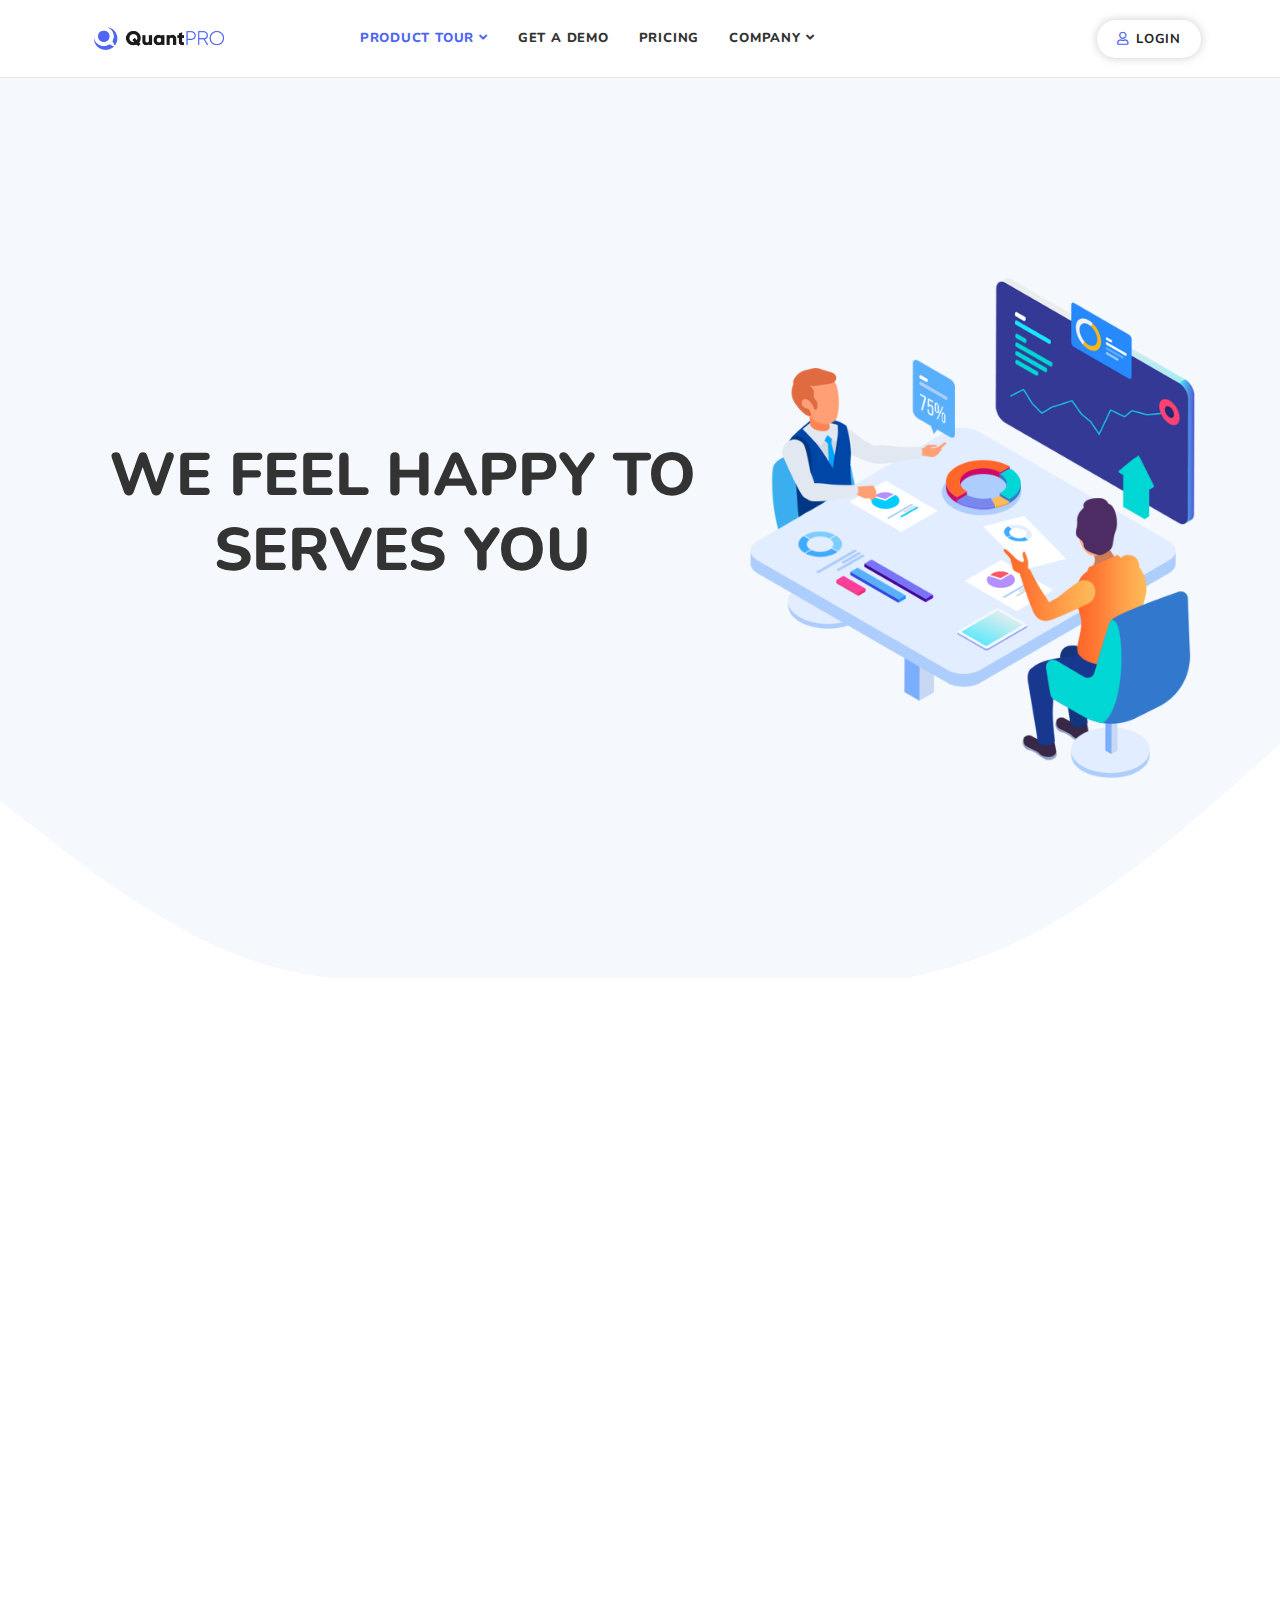
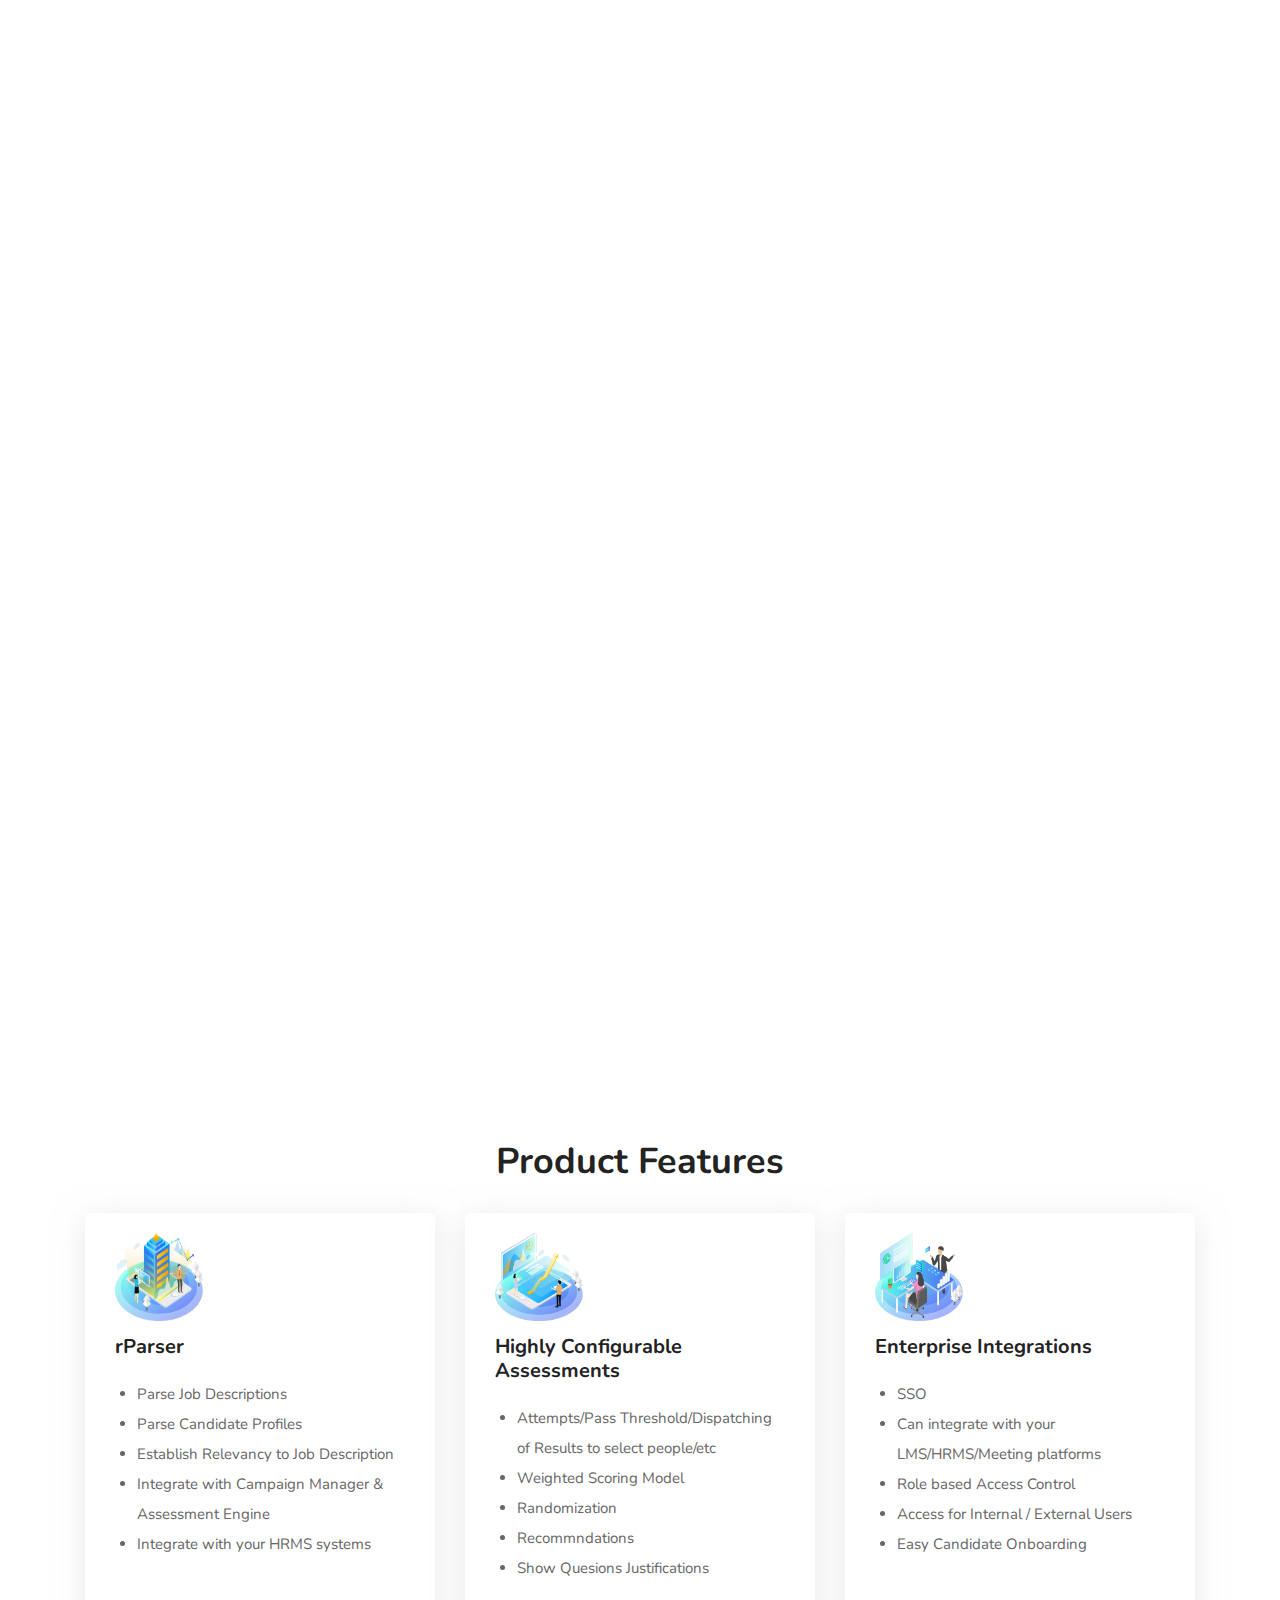
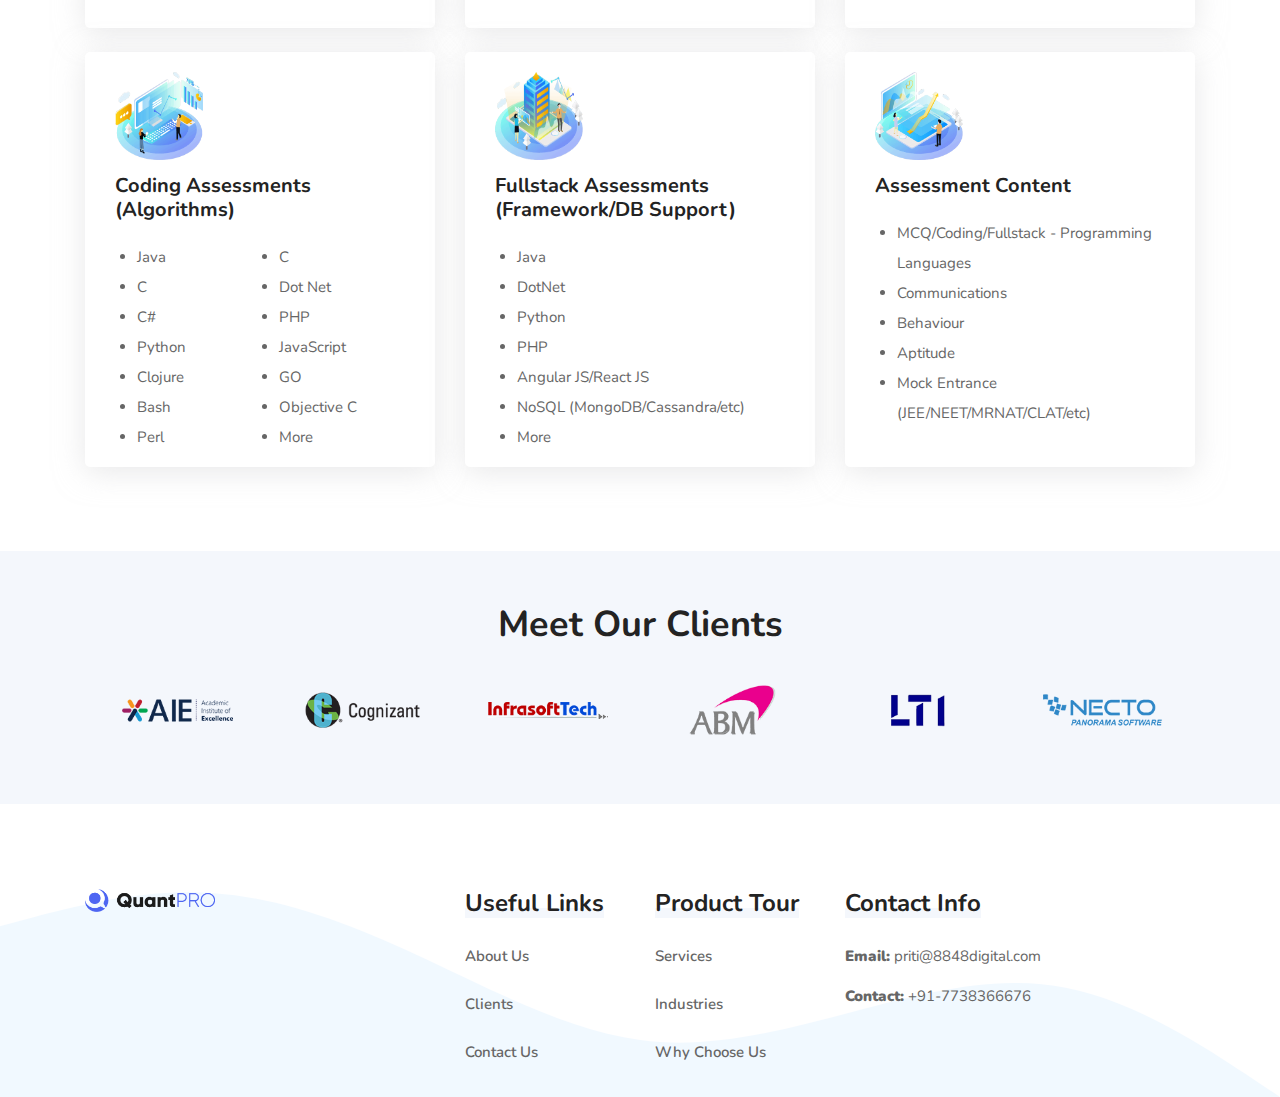
<file: index.html>
<!DOCTYPE html>
<html lang="en">

<head>
    <meta charset="utf-8">
    <meta http-equiv="X-UA-Compatible" content="IE=edge">
    <meta name="viewport" content="width=device-width, initial-scale=1">
    <title>Quantpro</title>
    <link rel="shortcut icon" href="assets/img/favicon.png" type="image/x-icon">
    <link href="assets/css/bootstrap.min.css" rel="stylesheet" />
    <link href="assets/css/font-awesome.min.css" rel="stylesheet" />
    <link href="assets/css/owl.carousel.min.css" rel="stylesheet" />
    <link href="assets/css/bootsnav.css" rel="stylesheet" />
    <link href="assets/css/style.css" rel="stylesheet">
    <link href="assets/css/responsive.css" rel="stylesheet" />
</head>

<body>
    <!-- End Header -->
    <header id="home">
        <nav class="navbar navbar-default transparent navbar-fixed navbar-transparent white bootsnav">
            <div class="container-full">
                <div class="attr-nav button">
                    <ul>
                        <li><a href="login.html"><i class="fas fa-user"></i> login</a></li>
                    </ul>
                </div>
                <div class="navbar-header">
                    <button type="button" class="navbar-toggle" data-toggle="collapse" data-target="#navbar-menu">
                        <i class="fa fa-bars"></i>
                    </button>
                    <a class="navbar-brand" href="index.html">
                        <img src="assets/img/logo.png" class="logo" alt="Logo">
                    </a>
                </div>
                <div class="collapse navbar-collapse" id="navbar-menu">
                    <ul class="nav navbar-nav navbar-right" data-in="fadeInDown" data-out="fadeOutUp">
                        <li class="dropdown">
                            <a href="#" class="dropdown-toggle active" data-toggle="dropdown">Product Tour</a>
                            <ul class="dropdown-menu">
                                <li>
                                    <a class="smooth-menu" href="services.html">Services</a>
                                </li>
                                <li>
                                    <a class="smooth-menu" href="industries.html">Industries</a>
                                </li>
                              
                                <li>
                                    <a class="smooth-menu" href="why-choose-us.html">Why Choose Us</a>
                                </li>
                            </ul>
                        </li>
                        <li>
                            <a class="smooth-menu" href="get-a-demo.html">Get A Demo</a>
                        </li>
                         <!-- <li>
                        <a class="smooth-menu" href="javascript:void(0);">Free Trial</a>
                    </li> -->
                    <li>
                        <a class="smooth-menu" href="contact-us.html">Pricing</a>
                    </li>
                        <li class="dropdown">
                            <a href="#" class="dropdown-toggle" data-toggle="dropdown">Company</a>
                            <ul class="dropdown-menu">
                                <li><a href="about-us.html">About Us</a></li>
                                <li><a href="clients.html">Clients</a></li>
                                <li><a href="contact-us.html">Contact Us</a></li>
                            </ul>
                        </li>
                    </ul>
                </div>
            </div>
        </nav>
    </header>
    <!-- End Header -->


    <!-- Start Banner -->
    <div class="banner-area text-combo multi-heading bottom-shape top-pad-35-mobile gradient-bg text-light">
        <div class="item">
            <div class="box-table">
                <div class="box-cell">
                    <div class="container">
                        <div class="row align-items-center">
                            <!-- <div class="double-items"> -->
                                <div class="col-lg-7 info">
                                    <h2 class="wow fadeInDown" data-wow-duration="1s">WE FEEL HAPPY TO SERVES YOU</h2>
                                    <!-- <p class="wow fadeInLeft" data-wow-duration="1.5s">
                                        Lorem ipsum dolor sit amet consectetur adipisicing elit. Doloribus, veniam
                                        maiores distinctio quisquam voluptates consectetur.
                                    </p> -->
                                </div>
                                <div class="col-lg-5 thumb wow fadeInDown" data-wow-duration="1s">
                                    <img src="assets/img/illustration/20.png" alt="Thumb">
                                </div>
                            <!-- </div> -->
                        </div>
                    </div>
                    <div class="wavesshape">
                        <img src="assets/img/shape/4.svg" alt="Shape">
                    </div>
                </div>
            </div>
        </div>
    </div>

    <!-- Start About -->
    <div id="about" class="about-area1 about-area_img about-area default-padding">
        <div class="container">
            <div class="items-box">
                <div class="row align-items-center">
                    <div class="col-lg-6 thumb wow fadeInDown" style="visibility: visible; animation-name: fadeInDown;">
                        <img src="assets/img/illustration/10.png" alt="Thumb" class="w-100 rounded">
                    </div>

                    <div class="col-lg-6 info wow fadeInRight" data-wow-duration="1.3s"
                        style="visibility: visible; animation-duration: 1.3s; animation-name: fadeInRight;">
                        <h2>Assessment Platform</h2>

                        <ul>
                            <li>
                                <h5>Conduct MCQ/Coding/Fullstack/Video assessments for Internal/External Employees to
                                    measure effectiveness of your Learning Programs/Recruitment</h5>
                            </li>
                            <li>
                                <h5>Create Highly Configurable Assessments to suit your needs</h5>
                            </li>
                            <li>
                                <h5>Supports Coding assessments for - Java/DotNet/C/C++/Python up to 20 Programming
                                    languages</h5>
                            </li>
                            <li>
                                <h5>Huge Content Repository - (Programming
                                    Languages/Communication/Aptitude/Reasoning/Competitive Exams/more)</h5>
                            </li>
                            <li>
                                <h5>Secured Assessments - Detects attempts to move away from Test Screen, identifies
                                    suspicious video patterns</h5>
                            </li>
                            <li>
                                <h5>Has an inbuild Skill Recommendation Engine</h5>
                            </li>
                            <li>
                                <h5>Can Integrate with your exisitng LMS/HRMS systems</h5>
                            </li>
                        </ul>
                    </div>
                </div>
            </div>
        </div>
    </div>

    <div class="about-area about-area2 about-area_img default-padding">
        <div class="container">
            <div class="items-box">
                <div class="row align-items-center">
                    <div class="col-lg-6 info wow fadeInRight" data-wow-duration="1.3s"
                        style="visibility: visible; animation-duration: 1.3s; animation-name: fadeInRight;">
                        <h2>Candidate Profile Scanner & Management</h2>

                        <ul>
                            <li>
                                <h5>Centralized Repository of Job descriptions/Job Applications</h5>
                            </li>
                            <li>
                                <h5>Manage External Recruitment Vendors</h5>
                            </li>
                            <li>
                                <h5>Skill Repository for Candidates appearing for positions</h5>
                            </li>
                            <li>
                                <h5>Centralized storage of Interviewer Feedback</h5>
                            </li>
                            <li>
                                <h5>360 degree view of Applications right from sourcing to assessmment/interview stage.
                                </h5>
                            </li>
                            <li>
                                <h5>Multiple Stakeholders login - Talent Professional/HR/Vendor/Interviewer</h5>
                            </li>
                            <li>
                                <h5>Use AI/ML to transalate Profiles to a set of objective parameters and establish
                                    relevancy to job descriptions</h5>
                            </li>
                        </ul>
                    </div>
                    <div class="col-lg-6 thumb wow fadeInDown" style="visibility: visible; animation-name: fadeInDown;">
                        <img src="assets/img/illustration/9.png" alt="Thumb" class="w-100 rounded">
                    </div>
                </div>
            </div>
        </div>
    </div>

    <div id="about" class="about-area about-area_img about-area3 default-padding">
        <div class="container">
            <div class="items-box">
                <div class="row">
                    <div class="col-lg-6 thumb wow fadeInDown" style="visibility: visible; animation-name: fadeInDown;">
                        <img src="assets/img/illustration/8.png" alt="Thumb" class="w-100 rounded">
                    </div>

                    <div class="col-lg-6 info wow fadeInRight" data-wow-duration="1.3s"
                        style="visibility: visible; animation-duration: 1.3s; animation-name: fadeInRight;">
                        <h2>Camping Manager</h2>

                        <ul>
                            <li>
                                <h5>Orchestrate multiple rounds of assessments(MCQ/Coding) with Candidates</h5>
                            </li>
                            <li>
                                <h5>Generate Skill profile for Candidates based on assessment feedback through
                                    automation</h5>
                            </li>
                            <li>
                                <h5>Integrate with your Meeting platforms to conduct one-on-one meetings with candidates
                                </h5>
                            </li>
                            <li>
                                <h5>Access of Candidate's Skill Profile with Interviewer when conducting interview</h5>
                            </li>
                            <li>
                                <h5>Subjective Candidate feedback input by Interviewer for subsequent decesions</h5>
                            </li>
                        </ul>
                    </div>
                </div>
            </div>
        </div>
    </div>
    <!-- End About -->

    <div id="services" class="services-area  default-padding bottom-less">
        <div class="container">
            <div class="heading-left">
                <div class="row">
                    <div class="col-lg-8 offset-lg-2">
                        <div class="site-heading text-center">
                            <h2>Product Features</h2>
                        </div>
                    </div>
                </div>
            </div>
            <div class="services-items">
                <div class="row">

                    <div class="single-item col-lg-4 col-md-6 mb-4">
                        <div class="item">
                            <img src="assets/img/icon/1.png" alt="Thumb">
                            <h4>rParser</h4>
                            <ul>
                                <li>Parse Job Descriptions</li>
                                <li>Parse Candidate Profiles</li>
                                <li>Establish Relevancy to Job Description</li>
                                <li>Integrate with Campaign Manager & Assessment Engine</li>
                                <li>Integrate with your HRMS systems</li>
                            </ul>
                        </div>
                    </div>


                    <div class="single-item col-lg-4 col-md-6 mb-4">
                        <div class="item">
                            <img src="assets/img/icon/2.png" alt="Thumb">
                            <h4>Highly Configurable Assessments</h4>
                            <ul>
                                <li>Attempts/Pass Threshold/Dispatching of Results to select people/etc</li>
                                <li>Weighted Scoring Model</li>
                                <li>Randomization</li>
                                <li>Recommndations</li>
                                <li>Show Quesions Justifications</li>
                            </ul>
                        </div>
                    </div>


                    <div class="single-item col-lg-4 col-md-6 mb-4">
                        <div class="item">
                            <img src="assets/img/icon/3.png" alt="Thumb">
                            <h4>Enterprise Integrations</h4>
                            <ul>
                                <li>SSO</li>
                                <li>Can integrate with your LMS/HRMS/Meeting platforms</li>
                                <li>Role based Access Control</li>
                                <li>Access for Internal / External Users</li>
                                <li>Easy Candidate Onboarding</li>
                            </ul>
                        </div>
                    </div>


                    <div class="single-item col-lg-4 col-md-6 mb-4">
                        <div class="item">
                            <img src="assets/img/icon/4.png" alt="Thumb">
                            <h4>Coding Assessments (Algorithms)</h4>
                            <ul class="coading_box">
                                <li>Java</li>
                                <li>C</li>
                                <li>C#</li>
                                <li>Python</li>
                                <li>Clojure</li>

                                <li>Bash</li>
                                <li>Perl</li>
                                <li>C</li>
                                <li>Dot Net</li>
                                <li>PHP</li>
                                <li>JavaScript</li>
                                <li>GO</li>
                                <li>Objective C</li>
                                <li>More</li>
                            </ul>
                        </div>
                    </div>

                    <div class="single-item col-lg-4 col-md-6 mb-4">
                        <div class="item">
                            <img src="assets/img/icon/1.png" alt="Thumb">
                            <h4>Fullstack Assessments (Framework/DB Support)</h4>
                            <ul>
                                <li>Java</li>
                                <li>DotNet</li>
                                <li>Python</li>
                                <li>PHP</li>
                                <li>Angular JS/React JS</li>
                                <li>NoSQL (MongoDB/Cassandra/etc)</li>
                                <li>More</li>
                            </ul>
                        </div>
                    </div>

                    <div class="single-item col-lg-4 col-md-6 mb-4">
                        <div class="item">
                            <img src="assets/img/icon/2.png" alt="Thumb">
                            <h4>Assessment Content</h4>
                            <ul>
                                <li>MCQ/Coding/Fullstack - Programming Languages</li>
                                <li>Communications</li>
                                <li>Behaviour</li>
                                <li>Aptitude</li>
                                <li>Mock Entrance (JEE/NEET/MRNAT/CLAT/etc)</li>
                            </ul>
                        </div>
                    </div>



                </div>
            </div>
        </div>
    </div>

    <div id="OurClients" class="companies-area bg-gray  default-padding-bottom">
        <div class="container">
            <div class="heading-left">
                <div class="row">
                    <div class="col-lg-8 offset-lg-2">
                        <div class="site-heading text-center">
                            <h2>Meet Our Clients</h2>
                        </div>
                    </div>
                </div>
            </div>
            <section class="customer-logos slider">
                <div class="slide"><img src="assets/img/1.png"></div>
                <div class="slide"><img src="assets/img/2.png"></div>
                <div class="slide"><img src="assets/img/3.png"></div>
                <div class="slide"><img src="assets/img/4.png"></div>
                <div class="slide"><img src="assets/img/5.png"></div>
                <div class="slide"><img src="assets/img/6.png"></div>
                <div class="slide"><img src="assets/img/7.png"></div>
            </section>
        </div>
    </div>

 <!-- ----------Footer Code Start------------ -->
 <footer>
    <div class="container">
        <div class="f-items default-padding" style="padding-bottom: 30px;">
            <div class="row">
                <div class="equal-height col-lg-4 col-md-6 item">
                    <div class="f-item about">
                        <img src="assets/img/logo.png" alt="Logo">
                        <!-- <p>Lorem ipsum, dolor sit amet consectetur adipisicing elit. Quae consequuntur facere praesentium nihil provident.</p> -->
                    </div>
                </div>

                <div class="equal-height col-lg-2 col-md-6 item" >
                    <div class="f-item link">
                        <h4 class="widget-title">Useful Links</h4>
                        <ul class="address">
                            <li>
                                <a href="about-us.html">About Us</a>
                            </li>
                            <li>
                                <a href="clients.html">Clients</a>
                            </li>
                          
                            <li>
                                <a href="contact-us.html">Contact Us</a>
                            </li>
                        </ul>
                    </div>
                </div>

                <div class="equal-height col-lg-2 col-md-6 item">
                    <div class="f-item link">
                        <h4 class="widget-title">Product Tour</h4>
                        <ul class="address">
                            <li>
                                <a href="services.html">Services</a>
                            </li>
                            <li>
                                <a href="industries.html">Industries</a>
                            </li>
                           
                            <li>
                                <a href="why-choose-us.html">Why Choose Us</a>
                            </li>
                        </ul>
                    </div>
                </div>

                <div class="equal-height col-lg-4 col-md-6 item">
                    <div class="f-item contact">
                        <h4 class="widget-title">Contact Info</h4>
                        <div class="address">
                            <ul>
                                <li>
                                    <strong>Email:</strong>  priti@8848digital.com
                                </li>
                                <li>
                                    <strong>Contact:</strong> +91-7738366676
                                </li>
                            </ul>
                        </div>
                        <!-- <ul class="social">
                            <li class="youtube">
                                <a href="https://www.youtube.com/channel/UCViRq-7wQyjgU2eGSoQwfiQ" target="_blank"><i class="fab fa-youtube"></i></a>
                            </li>
                            <li class="twitter">
                                <a href="https://www.linkedin.com/company/cygone-tech" target="_blank"><i class="fab fa-linkedin"></i></a>
                            </li>
                        </ul> -->
                    </div>
                </div>
            </div>
        </div>
        <!-- <div class="footer-bottom">
            <div class="row">
                <div class="col-lg-12 text-center">
                    <p>© Copyright 2022. All Rights Reserved by <a href="#">Cygone Tech Private Limited</a></p>
                </div>
            </div>
        </div> -->
    </div>
    <div class="footer-shape" style="background-image: url(assets/img/shape/1.svg);background-size: cover;"></div>
</footer>


<script src="assets/js/jquery-1.12.4.min.js"></script>
<script src="assets/js/slick.js"></script>
<script src="assets/js/bootstrap.min.js"></script>
<script src="assets/js/jquery.easing.min.js"></script>
<script src="assets/js/owl.carousel.min.js"></script>
<script src="assets/js/wow.min.js"></script>
<script src="assets/js/bootsnav.js"></script>
<script src="assets/js/main.js"></script>
</body>
</html>
</file>
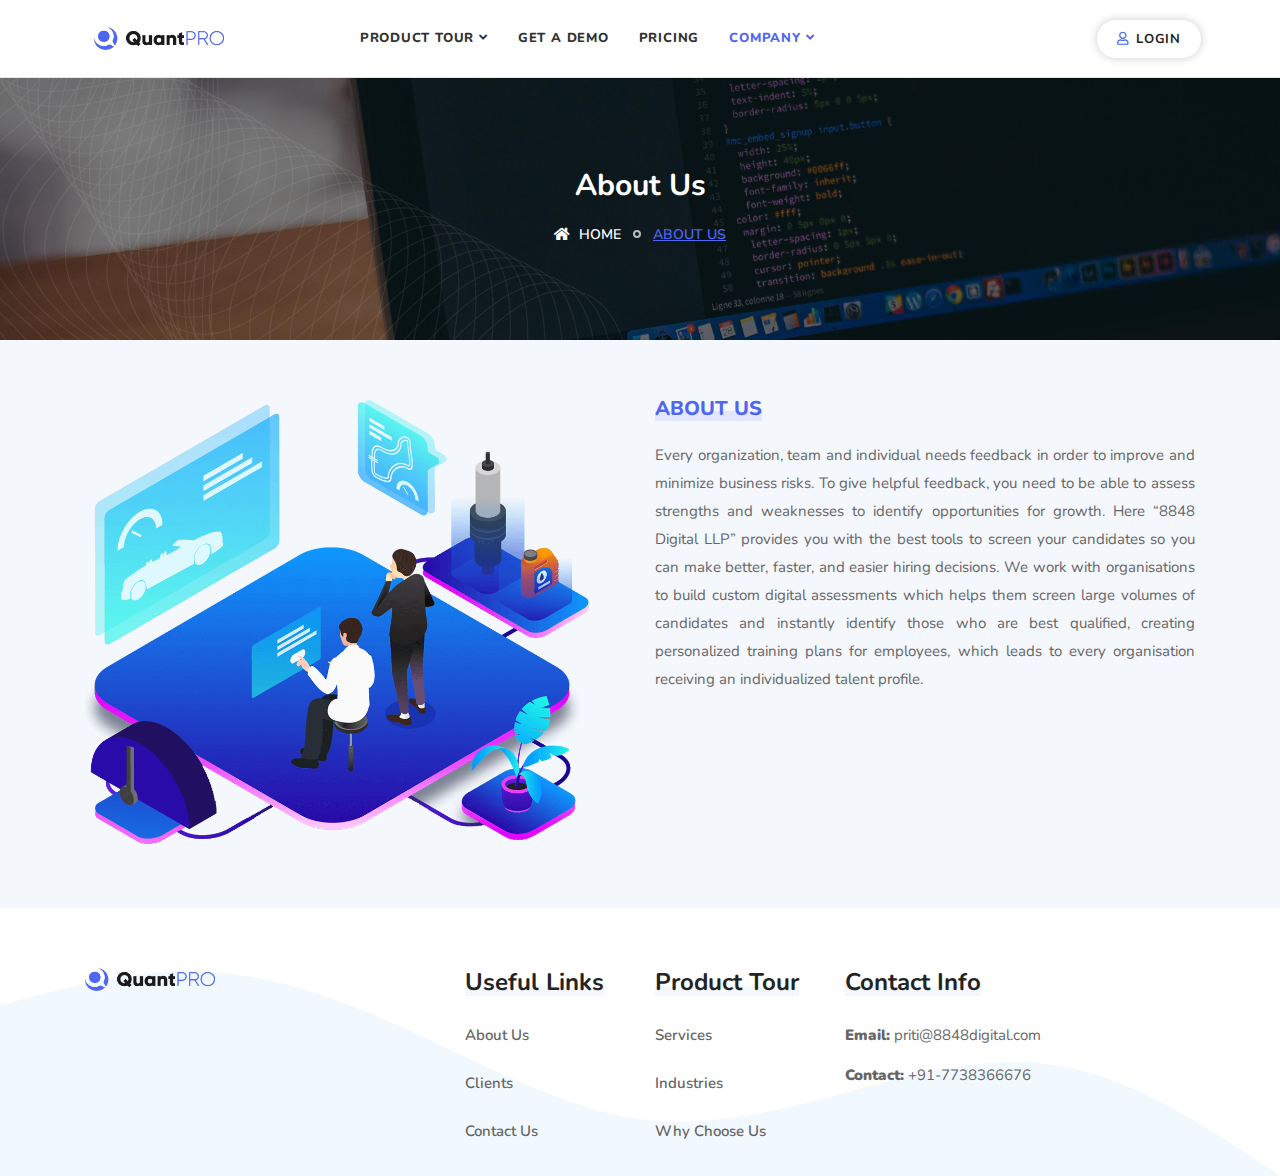
<file: about-us.html>
<!DOCTYPE html>
<html lang="en">
<head>
    <meta charset="utf-8">
    <meta http-equiv="X-UA-Compatible" content="IE=edge">
    <meta name="viewport" content="width=device-width, initial-scale=1">
    <title>Quantpro</title>
    <link rel="shortcut icon" href="assets/img/favicon.png" type="image/x-icon">
    <link href="assets/css/bootstrap.min.css" rel="stylesheet" />
    <link href="assets/css/font-awesome.min.css" rel="stylesheet" />
    <link href="assets/css/owl.carousel.min.css" rel="stylesheet" />
    <link href="assets/css/bootsnav.css" rel="stylesheet" />
    <link href="assets/css/style.css" rel="stylesheet">
    <link href="assets/css/responsive.css" rel="stylesheet" />
</head>
<body>
  <!-- End Header-new -->
  <header id="home">
    <nav class="navbar navbar-default transparent navbar-fixed navbar-transparent white bootsnav">
        <div class="container-full">
            <div class="attr-nav button">
                <ul>
                    <li><a href="login.html"><i class="fas fa-user"></i> login</a></li>
                </ul>
            </div>
            <div class="navbar-header">
                <button type="button" class="navbar-toggle" data-toggle="collapse" data-target="#navbar-menu">
                    <i class="fa fa-bars"></i>
                </button>
                <a class="navbar-brand" href="index.html">
                    <img src="assets/img/logo.png" class="logo" alt="Logo">
                </a>
            </div>
            <div class="collapse navbar-collapse" id="navbar-menu">
                <ul class="nav navbar-nav navbar-right" data-in="fadeInDown" data-out="fadeOutUp">
                    <li class="dropdown">
                        <a href="#" class="dropdown-toggle" data-toggle="dropdown">Product Tour</a>
                        <ul class="dropdown-menu">
                            <li>
                                <a class="smooth-menu" href="services.html">Services</a>
                            </li>
                            <li>
                                <a class="smooth-menu" href="industries.html">Industries</a>
                            </li>
                           
                            <li>
                                <a class="smooth-menu" href="why-choose-us.html">Why Choose Us</a>
                            </li>
                        </ul>
                    </li>
                    <li>
                        <a class="smooth-menu" href="get-a-demo.html">Get A Demo</a>
                    </li>
                    <!-- <li>
                        <a class="smooth-menu" href="javascript:void(0);">Free Trial</a>
                    </li> -->
                    <li>
                        <a class="smooth-menu" href="contact-us.html">Pricing</a>
                    </li>
                    <li class="dropdown">
                        <a href="#" class="dropdown-toggle active" data-toggle="dropdown">Company</a>
                        <ul class="dropdown-menu">
                            <li><a href="about-us.html">About Us</a></li>
                            <li><a href="clients.html">Clients</a></li>
                            <li><a href="contact-us.html">Contact Us</a></li>
                        </ul>
                    </li>
                </ul>
            </div>
        </div>
    </nav>
</header>
<!-- End Header -->

    <div class="breadcrumb-area gradient-bg text-light text-center">
        <div class="fixed-bg" style="background-image: url(assets/img/shape/1.png);"></div>
        <div class="container">
            <div class="row">
                <div class="col-lg-8 offset-lg-2">
                    <h1>About Us</h1>
                    <ul class="breadcrumb">
                        <li><a href="index.html"><i class="fas fa-home"></i> Home</a></li>
                        <li class="active">About Us</li>
                    </ul>
                </div>
            </div>
        </div>
    </div>


    <div class="about-area Services_section bg-gray  default-padding-bottom">
        <div class="container">
            <div class="items-box">
                <div class="row">
                    <div class="col-lg-6 thumb wow fadeInDown animated" style="visibility: visible; animation-name: fadeInDown;">
                        <img src="assets/img/illustration/10.png" alt="Thumb">
                    </div>
                    <div class="col-lg-6 info wow fadeInRight animated" data-wow-duration="1.3s" style="visibility: visible; animation-duration: 1.3s; animation-name: fadeInRight;">

                        <div class="heading">
                            <h4>About Us</h4>
                        </div>

                        <!-- <p><b>Build stronger candidate pools and make smarter
                                hiring decisions.</b> </p> -->
    
                        <p>Every organization, team and individual needs feedback in order to improve and minimize
                            business risks. To give helpful feedback, you need to be able to assess strengths and
                            weaknesses to identify opportunities for growth. Here “8848 Digital LLP” provides you with the
                            best tools to screen your candidates so you can make better, faster, and easier hiring decisions.
                            We work with organisations to build custom digital assessments which helps them screen large
                            volumes of candidates and instantly identify those who are best qualified, creating personalized
                            training plans for employees, which leads to every organisation receiving an individualized talent
                            profile.</p>


                    </div>
                </div>
            </div>
        </div>
    </div>


    <footer>
        <div class="container">
            <div class="f-items default-padding" style="padding-bottom: 30px;">
                <div class="row">
                    <div class="equal-height col-lg-4 col-md-6 item">
                        <div class="f-item about">
                            <img src="assets/img/logo.png" alt="Logo">
                            <!-- <p>Lorem ipsum, dolor sit amet consectetur adipisicing elit. Quae consequuntur facere praesentium nihil provident.</p> -->
                        </div>
                    </div>
    
                    <div class="equal-height col-lg-2 col-md-6 item" >
                        <div class="f-item link">
                            <h4 class="widget-title">Useful Links</h4>
                            <ul class="address">
                                <li>
                                    <a href="about-us.html">About Us</a>
                                </li>
                                <li>
                                    <a href="clients.html">Clients</a>
                                </li>
                              
                                <li>
                                    <a href="contact-us.html">Contact Us</a>
                                </li>
                            </ul>
                        </div>
                    </div>
    
                    <div class="equal-height col-lg-2 col-md-6 item">
                        <div class="f-item link">
                            <h4 class="widget-title">Product Tour</h4>
                            <ul class="address">
                                <li>
                                    <a href="services.html">Services</a>
                                </li>
                                <li>
                                    <a href="industries.html">Industries</a>
                                </li>
                               
                                <li>
                                    <a href="why-choose-us.html">Why Choose Us</a>
                                </li>
                            </ul>
                        </div>
                    </div>
    
                    <div class="equal-height col-lg-4 col-md-6 item">
                        <div class="f-item contact">
                            <h4 class="widget-title">Contact Info</h4>
                            <div class="address">
                                <ul>
                                    <li>
                                        <strong>Email:</strong>  priti@8848digital.com
                                    </li>
                                    <li>
                                        <strong>Contact:</strong> +91-7738366676
                                    </li>
                                </ul>
                            </div>
                            <!-- <ul class="social">
                                <li class="youtube">
                                    <a href="https://www.youtube.com/channel/UCViRq-7wQyjgU2eGSoQwfiQ" target="_blank"><i class="fab fa-youtube"></i></a>
                                </li>
                                <li class="twitter">
                                    <a href="https://www.linkedin.com/company/cygone-tech" target="_blank"><i class="fab fa-linkedin"></i></a>
                                </li>
                            </ul> -->
                        </div>
                    </div>
                </div>
            </div>
            <!-- <div class="footer-bottom">
                <div class="row">
                    <div class="col-lg-12 text-center">
                        <p>© Copyright 2022. All Rights Reserved by <a href="#">Cygone Tech Private Limited</a></p>
                    </div>
                </div>
            </div> -->
        </div>
        <div class="footer-shape" style="background-image: url(assets/img/shape/1.svg);background-size: cover;"></div>
    </footer>


    <script src="assets/js/jquery-1.12.4.min.js"></script>
    <script src="assets/js/slick.js"></script>
    <script src="assets/js/bootstrap.min.js"></script>
    <script src="assets/js/jquery.easing.min.js"></script>
    <script src="assets/js/owl.carousel.min.js"></script>
    <script src="assets/js/wow.min.js"></script>
    <script src="assets/js/bootsnav.js"></script>
    <script src="assets/js/main.js"></script>
</body>
</html>
</file>
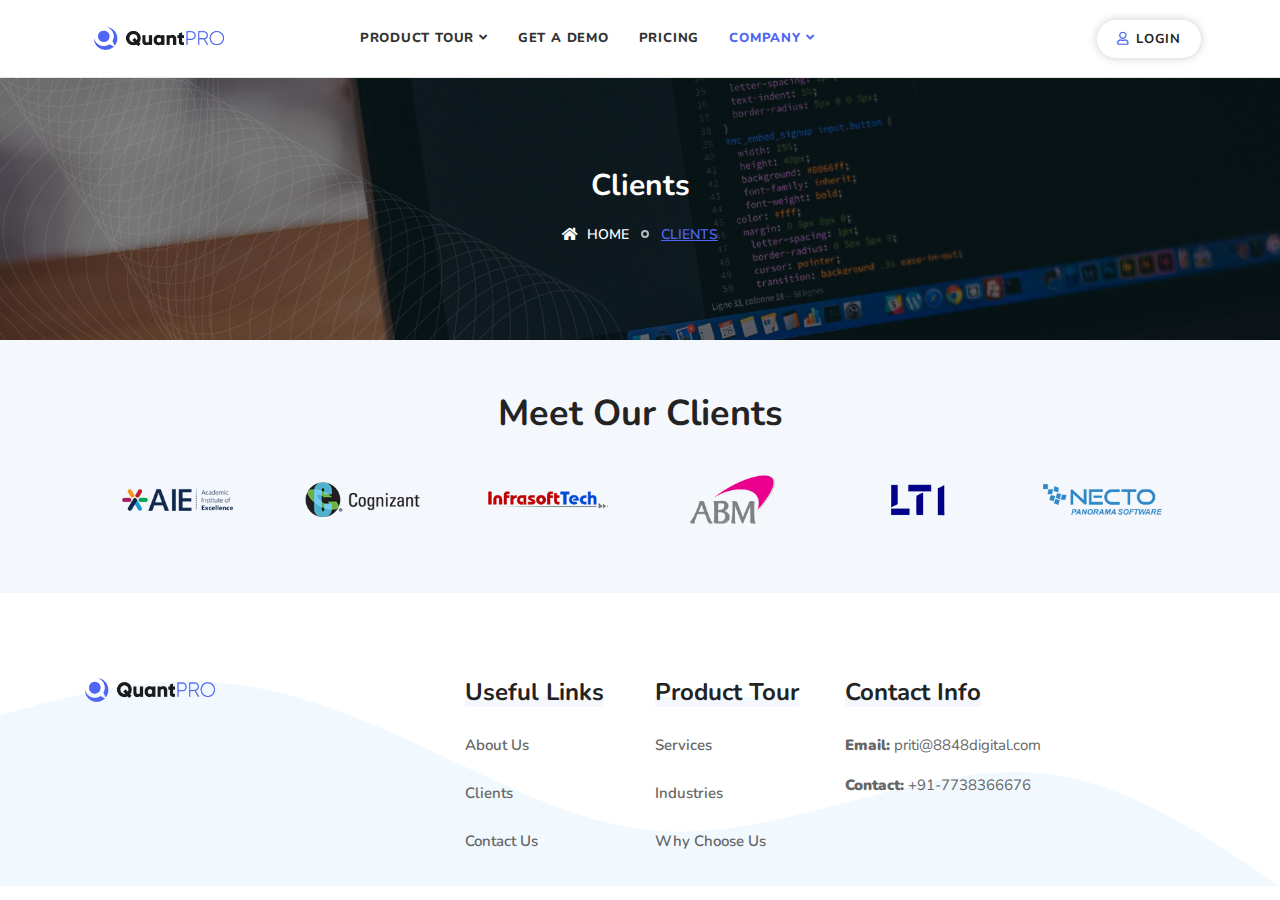
<file: clients.html>
<!DOCTYPE html>
<html lang="en">
<head>
    <meta charset="utf-8">
    <meta http-equiv="X-UA-Compatible" content="IE=edge">
    <meta name="viewport" content="width=device-width, initial-scale=1">
    <title>Quantpro</title>
    <link rel="shortcut icon" href="assets/img/favicon.png" type="image/x-icon">
    <link href="assets/css/bootstrap.min.css" rel="stylesheet" />
    <link href="assets/css/font-awesome.min.css" rel="stylesheet" />
    <link href="assets/css/owl.carousel.min.css" rel="stylesheet" />
    <link href="assets/css/bootsnav.css" rel="stylesheet" />
    <link href="assets/css/style.css" rel="stylesheet">
    <link href="assets/css/responsive.css" rel="stylesheet" />
</head>
<body>
   <!-- End Header -->
   <header id="home">
    <nav class="navbar navbar-default transparent navbar-fixed navbar-transparent white bootsnav">
        <div class="container-full">
            <div class="attr-nav button">
                <ul>
                    <li><a href="login.html"><i class="fas fa-user"></i> login</a></li>
                </ul>
            </div>
            <div class="navbar-header">
                <button type="button" class="navbar-toggle" data-toggle="collapse" data-target="#navbar-menu">
                    <i class="fa fa-bars"></i>
                </button>
                <a class="navbar-brand" href="index.html">
                    <img src="assets/img/logo.png" class="logo" alt="Logo">
                </a>
            </div>
            <div class="collapse navbar-collapse" id="navbar-menu">
                <ul class="nav navbar-nav navbar-right" data-in="fadeInDown" data-out="fadeOutUp">
                    <li class="dropdown">
                        <a href="#" class="dropdown-toggle" data-toggle="dropdown">Product Tour</a>
                        <ul class="dropdown-menu">
                            <li>
                                <a class="smooth-menu" href="services.html">Services</a>
                            </li>
                            <li>
                                <a class="smooth-menu" href="industries.html">Industries</a>
                            </li>
                           
                            <li>
                                <a class="smooth-menu" href="why-choose-us.html">Why Choose Us</a>
                            </li>
                        </ul>
                    </li>
                    <li>
                        <a class="smooth-menu" href="get-a-demo.html">Get A Demo</a>
                    </li>
                     <!-- <li>
                        <a class="smooth-menu" href="javascript:void(0);">Free Trial</a>
                    </li> -->
                    <li>
                        <a class="smooth-menu" href="contact-us.html">Pricing</a>
                    </li>
                    <li class="dropdown">
                        <a href="#" class="dropdown-toggle active" data-toggle="dropdown">Company</a>
                        <ul class="dropdown-menu">
                            <li><a href="about-us.html">About Us</a></li>
                            <li><a href="clients.html">Clients</a></li>
                            <li><a href="contact-us.html">Contact Us</a></li>
                        </ul>
                    </li>
                </ul>
            </div>
        </div>
    </nav>
</header>
<!-- End Header -->


    <div class="breadcrumb-area gradient-bg text-light text-center">
        <div class="fixed-bg" style="background-image: url(assets/img/shape/1.png);"></div>
        <div class="container">
            <div class="row">
                <div class="col-lg-8 offset-lg-2">
                    <h1>Clients</h1>
                    <ul class="breadcrumb">
                        <li><a href="index.html"><i class="fas fa-home"></i> Home</a></li>
                        <li class="active">Clients</li>
                    </ul>
                </div>
            </div>
        </div>
    </div>




    <div id="OurClients" class="companies-area bg-gray  default-padding-bottom">
        <div class="container">
            <div class="heading-left">
                <div class="row">
                    <div class="col-lg-8 offset-lg-2">
                        <div class="site-heading text-center">
                            <h2>Meet Our Clients</h2>
                        </div>
                    </div>
                </div>
            </div>
            <section class="customer-logos slider">
                <div class="slide"><img src="assets/img/1.png"></div>
                <div class="slide"><img src="assets/img/2.png"></div>
                <div class="slide"><img src="assets/img/3.png"></div>
                <div class="slide"><img src="assets/img/4.png"></div>
                <div class="slide"><img src="assets/img/5.png"></div>
                <div class="slide"><img src="assets/img/6.png"></div>
                <div class="slide"><img src="assets/img/7.png"></div>
            </section>
        </div>
    </div>




    <footer>
        <div class="container">
            <div class="f-items default-padding" style="padding-bottom: 30px;">
                <div class="row">
                    <div class="equal-height col-lg-4 col-md-6 item">
                        <div class="f-item about">
                            <img src="assets/img/logo.png" alt="Logo">
                            <!-- <p>Lorem ipsum, dolor sit amet consectetur adipisicing elit. Quae consequuntur facere praesentium nihil provident.</p> -->
                        </div>
                    </div>
    
                    <div class="equal-height col-lg-2 col-md-6 item" >
                        <div class="f-item link">
                            <h4 class="widget-title">Useful Links</h4>
                            <ul class="address">
                                <li>
                                    <a href="about-us.html">About Us</a>
                                </li>
                                <li>
                                    <a href="clients.html">Clients</a>
                                </li>
                              
                                <li>
                                    <a href="contact-us.html">Contact Us</a>
                                </li>
                            </ul>
                        </div>
                    </div>
    
                    <div class="equal-height col-lg-2 col-md-6 item">
                        <div class="f-item link">
                            <h4 class="widget-title">Product Tour</h4>
                            <ul class="address">
                                <li>
                                    <a href="services.html">Services</a>
                                </li>
                                <li>
                                    <a href="industries.html">Industries</a>
                                </li>
                               
                                <li>
                                    <a href="why-choose-us.html">Why Choose Us</a>
                                </li>
                            </ul>
                        </div>
                    </div>
    
                    <div class="equal-height col-lg-4 col-md-6 item">
                        <div class="f-item contact">
                            <h4 class="widget-title">Contact Info</h4>
                            <div class="address">
                                <ul>
                                    <li>
                                        <strong>Email:</strong>  priti@8848digital.com
                                    </li>
                                    <li>
                                        <strong>Contact:</strong> +91-7738366676
                                    </li>
                                </ul>
                            </div>
                            <!-- <ul class="social">
                                <li class="youtube">
                                    <a href="https://www.youtube.com/channel/UCViRq-7wQyjgU2eGSoQwfiQ" target="_blank"><i class="fab fa-youtube"></i></a>
                                </li>
                                <li class="twitter">
                                    <a href="https://www.linkedin.com/company/cygone-tech" target="_blank"><i class="fab fa-linkedin"></i></a>
                                </li>
                            </ul> -->
                        </div>
                    </div>
                </div>
            </div>
            <!-- <div class="footer-bottom">
                <div class="row">
                    <div class="col-lg-12 text-center">
                        <p>© Copyright 2022. All Rights Reserved by <a href="#">Cygone Tech Private Limited</a></p>
                    </div>
                </div>
            </div> -->
        </div>
        <div class="footer-shape" style="background-image: url(assets/img/shape/1.svg);background-size: cover;"></div>
    </footer>
    <script src="assets/js/jquery-1.12.4.min.js"></script>
    <script src="assets/js/slick.js"></script>
    <script src="assets/js/bootstrap.min.js"></script>
    <script src="assets/js/jquery.easing.min.js"></script>
    <script src="assets/js/owl.carousel.min.js"></script>
    <script src="assets/js/wow.min.js"></script>
    <script src="assets/js/bootsnav.js"></script>
    <script src="assets/js/main.js"></script>
</body>
</html>
</file>
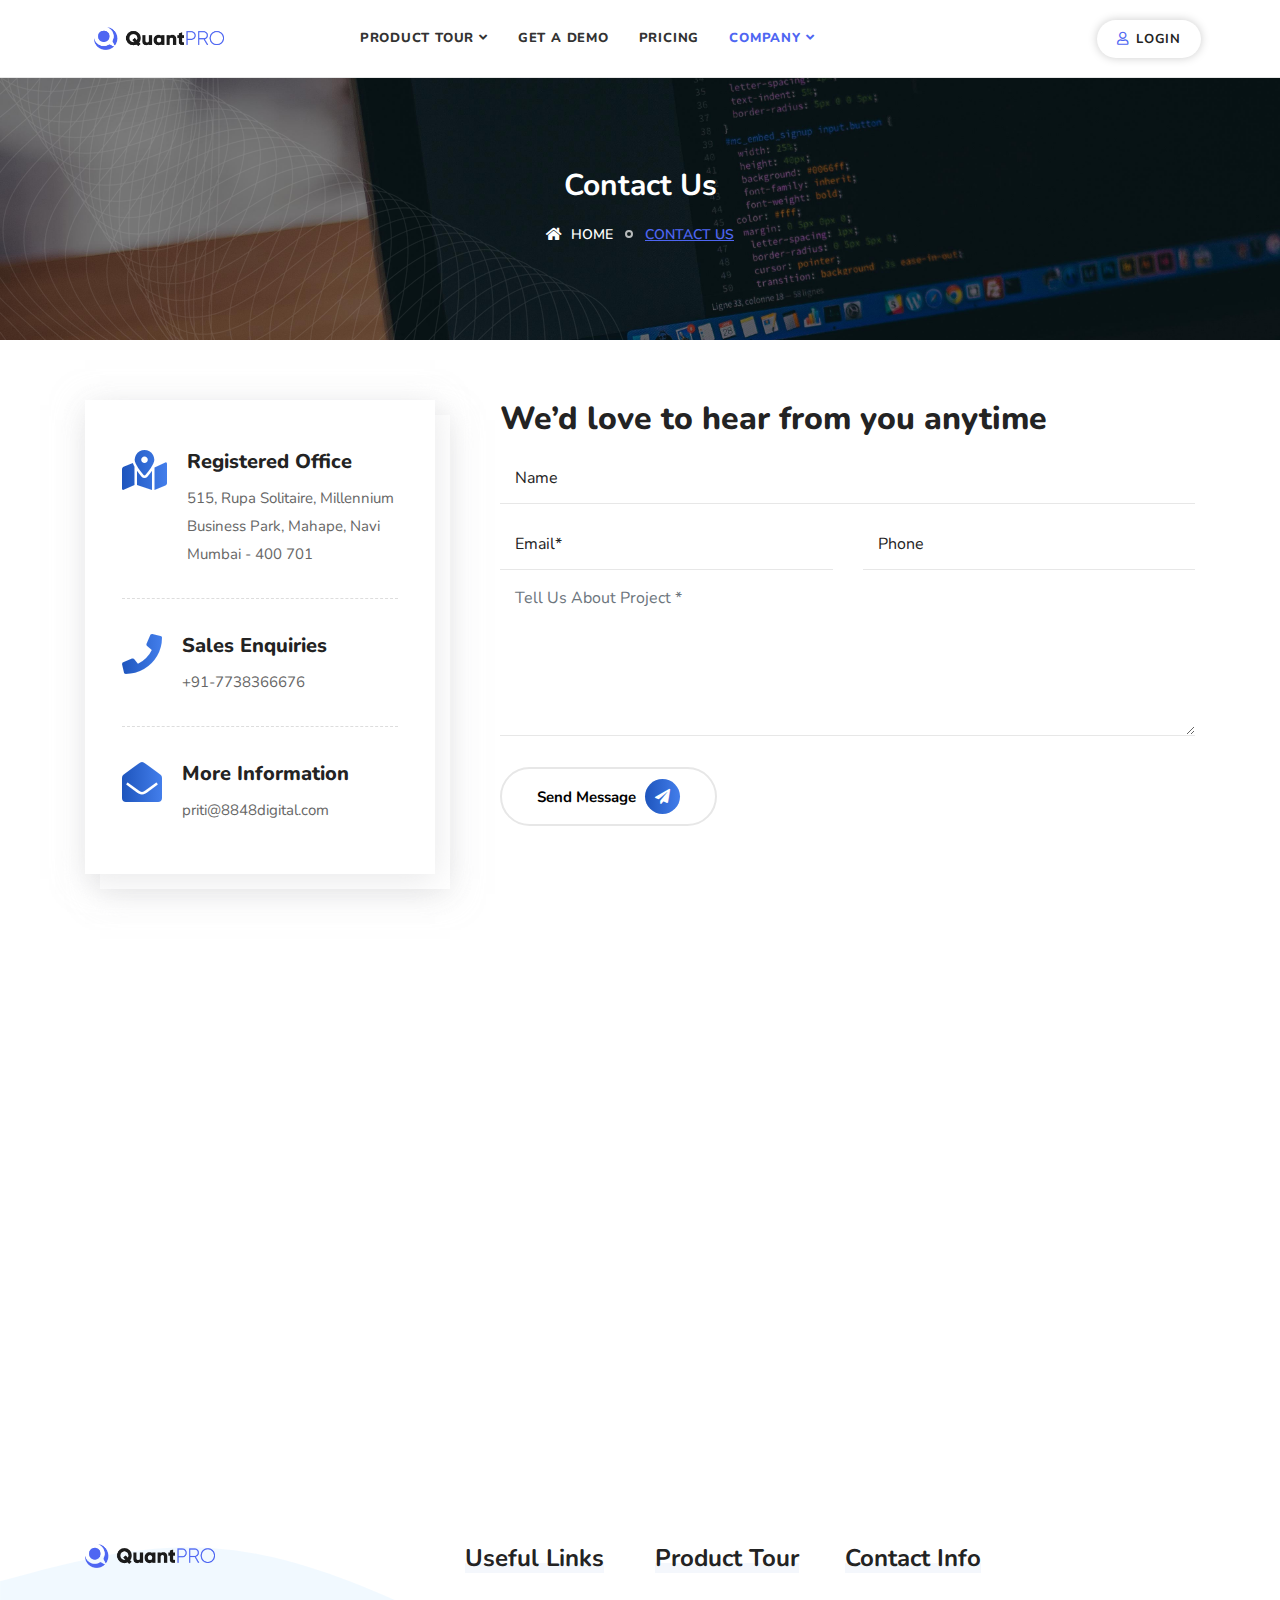
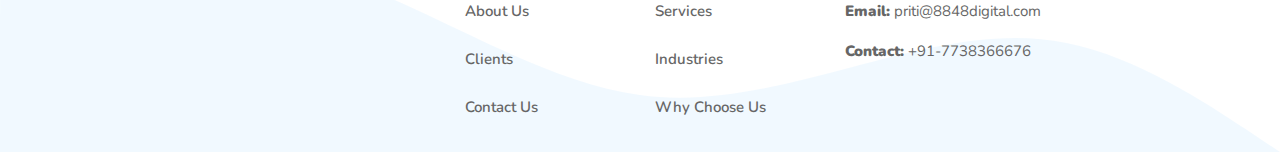
<file: contact-us.html>
<!DOCTYPE html>
<html lang="en">
<head>
    <meta charset="utf-8">
    <meta http-equiv="X-UA-Compatible" content="IE=edge">
    <meta name="viewport" content="width=device-width, initial-scale=1">
    <title>Quantpro</title>
    <link rel="shortcut icon" href="assets/img/favicon.png" type="image/x-icon">
    <link href="assets/css/bootstrap.min.css" rel="stylesheet" />
    <link href="assets/css/font-awesome.min.css" rel="stylesheet" />
    <link href="assets/css/owl.carousel.min.css" rel="stylesheet" />
    <link href="assets/css/bootsnav.css" rel="stylesheet" />
    <link href="assets/css/style.css" rel="stylesheet">
    <link href="assets/css/responsive.css" rel="stylesheet" />
</head>
<body>
    <!-- End Header -->
    <header id="home">
        <nav class="navbar navbar-default transparent navbar-fixed navbar-transparent white bootsnav">
            <div class="container-full">
                <div class="attr-nav button">
                    <ul>
                        <li><a href="login.html"><i class="fas fa-user"></i> login</a></li>
                    </ul>
                </div>
                <div class="navbar-header">
                    <button type="button" class="navbar-toggle" data-toggle="collapse" data-target="#navbar-menu">
                        <i class="fa fa-bars"></i>
                    </button>
                    <a class="navbar-brand" href="index.html">
                        <img src="assets/img/logo.png" class="logo" alt="Logo">
                    </a>
                </div>
                <div class="collapse navbar-collapse" id="navbar-menu">
                    <ul class="nav navbar-nav navbar-right" data-in="fadeInDown" data-out="fadeOutUp">
                        <li class="dropdown">
                            <a href="#" class="dropdown-toggle" data-toggle="dropdown">Product Tour</a>
                            <ul class="dropdown-menu">
                                <li>
                                    <a class="smooth-menu" href="services.html">Services</a>
                                </li>
                                <li>
                                    <a class="smooth-menu" href="industries.html">Industries</a>
                                </li>
                                
                                <li>
                                    <a class="smooth-menu" href="why-choose-us.html">Why Choose Us</a>
                                </li>
                            </ul>
                        </li>
                        <li>
                            <a class="smooth-menu" href="get-a-demo.html">Get A Demo</a>
                        </li>
                         <!-- <li>
                        <a class="smooth-menu" href="javascript:void(0);">Free Trial</a>
                    </li> -->
                    <li>
                        <a class="smooth-menu" href="contact-us.html">Pricing</a>
                    </li>
                        <li class="dropdown">
                            <a href="#" class="dropdown-toggle active" data-toggle="dropdown">Company</a>
                            <ul class="dropdown-menu">
                                <li><a href="about-us.html">About Us</a></li>
                                <li><a href="clients.html">Clients</a></li>
                                <li><a href="contact-us.html">Contact Us</a></li>
                            </ul>
                        </li>
                    </ul>
                </div>
            </div>
        </nav>
    </header>
    <!-- End Header -->


    <div class="breadcrumb-area gradient-bg text-light text-center">
        <div class="fixed-bg" style="background-image: url(assets/img/shape/1.png);"></div>
        <div class="container">
            <div class="row">
                <div class="col-lg-8 offset-lg-2">
                    <h1>Contact Us</h1>
                    <ul class="breadcrumb">
                        <li><a href="index.html"><i class="fas fa-home"></i> Home</a></li>
                        <li class="active">Contact Us</li>
                    </ul>
                </div>
            </div>
        </div>
    </div>



    <div class="contact-area default-padding">
        <div class="container">
            <div class="contact-items">
                <div class="row">
                    <div class="col-lg-4 left-item">
                        <div class="info-items">
                            <!-- Single Item -->
                            <div class="item">
                                <div class="icon">
                                    <i class="fas fa-map-marked-alt"></i>
                                </div>
                                <div class="info">
                                    <h5>Registered Office</h5>
                                    <p>
                                        515, Rupa Solitaire, Millennium Business Park, Mahape, Navi Mumbai - 400 701
                                    </p>
                                </div>
                            </div>
                            <!-- End Single Item -->
                            <!-- Single Item -->
                            <div class="item">
                                <div class="icon">
                                    <i class="fas fa-phone"></i>
                                </div>
                                <div class="info">
                                    <h5>Sales enquiries</h5>
                                    <p>
                                        +91-7738366676
                                    </p>
                                </div>
                            </div>
                            <!-- End Single Item -->
                            <!-- Single Item -->
                            <div class="item">
                                <div class="icon">
                                    <i class="fas fa-envelope-open"></i>
                                </div>
                                <div class="info">
                                    <h5>More information</h5>
                                    <p>
                                        priti@8848digital.com
                                    </p>
                                </div>
                            </div>
                         
                        </div>
                    </div>
                    <div class="col-lg-8 right-item">
                        <h2>We’d love to hear from you anytime</h2>
                        <form action="#" method="POST" class="contact-form">
                            <div class="row">
                                <div class="col-lg-12">
                                    <div class="form-group">
                                        <input class="form-control" id="name" name="name" placeholder="Name" type="text">
                                        <span class="alert-error"></span>
                                    </div>
                                </div>
                            </div>
                            <div class="row">
                                <div class="col-lg-6">
                                    <div class="form-group">
                                        <input class="form-control" id="email" name="email" placeholder="Email*" type="email">
                                        <span class="alert-error"></span>
                                    </div>
                                </div>
                                <div class="col-lg-6">
                                    <div class="form-group">
                                        <input class="form-control" id="phone" name="phone" placeholder="Phone" type="text">
                                        <span class="alert-error"></span>
                                    </div>
                                </div>
                            </div>
                            <div class="row">
                                <div class="col-lg-12">
                                    <div class="form-group comments">
                                        <textarea class="form-control" id="comments" name="comments" placeholder="Tell Us About Project *"></textarea>
                                    </div>
                                </div>
                            </div>
                            <div class="row">
                                <div class="col-lg-12">
                                    <button type="submit" name="submit" id="submit">
                                        Send Message <i class="fa fa-paper-plane"></i>
                                    </button>
                                </div>
                            </div>
                            <div class="col-lg-12 alert-notification">
                                <div id="message" class="alert-msg"></div>
                            </div>
                        </form>
                    </div>
                </div>
            </div>
        </div>
    </div>





    <div class="maps-area">
        <div class="google-maps">
            <iframe src="https://www.google.com/maps/embed?pb=!1m18!1m12!1m3!1d241317.11609915126!2d72.74109912256536!3d19.082197838951807!2m3!1f0!2f0!3f0!3m2!1i1024!2i768!4f13.1!3m3!1m2!1s0x3be7c6306644edc1%3A0x5da4ed8f8d648c69!2sMumbai%2C%20Maharashtra!5e0!3m2!1sen!2sin!4v1653111590859!5m2!1sen!2sin"  allowfullscreen="" loading="lazy" referrerpolicy="no-referrer-when-downgrade"></iframe>
          
        </div>
    </div>

    <footer>
        <div class="container">
            <div class="f-items default-padding" style="padding-bottom: 30px;">
                <div class="row">
                    <div class="equal-height col-lg-4 col-md-6 item">
                        <div class="f-item about">
                            <img src="assets/img/logo.png" alt="Logo">
                            <!-- <p>Lorem ipsum, dolor sit amet consectetur adipisicing elit. Quae consequuntur facere praesentium nihil provident.</p> -->
                        </div>
                    </div>
    
                    <div class="equal-height col-lg-2 col-md-6 item" >
                        <div class="f-item link">
                            <h4 class="widget-title">Useful Links</h4>
                            <ul class="address">
                                <li>
                                    <a href="about-us.html">About Us</a>
                                </li>
                                <li>
                                    <a href="clients.html">Clients</a>
                                </li>
                              
                                <li>
                                    <a href="contact-us.html">Contact Us</a>
                                </li>
                            </ul>
                        </div>
                    </div>
    
                    <div class="equal-height col-lg-2 col-md-6 item">
                        <div class="f-item link">
                            <h4 class="widget-title">Product Tour</h4>
                            <ul class="address">
                                <li>
                                    <a href="services.html">Services</a>
                                </li>
                                <li>
                                    <a href="industries.html">Industries</a>
                                </li>
                               
                                <li>
                                    <a href="why-choose-us.html">Why Choose Us</a>
                                </li>
                            </ul>
                        </div>
                    </div>
    
                    <div class="equal-height col-lg-4 col-md-6 item">
                        <div class="f-item contact">
                            <h4 class="widget-title">Contact Info</h4>
                            <div class="address">
                                <ul>
                                    <li>
                                        <strong>Email:</strong>  priti@8848digital.com
                                    </li>
                                    <li>
                                        <strong>Contact:</strong> +91-7738366676
                                    </li>
                                </ul>
                            </div>
                            <!-- <ul class="social">
                                <li class="youtube">
                                    <a href="https://www.youtube.com/channel/UCViRq-7wQyjgU2eGSoQwfiQ" target="_blank"><i class="fab fa-youtube"></i></a>
                                </li>
                                <li class="twitter">
                                    <a href="https://www.linkedin.com/company/cygone-tech" target="_blank"><i class="fab fa-linkedin"></i></a>
                                </li>
                            </ul> -->
                        </div>
                    </div>
                </div>
            </div>
            <!-- <div class="footer-bottom">
                <div class="row">
                    <div class="col-lg-12 text-center">
                        <p>© Copyright 2022. All Rights Reserved by <a href="#">Cygone Tech Private Limited</a></p>
                    </div>
                </div>
            </div> -->
        </div>
        <div class="footer-shape" style="background-image: url(assets/img/shape/1.svg);background-size: cover;"></div>
    </footer>

    <script src="assets/js/jquery-1.12.4.min.js"></script>
    <script src="assets/js/slick.js"></script>
    <script src="assets/js/bootstrap.min.js"></script>
    <script src="assets/js/jquery.easing.min.js"></script>
    <script src="assets/js/owl.carousel.min.js"></script>
    <script src="assets/js/wow.min.js"></script>
    <script src="assets/js/bootsnav.js"></script>
    <script src="assets/js/main.js"></script>
</body>
</html>
</file>
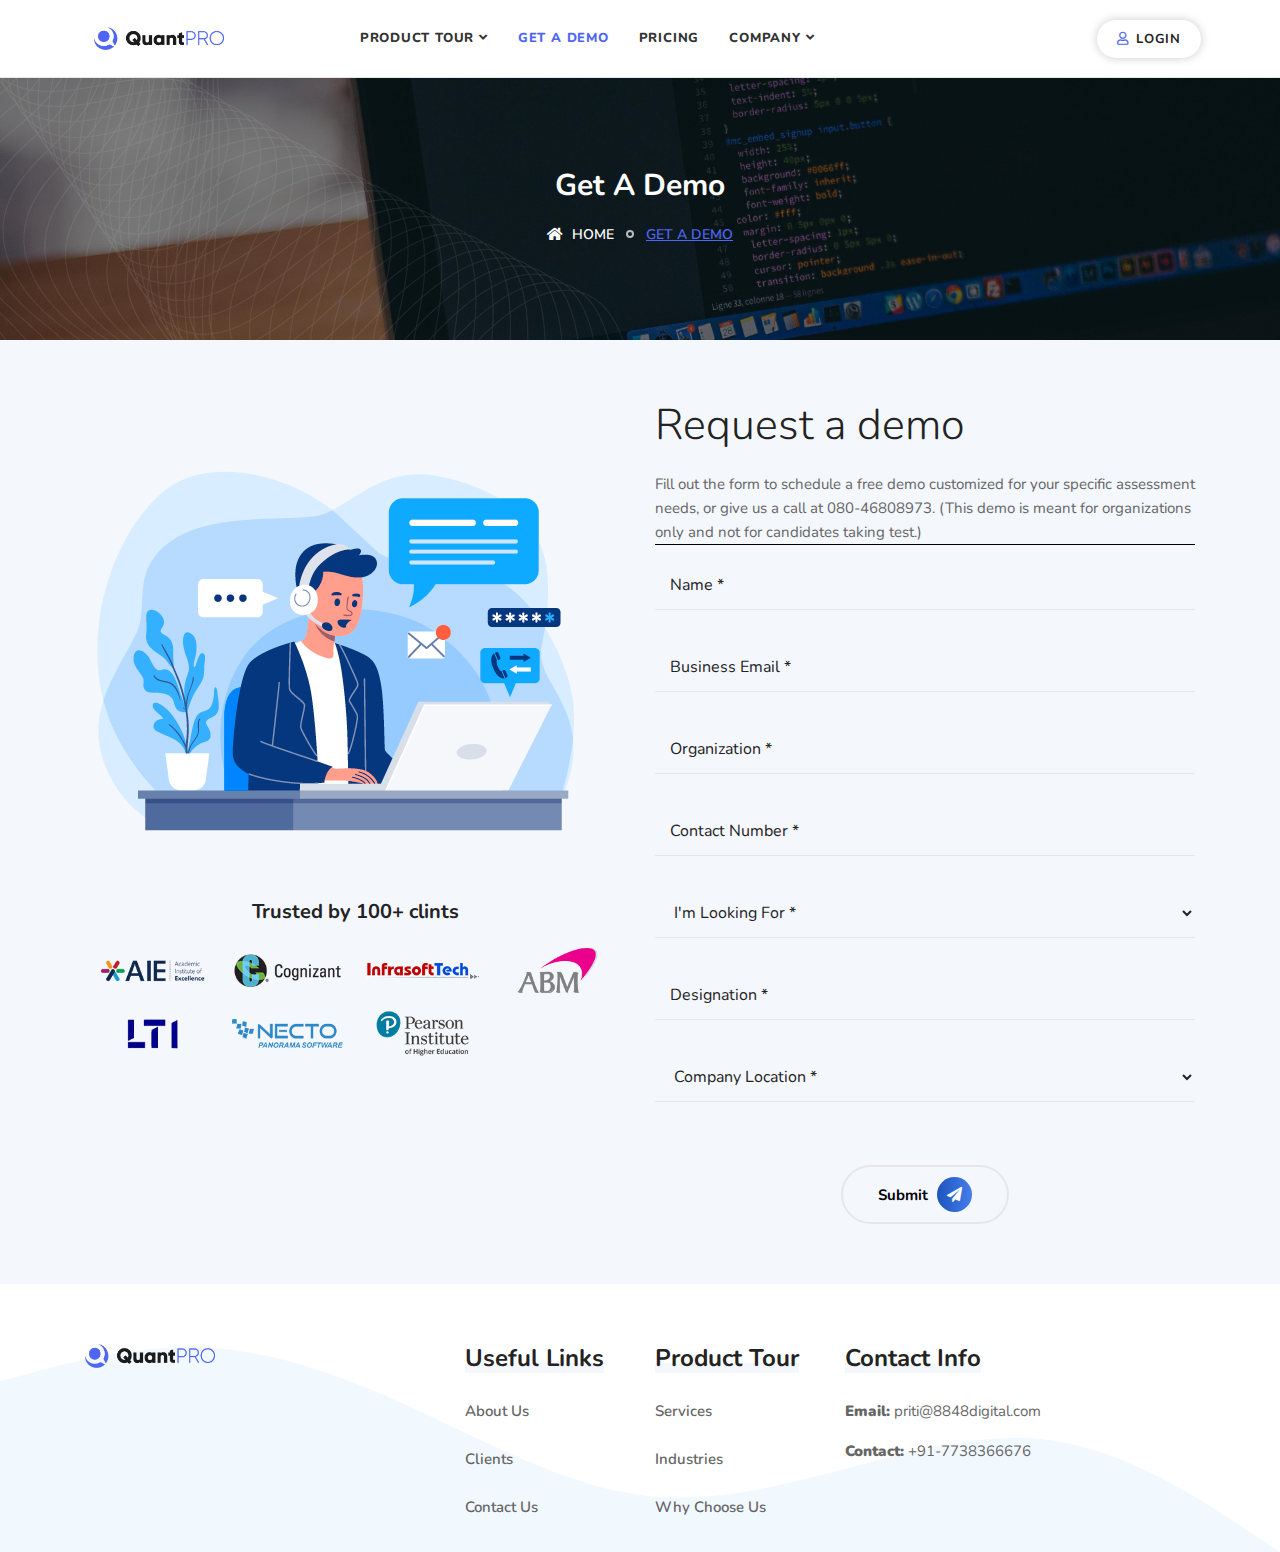
<file: get-a-demo.html>
<!DOCTYPE html>
<html lang="en">
<head>
    <meta charset="utf-8">
    <meta http-equiv="X-UA-Compatible" content="IE=edge">
    <meta name="viewport" content="width=device-width, initial-scale=1">
    <title>Quantpro</title>
    <link rel="shortcut icon" href="assets/img/favicon.png" type="image/x-icon">
    <link href="assets/css/bootstrap.min.css" rel="stylesheet" />
    <link href="assets/css/font-awesome.min.css" rel="stylesheet" />
    <link href="assets/css/owl.carousel.min.css" rel="stylesheet" />
    <link href="assets/css/bootsnav.css" rel="stylesheet" />
    <link href="assets/css/style.css" rel="stylesheet">
    <link href="assets/css/responsive.css" rel="stylesheet" />
</head>
<body>
    <!-- End Header -->
    <header id="home">
        <nav class="navbar navbar-default transparent navbar-fixed navbar-transparent white bootsnav">
            <div class="container-full">
                <div class="attr-nav button">
                    <ul>
                        <li><a href="login.html"><i class="fas fa-user"></i> login</a></li>
                    </ul>
                </div>
                <div class="navbar-header">
                    <button type="button" class="navbar-toggle" data-toggle="collapse" data-target="#navbar-menu">
                        <i class="fa fa-bars"></i>
                    </button>
                    <a class="navbar-brand" href="index.html">
                        <img src="assets/img/logo.png" class="logo" alt="Logo">
                    </a>
                </div>
                <div class="collapse navbar-collapse" id="navbar-menu">
                    <ul class="nav navbar-nav navbar-right" data-in="fadeInDown" data-out="fadeOutUp">
                        <li class="dropdown">
                            <a href="#" class="dropdown-toggle" data-toggle="dropdown">Product Tour</a>
                            <ul class="dropdown-menu">
                                <li>
                                    <a class="smooth-menu" href="services.html">Services</a>
                                </li>
                                <li>
                                    <a class="smooth-menu" href="industries.html">Industries</a>
                                </li>
                                
                                <li>
                                    <a class="smooth-menu" href="why-choose-us.html">Why Choose Us</a>
                                </li>
                            </ul>
                        </li>
                        <li>
                            <a class="smooth-menu active" href="get-a-demo.html">Get A Demo</a>
                        </li>
                         <!-- <li>
                        <a class="smooth-menu" href="javascript:void(0);">Free Trial</a>
                    </li> -->
                    <li>
                        <a class="smooth-menu" href="contact-us.html">Pricing</a>
                    </li>
                        <li class="dropdown">
                            <a href="#" class="dropdown-toggle " data-toggle="dropdown">Company</a>
                            <ul class="dropdown-menu">
                                <li><a href="about-us.html">About Us</a></li>
                                <li><a href="clients.html">Clients</a></li>
                                <li><a href="contact-us.html">Contact Us</a></li>
                            </ul>
                        </li>
                    </ul>
                </div>
            </div>
        </nav>
    </header>
    <!-- End Header -->


    <div class="breadcrumb-area gradient-bg text-light text-center">
        <div class="fixed-bg" style="background-image: url(assets/img/shape/1.png);"></div>
        <div class="container">
            <div class="row">
                <div class="col-lg-8 offset-lg-2">
                    <h1>Get A Demo</h1>
                    <ul class="breadcrumb">
                        <li><a href="index.html"><i class="fas fa-home"></i> Home</a></li>
                        <li class="active">Get A Demo</li>
                    </ul>
                </div>
            </div>
        </div>
    </div>


    <div class="contact-area bg-gray default-padding">
        <div class="container">
            <div class="contact-items">
                <div class="row ">
                    <div class="col-lg-6 Left-item">
                        <div class="robotic-image">
                             <img src="assets/img/illustration/contact-us.png">
                        </div>
                        <div >
                             <h2 class="company-logo-title">Trusted by 100+ clints</h2>
                        </div>
                        <div class="logo-items">
                            <div class="slide"><img src="assets/img/1.png"></div>
                            <div class="slide"><img src="assets/img/2.png"></div>
                            <div class="slide"><img src="assets/img/3.png"></div>
                            <div class="slide"><img src="assets/img/4.png"></div>
                            <div class="slide"><img src="assets/img/5.png"></div>
                            <div class="slide"><img src="assets/img/6.png"></div>
                            <div class="slide"><img src="assets/img/7.png"></div>

                        </div>


                    </div>
                    <div class="demo-wrapper col-lg-6 Right-item">
                        <h2 class="text">Request a demo</h2>
                        <p class="text-summary">Fill out the form to schedule a free demo customized for your specific assessment needs, or give us a call at 080-46808973. (This demo is meant for organizations only and not for candidates taking test.)</p>

                        <form action="#" method="POST" class="contact-form">
                            <div class="row">
                                <div class="col-lg-12 mb-3">
                                    <div class="form-group">
                                        <input class="form-control"  name="name" placeholder="Name *" type="text">
                                       
                                    </div>
                                </div>

                                <div class="col-lg-12 mb-3">
                                    <div class="form-group">
                                        <input class="form-control"  name="email" placeholder="Business Email *" type="email">
                                       
                                    </div>
                                </div>

                                <div class="col-lg-12 mb-3">
                                    <div class="form-group">
                                        <input class="form-control"  name="Organization" placeholder="Organization *" type="text">
                                       
                                    </div>
                                </div>

                                <div class="col-lg-12 mb-3">
                                    <div class="form-group">
                                        <input class="form-control" name="phone" placeholder="Contact Number *
                                        " type="text">
                                        <span class="alert-error"></span>
                                    </div>
                                </div>

                                <div class="col-lg-12 mb-3">
                                    <div class="form-group ">
                                        <select class="form-select form-control" style="height:50px;">
                                            <option>I'm Looking For *</option>
                                            <option>select</option>
                                          </select>
                                    </div>
                                </div>

                                <div class="col-lg-12 mb-3">
                                    <div class="form-group">
                                        <input class="form-control" name="Designation" placeholder="Designation *" type="text">
                                    </div>
                                </div>

                                <div class="col-lg-12 mb-3">
                                    <div class="form-group">
                                        <select class="form-select form-control" style="height:50px;">
                                            <option>Company Location *</option>
                                            <option>select</option>
                                          </select>
                                    </div>
                                </div>
                                <div class="col-lg-12 mt-3 text-center">
                                    <button type="submit" name="submit" id="submit">
                                        Submit <i class="fa fa-paper-plane"></i>
                                    </button>
                                </div>
                                
                            </div>
                        </form>
                    </div>
                </div>
            </div>
        </div>
    </div>


    <footer>
        <div class="container">
            <div class="f-items default-padding" style="padding-bottom: 30px;">
                <div class="row">
                    <div class="equal-height col-lg-4 col-md-6 item">
                        <div class="f-item about">
                            <img src="assets/img/logo.png" alt="Logo">
                            <!-- <p>Lorem ipsum, dolor sit amet consectetur adipisicing elit. Quae consequuntur facere praesentium nihil provident.</p> -->
                        </div>
                    </div>
    
                    <div class="equal-height col-lg-2 col-md-6 item" >
                        <div class="f-item link">
                            <h4 class="widget-title">Useful Links</h4>
                            <ul class="address">
                                <li>
                                    <a href="about-us.html">About Us</a>
                                </li>
                                <li>
                                    <a href="clients.html">Clients</a>
                                </li>
                              
                                <li>
                                    <a href="contact-us.html">Contact Us</a>
                                </li>
                            </ul>
                        </div>
                    </div>
    
                    <div class="equal-height col-lg-2 col-md-6 item">
                        <div class="f-item link">
                            <h4 class="widget-title">Product Tour</h4>
                            <ul class="address">
                                <li>
                                    <a href="services.html">Services</a>
                                </li>
                                <li>
                                    <a href="industries.html">Industries</a>
                                </li>
                               
                                <li>
                                    <a href="why-choose-us.html">Why Choose Us</a>
                                </li>
                            </ul>
                        </div>
                    </div>
    
                    <div class="equal-height col-lg-4 col-md-6 item">
                        <div class="f-item contact">
                            <h4 class="widget-title">Contact Info</h4>
                            <div class="address">
                                <ul>
                                    <li>
                                        <strong>Email:</strong>  priti@8848digital.com
                                    </li>
                                    <li>
                                        <strong>Contact:</strong> +91-7738366676
                                    </li>
                                </ul>
                            </div>
                            <!-- <ul class="social">
                                <li class="youtube">
                                    <a href="https://www.youtube.com/channel/UCViRq-7wQyjgU2eGSoQwfiQ" target="_blank"><i class="fab fa-youtube"></i></a>
                                </li>
                                <li class="twitter">
                                    <a href="https://www.linkedin.com/company/cygone-tech" target="_blank"><i class="fab fa-linkedin"></i></a>
                                </li>
                            </ul> -->
                        </div>
                    </div>
                </div>
            </div>
            <!-- <div class="footer-bottom">
                <div class="row">
                    <div class="col-lg-12 text-center">
                        <p>© Copyright 2022. All Rights Reserved by <a href="#">Cygone Tech Private Limited</a></p>
                    </div>
                </div>
            </div> -->
        </div>
        <div class="footer-shape" style="background-image: url(assets/img/shape/1.svg);background-size: cover;"></div>
    </footer>

    <script src="assets/js/jquery-1.12.4.min.js"></script>
    <script src="assets/js/slick.js"></script>
    <script src="assets/js/bootstrap.min.js"></script>
    <script src="assets/js/jquery.easing.min.js"></script>
    <script src="assets/js/owl.carousel.min.js"></script>
    <script src="assets/js/wow.min.js"></script>
    <script src="assets/js/bootsnav.js"></script>
    <script src="assets/js/main.js"></script>
</body>
</html>
</file>
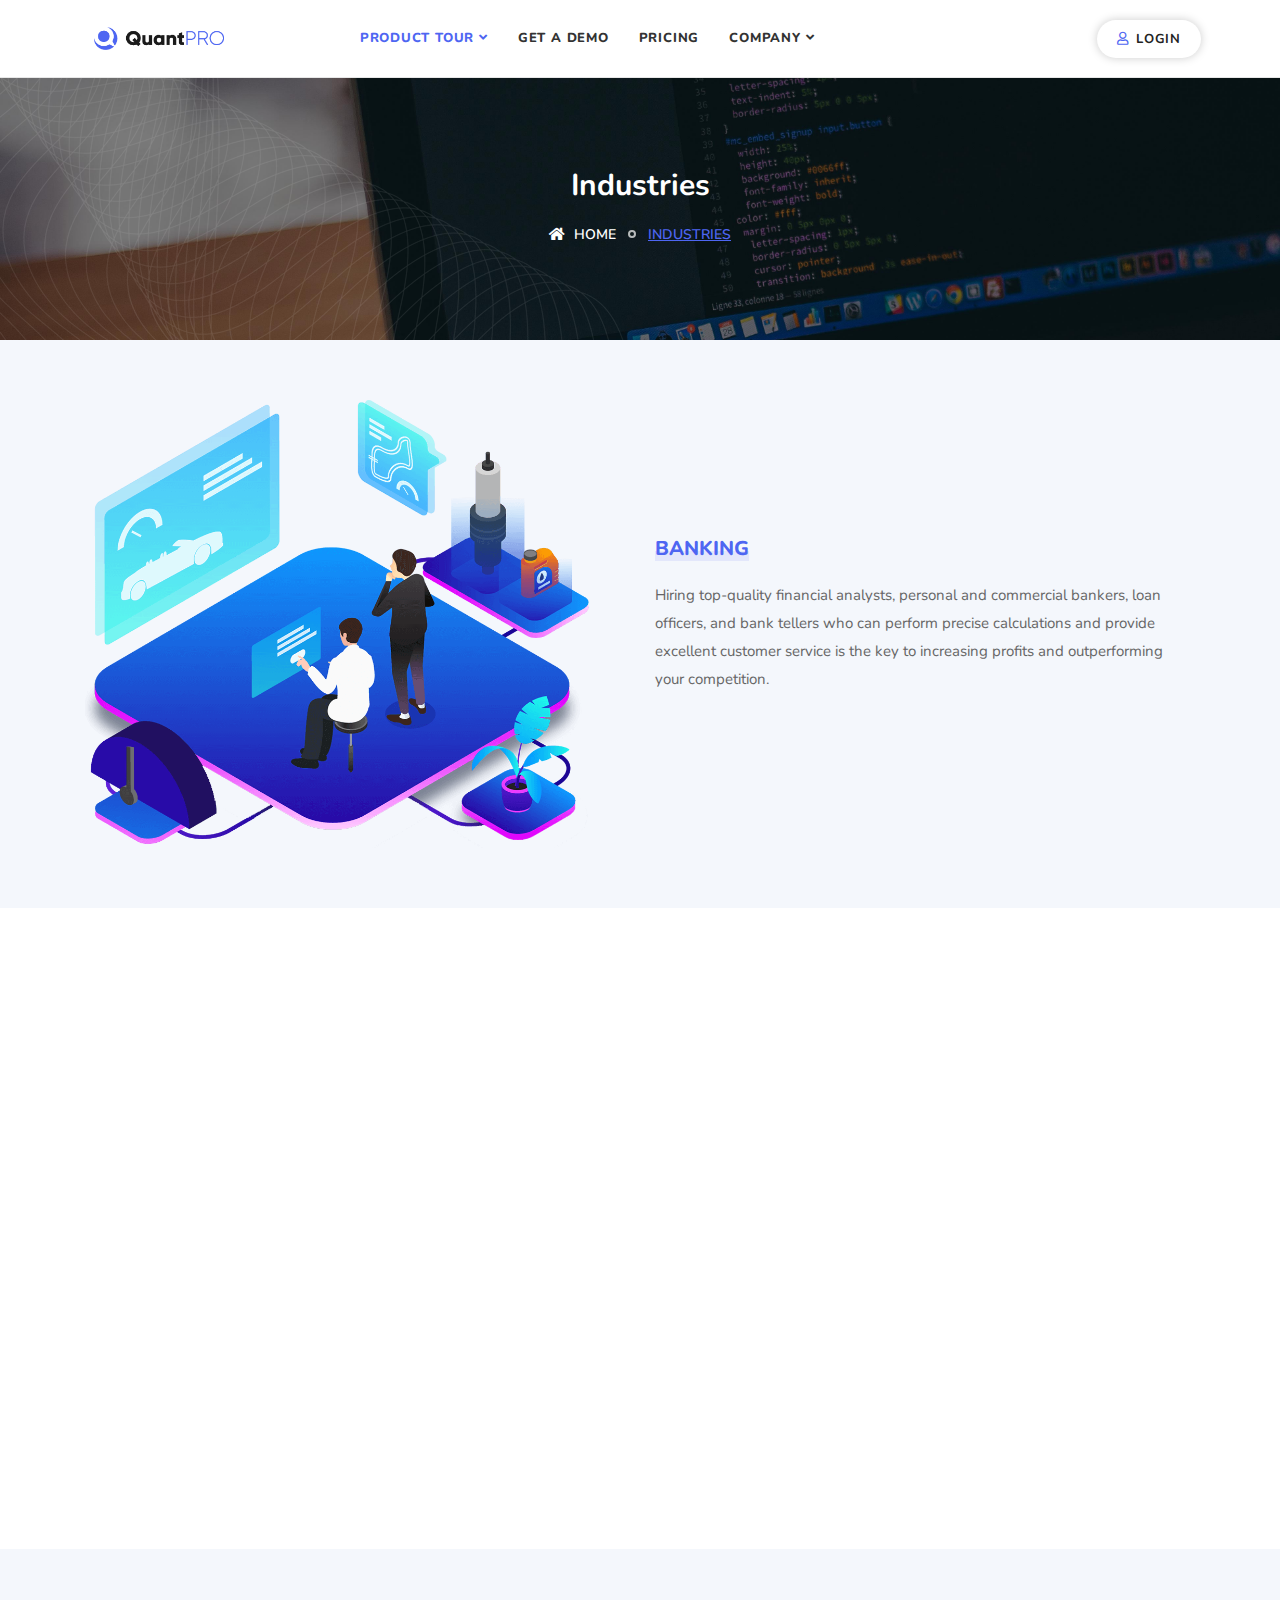
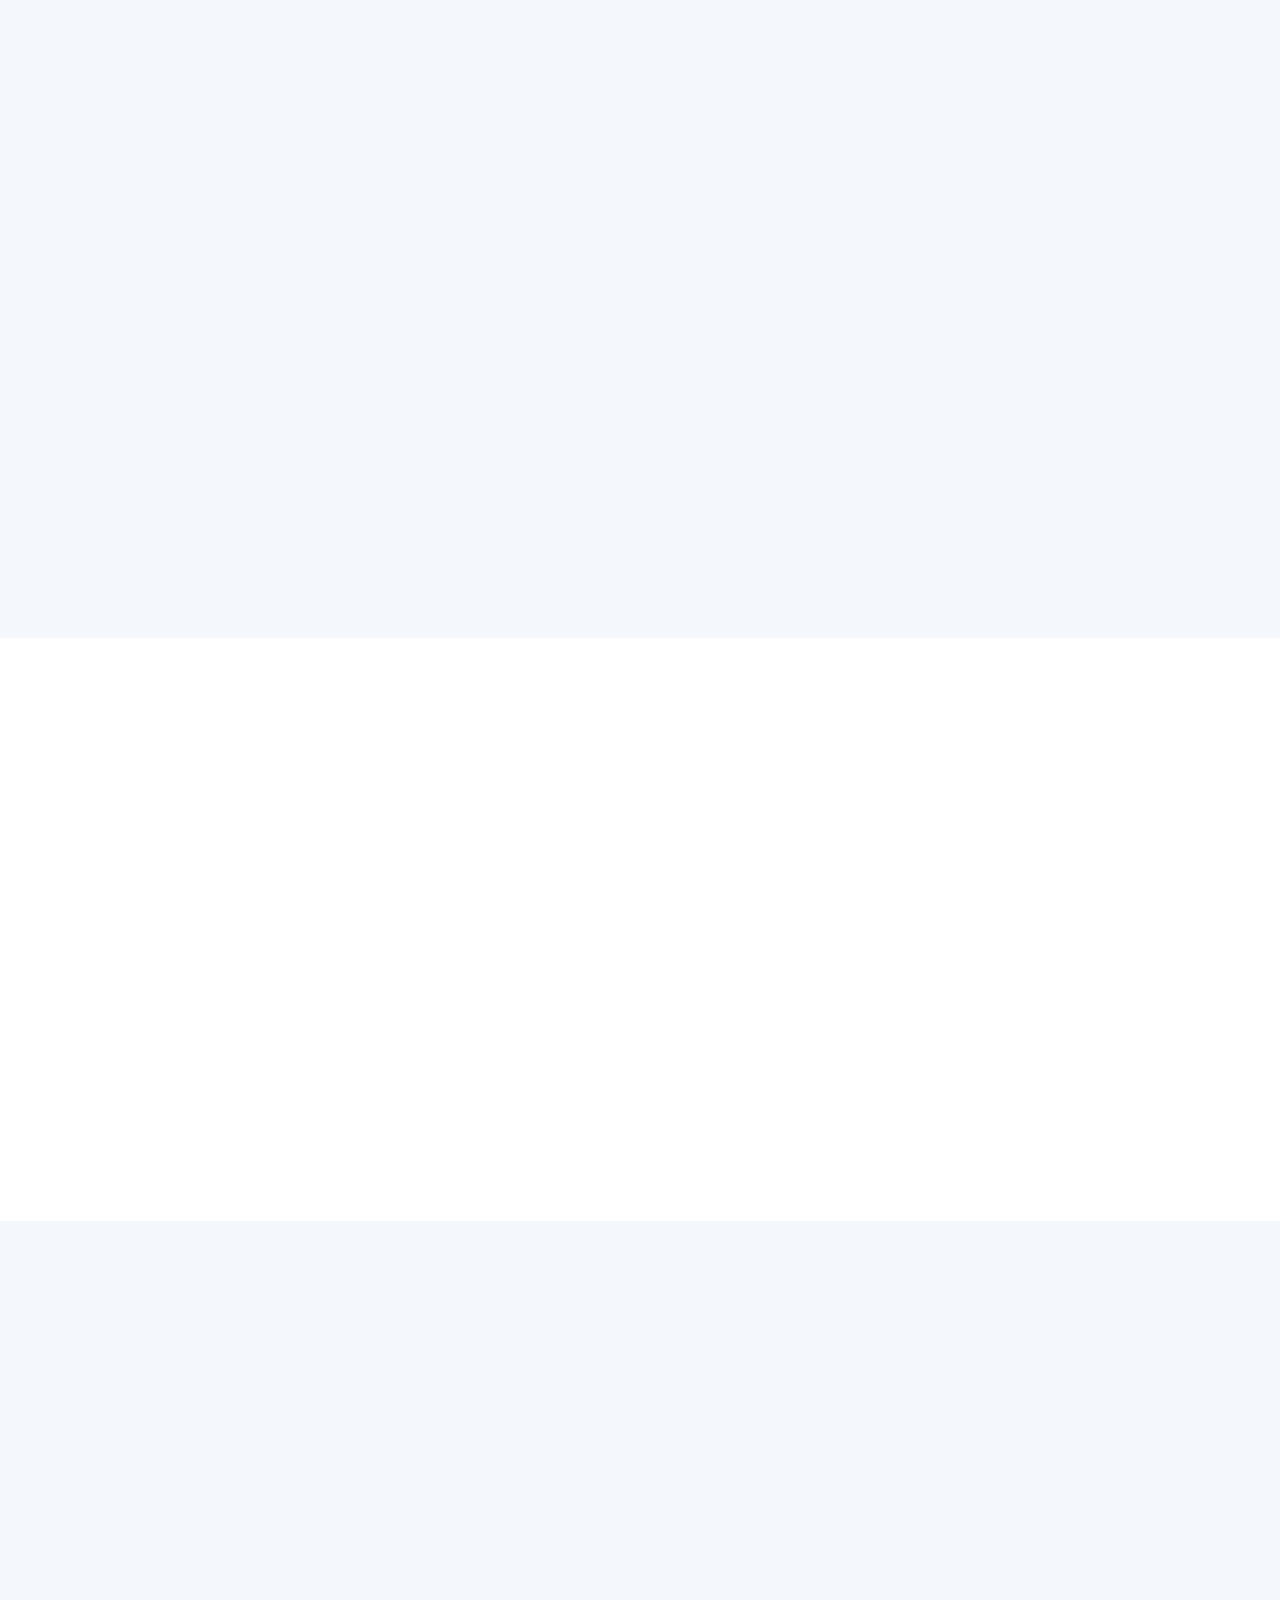
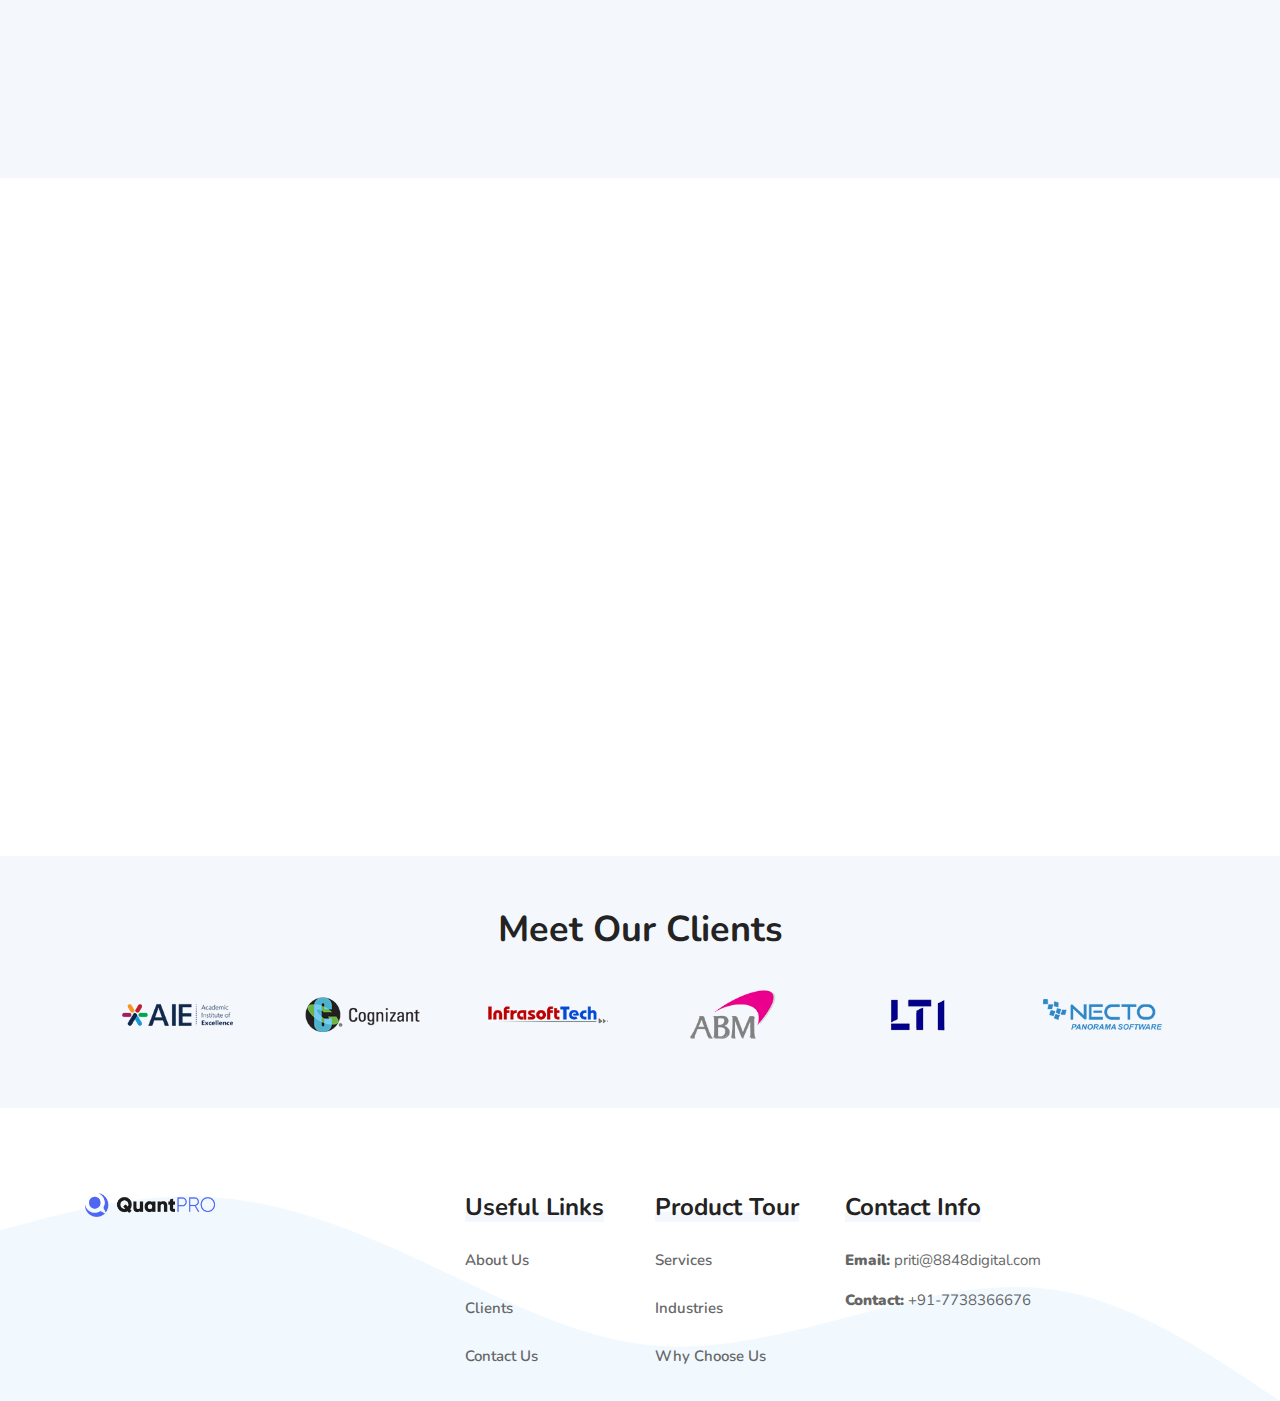
<file: industries.html>
<!DOCTYPE html>
<html lang="en">
<head>
    <meta charset="utf-8">
    <meta http-equiv="X-UA-Compatible" content="IE=edge">
    <meta name="viewport" content="width=device-width, initial-scale=1">
    <title>Quantpro </title>
    <link rel="shortcut icon" href="assets/img/favicon.png" type="image/x-icon">
    <link href="assets/css/bootstrap.min.css" rel="stylesheet" />
    <link href="assets/css/font-awesome.min.css" rel="stylesheet" />
    <link href="assets/css/owl.carousel.min.css" rel="stylesheet" />
    <link href="assets/css/bootsnav.css" rel="stylesheet" />
    <link href="assets/css/style.css" rel="stylesheet">
    <link href="assets/css/responsive.css" rel="stylesheet" />
</head>
<body>

  <!-- End Header -->
  <header id="home">
    <nav class="navbar navbar-default transparent navbar-fixed navbar-transparent white bootsnav">
        <div class="container-full">
            <div class="attr-nav button">
                <ul>
                    <li><a href="login.html"><i class="fas fa-user"></i> login</a></li>
                </ul>
            </div>
            <div class="navbar-header">
                <button type="button" class="navbar-toggle" data-toggle="collapse" data-target="#navbar-menu">
                    <i class="fa fa-bars"></i>
                </button>
                <a class="navbar-brand" href="index.html">
                    <img src="assets/img/logo.png" class="logo" alt="Logo">
                </a>
            </div>
            <div class="collapse navbar-collapse" id="navbar-menu">
                <ul class="nav navbar-nav navbar-right" data-in="fadeInDown" data-out="fadeOutUp">
                    <li class="dropdown">
                        <a href="#" class="dropdown-toggle active" data-toggle="dropdown">Product Tour</a>
                        <ul class="dropdown-menu">
                            <li>
                                <a class="smooth-menu" href="services.html">Services</a>
                            </li>
                            <li>
                                <a class="smooth-menu" href="industries.html">Industries</a>
                            </li>
                           
                            <li>
                                <a class="smooth-menu" href="why-choose-us.html">Why Choose Us</a>
                            </li>
                        </ul>
                    </li>
                    <li>
                        <a class="smooth-menu" href="get-a-demo.html">Get A Demo</a>
                    </li>
                    <!-- <li>
                        <a class="smooth-menu" href="javascript:void(0);">Free Trial</a>
                    </li> -->
                    <li>
                        <a class="smooth-menu" href="contact-us.html">Pricing</a>
                    </li>
                    <li class="dropdown">
                        <a href="#" class="dropdown-toggle" data-toggle="dropdown">Company</a>
                        <ul class="dropdown-menu">
                            <li><a href="about-us.html">About Us</a></li>
                            <li><a href="clients.html">Clients</a></li>
                            <li><a href="contact-us.html">Contact Us</a></li>
                        </ul>
                    </li>
                </ul>
            </div>
        </div>
    </nav>
</header>
<!-- End Header -->


    <div class="breadcrumb-area gradient-bg text-light text-center">
        <div class="fixed-bg" style="background-image: url(assets/img/shape/1.png);"></div>
        <div class="container">
            <div class="row">
                <div class="col-lg-8 offset-lg-2">
                    <h1>Industries</h1>
                    <ul class="breadcrumb">
                        <li><a href="index.html"><i class="fas fa-home"></i> Home</a></li>
                        <li class="active">Industries</li>
                    </ul>
                </div>
            </div>
        </div>
    </div>

    <div class="about-area bg-gray default-padding">
        <div class="container">
            <div class="items-box">
                <div class="row align-items-center">
                    <div class="col-lg-6 thumb wow fadeInDown animated animated" style="visibility: visible; animation-name: fadeInDown;">
                        <img src="assets/img/illustration/10.png" alt="Thumb">
                    </div>

                    <div class="col-lg-6 info wow fadeInRight animated animated" data-wow-duration="1.3s" style="visibility: visible; animation-duration: 1.3s; animation-name: fadeInRight;">
                        <div class="heading">
                            <h4>Banking</h4>
                        </div>
                        <p>Hiring top-quality financial analysts, personal and commercial bankers, loan officers, and bank tellers who can perform precise calculations and provide excellent customer service is the key to increasing profits and outperforming your competition. </p>
                    </div>
                </div>
            </div>
        </div>
    </div>



    <div class="about-area  default-padding">
        <div class="container">
            <div class="items-box">
                <div class="row align-items-center">
                    <div class="col-lg-6 info wow fadeInRight animated animated" data-wow-duration="1.3s" style="visibility: visible; animation-duration: 1.3s; animation-name: fadeInRight;">
                        <div class="heading">
                            <h4>Customer Services</h4>
                        </div>  
                        <p>A strong customer service and support team is essential to the success of your company because these are the employees who have the most contact with your clients. This is why you need to use top-rated customer service skills assessments to recruit and hire a top-performing team. </p>
                    </div>
                    <div class="col-lg-6 thumb wow fadeInDown animated animated text-right" style="visibility: visible; animation-name: fadeInDown;">
                        <img src="assets/img/illustration/9.png" alt="Thumb" >
                    </div>
                </div>
            </div>
        </div>
    </div>


    <div class="about-area bg-gray default-padding">
        <div class="container">
            <div class="items-box">
                <div class="row align-items-center">
                    <div class="col-lg-6 thumb wow fadeInDown animated animated" style="visibility: visible; animation-name: fadeInDown;">
                        <img src="assets/img/illustration/8.png" alt="Thumb" >
                    </div>
                    <div class="col-lg-6 info wow fadeInRight animated animated" data-wow-duration="1.3s" style="visibility: visible; animation-duration: 1.3s; animation-name: fadeInRight;">
                       
                        <div class="heading">
                            <h4>IT </h4>
                        </div> 
                      <p>To hire top-notch IT professionals, you need the ability to evaluate their application and web development expertise. Customizable IT skills assessment tests help you instantly measure a wide range of technical abilities. </p>

                      <ul class="Skills_Testing">
                        <li>Application &amp; Web Development</li>
                        <li>Database &amp; Business Intelligence</li>
                        <li>Hardware Networking &amp; Devops</li>
                    </ul>
                    </div>
                </div>
            </div>
        </div>
    </div>



    <div class="about-area  default-padding">
        <div class="container">
            <div class="items-box">
                <div class="row align-items-center">
                    <div class="col-lg-6 info wow fadeInRight animated animated" data-wow-duration="1.3s" style="visibility: visible; animation-duration: 1.3s; animation-name: fadeInRight;">
                        <div class="heading">
                            <h4>Sales &amp; Marketing </h4>
                        </div> 
                    
                      <p>A good sales & Marketing team is the key to meeting revenue and growth goals. Our industry-leading sales skills assessments help you hire top sales talent by enabling you to measure criteria such as relationship building, the ability to overcome objections, and deal-closing skills.  </p>
                    </div>

                    <div class="col-lg-6 thumb wow fadeInDown animated text-right animated" style="visibility: visible; animation-name: fadeInDown;">
                        <img src="assets/img/illustration/5.png" alt="Thumb">
                    </div>

                </div>
            </div>
        </div>
    </div>


    <div class="about-area bg-gray  default-padding">
        <div class="container">
            <div class="items-box">
                <div class="row align-items-center">
                   

                    <div class="col-lg-6 thumb wow fadeInDown animated text-right animated" style="visibility: visible; animation-name: fadeInDown;">
                        <img src="assets/img/illustration/6.png" alt="Thumb">
                    </div>

                    <div class="col-lg-6 info wow fadeInRight animated animated" data-wow-duration="1.3s" style="visibility: visible; animation-duration: 1.3s; animation-name: fadeInRight;">
                        <div class="heading">
                            <h4>Healthcare</h4>
                        </div> 
                    
                      <p>Healthcare providers do their best work when they are supported by skilled and motivated CNAs, lab technicians and medical assistants, and support workers such as medical coders, administrative assistants, and maintenance workers.</p>
                    </div>

                </div>
            </div>
        </div>
    </div>



    <div class="about-area  default-padding">
        <div class="container">
            <div class="items-box">
                <div class="row align-items-center">
                    <div class="col-lg-6 info wow fadeInRight animated animated" data-wow-duration="1.3s" style="visibility: visible; animation-duration: 1.3s; animation-name: fadeInRight;">
                        <div class="heading">
                            <h4>Public Sector </h4>
                        </div> 
                    
                      <p>Assessments make hiring easy by making it possible to screen hundreds of candidates efficiently. With pre-employment tests, it has never been easier to build a pool of qualified candidates for each of your job openings.</p>
                    </div>

                    <div class="col-lg-6 thumb wow fadeInDown animated text-right animated" style="visibility: visible; animation-name: fadeInDown;">
                        <img src="assets/img/illustration/4.png" alt="Thumb">
                    </div>

                </div>
            </div>
        </div>
    </div>

    <div id="OurClients" class="companies-area bg-gray  default-padding-bottom">
        <div class="container">
            <div class="heading-left">
            <div class="row">
                <div class="col-lg-8 offset-lg-2">
                    <div class="site-heading text-center">
                        <h2>Meet Our Clients</h2>
                    </div>
                </div>
            </div>
        </div>
            <section class="customer-logos slider">
                <div class="slide"><img src="assets/img/1.png"></div>
                <div class="slide"><img src="assets/img/2.png"></div>
                <div class="slide"><img src="assets/img/3.png"></div>
                <div class="slide"><img src="assets/img/4.png"></div>
                <div class="slide"><img src="assets/img/5.png"></div>
                <div class="slide"><img src="assets/img/6.png"></div>
                <div class="slide"><img src="assets/img/7.png"></div>
                 </section>
        </div>
    </div>

    <footer>
        <div class="container">
            <div class="f-items default-padding" style="padding-bottom: 30px;">
                <div class="row">
                    <div class="equal-height col-lg-4 col-md-6 item">
                        <div class="f-item about">
                            <img src="assets/img/logo.png" alt="Logo">
                            <!-- <p>Lorem ipsum, dolor sit amet consectetur adipisicing elit. Quae consequuntur facere praesentium nihil provident.</p> -->
                        </div>
                    </div>
    
                    <div class="equal-height col-lg-2 col-md-6 item" >
                        <div class="f-item link">
                            <h4 class="widget-title">Useful Links</h4>
                            <ul class="address">
                                <li>
                                    <a href="about-us.html">About Us</a>
                                </li>
                                <li>
                                    <a href="clients.html">Clients</a>
                                </li>
                              
                                <li>
                                    <a href="contact-us.html">Contact Us</a>
                                </li>
                            </ul>
                        </div>
                    </div>
    
                    <div class="equal-height col-lg-2 col-md-6 item">
                        <div class="f-item link">
                            <h4 class="widget-title">Product Tour</h4>
                            <ul class="address">
                                <li>
                                    <a href="services.html">Services</a>
                                </li>
                                <li>
                                    <a href="industries.html">Industries</a>
                                </li>
                               
                                <li>
                                    <a href="why-choose-us.html">Why Choose Us</a>
                                </li>
                            </ul>
                        </div>
                    </div>
    
                    <div class="equal-height col-lg-4 col-md-6 item">
                        <div class="f-item contact">
                            <h4 class="widget-title">Contact Info</h4>
                            <div class="address">
                                <ul>
                                    <li>
                                        <strong>Email:</strong>  priti@8848digital.com
                                    </li>
                                    <li>
                                        <strong>Contact:</strong> +91-7738366676
                                    </li>
                                </ul>
                            </div>
                            <!-- <ul class="social">
                                <li class="youtube">
                                    <a href="https://www.youtube.com/channel/UCViRq-7wQyjgU2eGSoQwfiQ" target="_blank"><i class="fab fa-youtube"></i></a>
                                </li>
                                <li class="twitter">
                                    <a href="https://www.linkedin.com/company/cygone-tech" target="_blank"><i class="fab fa-linkedin"></i></a>
                                </li>
                            </ul> -->
                        </div>
                    </div>
                </div>
            </div>
            <!-- <div class="footer-bottom">
                <div class="row">
                    <div class="col-lg-12 text-center">
                        <p>© Copyright 2022. All Rights Reserved by <a href="#">Cygone Tech Private Limited</a></p>
                    </div>
                </div>
            </div> -->
        </div>
        <div class="footer-shape" style="background-image: url(assets/img/shape/1.svg);background-size: cover;"></div>
    </footer>


    <script src="assets/js/jquery-1.12.4.min.js"></script>
    <script src="assets/js/slick.js"></script>
    <script src="assets/js/bootstrap.min.js"></script>
    <script src="assets/js/jquery.easing.min.js"></script>
    <script src="assets/js/owl.carousel.min.js"></script>
    <script src="assets/js/wow.min.js"></script>
    <script src="assets/js/bootsnav.js"></script>
    <script src="assets/js/main.js"></script>
</body>
</html>
</file>
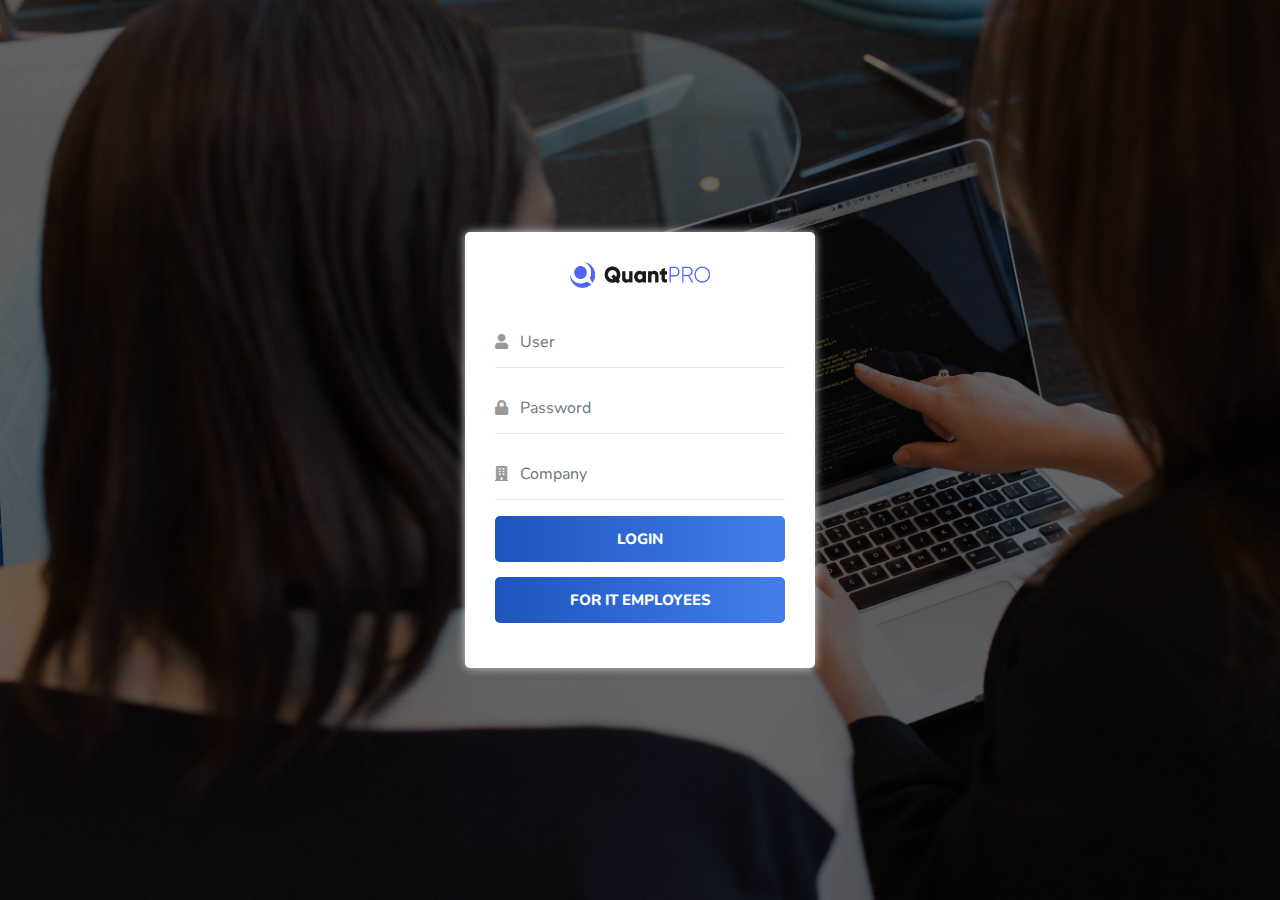
<file: login.html>
<!DOCTYPE html>
<html lang="en">

<head>
    <meta charset="utf-8">
    <meta http-equiv="X-UA-Compatible" content="IE=edge">
    <meta name="viewport" content="width=device-width, initial-scale=1">
    <title>Quantpro</title>
    <link rel="shortcut icon" href="assets/img/favicon.png" type="image/x-icon">
    <link href="assets/css/bootstrap.min.css" rel="stylesheet" />
    <link href="assets/css/font-awesome.min.css" rel="stylesheet" />
    <link href="assets/css/owl.carousel.min.css" rel="stylesheet" />
    <link href="assets/css/bootsnav.css" rel="stylesheet" />
    <link href="assets/css/style.css" rel="stylesheet">
    <link href="assets/css/responsive.css" rel="stylesheet" />
</head>

<body class="login_bg">
    <div class="login-area">
        <div class="container">
            <div class="row">
                <div class="col-lg-4 offset-lg-4">
                    <div class="login-box">
                        <div class="login">
                            <div class="content">
                                <a href="index.html"><img src="assets/img/logo.png" alt="Logo"></a>
                                <form action="#">
                                    <div class="row">
                                        <div class="col-lg-12 col-md-12">
                                            <div class="form-group">
                                                <i class="fas fa-user"></i> <input class="form-control" placeholder="User" type="text">
                                            </div>
                                        </div>
                                    </div>

                                    <div class="row">
                                        <div class="col-lg-12 col-md-12">
                                            <div class="form-group">
                                                <i class="fas fa-lock"></i> <input class="form-control" placeholder="Password" type="Password">
                                            </div>
                                        </div>
                                    </div>

                                    <div class="row">
                                        <div class="col-lg-12 col-md-12">
                                            <div class="form-group">
                                                <i class="fas fa-building"></i> <input class="form-control" placeholder="Company" type="text">
                                            </div>
                                        </div>
                                    </div>
                                   
                                    <div class="col-lg-12 col-md-12">
                                        <div class="row">
                                            <button type="submit">
                                                Login
                                            </button>
                                            <button type="submit">
                                                For IT Employees
                                            </button>
                                        </div>
                                    </div>
                                </form>
                            </div>
                        </div>
                    </div>
                </div>
            </div>
        </div>
    </div>
    <!-- End Login -->

    <script src="assets/js/jquery-1.12.4.min.js"></script>
    <script src="assets/js/slick.js"></script>
    <script src="assets/js/bootstrap.min.js"></script>
    <script src="assets/js/jquery.easing.min.js"></script>
    <script src="assets/js/owl.carousel.min.js"></script>
    <script src="assets/js/wow.min.js"></script>
    <script src="assets/js/bootsnav.js"></script>
    <script src="assets/js/main.js"></script>
</body>
</html>
</file>
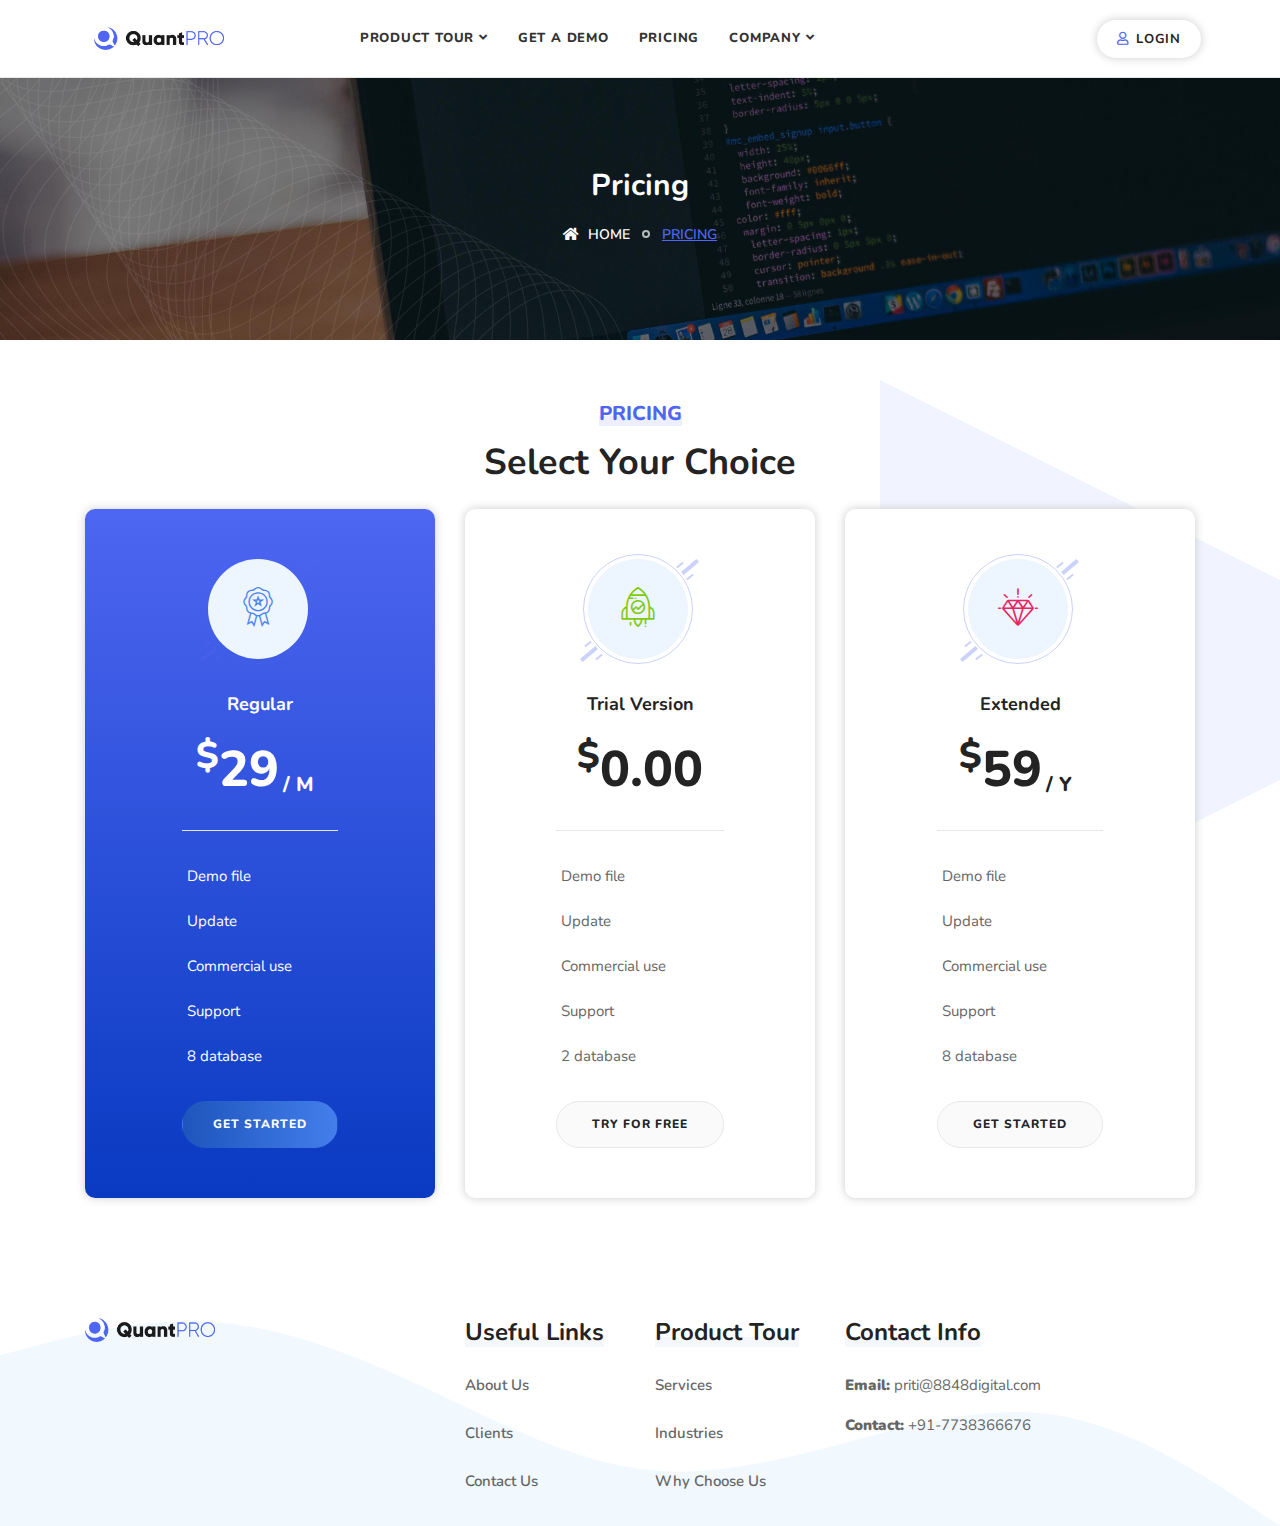
<file: pricing.html>
<!DOCTYPE html>
<html lang="en">
<head>
    <meta charset="utf-8">
    <meta http-equiv="X-UA-Compatible" content="IE=edge">
    <meta name="viewport" content="width=device-width, initial-scale=1">
    <title>Quantpro</title>
    <link rel="shortcut icon" href="assets/img/favicon.png" type="image/x-icon">
    <link href="assets/css/bootstrap.min.css" rel="stylesheet" />
    <link href="assets/css/font-awesome.min.css" rel="stylesheet" />
    <link href="assets/css/owl.carousel.min.css" rel="stylesheet" />
    <link href="assets/css/flaticon-set.css" rel="stylesheet" />
    <link href="assets/css/bootsnav.css" rel="stylesheet" />
    <link href="assets/css/style.css" rel="stylesheet">
    <link href="assets/css/responsive.css" rel="stylesheet" />
</head>
<body>
     <!-- End Header -->
     <header id="home">
        <nav class="navbar navbar-default transparent navbar-fixed navbar-transparent white bootsnav">
            <div class="container-full">
                <div class="attr-nav button">
                    <ul>
                        <li><a href="login.html"><i class="fas fa-user"></i> login</a></li>
                    </ul>
                </div>
                <div class="navbar-header">
                    <button type="button" class="navbar-toggle" data-toggle="collapse" data-target="#navbar-menu">
                        <i class="fa fa-bars"></i>
                    </button>
                    <a class="navbar-brand" href="index.html">
                        <img src="assets/img/logo.png" class="logo" alt="Logo">
                    </a>
                </div>
                <div class="collapse navbar-collapse" id="navbar-menu">
                    <ul class="nav navbar-nav navbar-right" data-in="fadeInDown" data-out="fadeOutUp">
                        <li class="dropdown">
                            <a href="#" class="dropdown-toggle " data-toggle="dropdown">Product Tour</a>
                            <ul class="dropdown-menu">
                                <li>
                                    <a class="smooth-menu" href="services.html">Services</a>
                                </li>
                                <li>
                                    <a class="smooth-menu" href="industries.html">Industries</a>
                                </li>
                              
                                <li>
                                    <a class="smooth-menu" href="why-choose-us.html">Why Choose Us</a>
                                </li>
                            </ul>
                        </li>
                        <li>
                            <a class="smooth-menu" href="get-a-demo.html">Get A Demo</a>
                        </li>
                         <!-- <li>
                        <a class="smooth-menu" href="javascript:void(0);">Free Trial</a>
                    </li> -->
                    <li>
                        <a class="smooth-menu" href="contact-us.html">Pricing</a>
                    </li>
                        <li class="dropdown">
                            <a href="#" class="dropdown-toggle" data-toggle="dropdown">Company</a>
                            <ul class="dropdown-menu">
                                <li><a href="about-us.html">About Us</a></li>
                                <li><a href="clients.html">Clients</a></li>
                                <li><a href="contact-us.html">Contact Us</a></li>
                            </ul>
                        </li>
                    </ul>
                </div>
            </div>
        </nav>
    </header>
    <!-- End Header -->



    <div class="breadcrumb-area gradient-bg text-light text-center">
        <div class="fixed-bg" style="background-image: url(assets/img/shape/1.png);"></div>
        <div class="container">
            <div class="row">
                <div class="col-lg-8 offset-lg-2">
                    <h1>Pricing</h1>
                    <ul class="breadcrumb">
                        <li><a href="index.html"><i class="fas fa-home"></i> Home</a></li>
                        <li class="active">Pricing</li>
                    </ul>
                </div>
            </div>
        </div>
    </div>


    <div class="pricing-area overflow-hidden rectangular-shape shape-margin-right default-padding-bottom bottom-less">
        <div class="container">
            <div class="row">
                <div class="col-lg-8 offset-lg-2">
                    <div class="site-heading text-center">
                        <h4>Pricing</h4>
                        <h2 class="mb-4">
                            Select Your Choice
                        </h2>
                    </div>
                </div>
            </div>
            <div class="pricing-items text-center">
                <div class="row">
                   

                    <!-- Single Item -->
                    <div class="col-lg-4 col-md-6 single-item">
                        <div class="pricing-item active Regular wow fadeInUp" data-wow-delay="500ms" style="visibility: visible; animation-delay: 500ms; animation-name: fadeInUp;">
                            <ul>
                                <li class="pricing-header">
                                    <div class="icon">
                                        <div class="shape-top">
                                            <div class="shape"></div>
                                            <div class="shape"></div>
                                            <div class="shape"></div>
                                        </div>
                                        <i class="flaticon-medal-1"></i>
                                        <div class="shape-bottom">
                                            <div class="shape"></div>
                                            <div class="shape"></div>
                                            <div class="shape"></div>
                                        </div>
                                    </div>
                                    <h5>Regular</h5>
                                    <h2><sup>$</sup>29 <sub>/ M</sub></h2>
                                </li>
                                <li><i class="ti-close"></i> Demo file</li>
                                <li><i class="ti-check"></i> Update</li>
                                <li><i class="ti-close"></i> Commercial use</li>
                                <li><i class="ti-check"></i> Support</li>
                                <li><i class="ti-check"></i> 8 database</li>
                                <li class="footer">
                                    <a class="btn circle btn-sm btn-gradient" href="contact-us.html">Get Started</a>
                                </li>
                            </ul>
                        </div>
                    </div>
                    <!-- End Single Item -->

                    <div class="col-lg-4 col-md-6 single-item">
                        <div class="pricing-item wow fadeInUp" data-wow-delay="400ms" style="visibility: visible; animation-delay: 400ms; animation-name: fadeInUp;">
                            <ul>
                                <li class="pricing-header">
                                    <div class="icon">
                                        <div class="shape-top">
                                            <div class="shape"></div>
                                            <div class="shape"></div>
                                            <div class="shape"></div>
                                        </div>
                                        <i class="flaticon-start"></i>
                                        <div class="shape-bottom">
                                            <div class="shape"></div>
                                            <div class="shape"></div>
                                            <div class="shape"></div>
                                        </div>
                                    </div>
                                    <h5>Trial Version</h5>
                                    <h2><sup>$</sup>0.00</h2>
                                </li>
                                <li><i class="ti-close"></i> Demo file</li>
                                <li><i class="ti-check"></i> Update</li>
                                <li><i class="ti-check"></i> Commercial use</li>
                                <li><i class="ti-close"></i> Support</li>
                                <li><i class="ti-check"></i> 2 database</li>
                                <li class="footer">
                                    <a class="btn circle btn-sm btn-gray effect" href="contact-us.html">Try for free</a>
                                </li>
                            </ul>
                        </div>
                    </div>

                    <!-- Single Item -->
                    <div class="col-lg-4 col-md-6 single-item">
                        <div class="pricing-item wow fadeInUp" data-wow-delay="600ms" style="visibility: visible; animation-delay: 600ms; animation-name: fadeInUp;">
                            <ul>
                                <li class="pricing-header">
                                    <div class="icon">
                                        <div class="shape-top">
                                            <div class="shape"></div>
                                            <div class="shape"></div>
                                            <div class="shape"></div>
                                        </div>
                                        <i class="flaticon-value"></i>
                                        <div class="shape-bottom">
                                            <div class="shape"></div>
                                            <div class="shape"></div>
                                            <div class="shape"></div>
                                        </div>
                                    </div>
                                    <h5>Extended</h5>
                                    <h2><sup>$</sup>59 <sub>/ Y</sub></h2>
                                </li>
                                <li><i class="ti-check"></i> Demo file</li>
                                <li><i class="ti-check"></i> Update</li>
                                <li><i class="ti-close"></i> Commercial use</li>
                                <li><i class="ti-check"></i> Support</li>
                                <li><i class="ti-check"></i> 8 database</li>
                                <li class="footer">
                                    <a class="btn circle btn-sm btn-gray effect" href="contact-us.html">Get Started</a>
                                </li>
                            </ul>
                        </div>
                    </div>
                    <!-- End Single Item -->
                </div>
            </div>
        </div>
    </div>




    <footer>
        <div class="container">
            <div class="f-items default-padding" style="padding-bottom: 30px;">
                <div class="row">
                    <div class="equal-height col-lg-4 col-md-6 item">
                        <div class="f-item about">
                            <img src="assets/img/logo.png" alt="Logo">
                            <!-- <p>Lorem ipsum, dolor sit amet consectetur adipisicing elit. Quae consequuntur facere praesentium nihil provident.</p> -->
                        </div>
                    </div>
    
                    <div class="equal-height col-lg-2 col-md-6 item" >
                        <div class="f-item link">
                            <h4 class="widget-title">Useful Links</h4>
                            <ul class="address">
                                <li>
                                    <a href="about-us.html">About Us</a>
                                </li>
                                <li>
                                    <a href="clients.html">Clients</a>
                                </li>
                              
                                <li>
                                    <a href="contact-us.html">Contact Us</a>
                                </li>
                            </ul>
                        </div>
                    </div>
    
                    <div class="equal-height col-lg-2 col-md-6 item">
                        <div class="f-item link">
                            <h4 class="widget-title">Product Tour</h4>
                            <ul class="address">
                                <li>
                                    <a href="services.html">Services</a>
                                </li>
                                <li>
                                    <a href="industries.html">Industries</a>
                                </li>
                               
                                <li>
                                    <a href="why-choose-us.html">Why Choose Us</a>
                                </li>
                            </ul>
                        </div>
                    </div>
    
                    <div class="equal-height col-lg-4 col-md-6 item">
                        <div class="f-item contact">
                            <h4 class="widget-title">Contact Info</h4>
                            <div class="address">
                                <ul>
                                    <li>
                                        <strong>Email:</strong>  priti@8848digital.com
                                    </li>
                                    <li>
                                        <strong>Contact:</strong> +91-7738366676
                                    </li>
                                </ul>
                            </div>
                            <!-- <ul class="social">
                                <li class="youtube">
                                    <a href="https://www.youtube.com/channel/UCViRq-7wQyjgU2eGSoQwfiQ" target="_blank"><i class="fab fa-youtube"></i></a>
                                </li>
                                <li class="twitter">
                                    <a href="https://www.linkedin.com/company/cygone-tech" target="_blank"><i class="fab fa-linkedin"></i></a>
                                </li>
                            </ul> -->
                        </div>
                    </div>
                </div>
            </div>
            <!-- <div class="footer-bottom">
                <div class="row">
                    <div class="col-lg-12 text-center">
                        <p>© Copyright 2022. All Rights Reserved by <a href="#">Cygone Tech Private Limited</a></p>
                    </div>
                </div>
            </div> -->
        </div>
        <div class="footer-shape" style="background-image: url(assets/img/shape/1.svg);background-size: cover;"></div>
    </footer>
    <script src="assets/js/jquery-1.12.4.min.js"></script>
    <script src="assets/js/slick.js"></script>
    <script src="assets/js/bootstrap.min.js"></script>
    <script src="assets/js/jquery.easing.min.js"></script>
    <script src="assets/js/owl.carousel.min.js"></script>
    <script src="assets/js/wow.min.js"></script>
    <script src="assets/js/bootsnav.js"></script>
    <script src="assets/js/main.js"></script>
</body>
</html>
</file>
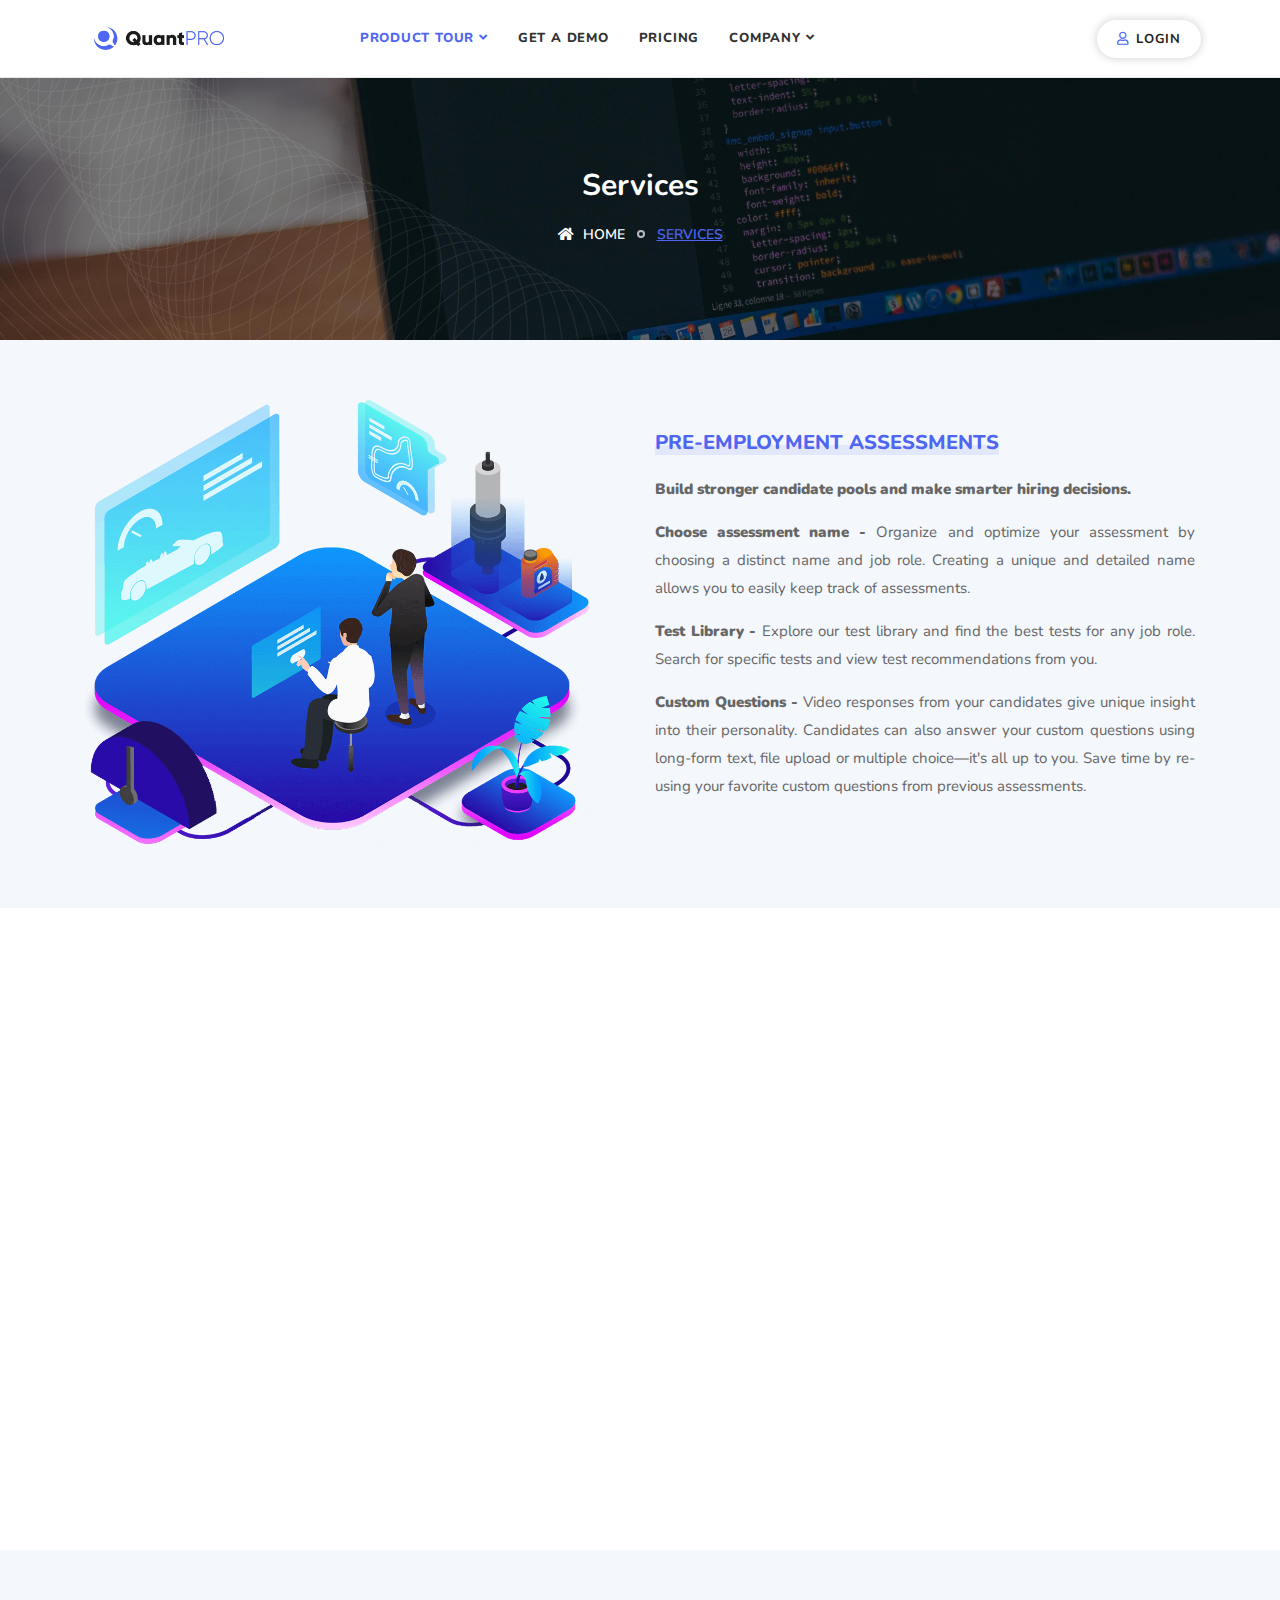
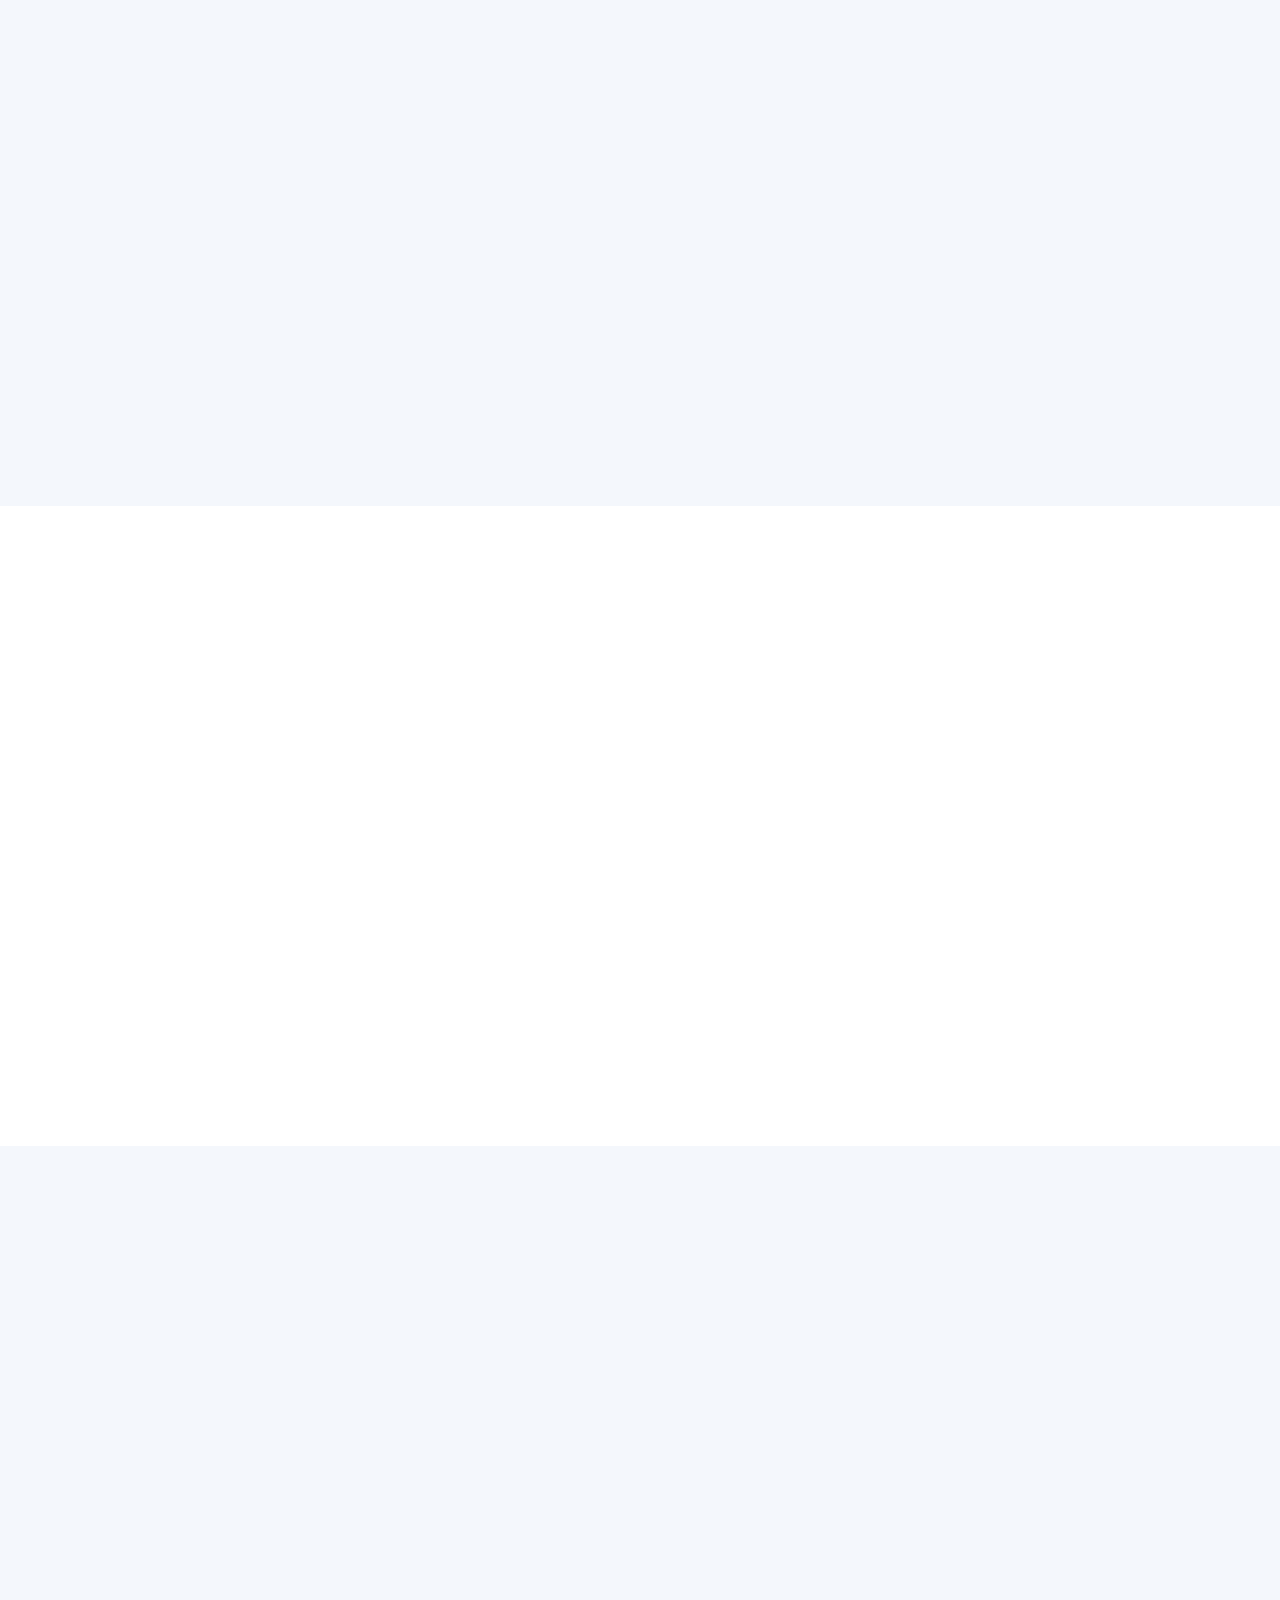
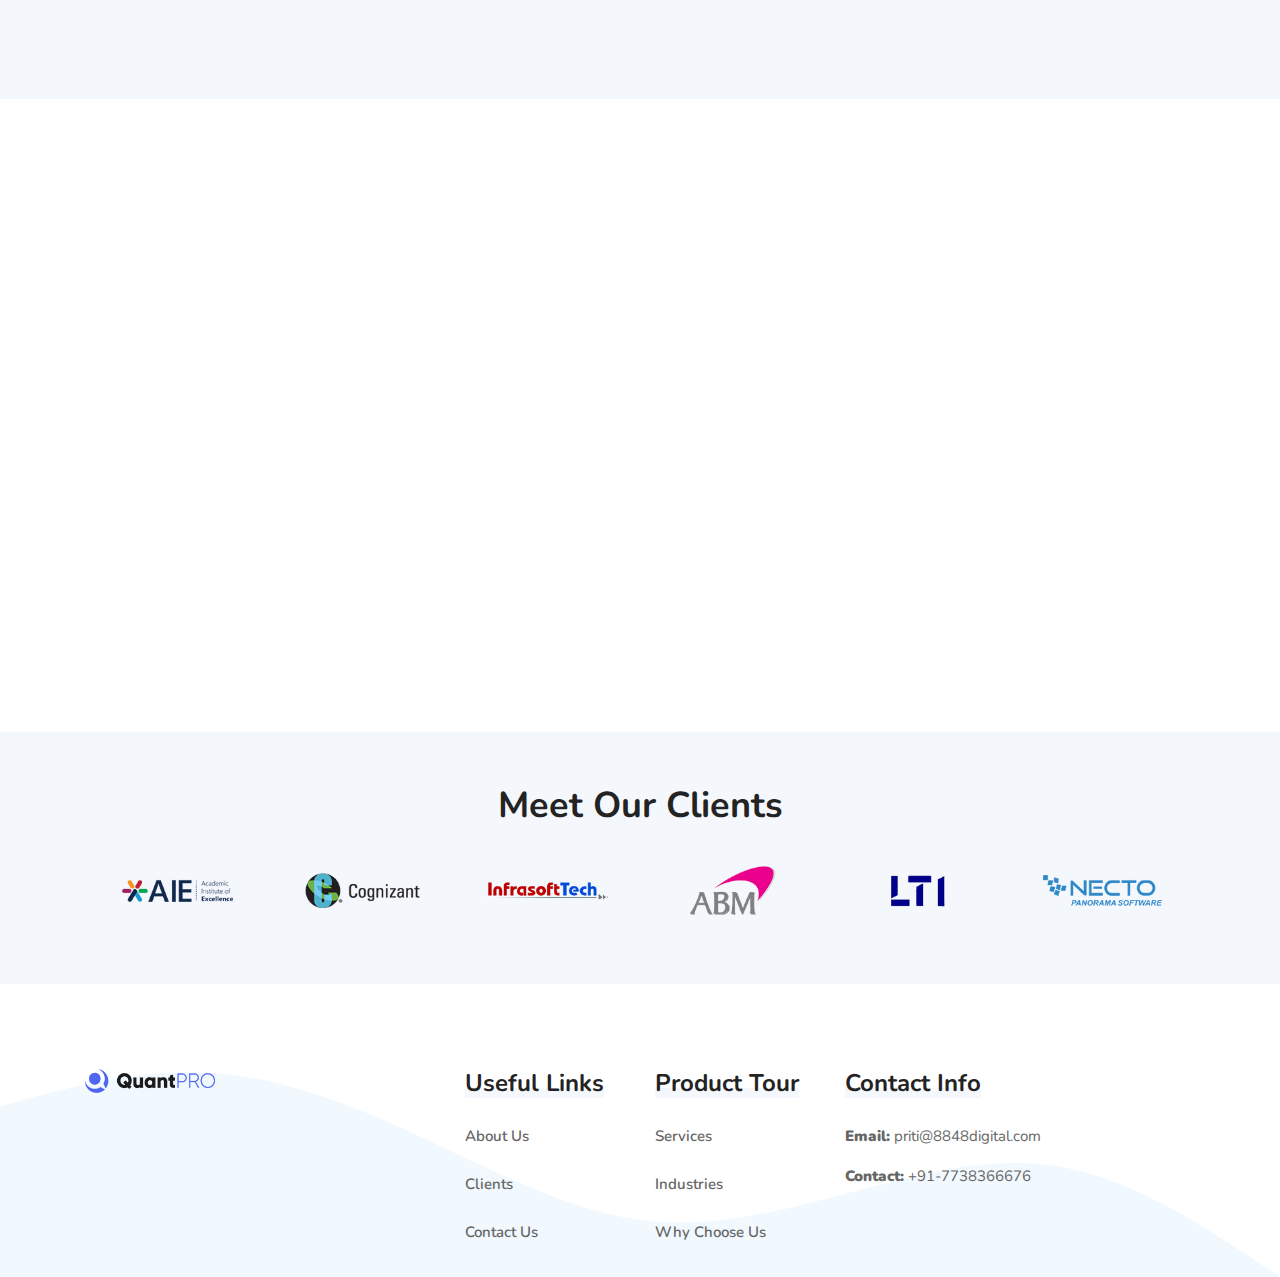
<file: services.html>
<!DOCTYPE html>
<html lang="en">
<head>
    <meta charset="utf-8">
    <meta http-equiv="X-UA-Compatible" content="IE=edge">
    <meta name="viewport" content="width=device-width, initial-scale=1">
    <title>Quantpro</title>
    <link rel="shortcut icon" href="assets/img/favicon.png" type="image/x-icon">
    <link href="assets/css/bootstrap.min.css" rel="stylesheet" />
    <link href="assets/css/font-awesome.min.css" rel="stylesheet" />
    <link href="assets/css/owl.carousel.min.css" rel="stylesheet" />
    <link href="assets/css/bootsnav.css" rel="stylesheet" />
    <link href="assets/css/style.css" rel="stylesheet">
    <link href="assets/css/responsive.css" rel="stylesheet" />
</head>
<body>
   <!-- End Header -->
   <header id="home">
    <nav class="navbar navbar-default transparent navbar-fixed navbar-transparent white bootsnav">
        <div class="container-full">
            <div class="attr-nav button">
                <ul>
                    <li><a href="login.html"><i class="fas fa-user"></i> login</a></li>
                </ul>
            </div>
            <div class="navbar-header">
                <button type="button" class="navbar-toggle" data-toggle="collapse" data-target="#navbar-menu">
                    <i class="fa fa-bars"></i>
                </button>
                <a class="navbar-brand" href="index.html">
                    <img src="assets/img/logo.png" class="logo" alt="Logo">
                </a>
            </div>
            <div class="collapse navbar-collapse" id="navbar-menu">
                <ul class="nav navbar-nav navbar-right" data-in="fadeInDown" data-out="fadeOutUp">
                    <li class="dropdown">
                        <a href="#" class="dropdown-toggle active" data-toggle="dropdown">Product Tour</a>
                        <ul class="dropdown-menu">
                            <li>
                                <a class="smooth-menu" href="services.html">Services</a>
                            </li>
                            <li>
                                <a class="smooth-menu" href="industries.html">Industries</a>
                            </li>
                            <li>
                                <a class="smooth-menu" href="why-choose-us.html">Why Choose Us</a>
                            </li>
                        </ul>
                    </li>
                    <li>
                        <a class="smooth-menu" href="get-a-demo.html">Get A Demo</a>
                    </li>
                    <!-- <li>
                        <a class="smooth-menu" href="javascript:void(0);">Free Trial</a>
                    </li> -->
                    <li>
                        <a class="smooth-menu" href="contact-us.html">Pricing</a>
                    </li>
                    <li class="dropdown">
                        <a href="#" class="dropdown-toggle" data-toggle="dropdown">Company</a>
                        <ul class="dropdown-menu">
                            <li><a href="about-us.html">About Us</a></li>
                            <li><a href="clients.html">Clients</a></li>
                            <li><a href="contact-us.html">Contact Us</a></li>
                        </ul>
                    </li>
                </ul>
            </div>
        </div>
    </nav>
</header>
<!-- End Header -->

    <div class="breadcrumb-area gradient-bg text-light text-center">
        <div class="fixed-bg" style="background-image: url(assets/img/shape/1.png);"></div>
        <div class="container">
            <div class="row">
                <div class="col-lg-8 offset-lg-2">
                    <h1>Services</h1>
                    <ul class="breadcrumb">
                        <li><a href="index.html"><i class="fas fa-home"></i> Home</a></li>
                        <li class="active">services</li>
                    </ul>
                </div>
            </div>
        </div>
    </div>



    <div class="about-area bg-gray Services_section default-padding-bottom">
        <div class="container">
            <div class="items-box">
                <div class="row align-items-center">
                    <div class="col-lg-6 thumb wow fadeInDown" style="visibility: visible; animation-name: fadeInDown;">
                        <img src="assets/img/illustration/10.png" alt="Thumb">
                    </div>
                    <div class="col-lg-6 info wow fadeInRight" data-wow-duration="1.3s"
                        style="visibility: visible; animation-duration: 1.3s; animation-name: fadeInRight;">

                        <div class="heading">
                            <h4>Pre-employment assessments</h4>
                        </div>


                        <!-- <h2></h2> -->
                        <p><b>Build stronger candidate pools and make smarter
                                hiring decisions.</b> </p>
    
                        <p><b>Choose assessment name - </b> Organize and optimize your assessment by choosing a distinct
                            name and job role. Creating a unique and detailed name allows you to easily keep track of
                            assessments.</p>
    
                        <p><b>Test Library - </b> Explore our test library and find the best tests for any job role. Search
                            for specific
                            tests and view test recommendations from you.</p>
    
                        <p><b>Custom Questions - </b> Video responses from your candidates give unique insight into their
                            personality. Candidates can also answer your custom questions using long-form text, file upload
                            or multiple choice—it's all up to you. Save time by re-using your favorite custom questions from
                            previous assessments.</p>
                    </div>
                </div>
            </div>
        </div>
    </div>



    <div class="about-area  Services_section default-padding-bottom">
        <div class="container">
            <div class="items-box">
                <div class="row align-items-center">
                    <div class="col-lg-6 info wow fadeInRight" data-wow-duration="1.3s"
                        style="visibility: visible; animation-duration: 1.3s; animation-name: fadeInRight;">
                        <div class="heading">
                        <h4>Skills Testing</h4>
                    </div>

                    <p><b> Reduce recruiting and training costs as well as time to hire by using skills tests to identify candidates who have the required knowledge and experience to do the job.</b></p>

                    <p><b>Technical -</b> Technical Assessments are used to evaluate and assess a candidate's technical knowledge based on different software and programming languages. These assessments help narrow down a pool of candidates by using assessments and metrics, leading to better talent hiring decisions, based on skills.</p>

                    <p>Technical assessments and pre-employment coding tests for developers are efficient tools to determine which candidates are qualified and which are not. They provide HRs and hiring managers with clear and concise candidate reports, and make it easy for them to shortlist the best candidates.</p>

                    <ul class="Skills_Testing">
                        <li>Coding skill test</li>
                        <li>Advance coding simulators</li>
                        <li>Online coding interviews</li>
                    </ul>


    
                    </div>
                    <div class="col-lg-6 thumb wow fadeInDown text-right" style="visibility: visible; animation-name: fadeInDown;">
                        <img src="assets/img/illustration/9.png" alt="Thumb">
                    </div>


                </div>
            </div>
        </div>
    </div>





    <div class="about-area bg-gray Services_section default-padding-bottom">
        <div class="container">
            <div class="items-box">
                <div class="row align-items-center">

                    <div class="col-lg-6 thumb wow fadeInDown" style="visibility: visible; animation-name: fadeInDown;">
                        <img src="assets/img/illustration/6.png" alt="Thumb">
                    </div>


                    <div class="col-lg-6 info wow fadeInRight" data-wow-duration="1.3s"
                        style="visibility: visible; animation-duration: 1.3s; animation-name: fadeInRight;">
                        <div class="heading">
                            <h4>Skills Testing</h4>
                        </div>
                     
                        <p><b>Aptitude - </b> Aptitude tests (sometimes referred to as cognitive ability tests) are ability tests designed to assess your logical reasoning or mental ability.</p>
                            <p>Aptitude tests measure abilities such as numerical reasoning, verbal reasoning, diagrammatic reasoning or mechanical reasoning.</p>
                            <p>Aptitude tests consist of multiple-choice questions and are administered under exam conditions, usually online. Aptitude and ability tests on the market. Some of them contain only one type of question (for example, verbal ability, numeric reasoning, etc.) while others are made up of different types of questions.</p>


                           
                    </div>
                </div>
            </div>
        </div>
    </div>



    <div class="about-area  Services_section default-padding-bottom">
        <div class="container">
            <div class="items-box">
                <div class="row align-items-center">
                    <div class="col-lg-6 info wow fadeInRight" data-wow-duration="1.3s"
                        style="visibility: visible; animation-duration: 1.3s; animation-name: fadeInRight;">
                        <div class="heading">
                            <h4>Skills Testing</h4>
                        </div>
                        <p><b>Communication - </b> The Communication test evaluates a candidate’s ability to communicate in any languages, including the capability to convey meaning and information through both spoken and written communication methods.</p>
                            <p>It’s an ideal test for pre-employment screening of candidates applying for a variety of roles. A good candidate for any job that requires communication skills will be able to display competency in communicating clearly and concisely with the appropriate tone, use proper grammar and punctuation, practice active listening, and other related skills. This communication test can be used to screen a large group of candidates to select only those that display core communication skills to bring in for an interview.
                            </p>
                            <p>This test requires candidates to demonstrate their communication skills in real-world scenarios through a series of multiple-choice and fill-in-the-blank questions.</p>


                                <ul class="Skills_Testing">
                                    <li>Verbal</li>
                                    <li>Written</li>
                                </ul>
                    </div>
                    <div class="col-lg-6 thumb wow fadeInDown text-right" style="visibility: visible; animation-name: fadeInDown;">
                        <img src="assets/img/illustration/3.png" alt="Thumb">
                    </div>


                </div>
            </div>
        </div>
    </div>


    <div class="about-area bg-gray Services_section default-padding-bottom">
        <div class="container">
            <div class="items-box">
                <div class="row align-items-center">

                    <div class="col-lg-6 thumb wow fadeInDown" style="visibility: visible; animation-name: fadeInDown;">
                        <img src="assets/img/illustration/1.png" alt="Thumb">
                    </div>


                    <div class="col-lg-6 info wow fadeInRight" data-wow-duration="1.3s"
                        style="visibility: visible; animation-duration: 1.3s; animation-name: fadeInRight;">
                        <div class="heading">
                            <h4>SCALABLE WITH WORLDWIDE REACH</h4>
                        </div>
                     
                        <p>Examining bodies can offer assessments to candidates located over greater geographical areas, as they are not restricted to offering assessment in physical test centers.</p>
                            <p>Institutions can administer exams to candidates located across the globe, as they are not restricted to offering exams in physical test centers only. Also a digital platform is hosted on the most secure cloud, with elastic load balancing and auto-scaling architecture, the result is, sub-second response times to users!</p>    
                    </div>
                </div>
            </div>
        </div>
    </div>



    <div class="about-area  Services_section default-padding-bottom">
        <div class="container">
            <div class="items-box">
                <div class="row align-items-center">
                    <div class="col-lg-6 info wow fadeInRight" data-wow-duration="1.3s"
                        style="visibility: visible; animation-duration: 1.3s; animation-name: fadeInRight;">
                        <div class="heading">
                            <h4>ASSESSMENT REPORTING</h4>
                        </div>
                        <p>The assessment facilitates quick and clear reports on candidate results and progress. The review of an online assessment is often faster than that of an offline assessment. Usually you immediately receive the results in your mailbox. This makes it easier to give useful feedback to candidates on how they are doing, areas where they are strong, and what areas of skills require attention.</p>
                    </div>
                    <div class="col-lg-6 thumb wow fadeInDown text-right" style="visibility: visible; animation-name: fadeInDown;">
                        <img src="assets/img/illustration/2.png" alt="Thumb">
                    </div>


                </div>
            </div>
        </div>
    </div>





    <div id="OurClients" class="companies-area bg-gray  default-padding-bottom">
        <div class="container">
            <div class="heading-left">
            <div class="row">
                <div class="col-lg-8 offset-lg-2">
                    <div class="site-heading text-center">
                        <h2>Meet Our Clients</h2>
                    </div>
                </div>
            </div>
        </div>
            <section class="customer-logos slider">
                <div class="slide"><img src="assets/img/1.png"></div>
                <div class="slide"><img src="assets/img/2.png"></div>
                <div class="slide"><img src="assets/img/3.png"></div>
                <div class="slide"><img src="assets/img/4.png"></div>
                <div class="slide"><img src="assets/img/5.png"></div>
                <div class="slide"><img src="assets/img/6.png"></div>
                <div class="slide"><img src="assets/img/7.png"></div>
                 </section>
        </div>
    </div>


    <footer>
        <div class="container">
            <div class="f-items default-padding" style="padding-bottom: 30px;">
                <div class="row">
                    <div class="equal-height col-lg-4 col-md-6 item">
                        <div class="f-item about">
                            <img src="assets/img/logo.png" alt="Logo">
                            <!-- <p>Lorem ipsum, dolor sit amet consectetur adipisicing elit. Quae consequuntur facere praesentium nihil provident.</p> -->
                        </div>
                    </div>
    
                    <div class="equal-height col-lg-2 col-md-6 item" >
                        <div class="f-item link">
                            <h4 class="widget-title">Useful Links</h4>
                            <ul class="address">
                                <li>
                                    <a href="about-us.html">About Us</a>
                                </li>
                                <li>
                                    <a href="clients.html">Clients</a>
                                </li>
                              
                                <li>
                                    <a href="contact-us.html">Contact Us</a>
                                </li>
                            </ul>
                        </div>
                    </div>
    
                    <div class="equal-height col-lg-2 col-md-6 item">
                        <div class="f-item link">
                            <h4 class="widget-title">Product Tour</h4>
                            <ul class="address">
                                <li>
                                    <a href="services.html">Services</a>
                                </li>
                                <li>
                                    <a href="industries.html">Industries</a>
                                </li>
                               
                                <li>
                                    <a href="why-choose-us.html">Why Choose Us</a>
                                </li>
                            </ul>
                        </div>
                    </div>
    
                    <div class="equal-height col-lg-4 col-md-6 item">
                        <div class="f-item contact">
                            <h4 class="widget-title">Contact Info</h4>
                            <div class="address">
                                <ul>
                                    <li>
                                        <strong>Email:</strong>  priti@8848digital.com
                                    </li>
                                    <li>
                                        <strong>Contact:</strong> +91-7738366676
                                    </li>
                                </ul>
                            </div>
                            <!-- <ul class="social">
                                <li class="youtube">
                                    <a href="https://www.youtube.com/channel/UCViRq-7wQyjgU2eGSoQwfiQ" target="_blank"><i class="fab fa-youtube"></i></a>
                                </li>
                                <li class="twitter">
                                    <a href="https://www.linkedin.com/company/cygone-tech" target="_blank"><i class="fab fa-linkedin"></i></a>
                                </li>
                            </ul> -->
                        </div>
                    </div>
                </div>
            </div>
            <!-- <div class="footer-bottom">
                <div class="row">
                    <div class="col-lg-12 text-center">
                        <p>© Copyright 2022. All Rights Reserved by <a href="#">Cygone Tech Private Limited</a></p>
                    </div>
                </div>
            </div> -->
        </div>
        <div class="footer-shape" style="background-image: url(assets/img/shape/1.svg);background-size: cover;"></div>
    </footer>


<script src="assets/js/jquery-1.12.4.min.js"></script>
<script src="assets/js/slick.js"></script>
<script src="assets/js/bootstrap.min.js"></script>
<script src="assets/js/jquery.easing.min.js"></script>
<script src="assets/js/owl.carousel.min.js"></script>
<script src="assets/js/wow.min.js"></script>
<script src="assets/js/bootsnav.js"></script>
<script src="assets/js/main.js"></script>
</body>
</html>
</file>
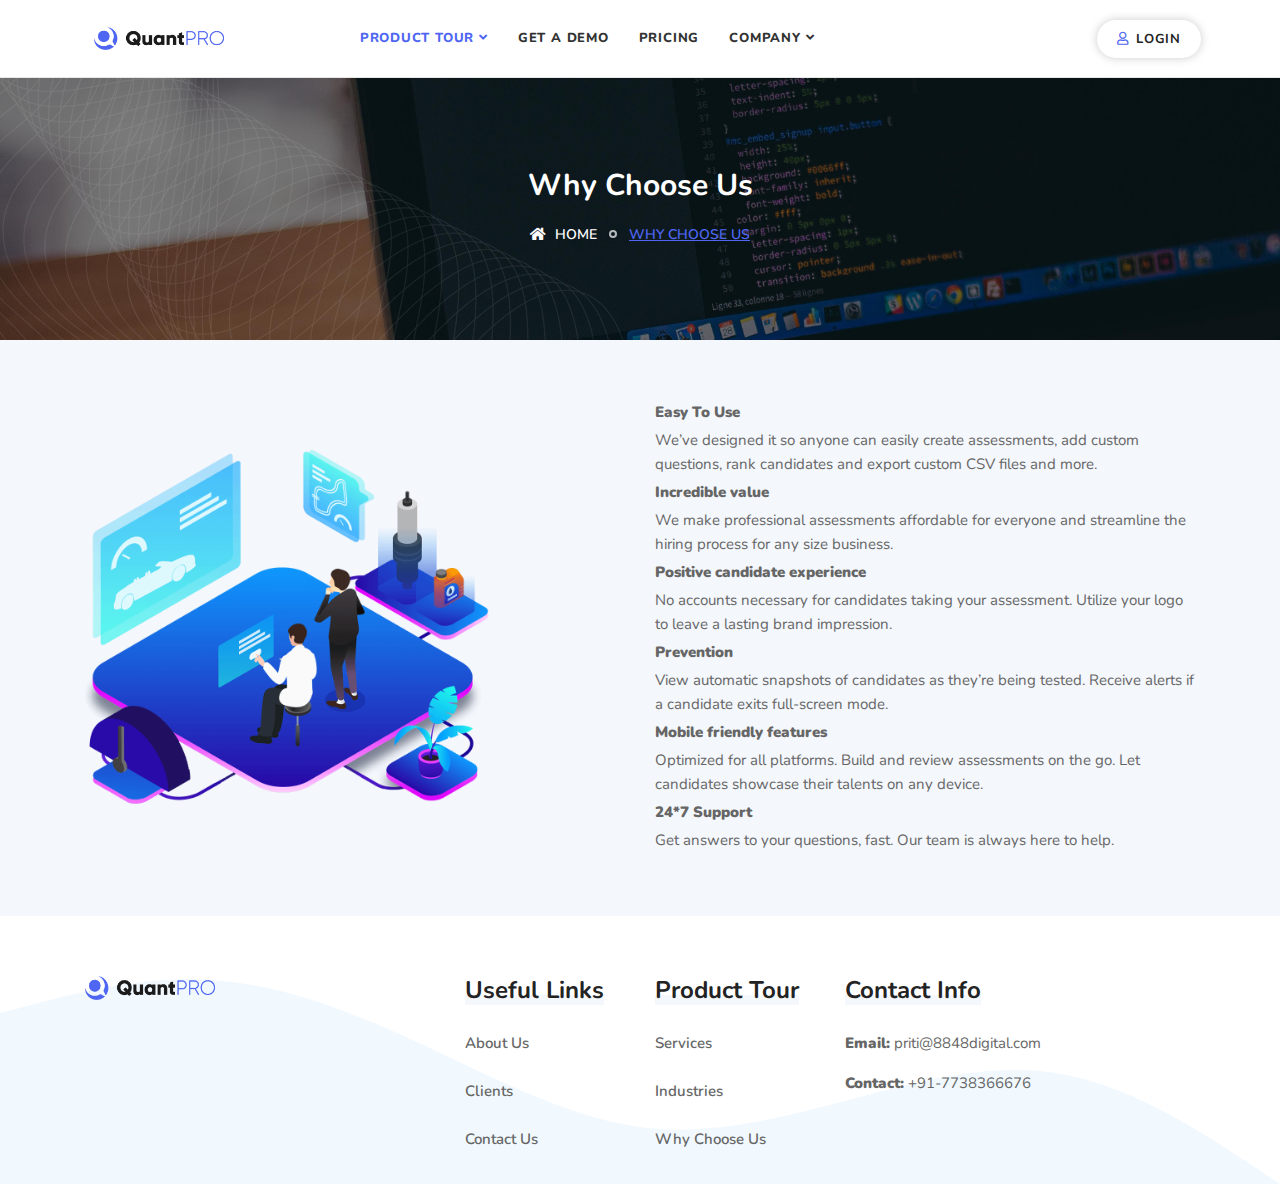
<file: why-choose-us.html>
<!DOCTYPE html>
<html lang="en">
<head>
    <meta charset="utf-8">
    <meta http-equiv="X-UA-Compatible" content="IE=edge">
    <meta name="viewport" content="width=device-width, initial-scale=1">
    <title>Quantpro</title>
    <link rel="shortcut icon" href="assets/img/favicon.png" type="image/x-icon">
    <link href="assets/css/bootstrap.min.css" rel="stylesheet" />
    <link href="assets/css/font-awesome.min.css" rel="stylesheet" />
    <link href="assets/css/owl.carousel.min.css" rel="stylesheet" />
    <link href="assets/css/bootsnav.css" rel="stylesheet" />
    <link href="assets/css/style.css" rel="stylesheet">
    <link href="assets/css/responsive.css" rel="stylesheet" />
</head>
<body>
    <!-- End Header -->
    <header id="home">
        <nav class="navbar navbar-default transparent navbar-fixed navbar-transparent white bootsnav">
            <div class="container-full">
                <div class="attr-nav button">
                    <ul>
                        <li><a href="login.html"><i class="fas fa-user"></i> login</a></li>
                    </ul>
                </div>
                <div class="navbar-header">
                    <button type="button" class="navbar-toggle" data-toggle="collapse" data-target="#navbar-menu">
                        <i class="fa fa-bars"></i>
                    </button>
                    <a class="navbar-brand" href="index.html">
                        <img src="assets/img/logo.png" class="logo" alt="Logo">
                    </a>
                </div>
                <div class="collapse navbar-collapse" id="navbar-menu">
                    <ul class="nav navbar-nav navbar-right" data-in="fadeInDown" data-out="fadeOutUp">
                        <li class="dropdown">
                            <a href="#" class="dropdown-toggle active" data-toggle="dropdown">Product Tour</a>
                            <ul class="dropdown-menu">
                                <li>
                                    <a class="smooth-menu" href="services.html">Services</a>
                                </li>
                                <li>
                                    <a class="smooth-menu" href="industries.html">Industries</a>
                                </li>
                              
                                <li>
                                    <a class="smooth-menu" href="why-choose-us.html">Why Choose Us</a>
                                </li>
                            </ul>
                        </li>
                        <li>
                            <a class="smooth-menu" href="get-a-demo.html">Get A Demo</a>
                        </li>
                         <!-- <li>
                        <a class="smooth-menu" href="javascript:void(0);">Free Trial</a>
                    </li> -->
                    <li>
                        <a class="smooth-menu" href="contact-us.html">Pricing</a>
                    </li>
                        <li class="dropdown">
                            <a href="#" class="dropdown-toggle" data-toggle="dropdown">Company</a>
                            <ul class="dropdown-menu">
                                <li><a href="about-us.html">About Us</a></li>
                                <li><a href="clients.html">Clients</a></li>
                                <li><a href="contact-us.html">Contact Us</a></li>
                            </ul>
                        </li>
                    </ul>
                </div>
            </div>
        </nav>
    </header>
    <!-- End Header -->

    <div class="breadcrumb-area gradient-bg  text-light text-center">
        <div class="fixed-bg" style="background-image: url(assets/img/shape/1.png);"></div>
        <div class="container">
            <div class="row">
                <div class="col-lg-8 offset-lg-2">
                    <h1>Why Choose Us</h1>
                    <ul class="breadcrumb">
                        <li><a href="index.html"><i class="fas fa-home"></i> Home</a></li>
                        <li class="active">Why Choose Us</li>
                    </ul>
                </div>
            </div>
        </div>
    </div>

    <div id="about" class="about-area_img bg-gray  about-area default-padding">
        <div class="container">
            <div class="items-box">
                <div class="row align-items-center">
                    <div class="col-lg-6 thumb wow fadeInDown animated animated" style="visibility: visible; animation-name: fadeInDown;">
                        <img src="assets/img/illustration/10.png" alt="Thumb" class="w-100 rounded">
                    </div>
                    <div class="col-lg-6 easy_to_used info wow fadeInRight animated animated" data-wow-duration="1.3s" style="visibility: visible; animation-duration: 1.3s; animation-name: fadeInRight;">
                        <!-- <div class="heading">
                            <h4>Easy To Use</h4>
                        </div>  -->

                        <p><b>Easy To Use</b></p>
                        <p>We’ve designed it so anyone can easily create assessments, add custom questions, rank candidates and export custom CSV files and more.</p>

                        <p><b>Incredible value </b></p>
                        <p>We make professional assessments affordable for everyone and streamline the hiring process for any size business. </p>


                        <p><b>Positive candidate experience</b></p>
                        <p> No accounts necessary for candidates taking your assessment. Utilize your logo to leave a lasting brand impression. </p>

                        <p><b>Prevention</b></p>
                        <p>View automatic snapshots of candidates as they’re being tested. Receive alerts if a candidate exits full-screen mode. </p>


                        <p><b>Mobile friendly features</b></p>
                        <p>Optimized for all platforms. Build and review assessments on the go. Let candidates showcase their talents on any device. </p>


                        <p><b>24*7 Support </b></p>
                        <p>Get answers to your questions, fast. Our team is always here to help.   </p>



                       
                    </div>
                </div>
            </div>
        </div>
    </div>

    



    <footer>
        <div class="container">
            <div class="f-items default-padding" style="padding-bottom: 30px;">
                <div class="row">
                    <div class="equal-height col-lg-4 col-md-6 item">
                        <div class="f-item about">
                            <img src="assets/img/logo.png" alt="Logo">
                        </div>
                    </div>
    
                    <div class="equal-height col-lg-2 col-md-6 item" >
                        <div class="f-item link">
                            <h4 class="widget-title">Useful Links</h4>
                            <ul class="address">
                                <li>
                                    <a href="about-us.html">About Us</a>
                                </li>
                                <li>
                                    <a href="clients.html">Clients</a>
                                </li>
                              
                                <li>
                                    <a href="contact-us.html">Contact Us</a>
                                </li>
                            </ul>
                        </div>
                    </div>
    
                    <div class="equal-height col-lg-2 col-md-6 item">
                        <div class="f-item link">
                            <h4 class="widget-title">Product Tour</h4>
                            <ul class="address">
                                <li>
                                    <a href="services.html">Services</a>
                                </li>
                                <li>
                                    <a href="industries.html">Industries</a>
                                </li>
                               
                                <li>
                                    <a href="why-choose-us.html">Why Choose Us</a>
                                </li>
                            </ul>
                        </div>
                    </div>
    
                    <div class="equal-height col-lg-4 col-md-6 item">
                        <div class="f-item contact">
                            <h4 class="widget-title">Contact Info</h4>
                            <div class="address">
                                <ul>
                                    <li>
                                        <strong>Email:</strong>  priti@8848digital.com
                                    </li>
                                    <li>
                                        <strong>Contact:</strong> +91-7738366676
                                    </li>
                                </ul>
                            </div>
                            <!-- <ul class="social">
                                <li class="youtube">
                                    <a href="https://www.youtube.com/channel/UCViRq-7wQyjgU2eGSoQwfiQ" target="_blank"><i class="fab fa-youtube"></i></a>
                                </li>
                                <li class="twitter">
                                    <a href="https://www.linkedin.com/company/cygone-tech" target="_blank"><i class="fab fa-linkedin"></i></a>
                                </li>
                            </ul> -->
                        </div>
                    </div>
                </div>
            </div>
            <!-- <div class="footer-bottom">
                <div class="row">
                    <div class="col-lg-12 text-center">
                        <p>© Copyright 2022. All Rights Reserved by <a href="#">Cygone Tech Private Limited</a></p>
                    </div>
                </div>
            </div> -->
        </div>
        <div class="footer-shape" style="background-image: url(assets/img/shape/1.svg);background-size: cover;"></div>
    </footer>

    <script src="assets/js/jquery-1.12.4.min.js"></script>
    <script src="assets/js/slick.js"></script>
    <script src="assets/js/bootstrap.min.js"></script>
    <script src="assets/js/jquery.easing.min.js"></script>
    <script src="assets/js/owl.carousel.min.js"></script>
    <script src="assets/js/wow.min.js"></script>
    <script src="assets/js/bootsnav.js"></script>
    <script src="assets/js/main.js"></script>
</body>
</html>
</file>
<file: assets/css/style.css>
@import url('https://fonts.googleapis.com/css2?family=Nunito:wght@200;300;400;600;700;800&display=swap');
* {
  padding: 0;
  margin: 0;
}

html {
  width: 100%;
  height: 100%;
  position: relative;
  overflow: visible;
}

.logo-items{
  display: flex;
  flex-wrap: wrap;
  width:100%
}
.logo-items .slide{
  flex: 0 25%;
  
}
.company-logo-title{
  font-size: 20px;
  text-align: center;
  font-weight: 700;
}
.demo-wrapper .text{
  font-size: 43px;
  font-weight: 300;
  margin-bottom: 20px;
}
.text-summary{
  border-bottom: 1px solid black;
  line-height: 1.6em;
}

body {
  font-family: 'Nunito', sans-serif;
  font-size: 15px;
  font-weight: 400;
  line-height: 30px;
  overflow-x: hidden;
  background-color: #ffffff;
  color: #666666;
}

html, body, .wrapper {
  height: 100%;
}

h1, h2, h3, h4, h5, h6 {
  color: #232323;
  font-weight: normal;
  line-height: 1.2;
  font-family: 'Nunito', sans-serif;
  letter-spacing: 0;
  margin: 0;
}

h1,h2,h3,h4 {
  margin-bottom: 15px;
}

h5,h5 {
  margin-bottom: 10px;
}

img {
  border: none;
  outline: none;
  max-width: 100%;
}

label {
  display: inline-block;
  font-weight: normal;
  margin-bottom: 5px;
  max-width: 100%;
}

a, .btn, button {
  transition: all 0.35s ease-in-out;
  -webkit-transition: all 0.35s ease-in-out;
  -moz-transition: all 0.35s ease-in-out;
  -ms-transition: all 0.35s ease-in-out;
  -o-transition: all 0.35s ease-in-out;
  outline: medium none;
}

a img, iframe {
  border: none;
}

p {
  color: #666666;
  line-height: 28px;
  margin: 0 0 15px;
  text-transform: none;
  font-weight: 400;
}

hr {
  margin-top: 0;
  margin-bottom: 0;
  border: 0;
  border-top: 1px solid #eee;
}

pre {
  display: block;
  margin: 0 0 30px;
  padding: 9.5px;
  word-wrap: break-word;
  word-break: break-all;
  color: #333;
  border: 1px solid #ededed;
  border-radius: inherit;
  background-color: #f9f9f9;
  font-size: 13px;
  line-height: 1.42857143;
}

input:focus, textarea:focus, 
 select:focus {
  outline: none;
  box-shadow: inherit;
}

ul {
  margin: 0;
  list-style-type: none;
}

a, a:active, a:focus, a:hover {
  outline: none;
  text-decoration: none;
  color: #232323;
}

a:hover {
  color: #232323;
}

a {
  transition: all 0.35s ease-in-out;
  -webkit-transition: all 0.35s ease-in-out;
  -moz-transition: all 0.35s ease-in-out;
  -ms-transition: all 0.35s ease-in-out;
  -o-transition: all 0.35s ease-in-out;
  text-decoration: none;
  font-family: 'Nunito', sans-serif;
  font-weight: 700;
}

b, strong {
  font-weight: 900;
}

.btn.active, .btn:active {
  background-image: inherit !important;
}

.btn.focus, 
 .btn:active:focus, 
 .btn:active:hover, 
 .btn:focus, 
 .btn:hover {
  outline: 0;
}

.btn.circle {
  -webkit-border-radius: 30px;
  -moz-border-radius: 30px;
  border-radius: 30px;
}

.btn.active, .btn:active {
  outline: 0;
  -webkit-box-shadow: inherit;
  box-shadow: inherit;
}

input {
  border: 1px solid #e7e7e7;
  border-radius: inherit;
  box-shadow: inherit;
  min-height: 50px;
}
/* Default CSS */
.container-half {
  margin: 0 auto;
  width: 60%;
  padding: 0 15px;
}

.container-full {
  margin: 0 auto;
  width: 80%;
  padding: 0 15px;
}

.bg-cover {
  background-position: center center;
  background-size: cover;
}

.bg-bottom-center {
  background-repeat: no-repeat;
  background-position: bottom center;
  background-size: cover;
}

.bg-contain {
  background-position: center center;
  background-repeat: no-repeat;
  background-size: contain;
}

.bg-fixed {
  background-attachment: fixed;
  background-position: center top;
  background-size: cover;
}

.bg-gray {
  background-color: #f4f7fc;
}

.bg-theme-small {
  background-color: #edf5ff;
}

.bg-light {
  background-color: #ffffff;
}

.bg-theme {
  background-color: #4e66f2;
}

.bg-light-gradient {
  background: linear-gradient(90deg, rgba(244,247,252,1) 36%, rgba(255,255,255,1) 100%);
}

.gradient-bg {
  /* background-image: linear-gradient(90deg, rgba(2,59,166,1) 0%, rgba(67,126,235,1) 100%); */
  background-color: #ffffff;


  /* #f5e5ce */
}

.container-md {
  width: 90%;
  margin: auto;
  position: relative;
}

.text-light h1, 
 .text-light h2, 
 .text-light h3, 
 .text-light h4, 
 .text-light h5, 
 .text-light h6, 
 .text-light p, 
 .text-light a {
  color: #333333;
}
.about-area_img img{
  width: 80% !important;
}

.about-area img {
  width: 80%;
}

.shadow {
  position: relative;
  z-index: 1;
}

.shadow.dark::after {
  background: #000000 none repeat scroll 0 0;
  content: "";
  height: 100%;
  left: 0;
  opacity: 0.5;
  position: absolute;
  top: 0;
  width: 100%;
  z-index: -1;
}

.shadow.dark-hard::after {
  background: #1d2024 none repeat scroll 0 0;
  content: "";
  height: 100%;
  left: 0;
  opacity: 0.75;
  position: absolute;
  top: 0;
  width: 100%;
  z-index: -1;
}

.shadow.light::after {
  background: #ffffff none repeat scroll 0 0;
  content: "";
  height: 100%;
  left: 0;
  opacity: 0.3;
  position: absolute;
  top: 0;
  width: 100%;
  z-index: -1;
}

.shadow.theme::after {
  background: #4e66f2 none repeat scroll 0 0;
  content: "";
  height: 100%;
  left: 0;
  opacity: 0.5;
  position: absolute;
  top: 0;
  width: 100%;
  z-index: -1;
}

.shadow.theme-hard::after {
  background: #4e66f2 none repeat scroll 0 0;
  content: "";
  height: 100%;
  left: 0;
  opacity: 0.7;
  position: absolute;
  top: 0;
  width: 100%;
  z-index: -1;
}

.default-padding,
.default-padding-top,
.default-padding-bottom {
  position: relative;
  z-index: 1;
}

.default-padding {
  padding-top: 60px;
  padding-bottom: 60px;
}

.default-padding-top {
  padding-top: 120px;
}

.default-padding-bottom {
  padding-bottom: 60px;
  padding-top: 60px;
}

.default-padding.bottom-less {
  padding-top: 60px;
  padding-bottom: 60px;
}

.default-padding-bottom.bottom-less {
  margin-bottom: -30px;
}

.default-padding-top.bottom-less {
    margin-bottom: -30px;
}

.default-padding.bottom-30 {
  padding-top: 120px;
  padding-bottom: 30px;
}

.default-padding.bottom-20 {
  padding-top: 120px;
  padding-bottom: 20px;
}

.padding-xl {
  padding-top: 180px;
  padding-bottom: 180px;
}

.top-border {
  border-top: 1px solid #e7e7e7;
}

.align-center {
  align-items: center;
}

.btn {
  display: inline-block;
  font-family: 'Nunito', sans-serif;
  font-size: 14px;
  font-weight: 800;
  line-height: 25px;
  text-transform: uppercase;
  -webkit-transition: all 0.35s ease-in-out;
  -moz-transition: all 0.35s ease-in-out;
  -ms-transition: all 0.35s ease-in-out;
  -o-transition: all 0.35s ease-in-out;
  transition: all 0.35s ease-in-out;
  letter-spacing: 1px;
  overflow: hidden;
  border-radius: inherit;
}

.btn-md {
  padding: 15px 40px;
}

.btn-sm {
  padding: 10px 35px;
  font-size: 12px;
}

.btn.btn-sm-pro {
  font-size: 10px;
  font-weight: 600;
  margin-top: 5px;
  padding: 4px 35px;
  display: inline-block;
}

.btn-border-light {
  border: 2px solid #ffffff;
}

.btn.btn-sm-pro.btn-border-light:hover, 
 .btn.btn-sm-pro.btn-border-light:focus {
  background-color: #ffffff;
  color: #232323;
  border: 2px solid #ffffff;
}

.btn-dark {
  background-color: #232323;
  color: #ffffff;
  border: 2px solid #232323;
}

.btn-dark.border {
  background-color: transparent;
  color: #232323;
  border: 2px solid #232323;
}

.btn-dark.border:hover {
  background-color: #232323;
  color: #ffffff !important;
  border: 2px solid #232323;
}

.btn-gray.border {
  background-color: transparent;
  color: #4e66f2;
  border: 2px solid #e7e7e7;
}

.btn-gray.border:hover {
  background-color: #4e66f2;
  color: #ffffff !important;
  border: 2px solid #4e66f2;
}

.btn-gray.effect {
  background: #fafafa;
  border: 1px solid #e7e7e7;
}

.btn.btn-light {
  background: #ffffff none repeat scroll 0 0;
  border: 2px solid #ffffff;
  color: #232323;
}

.btn.btn-light:hover, 
 .btn.btn-light:focus {
  background: transparent none repeat scroll 0 0;
  border: 2px solid #ffffff;
  color: #ffffff;
}

.btn.btn-light.effect:hover, 
 .btn.btn-light.effect:focus {
  background-color: #4e66f2;
  color: #ffffff !important;
  border: 2px solid #4e66f2;
}

.btn.btn-light.border {
  background: transparent;
  border: 2px solid #ffffff !important;
  color: #ffffff;
}

.btn.btn-light.border:hover {
  background: #ffffff none repeat scroll 0 0 !important;
  border: 2px solid #ffffff !important;
  color: #232323 !important;
}

.btn-standard {
  display: inline-block;
  text-align: center;
  color: #4e66f2;
  position: relative;
  margin-top: 15px;
  border: 1px solid #e7e7e7;
  padding: 10px 30px;
  text-transform: capitalize;
  border-radius: 30px;
  font-weight: 800;
}

.btn-standard.md {
  padding: 13px 45px;
}

.btn-standard i {
  display: inline-block;
  height: 35px;
  width: 35px;
  line-height: 35px;
  text-align: center;
  color: #4e66f2;
  font-size: 15px;
  border-radius: 50%;
  position: relative;
  box-shadow: 0 0 10px #cccccc;
  z-index: 1;
  margin-right: 5px;
  background: #ffffff;
}

.bg-theme .btn-standard:hover,
.bg-dark .btn-standard:hover,
.bg-gradient .btn-standard:hover,
.shadow .btn-standard:hover {
  background: #ffffff;
  color: #4e66f2;
}

.btn-dark:hover, 
 .btn-dark:focus {
  color: #232323 !important;
  background: transparent;
}

.bg-dark {
  background: #111d30 none repeat scroll 0 0 !important;
}

.bg-dark-hard {
    background: #08111e;
}

.bg-gradient {
  background-image: linear-gradient(90deg, rgba(2,59,166,1) 0%, rgba(67,126,235,1) 100%);
  background-color: #4e66f2;
}

.bg-gradient-light {
  background-image: linear-gradient(90deg, rgba(244,247,252,1) 0%, rgba(255,255,255,1) 100%);
}

.btn-theme {
  background-color: #4e66f2;
  color: #ffffff !important;
  border: 2px solid #4e66f2;
}

.btn-theme.border {
  background-color: transparent;
  color: #4e66f2 !important;
  border: 2px solid #4e66f2;
}

.btn-theme.border:hover {
  background-color: #4e66f2;
  color: #ffffff !important;
  border: 2px solid #4e66f2;
}

.btn-theme.effect:hover, 
 .btn-theme.effect:focus {
  background: #4e66f2 none repeat scroll 0 0;
  border: 2px solid #4e66f2;
  color: #ffffff;
}

.btn.btn-sm-lm {
  font-size: 12px;
  padding: 4px 35px;
}

.bg-theme a.btn-theme.btn:hover,
.bg-theme a.btn-theme.btn:focus {
  border: 2px solid #ffffff;
  color: #ffffff;
}

/* Gradient Button */

.btn-gradient,
.btn-gradient:focus {
  background-image: linear-gradient(90deg, rgba(30,85,189,1) 0%, rgba(67,126,235,1) 100%);
  color: #ffffff !important;
  background-color: #4e66f2;
  transition: all 500ms ease;
}

.btn-gradient i {
  display: inline-block;
  height: 30px;
  width: 30px;
  line-height: 28px;
  background: rgba(255, 255, 255, 0.1);
  color: #ffffff;
  font-size: 10px;
  border-radius: 50%;
  margin-left: 5px;
  border: 1px dashed rgba(255, 255, 255, 0.5);
}

.btn-gradient.icon-left i {
  margin-left: 0;
  margin-right: 5px;
}

.inc-icon i {
  display: inline-block;
  height: 30px;
  width: 30px;
  line-height: 28px;
  background: rgba(255, 255, 255, 0.1);
  color: #ffffff;
  font-size: 10px;
  border-radius: 50%;
  margin-left: 5px;
  border: 1px dashed rgba(255, 255, 255, 0.5);
}

.btn-gradient {
  padding: 15px 40px;
}

.btn-gradient.btn-sm {
  padding: 10px 30px;
}

.btn-gradient:hover {
  background-image: linear-gradient(90deg, rgba(67,126,235,1) 0%, rgba(30,85,189,1) 100%);
  background-color: #4e66f2;
}

.btn.btn-transparent.border {
  border: 1px solid rgba(255, 255, 255, 0.3) !important;
}

.btn.btn-transparent.border:hover {
  border: 1px solid rgba(255, 255, 255, 0.5) !important;
  background: rgba(255, 255, 255, 0.07);
  color: #ffffff !important;
}

.relative {
  position: relative;
}

.btn-simple.md {
  padding: 15px 60px;
}

.btn-simple.light {
  background: #ffffff;
}

.btn-simple {
  display: inline-block;
  border: 1px solid #e7e7e7;
  padding: 10px 40px;
  border-radius: 30px;
  color: #4e66f2;
  font-weight: 700;
  position: relative;
  z-index: 1;
  overflow: hidden;
}

a.btn-simple.md.light {
  color: #4e66f2; 
}

a.btn-simple.md.light:hover {
  color: #ffffff; 
}

.btn-simple:after {
  background: linear-gradient(90deg, rgba(67,126,235,1) 0%, rgba(30,85,189,1) 100%);
  color: #ffffff;
  border-color: transparent;
  position: absolute;
  left: -100%;
  top: 0;
  content: "";
  height: 100%;
  width: 100%;
  z-index: -1;
  transition: all 0.25s ease-in-out;
}

.btn-simple:hover {
  color: #ffffff;
}

.btn-simple:hover::after {
  left: 0;
}

.bg-fixed {
  background-attachment: fixed;
  background-position: center center;
  background-size: cover;
}

.bg-cover {
  background-position: center center;
  background-size: cover;
}

.container-full {
  padding: 0 15px;
  width: 100%;
}

.container-medium {
  padding: 0 15px;
  width: 80%;
  margin: auto;
}

.overflow-hidden {
  overflow: hidden;
}

.less-margin {
  margin: 0;
}

button, button:focus {
    border: none !important;
    box-shadow: inherit !important;
    outline: inherit !important;
}

header {
  position: relative;
}

header nav.navbar.border.bootsnav.navbar-fixed.no-background {
  border-bottom: 1px solid rgba(255, 255, 255, 0.1);
}

header nav.navbar.border.bootsnav.navbar-fixed.no-background ul li a {
  position: relative;
  z-index: 1;
  margin-left: 3px;
}

header nav.navbar.border.bootsnav.navbar-fixed.no-background .attr-nav ul li a {
  border: medium none;
}

header nav.navbar.border.bootsnav.navbar-fixed.no-background ul li a::after {
  background: #ffffff none repeat scroll 0 0;
  bottom: -2px;
  content: "";
  height: 3px;
  left: 0;
  position: absolute;
  width: 0;
  -webkit-transition: all 0.35s ease-in-out;
  -moz-transition: all 0.35s ease-in-out;
  -ms-transition: all 0.35s ease-in-out;
  -o-transition: all 0.35s ease-in-out;
  transition: all 0.35s ease-in-out;
}

header nav.navbar.border.bootsnav.navbar-fixed.no-background ul li a.active::after,
header nav.navbar.border.bootsnav.navbar-fixed.no-background ul li a:hover::after {
  width: 100%;
}

header nav.navbar.border.bootsnav.navbar-fixed.no-background .attr-nav ul li a.active::after,
header nav.navbar.border.bootsnav.navbar-fixed.no-background .attr-nav ul li a:hover::after {
  width: 0;
}

.attr-nav .social.right li {
  margin-left: 20px;
}

.attr-nav .social li a {
  font-size: 16px;
}

/* Navbar */
nav.bootsnav.navbar-default.info-topbar .navbar-header {
  display: none;
}

nav.bootsnav.navbar-default.info-topbar ul li a {
  margin-right: 30px;
  padding: 35px 0;
}

nav.bootsnav.navbar-default.info-topbar.active-full ul li a {
  margin-right: 0;
  padding: 35px 20px;
}

.attr-nav > a.btn-theme.effect:hover, 
.attr-nav > a.btn-theme.effect, 
.attr-nav > a.btn-theme.effect:focus {
  background: #4e66f2 none repeat scroll 0 0;
  border: 2px solid #4e66f2;
  color: #ffffff !important;
}

nav.bootsnav.navbar-default.info-topbar.sticked ul li a {
  margin-right: 30px;
  padding: 35px 0;
}

.attr-nav.social li {
  display: inline-block;
  padding: 25px 0 !important;
  transition: all 0.35s ease-in-out;
  -webkit-transition: all 0.35s ease-in-out;
  -moz-transition: all 0.35s ease-in-out;
  -ms-transition: all 0.35s ease-in-out;
  -o-transition: all 0.35s ease-in-out;
}

.attr-nav.social li a {
  border: 1px solid #f4f4f4;
  -webkit-border-radius: 50%;
  -moz-border-radius: 50%;
  border-radius: 50%;
  color: #4e66f2;
  display: inline-block;
  font-size: 14px;
  height: 40px;
  line-height: 40px;
  margin-left: 10px;
  padding: 0 !important;
  text-align: center;
  width: 40px;
}

nav.navbar.bootsnav.sticked .attr-nav.social li {
  display: inline-block;
  padding: 20px 0 !important;
}

.site-heading h4 {
  text-transform: uppercase;
  font-weight: 800;
  color: #4e66f2;
  font-size: 20px;
  position: relative;
  z-index: 1;
  display: inline-block;
}

.site-heading h4::after {
  position: absolute;
  left: 0;
  bottom: 0;
  content: "";
  height: 10px;
  width: 100%;
  background: #4e66f2;
  z-index: -1;
  opacity: 0.1;
}

.site-heading.clean h2 {
  padding-bottom: 0;
}

.site-heading.clean h2 span {
  color: #4e66f2;
}

.site-heading h2 span {
  color: #4e66f2;
}

.site-heading.barber h2 span {
  color: #bc9355;
}

.site-heading p {
  margin: 0;
}

.site-heading h2 {
  display: block;
  font-weight: 700;
  position: relative;
  margin-bottom: 0;
  font-size: 36px;
}

.site-heading h2 span {
  color: #4e66f2;
}

.site-heading {
  margin-bottom: 15px;
    overflow: initial;
    margin-top: 0px;
}

.site-heading.single {
  margin-bottom: 35px;
}

.heading-left {
  margin-bottom: 15px;
}

.heading-left h2 {
  margin: 0;
  font-weight: 700;
  margin-top: -8px;
  font-size: 36px;
}

.heading-left p {
  margin-top: -8px;
  margin-bottom: 25px;
}

.carousel-shadow .owl-stage-outer {
  margin: -15px -15px 0;
  padding: 15px;
}

@media only screen and (min-width: 1100px) {
  .left-border::before {
    position: absolute;
    left: -30px;
    top: -1%;
    content: "";
    height: 102%;
    width: 100px;
    background: #f4f7fc;
    z-index: -1;
    border-radius: 50px;
  }

  .bg-gray.left-border::before {
    background: #ffffff;
  }

  .right-border::before {
    position: absolute;
    right: -30px;
    top: -1%;
    content: "";
    height: 102%;
    width: 100px;
    background: #f4f7fc;
    z-index: -1;
    border-radius: 50px;
  }

  .bg-gray.right-border::before {
    background: #ffffff;
  }
}


/* ===================================
    # Shape
====================================== */

.shape {
  position: relative;
  z-index: 1;
}

.side-bg {
  height: 100%;
  position: absolute;
  left: -30px;
  top: 0;
  width: 30%;
}

.side-bg img {
  left: 0;
  position: absolute;
  top: 60px;
  opacity: 0.7;
}

.side-bg.right {
  height: 100%;
  position: absolute;
  right: -30px;
  left: auto;
  top: 0;
  width: 30%;
}

.side-bg.right img {
  right: 0;
  left: auto;
  position: absolute;
  top: 60px;
  opacity: 0.7;
}

.triangle-shape::after {
  position: absolute;
  right: 10%;
  top: 15%;
  content: "";
  height: 700px;
  width: 500px;
  background: #dce8ff;
  z-index: -1;
  transform: rotate(110deg);
  border-radius: 50px;
  opacity: 0.5;
}

.wavesshape-bottom .waveshape {
  position: absolute;
  left: 0;
  bottom: 0;
  height: 100%;
  width: 100%;
  z-index: -1;
  background-position: center bottom;
}

.wavesshape-bottom .waveshape img {
  position: absolute;
  bottom: 0;
  left: 0;
  width: 100%;
}

.wavesshape-bottom .waveshape.less-opacity img {
  opacity: 0.007;
}

.rectangular-shape::after {
  position: absolute;
  right: 0;
  bottom: 50px;
  content: "";
  height: 600px;
  width: 600px;
  background: #4e66f2;
  z-index: -1;
  opacity: 0.08;
  clip-path: polygon(50% 0%, 0% 100%, 100% 100%);
  transform: rotate(90deg);
}

.rectangular-shape.shape-margin-right::after {
  right: -200px;
  bottom: auto;
  top: 40px;
}

.circular-shape::after {
  position: absolute;
  right: 30px;
  top: 150px;
  height: 500px;
  width: 500px;
  border: 50px solid #4e66f2;
  content: "";
  z-index: -1;
  opacity: 0.07;
  border-radius: 50%;
}

.border-shape::before {
  position: absolute;
  right: 30px;
  top: 150px;
  height: 500px;
  width: 500px;
  border: 2px dashed #e7e7e7;
  content: "";
  z-index: -1;
  opacity: 1;
  border-radius: 50%;
  animation: rotate-animation 25s infinite linear;
}


/* ============================================================== 
     # Bradcrumb 
=================================================================== */

.breadcrumb-area {
  background-image: url(../img/loginbg1.jpg);
  background-repeat: no-repeat;
  background-size: cover;
  padding: 90px 0px !important;
}

.breadcrumb-area {
  padding-top: 190px;
  padding-bottom: 120px;
  overflow: hidden;
  position: relative;
  z-index: 1;
}

.breadcrumb-area .fixed-bg {
  position: absolute;
  left: 0;
  top: 0;
  height: 100%;
  width: 50%;
  background-repeat: no-repeat;
  background-position: center left;
  z-index: -1;
  opacity: 0.7;
}

.breadcrumb-area h1 {
  font-weight: 700;
  color: white;
  font-size: 30px;
}

.breadcrumb-area .breadcrumb {
  background: transparent none repeat scroll 0 0;
  display: inline-block;
  margin: 0;
  padding: 0;
  position: relative;
  z-index: 1;
}

.page-title-area {
  padding: 150px 0;
}

.page-title-area h1 {
  display: block;
  font-weight: 600;
  text-transform: uppercase;
  font-size: 40px;
  margin-top: -10px;
  margin-bottom: 0;
}

.breadcrumb-area .breadcrumb li::after {
  content: "";
  font-family: 'themify';
  font-weight: 600;
  color: #ffffff;
  position: absolute;
  right: -13px;
  height: 8px;
  width: 8px;
  border: 2px solid rgba(255, 255, 255, 0.7);
  border-radius: 50%;
  top: 10px;
}

.breadcrumb-area .breadcrumb li i {
  margin-right: 5px;
}

.breadcrumb-area .breadcrumb li {
  padding: 0;
  position: relative;
  z-index: 1;
  margin: 0 7px;
  padding: 0 7px;
}

.breadcrumb-area .breadcrumb li:last-child::after {
  display: none;
}

.breadcrumb-area .breadcrumb a, 
.breadcrumb-area .breadcrumb li {
  font-family: 'Nunito', sans-serif;
  font-weight: 600;
  text-transform: uppercase;
  font-size: 14px;
  display: inline-block;
  color: white;
}

.breadcrumb-area .breadcrumb li.active {
  color: #4e66f2;
  text-decoration: underline;
}
.Services_section p{
  text-align: justify;
}

/* ============================================================== 
     # Topbar Area 
=================================================================== */
.top-bar-area li {
  display: inline-block;
  padding: 15px 0;
}

.top-bar-area.inc-border {
  border-bottom: 1px solid #e7e7e7;
}

.top-bar-area .info li {
  margin-right: 15px;
  float: left;
}

.top-bar-area .info li i {
  z-index: 1;
  position: relative;
  color: #4e66f2;
  font-size: 20px;
  padding-right: 16px;
  margin-right: 10px;
}

.top-bar-area .info li p {
  margin: 0;
  padding-left: 10px;
}

.top-bar-area .info li i, 
.top-bar-area .info li p {
  display: table-cell;
  vertical-align: middle;
}

.top-bar-area .text-right ul {
  border-left: 1px solid #e7e7e7;
  display: inline-block;
}

.top-bar-area .info li i::after {
  position: absolute;
  right: 0;
  top: 5px;
  content: "";
  height: 15px;
  width: 1px;
  background: #e2e2e2;
}

.top-bar-area.bg-dark .info li i::after {
  background: rgba(255, 255, 255, 0.3);
}

.top-bar-area .social li {
  padding: 15px 0;
  position: relative;
  top: 4px;
}

.top-bar-area .social a {
  display: inline-block;
  margin-left: 25px;
  font-size: 18px;
}

.top-bar-area .social li.facebook a {
  color: #3B5998;
}

.top-bar-area .social li.twitter a {
  color: #1DA1F2;
}

.top-bar-area .social li.pinterest a {
  color: #BD081C;
}

.top-bar-area .social li.g-plus a {
  color: #DB4437;
}

.top-bar-area .social li.linkedin a {
  color: #0077B5;
}


.top-bar-area.bg-dark .social a {
  color: #ffffff;
}

.top-bar-area .button {
  display: inline-block;
}

.top-bar-area .button a {
  display: inline-block;
  padding: 8px 30px;
  border: 2px solid #4e66f2;
  text-transform: uppercase;
  letter-spacing: 1px;
  color: #666666;
  font-weight: 600;
}

.top-bar-area .item-flex > div {
  display: inline-block;
  border-right: 1px solid #e7e7e7;
  padding-right: 15px;
}

.top-bar-area .item-flex.border-less > div {
  border: none;
}

.top-bar-area .item-flex {
  display: inline-block;
  float: right;
}

.top-bar-area .item-flex .language-switcher .dropdown-toggle {
  background: transparent;
  border: none;
  color: #666666;
  font-weight: 500;
  font-size: 14px;
  letter-spacing: 1px;
  padding: 15px;
  text-transform: capitalize;
}

.top-bar-area .item-flex.border-less .language-switcher .dropdown-toggle {
  color: #ffffff;
}

.top-bar-area .item-flex.border-less .language-switcher img {
    padding: 3px;
    box-shadow: 0 0 10px #cccccc;
    border-radius: 50%;
    height: 45px;
    width: 45px;
}

.top-bar-area .item-flex .language-switcher .dropdown-toggle li {
  display: block;
}

.top-bar-area .item-flex .language-switcher .dropdown-menu li {
  display: block;
  padding: 0;
  border-bottom: 1px solid #e7e7e7;
}

.top-bar-area .item-flex .language-switcher .dropdown-menu li:last-child {
  border: none;
}

.top-bar-area .item-flex .language-switcher .dropdown-menu {
  margin: 0;
  min-width: 200px;
  border-radius: inherit;
  border: 1px solid #e7e7e7;
}

.top-bar-area .item-flex .language-switcher .dropdown-menu li a {
    padding: 7px 15px;
    text-transform: capitalize;
    display: block;
    font-weight: 600;
}

.top-bar-area .item-flex > div:last-child {
  padding: 0;
  border: none;
}

.language-switcher span {
  font-size: 12px;
}

.top-bar-area.multi-info {
  padding: 15px 0;
}

.top-bar-area.multi-info .address-info ul {
  margin-top: 10px;
  display: inline-block;
}

.top-bar-area .item-box {
  display: flex;
  align-items: center;
}

.top-bar-area .address-info.text-right li {
  margin-right: 0;
  margin-left: 15px;
  padding: 0;
}

.top-bar-area.multi-info .text-right ul {
  border: none;
}

.top-bar-area.bg-dark .info li p {
  color: #cccccc;
}



/* ============================================================== 
     # Banner 
=================================================================== */
body, 
.banner-area, 
.banner-area div {
  height: 100%;
}

.banner-area.auto-height, 
.banner-area.auto-height div {
  height: auto;
  min-height: 100%;
}

.banner-area .box-cell {
  display: table-cell;
  vertical-align: middle;
  width: 100%;
}

.banner-area .box-table {
  display: table;
  width: 100%;
}

.banner-area .box-cell, 
 .banner-area .box-cell div {
  height: auto;
}

.banner-area {
  position: relative;
  overflow: hidden;
  background: #f5f8fc;
}

.banner-area .wavesshape {
  bottom: -2px;
  left: 0;
  position: absolute;
  right: 0;
  top: auto;
  width: 100%;
}

.banner-area .wavesshape.shape {
  bottom: -50px;
  height: auto;
}

.banner-area .content {
  position: relative;
  z-index: 9;
}

.banner-area.wavesshape {
  position: relative;
  z-index: 1;
}

.banner-area.triangle-shadow {
  position: relative;
  z-index: 1;
}

.banner-area.triangle-shadow::before {
  border-bottom: 0 solid transparent;
  border-right: 100vw solid #fff;
  border-top: 80px solid transparent;
  bottom: 0;
  content: "";
  height: 0;
  left: 0;
  position: absolute;
  width: 100%;
  z-index: 101;
}

.banner-area.shadow-inner .content {
  padding: 30px;
  position: relative;
  z-index: 1;
  overflow: hidden;
}

.banner-area.content-double .double-items {
  align-items: center;
  align-self: center;
  display: flex;
  justify-content: center;
  vertical-align: middle;
}

.banner-area .banner-carousel .owl-item.center img {
  transform: scale(1);
  -webkit-transform: scale(1);
  -moz-transform: scale(1);
  -ms-transform: scale(1);
  -o-transform: scale(1);
}

.banner-area .banner-carousel .owl-item img {
  transform: scale(0.9);
  -webkit-transform: scale(0.9);
  -moz-transform: scale(0.9);
  -ms-transform: scale(0.9);
  -o-transform: scale(0.9);
}

/* Animation delays */
.banner-area .item h1:first-child, 
 .banner-area .item h2:first-child, 
 .banner-area .item h3:first-child, 
 .banner-area .item h4:first-child, 
 .banner-area .item h5:first-child, 
 .banner-area .item h6:first-child {
  animation-delay: .5s;
}

.banner-area .item h1:nth-child(2), 
 .banner-area .item h2:nth-child(2), 
 .banner-area .item h3:nth-child(2), 
 .banner-area .item h4:nth-child(2), 
 .banner-area .item h5:nth-child(2), 
 .banner-area .item h6:nth-child(2) {
  animation-delay: .7s;
}

.carousel-caption h1:nth-child(3), 
 .carousel-caption h2:nth-child(3), 
 .carousel-caption h3:nth-child(3), 
 .carousel-caption h4:nth-child(3), 
 .carousel-caption h5:nth-child(3), 
 .carousel-caption h6:nth-child(3) {
  animation-delay: .9s;
}

.banner-area .item p {
  animation-delay: .5s;
}

.banner-area .item ul {
  animation-delay: .6s;
}

.banner-area .item a, 
 .banner-area .item button {
  animation-delay: .7s;
}

/* Carousel Fade Effect */
.carousel-fade .carousel-inner .item {
  -webkit-transition-property: opacity;
  transition-property: opacity;
}

.carousel-fade .carousel-inner .item, 
 .carousel-fade .carousel-inner .active.left, 
 .carousel-fade .carousel-inner .active.right {
  opacity: 0;
}

.carousel-fade .carousel-inner .active, 
 .carousel-fade .carousel-inner .next.left, 
 .carousel-fade .carousel-inner .prev.right {
  opacity: 1;
}

.carousel-fade .carousel-inner .next, 
 .carousel-fade .carousel-inner .prev, 
 .carousel-fade .carousel-inner .active.left, 
 .carousel-fade .carousel-inner .active.right {
  left: 0;
  -webkit-transform: translate3d(0, 0, 0);
  -moz-transform: translate3d(0, 0, 0);
  -ms-transform: translate3d(0, 0, 0);
  -o-transform: translate3d(0, 0, 0);
}

.carousel-fade .carousel-control {
  z-index: 2;
}
/* Slider Zoom Effect */
@-webkit-keyframes zoom {
  from {
    -webkit-transform: scale(1, 1);
  }

  to {
    -webkit-transform: scale(1.2, 1.2);
  }
}

@-moz-keyframes zoom {
  from {
    -moz-transform: scale(1, 1);
  }

  to {
    -moz-transform: scale(1.2, 1.2);
  }
}

@-o-keyframes zoom {
  from {
    -o-transform: scale(1, 1);
  }

  to {
    -o-transform: scale(1.2, 1.2);
  }
}

@keyframes zoom {
  from {
    transform: scale(1, 1);
  }

  to {
    transform: scale(1.2, 1.2);
  }
}

.carousel-inner .item > .slider-thumb {
  -webkit-animation: zoom 20s;
  animation: zoom 20s;
}

.banner-area .carousel-zoom .slider-thumb {
  height: 100%;
  position: absolute;
  width: 100%;
}

#particles-js,
#ripple {
  height: 100%;
  left: 0;
  position: absolute;
  top: 0;
  width: 100%;
}

.banner-area .carousel-control {
  background: transparent none repeat scroll 0 0;
  font-size: 40px;
  height: 50px;
  line-height: 50px;
  margin-top: -25px;
  opacity: 1;
  padding: 0;
  position: absolute;
  top: 50%;
  width: 50px;
  z-index: 1;
}

.banner-area .carousel-control.shadow {
  background: transparent none repeat scroll 0 0;
  color: #ffffff;
  font-size: 20px;
  height: 50px;
  line-height: 50px;
  margin-top: -25px;
  opacity: 1;
  padding: 0;
  position: absolute;
  text-shadow: inherit;
  top: 50%;
  width: 50px;
  z-index: 1;
}

.banner-area .carousel-control.shadow::after {
  background: #1e2726 none repeat scroll 0 0;
  -webkit-border-radius: 50%;
  -moz-border-radius: 50%;
  border-radius: 50%;
  content: "";
  height: 100%;
  left: 0;
  opacity: 0.5;
  position: absolute;
  top: 0;
  width: 100%;
  z-index: -1;
}

.banner-area .carousel-control.left {
  left: -50px;
}

.banner-area:hover .carousel-control.left {
  left: 0;
}

.banner-area:hover .carousel-control.shadow.left {
  left: 20px;
}

.banner-area .carousel-control.right {
  right: -50px;
}

.banner-area:hover .carousel-control.right {
  right: 0;
}

.banner-area:hover .carousel-control.shadow.right {
  right: 20px;
}


/* Carousel Indicators */
.banner-area .carousel-indicators {
  position: absolute;
  right: 40px;
  left: auto;
  width: auto;
  height: auto;
  top: 50%;
  transform: translate(10px, -50%);
  -webkit-transform: translate(10px, -50%);
  -moz-transform: translate(10px, -50%);
  -ms-transform: translate(10px, -50%);
  -o-transform: translate(10px, -50%);
  bottom: auto;
  margin: 0;
}

.banner-area .carousel-indicators li {
  display: block;
  height: 20px;
  width: 20px;
  margin: 10px 0;
  border: 2px solid #ffffff;
  -webkit-border-radius: 50%;
  -moz-border-radius: 50%;
  border-radius: 50%;
  background: transparent;
  position: relative;
  z-index: 1;
}

.banner-area .carousel-indicators li.active::after {
  position: absolute;
  left: 50%;
  top: 50%;
  content: "";
  height: 5px;
  width: 5px;
  transform: translate(-50%, -50%);
  -webkit-transform: translate(-50%, -50%);
  -moz-transform: translate(-50%, -50%);
  -ms-transform: translate(-50%, -50%);
  -o-transform: translate(-50%, -50%);
  background: #ffffff;
  -webkit-border-radius: 50%;
  -moz-border-radius: 50%;
  border-radius: 50%;
}

.banner-area.video-bg-live .mbYTP_wrapper {
  z-index: 1 !important;
}

.top-pad-90 {
  padding-top: 90px;
}

.top-pad-50 {
  padding-top: 50px;
}

/* Content */
.banner-area.rectangular-shape {
  position: relative;
  z-index: 1;
}

.banner-area.rectangular-shape::after {
  position: absolute;
  right: -300px;
  top: 0;
  height: 600px;
  width: 600px;
  background: linear-gradient(90deg, rgba(67,126,235,1) 47%, rgba(255,255,255,1) 100%);
  content: "";
  border-radius: 20px;
  transform: rotate(45deg);
  opacity: 0.06;
}

.banner-area.shape-top .fixed-bg {
  position: absolute;
  left: 0;
  top: 0;
  height: 100%;
  width: 100%;
  background-repeat: no-repeat;
  background-size: contain;
}

.banner-area.shape-top::after {
  position: absolute;
  right: -10%;
  top: -20%;
  content: "";
  height: 700px;
  width: 700px;
  background: #f4f7fc;
  z-index: -1;
  border-radius: 50px;
  transform: rotate(65deg);
}

.banner-area .double-items .thumb img {
  max-width: 120%;
}

.banner-area.thumb-solid .double-items .thumb img {
  max-width: 100% !important;
}

.banner-area.thumb-pos .double-items .thumb {
    position: relative;
}



.banner-area.thumb-pos .double-items .thumb img {
    max-width: 150%;
    position: relative;
    right: -30%;
}

.banner-area.thumb-pos .double-items .thumb img.absolute {
    box-shadow: inherit;
    width: auto;
    position: absolute;
    left: 80px;
    bottom: -50px;
    height: 100%;
}

.banner-area .double-items .thumb.max-right img {
  max-width: 160%;
}

.banner-area.bottom-shape .wavesshape {
  bottom: -50px;
}

.banner-area .double-items {
  display: flex;
  align-items: center;
  height: 100%;
  z-index: 1;
}

.banner-area .double-items .thumb {
  padding-left: 35px;
}


ul.Skills_Testing {
  list-style-type: disc;
  overflow: initial !important;
  padding-inline-start: 40px;
}


.banner-area.text-combo h2 {
  font-size: 60px;
  font-weight: 800;
  line-height: 75px;
  margin-bottom: 30px;
  text-align: center;
}

.banner-area .col-lg-10 h2 {
  line-height: 1.1;
}

.banner-area.text-combo h2 span {
  font-size: 36px;
  display: block;
  font-weight: 200;
  margin-bottom: 20px;
}

.banner-area.multi-heading h2 span {
  margin-top: 25px;
  margin-bottom: 15px;
}

.banner-area.less-content h2 {
  margin-bottom: 0;
}

.banner-area.less-content h2 span {
  margin-top: 30px;
}

.banner-area h2 strong {
  position: relative;
  z-index: 1;
}

.banner-area h2 strong::after {
  position: absolute;
  left: 0;
  bottom: 10px;
  content: "";
  height: 10px;
  width: 100%;
  z-index: -1;
  background: #4e66f2;
  opacity: 0.1;
}

.banner-area.text-combo a {
  margin-top: 15px;
}

.banner-area a {
  margin-right: 10px;
}

.banner-area.text-center a,
.banner-area .text-center a {
  margin-right: 5px;
  margin-left: 5px;
}

.banner-area .col-md-7.info {
  padding-right: 35px;
}

.banner-area .col-md-7.info p {
  padding-right: 15%;
}

.banner-area .fixed-content {
  position: absolute;
  left: 0;
  bottom: 0;
  height: auto;
  text-align: left;
  background: #ffffff;
  box-shadow: 0 0 10px #cccccc;
}

.banner-area .fixed-content li {
  float: left;
  padding: 40px 70px;
  background: #ffffff;
  border-right: 1px dashed #e7e7e7;
}

.banner-area .fixed-content li:last-child {
  border: none;
}

.banner-area.auto-height .content {
  padding-top: 180px;
}

.banner-area.auto-height .thumb {
  max-width: 60%;
  margin: auto;
}

.banner-area.auto-height .thumb img {
  margin-top: 50px;
}

.bottom-extra-bg::before {
  position: absolute;
  left: 0;
  bottom: 0;
  content: "";
  height: 120px;
  width: 100%;
  background: #f4f7fc;
  z-index: -1;
}

.bottom-extra-bg {
  position: relative;
  z-index: 1;
}

.banner-area .content form {
  width: 70%;
  margin: 40px auto auto;
  position: relative;
  border-radius: 30px;
  box-shadow: 0 0 10px #cccccc;
}

.banner-area .content form input {
  border: none;
  box-shadow: inherit;
  min-height: 60px;
  border-radius: 30px;
  padding-left: 20px;
}

.banner-area .content form button {
  position: absolute;
  right: 5px;
  top: 5px;
  background: linear-gradient(90deg, rgba(30,85,189,1) 0%, rgba(67,126,235,1) 100%);
  border: none;
  color: #ffffff;
  padding: 0 24px;
  min-height: 50px;
  border-radius: 30px;
  font-weight: 700;
}

.banner-area .content form button i {
  margin-left: 5px;
}

.banner-area.shape-right::before {
  position: absolute;
  right: 0;
  top: 0;
  content: "";
  background: url(assets/img/bg-2.png);
  height: 100%;
  width: 100%;
  background-repeat: no-repeat;
  background-position: right top;
}

.banner-area.text-combo.btn-video a {
  margin-top: 20px;
}

.banner-area.text-combo.btn-video a.video-play-button.inline {
  top: 7px;
  height: 58px;
  width: 58px;
  line-height: 54px;
  left: 25px;
}

.banner-area.text-combo.btn-video a.video-play-button.inline::after, 
.banner-area.text-combo.btn-video a.video-play-button.inline::before {
  height: 58px;
  width: 58px;
}

.banner-area.text-combo.btn-video a.video-play-button.inline i {
  line-height: 60px;
  font-size: 20px;
  position: relative;
  left: -1px;
}

.banner-area.reverse .double-items .thumb {
    padding-left: 15px;
}

.banner-area.reverse .double-items .thumb img {
    max-width: 100%;
}

.banner-area.reverse .double-items .info {
    padding-left: 35px;
}

.banner-area.shadow-gradient {
    position: relative;
    z-index: 1;
}

.banner-area.shadow-gradient::after {
    position: absolute;
    left: 0;
    top: 0;
    content: "";
    height: 100%;
    width: 100%;
    background: rgba(0, 0, 0, 0) linear-gradient(to left, rgba(0, 0, 0, 0) 0%, rgba(255, 255, 255, 0.9) 100%) repeat scroll 0 0;
    z-index: -1;
}

/* ============================================================== 
     # Video Button Play
=================================================================== */
.video-play-button {
  color: #4e66f2;
  font-size: 30px;
  left: 50%;
  padding-left: 7px;
  position: absolute;
  top: 50%;
  transform: translateX(-50%) translateY(-50%);
  -webkit-transform: translateX(-50%) translateY(-50%);
  -moz-transform: translateX(-50%) translateY(-50%);
  -ms-transform: translateX(-50%) translateY(-50%);
  -o-transform: translateX(-50%) translateY(-50%);
  z-index: 1;
}

.video-play-button:before {
  content: "";
  position: absolute;
  z-index: 0;
  left: 50%;
  top: 50%;
  -webkit-transform: translateX(-50%) translateY(-50%);
  transform: translateX(-50%) translateY(-50%);
  display: block;
  width: 80px;
  height: 80px;
  background: #ffffff repeat scroll 0 0;
  -webkit-border-radius: 50%;
  -moz-border-radius: 50%;
  border-radius: 50%;
  -webkit-animation: pulse-border 1500ms ease-out infinite;
  animation: pulse-border 1500ms ease-out infinite;
}

.video-play-button.theme:before,
.video-play-button.theme:after {
  background: #4e66f2 repeat scroll 0 0;
}

.video-play-button:after {
  content: "";
  position: absolute;
  z-index: 1;
  left: 50%;
  top: 50%;
  -webkit-transform: translateX(-50%) translateY(-50%);
  transform: translateX(-50%) translateY(-50%);
  display: block;
  width: 80px;
  height: 80px;
  background: #ffffff repeat scroll 0 0;
  -webkit-border-radius: 50%;
  -moz-border-radius: 50%;
  border-radius: 50%;
  transition: all 200ms;
  -webkit-transition: all 200ms;
  -moz-transition: all 200ms;
  -ms-transition: all 200ms;
  -o-transition: all 200ms;
}

@-webkit-keyframes pulse-border {
  0% {
    -webkit-transform: translateX(-50%) translateY(-50%) translateZ(0) scale(1);
    transform: translateX(-50%) translateY(-50%) translateZ(0) scale(1);
    opacity: 1;
  }

  100% {
    -webkit-transform: translateX(-50%) translateY(-50%) translateZ(0) scale(1.5);
    transform: translateX(-50%) translateY(-50%) translateZ(0) scale(1.5);
    opacity: 0;
  }
}

@keyframes pulse-border {
  0% {
    -webkit-transform: translateX(-50%) translateY(-50%) translateZ(0) scale(1);
    transform: translateX(-50%) translateY(-50%) translateZ(0) scale(1);
    opacity: 1;
  }

  100% {
    -webkit-transform: translateX(-50%) translateY(-50%) translateZ(0) scale(1.5);
    transform: translateX(-50%) translateY(-50%) translateZ(0) scale(1.5);
    opacity: 0;
  }
}

.video-play-button i {
  display: block;
  position: relative;
  z-index: 3;
  color: #4e66f2;
}

.video-play-button.theme i {
  color: #ffffff;
}

.video-play-button.relative {
  position: relative;
  display: inline-block;
  left: 30px;
  height: 68px;
  width: 68px;
  line-height: 68px;
  text-align: center;
  margin-top: 0 !important;
  top: 40px;
  margin-left: 10px;
}

.video-play-button.relative::before, 
.video-play-button.relative::after {
  height: 68px;
  width: 68px;
  line-height: 68px;
}

.video-play-button.relative i {
  line-height: 70px;
  font-size: 25px;
}


/* ============================================================== 
     # About Us
=================================================================== */

.about-area .heading {
  margin-bottom: 5px;
  margin-top: -5px;
}

.about-area .heading h4 {
  text-transform: uppercase;
  font-weight: 800;
  color: #4e66f2;
  font-size: 20px;
  position: relative;
  z-index: 1;
  display: inline-block;
}

nav.navbar.bootsnav .navbar-brand {
  padding: 27px 15px;
}
.about-area .heading h4::after {
  position: absolute;
  left: 0;
  bottom: 0;
  content: "";
  height: 10px;
  width: 100%;
  background: #4e66f2;
  z-index: -1;
  opacity: 0.1;
}

.about-area .heading h4 i {
  position: absolute;
  left: 50%;
  top: 50%;
  transform: translate(-50%, -50%);
  font-size: 60px;
  z-index: -1;
  color: #e7e7e7;
  opacity: 0.8;
}

.about-area .heading h2 {
  display: block;
  font-weight: 700;
  position: relative;
  margin-bottom: 0;
  font-size: 36px;
}

.about-area .heading p {
  padding: 0 15%;
}

.light-half-bg-bottom {
  position: relative;
  z-index: 1;
}

.light-half-bg-bottom::after {
  position: absolute;
  left: 0;
  bottom: 0;
  content: "";
  height: 50%;
  width: 100%;
  background: #ffffff;
  z-index: -1;
}

.about-area .video {
  position: relative;
  max-width: 80%;
  margin: 50px auto auto;
}

.about-area .video img {
  box-shadow: 0 5px 30px 0 rgba(214, 215, 216, 0.57);
  padding: 10px;
  background: linear-gradient(90deg, rgba(2,59,166,1) 0%, rgba(67,126,235,1) 100%);
  border-radius: 30px;
}

.about-area .about-items .info h2 {
  display: block;
  font-weight: 700;
}

.about-area .about-items .info h3 {
  margin-bottom: 30px;
  font-weight: 600;
  color: #666666;
}

.about-area .about-items .center-tabs .info h3 {
  margin-bottom: 20px;
  font-weight: 700;
  color: #232323;
}

.about-area .about-items .info .skill-items {
  margin-top: 40px;
}


/* About Version Two */

.about-area .items-box .thumb {
  padding-right: 35px;
}

.about-area .items-box .info > h5 {
  text-transform: uppercase;
  color: #4e66f2;
  margin-bottom: 25px;
  font-weight: 600;
}

.about-area .items-box .info h2 {
  font-weight: 700;
  line-height: 1.3;
  margin-bottom: 25px;
}

.about-area .items-box .info ul li {
  float: left;
  width: 100%;
  padding: 0 15px;
}

.about-area .items-box .info ul {
  margin: 15px -15px;
  overflow: hidden;
  margin-top: 25px;
}

.about-area .items-box .info ul li h5 {
  font-weight: 500;
    margin-bottom: 15px;
    position: relative;
    font-size: 15px;
    z-index: 1;
    padding-left: 25px;
    line-height: 22px;
}

.about-area .items-box .info ul li h5::after {
  position: absolute;
  left: 0;
  top: 0px;
  content: "\f058";
  font-family: "Font Awesome 5 Free";
  font-weight: 600;
  color: #4482bd;
  font-size: 13px;
}

.about-area.shape-left::before {
  position: absolute;
  left: 30px;
  top: -25%;
  content: "";
  width: 300px;
  height: 300px;
  background: #f4f7fc;
  z-index: -1;
  clip-path: polygon(50% 0%, 0% 100%, 100% 100%);
  transform: rotate(45deg);
}

/* Center Tabs */

.center-tabs .nav-tabs {
  border-bottom: none;
  margin-bottom: 40px !important;
}

.center-tabs .nav-tabs li {
  float: none;
  display: inline-block;
  margin: 0;
  padding: 0;
  border: none;
}

.center-tabs .nav-tabs li a {
  display: block;
  border: none;
  border-radius: 5px;
  padding: 10px 25px;
  position: relative;
  z-index: 1;
  color: #666666;
}

.center-tabs .nav-tabs li a:hover,
.center-tabs .nav-tabs li a:focus {
  background: transparent;
}

.center-tabs .nav-tabs li a.active {
  background: linear-gradient(90deg, rgba(30,85,189,1) 0%, rgba(67,126,235,1) 100%);
  color: #ffffff;
}

.center-tabs .nav-tabs li a.active::after {
  position: absolute;
  left: 50%;
  bottom: -15px;
  content: "";
  height: 15px;
  width: 1px;
  background: #4e66f2;
}

.center-tabs .nav-tabs li a.active::before {
  position: absolute;
  left: 50%;
  bottom: -24px;
  content: "";
  height: 10px;
  width: 10px;
  border: 2px solid #4e66f2;
  margin-left: -5px;
  border-radius: 50%;
}

.about-area .center-tabs {
  margin-top: 50px;
}

.center-tabs .tab-content {
  padding: 50px;
  background: #ffffff;
  border-top: 3px solid #4e66f2;
  box-shadow: 0 5px 30px 0 rgba(214, 215, 216, 0.57);
}

.center-tabs .tab-content .info {
  padding-right: 35px;
  text-align: left;
}

.center-tabs .info h3 {
  font-weight: 700;
  margin-bottom: 20px;
  line-height: 1.3;
}

.center-tabs .info a i {
  font-size: 14px;
  margin-right: 2px;
}

.center-tabs .info a {
  margin-top: 10px;
}


/* About Version Two */

.about-area .items-box .about-tabs .nav-tabs {
    border: none;
    margin: 0;
    margin-top: 0;
    margin-bottom: 30px;
    border-bottom: 2px solid #e7e7e7;
    overflow: inherit;
}

.about-area .items-box .about-tabs .nav-tabs li.nav-item {
    float: left;
    width: auto;
    margin: 0;
    padding: 0;
    margin-right: 35px;
}

.about-area .items-box .about-tabs .nav-tabs li.nav-item a {
    display: block;
    border: none;
    bottom: 0;
    margin: 0;
    padding: 15px 0;
    border-radius: 30px;
    text-transform: capitalize;
    position: relative;
    z-index: 1;
    font-size: 18px;
}

.about-area .items-box .about-tabs .nav-tabs li.nav-item a.active::after {
    position: absolute;
    left: 0;
    bottom: -2px;
    content: "";
    height: 3px;
    width: 100%;
    background: #4e66f2;
    z-index: 1;
}

.about-area .items-box .about-tabs .nav-tabs li.nav-item a,
.about-area .items-box .about-tabs .nav-tabs li.nav-item a:focus {
  background: transparent;
}

.about-area .items-box .about-tabs .nav-tabs li.nav-item a.active {
    color: #4e66f2;
}



/* ============================================================== 
     # Why Chose Us
=================================================================== */

.chose-us-area .thumb {
  padding-right: 35px;
}

.choseus-items .thumb {
  padding-right: 35px;
}

.choseus-items.right-thumb .thumb {
  padding-right: 0;
  padding-left: 35px;
}

.choseus-items .info h2 {
  font-weight: 700;
  margin-bottom: 25px;
}

.choseus-items .info h4 {
  font-weight: 800;
  margin-top: 25px;
}

.choseus-items .info ul {
  margin-top: 30px;
}

.choseus-items .info ul li {
  display: block;
  margin-bottom: 15px;
  font-weight: 600;
}

.choseus-items .info ul li span {
  display: flex;
  padding: 15px 20px;
  border: 1px solid #e7e7e7;
  border-radius: 5px;
  font-weight: 600;
  background: #ffffff;
}

.choseus-items .info ul li:last-child {
  margin-bottom: 0;
}

.choseus-items .info ul li i {
  position: relative;
  z-index: 1;
  color: #4e66f2;
  display: inline-block;
  margin-right: 25px;
  padding-left: 8px;
  font-size: 14px;
  top: 0;
}

.choseus-items .info ul li i::after {
  position: absolute;
  left: 0;
  top: 0;
  content: "";
  height: 30px;
  width: 30px;
  background: #edf5ff none repeat scroll 0 0;
  transform: rotate(45deg);
  z-index: -1;
  border-radius: 5px;
}

.choseus-items .info ul li i::before {
  position: relative;
  top: 8px;
}


/* ============================================================== 
     # Our Features
=================================================================== */

@media only screen and (min-width: 1367px) {
  .our-features-area .container {
    margin-left: calc((100% - 1140px)/ 2);
    padding: 0;
    width: auto;
    min-width: auto;
    max-width: inherit;
  }
}

@media only screen and (min-width: 1000px) {

  .our-features-area .feature-items.feature-carousel.owl-carousel .owl-stage {
    left: -100px;
  }
}

.our-features-area .info {
  padding-left: 35px;
}

.our-features-area .feature-items .item {
  padding: 50px;
  border-bottom: 3px solid #4e66f2;
  box-shadow: 0 0 10px #cccccc;
  background: #ffffff;
  border-radius: 10px;
}

.our-features-area .feature-items .item .icon {
  position: relative;
  z-index: 1;
  display: inline-block;
  margin-bottom: 30px;
}

.our-features-area .feature-items .item .icon::after {
  position: absolute;
  left: -10px;
  top: 0;
  content: "";
  height: 100%;
  width: 100%;
  background: linear-gradient(62.5deg, transparent, rgba(237, 245, 255, 0.9));
  z-index: -1;
  border-radius: 10px;
  transform: rotate(225deg);
}

.our-features-area .feature-items .item .bottom {
  display: flex;
  align-items: center;
  justify-content: space-between;
  margin-top: 25px;
}

.our-features-area .feature-items .item .bottom .video-play-button.relative {
  position: relative;
  display: inline-block;
  left: 30px;
  height: 45px;
  width: 45px;
  line-height: 45px;
  text-align: center;
  margin-top: 0 !important;
  top: 22px;
  margin-left: 10px;
}

.our-features-area .feature-items .item .bottom .video-play-button.relative::before, 
.our-features-area .feature-items .item .bottom .video-play-button.relative::after {
  height: 45px;
  width: 45px;
  line-height: 45px;
}

.our-features-area .feature-items .item .bottom .video-play-button.relative i {
  line-height: 45px;
  font-size: 20px;
}

.our-features-area .feature-items .item > i,
.our-features-area .feature-items .item .icon i {
  font-size: 70px;
  display: inline-block;
  background: linear-gradient(90deg, rgba(3,25,65,1) 0%, rgba(67,126,235,1) 100%);
  -webkit-background-clip: text;
  -moz-background-clip: text;
  background-clip: text;
  -webkit-text-fill-color: transparent;
}

.our-features-area .feature-items .item p {
  margin-bottom: 0;
}

.our-features-area .feature-items .item h2,
.our-features-area .feature-items .item h3,
.our-features-area .feature-items .item h4 {
  font-weight: 700;
  margin-bottom: 25px;
}

.our-features-area .feature-items.feature-carousel.owl-carousel .owl-dot {
  margin-bottom: -10px;
  margin-top: 20px;
}

.our-features-area .feature-items.feature-carousel.owl-carousel .owl-dot span {
  display: block;
  height: 20px;
  width: 20px;
  margin: 0 5px;
  -webkit-border-radius: 50%;
  -moz-border-radius: 50%;
  border-radius: 50%;
  background: #ffffff;
  position: relative;
  z-index: 1;
  box-shadow: 0 0 10px #cccccc;
}

.our-features-area .feature-items.feature-carousel.owl-carousel .owl-dot.active span::after {
  position: absolute;
  left: 50%;
  top: 50%;
  content: "";
  height: 5px;
  width: 5px;
  transform: translate(-50%, -50%);
  -webkit-transform: translate(-50%, -50%);
  -moz-transform: translate(-50%, -50%);
  -ms-transform: translate(-50%, -50%);
  -o-transform: translate(-50%, -50%);
  background: #4e66f2;
  -webkit-border-radius: 50%;
  -moz-border-radius: 50%;
  border-radius: 50%;
}

/* Feature Version Two */
.feature-box .item {
  padding: 50px 37px;
  background: #ffffff;
  box-shadow: 0 0 10px #cccccc;
  border-radius: 10px;
}

.about-area .feature-box {
  margin-top: 45px;
}

.feature-box .item .bottom {
  display: flex;
  align-items: center;
  justify-content: space-between;
  margin-top: 30px;
}

.feature-box .item .bottom > i {
  display: inline-block;
  font-size: 80px;
  background: linear-gradient(90deg, rgba(3,25,65,1) 0%, rgba(67,126,235,1) 100%);
  -webkit-background-clip: text;
  -moz-background-clip: text;
  background-clip: text;
  -webkit-text-fill-color: transparent;
}

.feature-box .item .bottom {
  border-top: 1px dashed #dddddd;
  margin-top: 25px;
  padding-top: 25px;
}

.feature-box .item .info h4 {
  text-transform: capitalize;
  font-weight: 800;
  margin-bottom: 25px;
}

.feature-box .item .bottom a {
  text-transform: uppercase;
  font-weight: 800;
  color: #4e66f2;
}

.feature-box .feature-2-col-carousel.owl-carousel .owl-dots {
}

.feature-box .feature-2-col-carousel.owl-carousel .owl-dot {
  margin-bottom: -10px;
  margin-top: 20px;
}

.feature-box .feature-2-col-carousel.owl-carousel .owl-dot span {
  display: block;
  height: 20px;
  width: 20px;
  margin: 0 5px;
  -webkit-border-radius: 50%;
  -moz-border-radius: 50%;
  border-radius: 50%;
  background: #ffffff;
  position: relative;
  z-index: 1;
  box-shadow: 0 0 10px #cccccc;
}

.feature-box .feature-2-col-carousel.owl-carousel .owl-dot.active span::after {
  position: absolute;
  left: 50%;
  top: 50%;
  content: "";
  height: 5px;
  width: 5px;
  transform: translate(-50%, -50%);
  -webkit-transform: translate(-50%, -50%);
  -moz-transform: translate(-50%, -50%);
  -ms-transform: translate(-50%, -50%);
  -o-transform: translate(-50%, -50%);
  background: #4e66f2;
  -webkit-border-radius: 50%;
  -moz-border-radius: 50%;
  border-radius: 50%;
}

.our-features-area .left-info .info {
    padding-left: 0;
}

.our-features-area .left-info {
    padding-right: 35px;
}

.our-features-area .left-info .skill-items {
    margin-top: 30px;
}

/* Features List */

.features-list {
  position: relative;
  z-index: 1;
}

.features-list.bottom-less {
  margin-bottom: -30px;
}

.features-list .single-item {
  margin-bottom: 30px;
}

.features-list .item {
  box-shadow: 0 5px 30px 0 rgba(214, 215, 216, 0.57);
  padding: 50px 37px;
  border-radius: 10px;
  background: linear-gradient(to bottom, #4e66f2 0%,#093ac1 100%);
  position: relative;
  z-index: 1;
  overflow: hidden;
}

.features-list .item::after {
  position: absolute;
  right: -50px;
  top: -50px;
  content: "";
  height: 100px;
  width: 100px;
  background: rgba(255, 255, 155, 0.1);
  border-radius: 50%;
  transition: all 0.35s ease-in-out;
}

.features-list .item::before {
  position: absolute;
  right: -50px;
  top: -50px;
  content: "";
  height: 150px;
  width: 150px;
  background: rgba(255, 255, 155, 0.1);
  border-radius: 50%;
  transition: all 0.35s ease-in-out;
}

.features-list .item:hover::after {
  height: 120px;
  width: 120px;
}

.features-list .item:hover::before {
  height: 180px;
  width: 180px;
}

.features-list .item i {
  display: inline-block;
  font-size: 60px;
  margin-bottom: 40px;
}

.features-list .item h4 {
  text-transform: capitalize;
  font-size: 24px;
  font-weight: 800;
  margin-bottom: 25px;
}

.features-list .item ul li {
  display: block;
  margin-bottom: 10px;
  position: relative;
  z-index: 1;
  padding-left: 25px;
}

.features-list .item ul li::after {
  position: absolute;
  left: 0;
  top: 0;
  content: "\f058";
  font-family: "Font Awesome 5 Free";
}

.features-list .item ul li:last-child {
  margin-bottom: 0;
}

.features-list .fixed-bg {
  position: absolute;
  left: 0;
  bottom: 0;
  height: 100%;
  width: 100%;
  background-size: contain;
  background-repeat: no-repeat;
  background-position: center bottom;
}


/* ============================================================== 
     # Custom FadeInUp Animation
=================================================================== */
.shape-animated {
  -webkit-animation-iteration-count: infinite;
  animation-iteration-count: infinite;
  -webkit-animation-timing-function: cubic-bezier(0.54, 0.085, 0.5, 0.92);
  animation-timing-function: cubic-bezier(0.54, 0.085, 0.5, 0.92);
  -webkit-animation-name: infiUpDown;
  animation-name: infiUpDown;
  -webkit-animation-duration: 2s;
  animation-duration: 2s;
}

@keyframes infiUpDown {
  0% {
    -webkit-transform: translateY(0px);
    transform: translateY(0px);
  }

  50% {
    -webkit-transform: translateY(-35px);
    transform: translateY(-35px);
  }

  100% {
    -webkit-transform: translateY(0px);
    transform: translateY(0px);
  }
}

@-webkit-keyframes infiUpDown {
  0% {
    -webkit-transform: translateY(0px);
    transform: translateY(0px);
  }

  50% {
    -webkit-transform: translateY(-35px);
    transform: translateY(-35px);
  }

  100% {
    -webkit-transform: translateY(0px);
    transform: translateY(0px);
  }
}


/* ============================================================== 
     # Skill
=================================================================== */

.skill-area {
  position: relative;
  z-index: 1;
}

.skill-items .info h2 {
  display: block;
  font-weight: 700;
}

.skill-items .info h3 {
  margin-bottom: 30px;
  font-weight: 600;
  color: #666666;
}

.skill-area .thumb .image-box {
  position: relative;
  z-index: 1;
  padding-bottom: 100px;
  padding-left: 35px;
}

.skill-area .thumb .image-box img {
  margin-right: 20%;
  border: 10px solid #ffffff;
  box-shadow: 0 0 10px #cccccc;
  max-width: 80%;
}

.skill-area .thumb .image-box img:nth-child(2) {
  position: absolute;
  right: -20%;
  bottom: 0;
  margin: 0;
  height: 60%;
  width: auto;
}

.skill-items .progress-box {
  margin-bottom: 30px;
}

.skill-items .progress-box:last-child {
  margin-bottom: 0;
}

.skill-items .progress-box h5 {
  font-size: 14px;
  text-transform: uppercase;
  font-weight: 800;
  margin-bottom: 5px;
  text-align: left;
}

.skill-items .skill-items {
  margin-top: 40px;
}

.skill-items .progress-box .progress {
  background: transparent;
  border-bottom: 2px solid #dddddd;
  box-shadow: inherit;
  border-radius: inherit;
  overflow: inherit;
}

.skill-items .progress-box .progress .progress-bar {
  height: 6px;
  border-radius: 30px;
  background: linear-gradient(90deg, rgba(30,85,189,1) 0%, rgba(67,126,235,1) 100%);
  top: 12px;
  position: relative;
}

/* ============================================================== 
     # Faq
=================================================================== */
.faq-items .row {
  align-items: center;
}

.faq-items .faq-content h2 {
  font-weight: 700;
  margin-bottom: 30px;
  line-height: 1.3;
  margin-top: -5px;
}

.faq-area .thumb {
  padding-left: 35px;
}

.accordion .card-header h4:after {
  font-family: "Font Awesome 5 Free";
  content: "\f06e";
  position: absolute;
  right: 30px;
  top: 30px;
  font-weight: 600;
}

.accordion .card-header h4.collapsed:after {
  content: "\f070";
  font-weight: 600;
}

.faq-area .faq-content .card {
  border: 1px solid #dddddd;
  margin-bottom: 15px;
  overflow: inherit;
  background: #ffffff;
  border-radius: 5px;
}

.faq-area .faq-content .card:last-child {
  margin-bottom: 0;
}

.faq-area .faq-content .card .card-header {
  border: none;
  background: transparent;
  padding: 0;
}

.faq-area .faq-content .card .card-header h4 {
  margin: 0;
  font-size: 18px;
  font-weight: 600;
  padding: 30px;
  padding-right: 50px;
  cursor: pointer;
}

.faq-area .faq-content .card .card-body {
  padding-left: 30px;
  padding-top: 0;
}

/* Companies */
.companies-carousel .item img {
  width: auto;
  margin: auto;
}



/* ============Brand Slider Code Start============= */
.slick-slide {
  margin: 0px 20px;
}

.slick-slide img {
  width: 100%;
}

.slick-slider
{
  position: relative;
  display: block;
  box-sizing: border-box;
  -webkit-user-select: none;
  -moz-user-select: none;
  -ms-user-select: none;
          user-select: none;
  -webkit-touch-callout: none;
  -khtml-user-select: none;
  -ms-touch-action: pan-y;
      touch-action: pan-y;
  -webkit-tap-highlight-color: transparent;
}

.slick-list
{
  position: relative;
  display: block;
  overflow: hidden;
  margin: 0;
  padding: 0;
}
.slick-list:focus
{
  outline: none;
}
.slick-list.dragging
{
  cursor: pointer;
  cursor: hand;
}

.slick-slider .slick-track,
.slick-slider .slick-list
{
  -webkit-transform: translate3d(0, 0, 0);
     -moz-transform: translate3d(0, 0, 0);
      -ms-transform: translate3d(0, 0, 0);
       -o-transform: translate3d(0, 0, 0);
          transform: translate3d(0, 0, 0);
}

.slick-track
{
  position: relative;
  top: 0;
  left: 0;
  display: block;
}
.slick-track:before,
.slick-track:after
{
  display: table;
  content: '';
}
.slick-track:after
{
  clear: both;
}
.slick-loading .slick-track
{
  visibility: hidden;
}

.slick-slide
{
  display: none;
  float: left;
  height: 100%;
  min-height: 1px;
}
[dir='rtl'] .slick-slide
{
  float: right;
}
.slick-slide img
{
  display: block;
}
.slick-slide.slick-loading img
{
  display: none;
}
.slick-slide.dragging img
{
  pointer-events: none;
}
.slick-initialized .slick-slide
{
  display: block;
}
.slick-loading .slick-slide
{
  visibility: hidden;
}
.slick-vertical .slick-slide
{
  display: block;
  height: auto;
  border: 1px solid transparent;
}
.slick-arrow.slick-hidden {
  display: none;
}

div#OurClients {
  margin-bottom: 25px;
}

/* ============Brand Slider Code End============= */


/* ============================================================== 
     # Services
=================================================================== */

.services-area .single-item {
  margin-bottom: 30px;
}

.services-area.left-shape {
  position: relative;
  z-index: 1;
}

.services-area.left-shape::after {
  position: absolute;
  left: 30px;
  top: 50px;
  content: "";
  height: 100%;
  width: 100%;
  background: url(assets/img/shape/1.png);
  background-repeat: no-repeat;
  z-index: -1;
  opacity: 0.6;
}


ul.coading_box {
  column-count: 2;
}

.services-area .services-items .item {
  box-shadow: 0 5px 30px 0 rgb(214 215 216 / 57%);
    padding: 20px 30px 22px;
    background: #ffffff;
    position: relative;
    z-index: 1;
    overflow: hidden;
    border-radius: 5px;
    height: 415px;
}

.services-area .services-items.services-carousel .item {
  box-shadow: 0 0 10px #cccccc;
}

.services-area .services-items .item::after {
  position: absolute;
  left: 0;
  bottom: -100%;
  content: "";
  height: 100%;
  width: 100%;
  background-image: linear-gradient(90deg, rgba(2,59,166,1) 0%, rgba(67,126,235,1) 100%);
  /* background: linear-gradient(to bottom, #4e66f2 0%,#46782d 100%); */
  opacity: 0;
  z-index: -1;
  transition: all 0.25s ease-in-out;
}

.services-area .services-items .item:hover::after {
  opacity: 1;
  bottom: 0;
}

.services-area .services-items.iconic .item h4 {
  margin-bottom: 30px;
}

.services-area .services-items .item > i {
  display: inline-block;
  font-size: 70px;
  margin-bottom: 30px;
  background: linear-gradient(90deg, rgba(3,25,65,1) 0%, rgba(67,126,235,1) 100%);
  -webkit-background-clip: text;
  -moz-background-clip: text;
  background-clip: text;
  -webkit-text-fill-color: transparent;
}

.services-area .services-items .item > img {
  width: 88px;
  height: auto;
  margin-bottom: 14px;
  min-height: 88px;
}

.services-area .services-items.big-thumb .item > img {
  margin: auto auto 30px;
  width: 60%;
  min-height: 170px;
}

.services-area .services-items.big-thumb .item {
  position: relative;
  z-index: 1;
}

.services-area .services-items.big-thumb .item::before {
  position: absolute;
  left: -25%;
  top: -25%;
  content: "";
  height: 300px;
  width: 300px;
  background: #fafafa;
  z-index: -1;
  transform: rotate(45deg);
  border-radius: 20px;
}

.services-area .services-items .item h4 {
  font-size: 20px;
  font-weight: 700;
  margin-bottom: 20px;
}

.services-area .services-items .item .button a::after {
  position: absolute;
  left: -10px;
  top: -10px;
  content: "";
  height: 60px;
  width: 60px;
  border-radius: 50%;
}

.services-area .services-items .item i,
.services-area .services-items .item h4,
.services-area .services-items .item ul li {
  transition: all 0.35s ease-in-out;
}

.services-area .services-items .item ul li {
  padding-inline-start: 0;
  list-style-type: disc;
}

.services-area .services-items .item ul {
  padding-inline-start: 22px;
}

.services-area .services-items .item:hover h4,
.services-area .services-items .item:hover ul li {
  color: #ffffff;
}

.services-area .services-items .item:hover .button a {
  border-color: rgba(255, 255, 255, 0.3);
  color: #ffffff;
}

.services-area .services-items .item:hover .button a i {
  box-shadow: inherit;
  background: #ffffff;
}

.services-area .services-items .item:hover > i {
  background: transparent;
  -webkit-text-fill-color: #ffffff;
}

.shape-fixed {
  position: absolute;
  right: 50px;
  top: 120px;
}

.shape-fixed img {
  animation: rotate-animation 10s infinite linear;
}

@keyframes rotate-animation {
  0% {
    transform: rotate(0deg);
  }

  50% {
    transform: rotate(180deg);
  }

  100% {
    transform: rotate(360deg);
  }
}

.services-area .services-items.services-carousel.owl-carousel .owl-dots {
}

.services-area .services-items.services-carousel.owl-carousel .owl-dot {
  margin-bottom: -10px;
  margin-top: 20px;
}

.services-area .services-items.services-carousel.owl-carousel .owl-dot span {
  display: block;
  height: 20px;
  width: 20px;
  margin: 0 5px;
  -webkit-border-radius: 50%;
  -moz-border-radius: 50%;
  border-radius: 50%;
  background: #ffffff;
  position: relative;
  z-index: 1;
  border: 2px solid #e7e7e7;
}

.services-area .services-items.services-carousel.owl-carousel .owl-dot.active span::after {
  position: absolute;
  left: 50%;
  top: 50%;
  content: "";
  height: 5px;
  width: 5px;
  transform: translate(-50%, -50%);
  -webkit-transform: translate(-50%, -50%);
  -moz-transform: translate(-50%, -50%);
  -ms-transform: translate(-50%, -50%);
  -o-transform: translate(-50%, -50%);
  background: #4e66f2;
  -webkit-border-radius: 50%;
  -moz-border-radius: 50%;
  border-radius: 50%;
}


/* Services Single */
.services-single-area .services-content img {
  margin: 30px 0;
}

.services-single-area .services-content a {
  margin-top: 10px;
  display: inline-block;
}

.services-single-area .services-content h2 {
  font-weight: 700;
  margin-bottom: 20px;
}

.services-single-area .services-content h4 {
  font-weight: 700;
}

.services-single-area .services-content .row ul li {
  margin-bottom: 15px;
  padding-left: 25px;
  position: relative;
}

.services-single-area .services-content .row ul li::after {
  position: absolute;
  left: 0;
  top: 0;
  content: "\f058";
  font-family: "Font Awesome 5 Free";
  color: #4e66f2;
}

.services-single-area .services-content .service-item {
  margin-top: 25px;
}

.services-single-area .services-content .faq-content {
  margin-top: 30px;
}

.services-single-area .services-sidebar .sidebar-item {
  border: 1px solid #e7e7e7;
}

.services-single-area .services-sidebar .sidebar-item .sidebar-title {
  background: linear-gradient(90deg, rgba(30,85,189,1) 0%, rgba(67,126,235,1) 100%);
  color: #ffffff;
  text-align: center;
  padding: 16px;
  font-weight: 800;
  font-size: 20px;
  position: relative;
  top: -25px;
}

.services-single-area .services-sidebar .sidebar-item {
  padding: 30px;
  background: #fafafa;
  padding-top: 0;
  margin-top: 25px;
  margin-bottom: 60px;
}

.services-single-area .services-sidebar .sidebar-item:last-child {
  margin-bottom: 0;
}

.services-single-area .services-sidebar .sidebar-item li {
  margin-bottom: 15px;
}

.services-single-area .services-sidebar .sidebar-item li a:hover {
  color: #4e66f2;
}

.services-single-area .services-sidebar .sidebar-item li:last-child {
  margin-bottom: 0;
}

.services-single-area .services-sidebar .sidebar-item li.active {
  padding-left: 25px;
  position: relative;
  z-index: 1;
}

.services-single-area .services-sidebar .sidebar-item li.active::after {
  position: absolute;
  left: 0;
  top: 0;
  content: "\f0a4";
  font-family: "Font Awesome 5 Free";
  color: #232323;
}

.services-single-area .services-sidebar .sidebar-item li.active a {
  color: #4e66f2;
}

.services-single-area .services-sidebar .sidebar-item ul.contact li {
  margin-bottom: 15px;
  display: flex;
}

.services-single-area .services-sidebar .sidebar-item ul.contact li:last-child {
  margin-bottom: 0;
}

.services-single-area .services-sidebar .sidebar-item ul.contact li .info {
  padding-left: 15px;
}

.services-single-area .services-sidebar .sidebar-item ul.contact li .info span {
  display: block;
  font-weight: 800;
}

.services-single-area .services-sidebar .sidebar-item ul.contact li .icon i {
  color: #4e66f2;
  font-size: 30px;
}

.services-single-area .services-sidebar .sidebar-item ul.contact li .icon {
  position: relative;
  top: 5px;
}


/* Services List */
.services-list-area .services-list-items a {
  display: flex;
  padding: 16px 30px;
  border-radius: 5px;
  color: #232323;
  position: relative;
  z-index: 1;
  box-shadow: 0 0 10px #cccccc;
  align-items: center;
  line-height: 24px;
}

.services-list-area .services-list-items a::after {
  position: absolute;
  left: 0;
  top: 0;
  content: "";
  height: 100%;
  width: 100%;
  background: linear-gradient(90deg, rgba(244,247,252,1) 0%, rgba(255,255,255,1) 77%);
  z-index: -1;
  border-radius: 5px;
}

.services-list-area .services-list-items .single-item {
  margin-bottom: 30px;
}

.services-list-area .services-list-items a i {
  font-size: 25px;
  color: #4e66f2;
  border-right: 1px solid #dddddd;
  margin-right: 20px;
  min-width: 45px;
}

.shadow.gradient-left::after {
  position: absolute;
  left: 0;
  top: 0;
  content: "";
  height: 100%;
  width: 100%;
  background: rgba(0, 0, 0, 0) linear-gradient(to left, rgba(0, 0, 0, 0) 0%, rgba(67, 126, 235, 0.65) 100%) repeat scroll 0 0;
  z-index: -1;
}

/* ============================================================== 
     # Chose Us Area
=================================================================== */
.choseus-area .info h5 {
  color: #4e66f2;
  text-transform: capitalize;
  font-weight: 700;
  margin-bottom: 15px;
}

.choseus-area .info h2 {
  font-weight: 800;
  margin-bottom: 25px;
}

.choseus-area .info p {
  margin: 0;
}


/* ============================================================== 
     # How it works
=================================================================== */

.work-process-area {
  position: relative;
}

.works-process-items {
  position: relative;
  z-index: 1;
  margin-top: 10px;
}

.works-process-items .item {
  padding: 0 15px;
}

.works-process-items .single-item {
  position: relative;
  z-index: 1;
}

.works-process-items .single-item::after {
  position: absolute;
  left: 100%;
  top: 41px;
  content: "";
  background-image: url(assets/img/direction-sign.png);
  height: 50px;
  width: 100px;
  background-repeat: no-repeat;
  margin-right: -100px;
  background-size: contain;
  margin-left: -50px;
  opacity: 0.3;
}

.works-process-items .single-item:last-child::after {
  display: none;
}

.works-process-items .item .info h4 {
  font-weight: 600;
  text-transform: capitalize;
}

.works-process-items .item .info span {
  color: #4e66f2;
  display: block;
  font-family: 'Nunito', sans-serif;
  margin-bottom: 10px;
}

.works-process-area .works-process-items .info p {
  margin: 0;
}

.works-process-items .item .icon {
  position: relative;
  text-align: center;
  z-index: 1;
  display: inline-block;
  width: 120px;
}

.works-process-items .item .icon span {
  background: #ffffff;
  position: absolute;
  right: -10px;
  top: -10px;
  height: 40px;
  line-height: 40px;
  width: 40px;
  z-index: 1;
  color: #4e66f2;
  font-weight: 800;
  font-size: 14px;
  border-radius: 50%;
  box-shadow: 0 0 10px #cccccc;
}

.works-process-items .item .icon i {
  background: linear-gradient(90deg, rgba(30,85,189,1) 0%, rgba(67,126,235,1) 100%);
  border-radius: 20px;
  color: #ffffff;
  font-size: 50px;
  height: 120px;
  line-height: 120px;
  text-align: center;
  width: 120px;
  z-index: 1;
  display: inline-block;
  border: 3px solid #ffffff;
  box-shadow: 0 0 10px #cccccc;
  margin-bottom: 30px;
}

.works-process-items .item .info {
  line-height: 0;
  position: relative;
  text-align: center;
}

.works-process-items .item .info h4 {
  font-weight: 800;
  text-transform: capitalize;
  font-size: 20px;
}

.works-process-items .item .info p {
  margin: 0;
  margin-bottom: -5px;
}


.works-process-items .item .info {
  text-align: center;
}


/* ============================================================== 
     # Team
=================================================================== */

.our-team-area .team-items .single-item {
  margin-bottom: 30px;
}

.our-team-area .team-items .thumb {
  position: relative;
}

.our-team-area .team-items .info {
  position: relative;
}

.our-team-area .team-items .info .social {
  position: relative;
  left: 0;
  top: -25px;
  transition: all 0.35s ease-in-out;
}

.our-team-area .team-items .info .social ul {
  display: inline-block;
  background: linear-gradient(90deg, rgba(30,85,189,1) 0%, rgba(67,126,235,1) 100%);
  padding: 11px 40px;
  box-shadow: 0 0 10px #cccccc;
  border-radius: 30px;
  transition: all 0.35s ease-in-out;
}

.our-team-area .team-items .info .social li {
  display: inline-block;
  margin-right: 25px;
}

.our-team-area .team-items .info .social li:last-child {
  margin-right: 0;
}

.our-team-area .team-items .info .social li a {
  display: inline-block;
  color: #ffffff;
}

.our-team-area .team-items .info .social li.facebook a {
  color: #3B5998;
}

.our-team-area .team-items .info .social li.twitter a {
  color: #1DA1F2;
}

.our-team-area .team-items .info .social li.pinterest a {
  color: #BD081C;
}

.our-team-area .team-items .info .social li.g-plus a {
  color: #DB4437;
}

.our-team-area .team-items .info .social li.linkedin a {
  color: #0077B5;
}

.our-team-area .team-items .info .social li.youtube a {
  color: #c4302b;
}

.our-team-area .team-items .info .social li.dribbble a {
  color: #ea4c89;
}

.our-team-area .team-items .item {
  background: #ffffff;
}

.our-team-area .team-items .item:hover::after {
  opacity: 1;
  bottom: 0;
}

.our-team-area .team-items .item .info {
  padding: 30px;
  box-shadow: 0 5px 30px 0 rgba(214, 215, 216, 0.57);
}

.our-team-area .team-items .item h4 {
  font-weight: 700;
  text-transform: capitalize;
  margin-bottom: 5px;
  font-size: 20px;
}

.our-team-area .team-items .item span {
  display: block;
  font-weight: 700;
  color: #888888;
  text-transform: capitalize;
}

.our-team-area .team-items .item h4,
.our-team-area .team-items .item span {
  transition: all 0.35s ease-in-out;
}

.team-items .mail {
  border-top: 1px dashed #dddddd;
  margin-top: 18px;
  padding-top: 15px;
}

.team-items .mail i {
  color: #4e66f2;
  margin-right: 3px;
}

.our-team-area .team-items .item .info > a {
  display: none;
  height: 40px;
  width: 40px;
  line-height: 40px;
  text-align: center;
  background: linear-gradient(90deg, rgba(30,85,189,1) 0%, rgba(67,126,235,1) 100%);
  color: #ffffff;
  border-radius: 50%;
  margin-top: 20px;
  font-size: 14px;
}

.our-team-area .team-items .thumb {
  overflow: hidden;
}

.our-team-area .team-items .thumb .social {
  position: absolute;
  right: 20px;
  top: 20px;
}

.our-team-area .team-items .thumb .social li {
  display: block;
  margin-bottom: 10px;
}

.our-team-area .team-items .thumb .social li a {
  display: inline-block;
  height: 40px;
  width: 40px;
  line-height: 40px;
  text-align: center;
  background: #4e66f2;
  border-radius: 50%;
  color: #ffffff;
  transition: all 0.30s ease-in-out;
  opacity: 0;
  position: relative;
  right: -30px;
}

.our-team-area .team-items .thumb .social li:first-child a {
  transition: all 0.50s ease-in-out;
}

.our-team-area .team-items .thumb .social li:last-child a {
  transition: all 0.30s ease-in-out;
}

.our-team-area .team-items .item:hover .social li a {
  opacity: 1;
  margin: 0;
  right: 0;
}


/* ============================================================== 
     # Team Single
=================================================================== */

.team-single-area .left-info .content {
    padding: 0 30px;
}

.team-single-area .left-info .content h4 {
  font-weight: 700;
}

.team-single-area .left-info .content-inner {
    background: #ffffff;
    box-shadow: 0 0 10px #cccccc;
    position: relative;
    top: -50px;
    margin-bottom: -50px;
    border-radius: 5px;
    padding: 30px;
}

.team-single-area .left-info img {
    border-radius: 5px;
}

.team-single-area .left-info .content-inner .social ul li {
    display: inline-block;
    margin: 0 10px;
    margin-top: 15px;
}

.team-single-area .left-info .content-inner .contact ul i {
    margin-right: 5px;
}

.team-single-area .left-info .content-inner .social ul li.facebook a {
  color: #3B5998;
}

.team-single-area .left-info .content-inner .social ul li.twitter a {
  color: #1DA1F2;
}

.team-single-area .left-info .content-inner .social ul li.pinterest a {
  color: #BD081C;
}

.team-single-area .left-info .content-inner .social ul li.g-plus a {
  color: #DB4437;
}

.team-single-area .left-info .content-inner .social ul li.linkedin a {
  color: #0077B5;
}

.team-single-area .left-info .content-inner .social ul li.dribbble a {
  color: #ea4c89;
}

.team-single-area .left-info .content-inner .social ul li.youtube a {
  color: #c4302b;
}

.team-single-area .right-info {
    padding-left: 35px;
}

.team-single-area .right-info h2 {
    font-weight: 700;
    margin-bottom: 10px;
}

.team-single-area .right-info span {
    color: #4e66f2;
    font-weight: 700;
    display: block;
    margin-bottom: 15px;
}

.team-single-area .right-info h4 {
    font-weight: 700;
}

.team-single-area .right-info .skill-items {
    margin-top: 25px;
    margin-bottom: 30px;
}

.team-single-area .right-info .skill-items span {
  color: #666666;
}

.team-single-area .right-info .skill-items h4 {
  margin-bottom: 25px;
}

.team-single-area .right-info p:last-child {
    margin-bottom: 0;
}

.team-single-area .right-info .skill-items h5 {
  color: #666666;
}

/* ============================================================== 
     # Fun Factor
=================================================================== */

.fun-factor-area {
  position: relative;
  z-index: 1;
}

.fun-factor-area .fixed-bg {
  position: absolute;
  left: 0;
  top: 0;
  height: 100%;
  width: 100%;
  opacity: 0.7;
}

.fun-factor-area.bg-gray .fixed-bg {
  opacity: 0.8;
}

.fun-factor-area .item .timer {
  display: block;
  font-size: 50px;
  font-weight: 800;
  line-height: 1;
  margin-top: -5px;
  margin-bottom: 15px;
  color: #232323;
  background-clip: text;
  -webkit-text-fill-color: transparent;
  background: linear-gradient(90deg, rgba(3,25,65,1) 0%, rgba(67,126,235,1) 100%);
  -webkit-background-clip: text;
}

.fun-factor-area .item .medium {
  display: block;
  font-weight: 600;
  font-size: 18px;
  margin-bottom: -5px;
  color: #232323;
}

.fun-factor-area .fixed-bg.contain {
  opacity: 1;
  background-repeat: no-repeat;
  background-size: contain;
  background-position: center center;
}

/* ============================================================== 
     # Clients 
=================================================================== */
.clients-area::after {
  position: absolute;
  right: 0;
  top: 0;
  content: "";
  height: 100%;
  width: 50%;
  background: #111d30;
  z-index: -1;
}

.clients-area::before {
  position: absolute;
  right: 0;
  top: 0;
  content: "";
  height: 100%;
  width: 50%;
  background: url(assets/img/map.svg);
  background-size: contain;
  background-repeat: no-repeat;
  background-position: center center;
  opacity: 0.5;
}

/* ============================================================== 
     # Clients 
=================================================================== */
.clients-area .item img {
  width: auto;
  margin: auto;
}

.clients-area .item {
  text-align: center;
}

.clients-area .offset-lg-1 {
  padding-left: 50px;
}

.clients-area .info h5 {
  text-transform: capitalize;
  font-weight: 700;
  margin-bottom: 25px;
}

.clients-area .info h2 {
  font-weight: 800;
  margin-bottom: 20px;
}

.clients-area .info a {
  margin-top: 15px;
}

.testimonials-area.default-padding {
  padding-bottom: 85px;
}

.testimonials-area .carousel-indicators {
  bottom: 0;
  margin-top: 35px;
  position: relative;
}

#testimonial-carousel {
  margin-bottom: -8px;
}

.testimonials-area .carousel-indicators li {
  width: 55px;
  min-width: 55px;
  height: 55px;
  min-height: 55px;
  cursor: pointer;
  border: 1px solid #e7e7e7;
  -moz-box-shadow: 0 0 10px #cccccc;
  -webkit-box-shadow: 0 0 10px #cccccc;
  -o-box-shadow: 0 0 10px #cccccc;
  box-shadow: 0 0 10px #cccccc;
  opacity: 0.4;
  overflow: hidden;
  -webkit-transition: all 0.35s ease-in-out;
  -moz-transition: all 0.35s ease-in-out;
  -ms-transition: all 0.35s ease-in-out;
  -o-transition: all 0.35s ease-in-out;
  transition: all 0.35s ease-in-out;
  vertical-align: middle;
  margin: 0 10px;
  -webkit-transform: scale(1);
  -ms-transform: scale(1);
  transform: scale(1);
  border-radius: 50%;
}

.testimonials-area .carousel-indicators li img {
  display: block;
  height: auto;
  width: 100%;
  padding: 5px;
  border-radius: 50%;
  height: 55px;
  width: 55px;
  min-width: 55px;
  min-height: 55px;
}

.testimonials-area .carousel-indicators li.active img {
  background: -webkit-linear-gradient(left, rgba(30,85,189,1) 0%, rgba(67,126,235,1) 100%);
  background: -o-linear-gradient(left, rgba(30,85,189,1) 0%, rgba(67,126,235,1) 100%);
  background: linear-gradient(to right, rgba(30,85,189,1) 0%, rgba(67,126,235,1) 100%);
}

.testimonials-area .carousel-indicators .active {
  opacity: 1;
  -webkit-transition: all 0.35s ease-in-out;
  -moz-transition: all 0.35s ease-in-out;
  -ms-transition: all 0.35s ease-in-out;
  -o-transition: all 0.35s ease-in-out;
  transition: all 0.35s ease-in-out;
  -webkit-transform: scale(1.4);
  -ms-transform: scale(1.4);
  transform: scale(1.4);
  margin: 0 25px;
}

.testimonials-area .testimonial-items .carousel-item i {
  background: #edf5ff none repeat scroll 0 0;
  -webkit-border-radius: 50%;
  -moz-border-radius: 50%;
  border-radius: 50%;
  display: block;
  height: 70px;
  line-height: 70px;
  margin: auto auto 30px;
  position: relative;
  text-align: center;
  width: 70px;
  display: inline-block;
  color: #4e66f2;
  font-size: 25px;
}

.testimonials-area .testimonial-items .carousel-item i::after {
  position: absolute;
  left: 50%;
  bottom: -8px;
  content: "";
  border-left: 10px solid transparent;
  border-right: 10px solid transparent;
  border-top: 10px solid #edf5ff;
  margin-left: -10px;
}

.testimonial-items h4 {
  font-weight: 700;
  margin-bottom: 5px;
  text-transform: capitalize;
  margin-top: 25px;
  border-top: 1px solid #e7e7e7;
  padding-top: 30px;
}

.testimonial-items span {
  color: #4e66f2;
  font-weight: 600;
  text-transform: capitalize;
}

/* ============================================================== 
     # Projects / Portfolio Area
=================================================================== */

.projects-area .fixed-bg {
  position: absolute;
  left: 0;
  top: 200px;
  content: "";
  height: 100%;
  width: 100%;
  background: url(assets/img/shape/2.png);
  background-repeat: no-repeat;
  background-position: right top;
  z-index: -1;
  opacity: 0.1;
}

.project-items-area .gallery-content {
  margin: 0 -15px;
  margin-bottom: -15px;
}

.projects-area .gallery-items.colums-3 .pf-item {
  float: left;
  padding: 15px;
  width: 33.3333%;
}

.projects-area .gallery-items.colums-2 .pf-item {
  float: left;
  padding: 15px;
  width: 50%;
}

.projects-area .gallery-items.colums-4 .pf-item {
  float: left;
  padding: 15px;
  width: 25%;
}

.projects-area .gallery-items .pf-item.width-xl {
  width: 66.5555%;
}

.project-items-area .gallery-content .mix-item-menu {
  margin-bottom: 30px;
}

.project-items-area .gallery-content .mix-item-menu button {
  background: no-repeat;
  border: none;
  text-transform: capitalize;
  font-weight: 700;
  padding: 10px;
  margin: 0 5px;
  position: relative;
  z-index: 1;
  color: #666666;
}

.project-items-area .gallery-content .mix-item-menu button.active {
  color: #232323;
}

.project-items-area .gallery-content .mix-item-menu button.active::after {
  position: absolute;
  left: 0;
  top: 0;
  content: "";
  height: 30px;
  width: 30px;
  background: #4e66f2;
  z-index: -1;
  border-radius: 50%;
  opacity: 0.2;
}

.projects-area .projects-items .single-item .info {
  padding: 30px;
  position: relative;
  z-index: 1;
}

.projects-area .projects-items .single-item .info::before {
  position: absolute;
  right: 10px;
  bottom: 10px;
  content: "";
  height: 15px;
  width: 15px;
  border: 4px solid #edf5ff;
  border-radius: 50%;
}

.projects-area .projects-items .single-item .info::after {
  position: absolute;
  right: 30px;
  bottom: 30px;
  content: "";
  height: 25px;
  width: 25px;
  border: 4px solid #edf5ff;
  border-radius: 50%;
}

.projects-area .projects-items .single-item {
  box-shadow: 0 0 10px #cccccc;
  background: #ffffff;
}

.projects-area .projects-items .single-item .info a {
  display: inline-block;
  position: relative;
  z-index: 1;
}

.projects-area .projects-items .info ul {
  margin-bottom: -5px;
}

.projects-area .projects-items .info li {
  display: inline-block;
  margin-right: 15px;
  position: relative;
  z-index: 1;
  color: #4e66f2;
  font-weight: 600;
}

.projects-area .projects-items .info li::after {
  position: absolute;
  right: -11px;
  top: 10px;
  content: "";
  height: 10px;
  width: 2px;
  background: #cccccc;
}

.projects-area .projects-items .info li:last-child::after {
  display: none;
}

.projects-area .projects-items .projects-carousel.owl-carousel .owl-dots {
}

.projects-area .projects-items .projects-carousel.owl-carousel .owl-dot {
  margin-bottom: -10px;
  margin-top: 20px;
}

.projects-area .projects-items .projects-carousel.owl-carousel .owl-dot span {
  display: block;
  height: 20px;
  width: 20px;
  margin: 0 5px;
  -webkit-border-radius: 50%;
  -moz-border-radius: 50%;
  border-radius: 50%;
  background: #ffffff;
  position: relative;
  z-index: 1;
  border: 2px solid #e7e7e7;
}

.projects-area .projects-items .projects-carousel.owl-carousel .owl-dot.active span::after {
  position: absolute;
  left: 50%;
  top: 50%;
  content: "";
  height: 5px;
  width: 5px;
  transform: translate(-50%, -50%);
  -webkit-transform: translate(-50%, -50%);
  -moz-transform: translate(-50%, -50%);
  -ms-transform: translate(-50%, -50%);
  -o-transform: translate(-50%, -50%);
  background: #4e66f2;
  -webkit-border-radius: 50%;
  -moz-border-radius: 50%;
  border-radius: 50%;
}

/* Effect Animation */
.projects-area .projects-items .item-effect {
  background: -webkit-linear-gradient(-45deg, #000 0%,#fff 100%);
  background: linear-gradient(-45deg, #000 0%,#fff 100%);
  position: relative;
  z-index: 1;
  overflow: hidden;
}

.projects-area .projects-items .item-effect img {
  margin: -10px 0 0 -10px;
  max-width: none;
  width: -webkit-calc(100% + 10px);
  width: calc(100% + 10px);
  opacity: 0.9;
  -webkit-transition: opacity 0.35s, -webkit-transform 0.35s;
  transition: opacity 0.35s, transform 0.35s;
  -webkit-transform: translate3d(10px,10px,0);
  transform: translate3d(10px,10px,0);
  -webkit-backface-visibility: hidden;
  backface-visibility: hidden;
}

.projects-area .projects-items .item-effect .effect-info a::before,
.projects-area .projects-items .item-effect a {
  -webkit-transition: opacity 0.35s, -webkit-transform 0.35s;
  transition: opacity 0.35s, transform 0.35s;
}

.projects-area .projects-items .item-effect .effect-info::before {
  position: absolute;
  right: -100px;
  bottom: -100px;
  width: 300px;
  height: 300px;
  border: 2px solid #fff;
  border-radius: 50%;
  box-shadow: 0 0 0 900px rgba(255,255,255,0.2);
  content: '';
  opacity: 0;
  -webkit-transform: scale3d(0.5,0.5,1);
  transform: scale3d(0.5,0.5,1);
  -webkit-transform-origin: 50% 50%;
  transform-origin: 50% 50%;
}

.projects-area .projects-items .single-item:hover img {
  opacity: 0.6;
  -webkit-transform: translate3d(0,0,0);
  transform: translate3d(0,0,0);
}

.projects-area .projects-items .item-effect a {
  position: absolute;
  right: 30px;
  bottom: 30px;
  padding: 0 1.5em 1.5em 0;
  text-align: center;
  opacity: 0;
  -webkit-transform: rotate(45deg);
  transform: rotate(45deg);
  display: inline-block;
  height: 50px;
  width: 50px;
  line-height: 50px;
  color: #ffffff;
  border-radius: 10px;
  background: linear-gradient(90deg, rgba(30,85,189,1) 0%, rgba(67,126,235,1) 100%);
  box-shadow: inherit;
}

.projects-area .projects-items .item-effect a i {
  text-align: center;
  height: 50px;
  width: 50px;
  line-height: 50px;
}

.projects-area .projects-items .single-item:hover .effect-info a::before {
  opacity: 1;
  -webkit-transform: scale3d(1,1,1);
  transform: scale3d(1,1,1);
}

.projects-area .projects-items .single-item:hover a {
  opacity: 1;
  -webkit-transform: translate3d(0,0,0);
  transform: translate3d(0,0,0);
}

/* Projces Single */
.case-details-area .case-basic {
    padding: 50px 30px;
    box-shadow: 0 0 10px #cccccc;
    border-bottom: 3px solid #4e66f2;
    border-radius: 5px;
}

.case-details-area .case-basic .col-lg-3 {
    border-right: 1px dashed #dddddd;
}

.case-details-area .case-basic .col-lg-3:last-child {
    border: none;
}

.case-details-area .case-basic .item i {
    display: inline-block;
    font-size: 30px;
    margin-bottom: 30px;
    color: #4e66f2;
}

.case-details-area .case-basic .item h5 {
    text-transform: capitalize;
    font-weight: 700;
}

.case-details-area .case-details-info .left-info {
  padding-left: 35px;
}

.case-details-area .case-details-info h5 {
    text-transform: capitalize;
    font-weight: 700;
}

.case-details-area .feature-item {
  margin-top: 25px;
}

.case-details-area .case-basic .item span {
    font-weight: 600;
}

.case-details-info h2 {
    text-transform: capitalize;
    font-weight: 700;
    line-height: 1.4;
    margin-top: -05px;
    margin-bottom: 25px;
}

.case-details-info .thumb img {
  padding-left: 35px;
}

.case-details-info ul {
  margin-top: 25px;
}

.case-details-info ul li {
    font-weight: 700;
    margin-bottom: 20px;
    position: relative;
    z-index: 1;
    padding-left: 25px;
    line-height: 1.3;
    color: #232323;
}

.case-details-info ul li:last-child {
  margin-bottom: 0;
}


.case-details-info ul li::after {
    position: absolute;
    left: 0;
    top: 0;
    content: "\f058";
    font-family: "Font Awesome 5 Free";
    font-weight: 600;
    color: #4e66f2;
    font-size: 15px;
}

.case-details-area .case-single-carousel .owl-nav {
  margin: 0;
}

.case-details-area .case-single-carousel .owl-nav .owl-prev, 
.case-details-area .case-single-carousel .owl-nav .owl-next {
  background: transparent none repeat scroll 0 0;
  color: #4e66f2;
  font-size: 30px;
  height: 40px;
  left: 15px;
  line-height: 40px;
  margin: -20px 0 0;
  padding: 0;
  position: absolute;
  top: 50%;
  width: 40px;
}

.case-details-area .case-single-carousel .owl-nav .owl-next {
  left: auto;
  right: 15px;
}

/* ============================================================== 
     # Our Story
=================================================================== */

.our-story-area .story-items .item span {
  display: inline-block;
  height: 50px;
  width: 50px;
  line-height: 45px;
  border: 4px solid #4e66f2;
  border-radius: 50%;
  font-weight: 800;
  margin-bottom: 30px;
  background: #ffffff;
  color: #232323;
  transition: all 0.35s ease-in-out;
}

.our-story-area .story-items .single-item:first-child .item span,
.our-story-area .story-items .single-item .item:hover span {
  background: linear-gradient(90deg, rgba(30,85,189,1) 0%, rgba(67,126,235,1) 100%);
  color: #ffffff;
  border: none;
  line-height: 54px;
  transition: all 0.35s ease-in-out;
}

.our-story-area .story-items {
  position: relative;
  z-index: 1;
}

.our-story-area .story-items::after {
  position: absolute;
  left: 0;
  top: 25px;
  content: "";
  height: 1px;
  width: 100%;
  border-bottom: 2px dashed #e7e7e7;
  z-index: -1;
}

.our-story-area .story-items .item h4 {
  font-weight: 700;
  margin-bottom: 10px;
  text-transform: capitalize;
  font-size: 20px;
}

.our-story-area .story-items .item p {
  margin-bottom: -5px;
  font-size: 14px;
  font-weight: 600;
}


/* ============================================================== 
     # Pricing
=================================================================== */


.about-area .easy_to_used p {
  margin: 0 0 4px;
  line-height: 24px;
}

.pricing-item.active.Regular.wow.fadeInUp.animated {
  background: linear-gradient(to bottom, #4e66f2 0%,#093ac1 100%);
}
.pricing-item.active.Regular.wow.fadeInUp.animated ul{
  color: white;
}

.pricing-item.active.Regular.wow.fadeInUp.animated h2, .pricing-item.active.Regular.wow.fadeInUp.animated h5{
  color: white;
}

.pricing-area .pricing-item {
  padding: 50px 37px;
  box-shadow: 0 0 10px #cccccc;
  background: #ffffff;
  overflow: hidden;
  position: relative;
  z-index: 1;
  border-radius: 10px;
  margin-bottom: 30px;
}

.pricing-area .pricing-item::after {
  position: absolute;
  left: 0;
  bottom: -100%;
  content: "";
  height: 100%;
  width: 100%;
  background: linear-gradient(to bottom, #4e66f2 0%,#093ac1 100%);
  opacity: 0;
  z-index: -1;
  transition: all 0.25s ease-in-out;
}

.pricing-area .pricing-item:hover::after {
  opacity: 1;
  bottom: 0;
}

.pricing-area .pricing-item:hover h2,
.pricing-area .pricing-item:hover h5,
.pricing-area .pricing-item:hover li,
.pricing-area .pricing-item:hover i {
  transition: all 0.35s ease-in-out;
}

.pricing-area .pricing-item:hover h2,
.pricing-area .pricing-item:hover h5,
.pricing-area .pricing-item:hover li {
  color: #ffffff;
}

.pricing-area .pricing-item:hover a {
  border: 1px solid #ffffff;
  background: transparent;
  color: #ffffff;
}

.pricing-area .pricing-item .pricing-header {
  margin-bottom: 30px;
  text-align: center;
  border-bottom: 1px solid #e7e7e7;
  padding-bottom: 30px;
}

.pricing-area .pricing-item .pricing-header h2 {
  font-weight: 800;
  margin: 0;
  font-size: 50px;
}

.pricing-area .pricing-item .pricing-header h5 {
  font-weight: 700;
  margin-bottom: 25px;
  text-transform: capitalize;
  font-size: 18px;
}

.pricing-area .pricing-item .pricing-header h2 sub {
  left: -10px;
  font-size: 20px;
}

.pricing-area .pricing-item ul {
  text-align: left;
  display: inline-block;
}

.pricing-area .pricing-item .pricing-header span {
  display: inline-block;
  border: 1px solid #e7e7e7;
  padding: 5px 25px;
  border-radius: 30px;
  font-size: 14px;
  text-transform: capitalize;
  font-weight: 700;
  color: #232323;
}

.pricing-items .pricing-header .icon {
  display: inline-block;
  margin-bottom: 35px;
  position: relative;
  z-index: 1;
}

.pricing-items .pricing-header .icon::before {
  left: -5px;
  position: absolute;
  bottom: -5px;
  content: "";
  height: 110px;
  width: 110px;
  border: 1px solid #4e66f2;
  border-radius: 50%;
  opacity: 0.3;
  transform: inherit;
  transition: all 0.35s ease-in-out;
}

.pricing-items .pricing-item:hover .pricing-header .icon::before {
  opacity: 1;
  border-color: rgb(255, 255, 255, 0.6);
}

.pricing-items .pricing-header .icon i {
  display: inline-block;
  background: #edf5ff none repeat scroll 0 0;
  color: #4b83ec;
  height: 100px;
  width: 100px;
  line-height: 100px;
  border-radius: 50%;
  font-size: 40px;
}

.pricing-items .single-item:nth-child(2) .pricing-header .icon i {
  color: #7fcb11;
}

.pricing-items .single-item:nth-child(3) .pricing-header .icon i {
  color: #e92460;
}

.pricing-items .pricing-header .icon .shape-top .shape {
  position: absolute;
  width: 2px;
  background: #4e66f2;
  transform: rotate(50deg);
  opacity: 0.3;
  transition: all 0.35s ease-in-out;
  ;
}

.pricing-items .pricing-item:hover .pricing-header .icon .shape-top .shape {
  background: rgba(255, 255, 255, 0.5);
  opacity: 1;
}

.pricing-items .pricing-header .icon .shape-top .shape:first-child {
  right: 2px;
  top: 14px;
  height: 8px;
}

.pricing-items .pricing-header .icon .shape-top .shape:nth-child(2) {
  right: 12px;
  top: 2px;
  height: 8px;
}

.pricing-items .pricing-header .icon .shape-top .shape:nth-child(3) {
  right: 1px;
  top: -2px;
  height: 20px;
  width: 4px;
}

.pricing-items .pricing-header .icon .shape-bottom .shape {
  position: absolute;
  width: 2px;
  background: #4e66f2;
  transform: rotate(50deg);
  opacity: 0.3;
  transition: all 0.35s ease-in-out;
  ;
}

.pricing-items .pricing-header .icon .shape-bottom .shape {
  position: absolute;
  width: 2px;
  background: #4e66f2;
  transform: rotate(50deg);
  opacity: 0.3;
  transition: all 0.35s ease-in-out;
  ;
}

.pricing-items .pricing-item:hover .pricing-header .icon .shape-bottom .shape {
  background: rgba(255, 255, 255, 0.5);
  opacity: 1;
}

.pricing-items .pricing-header .icon .shape-bottom .shape:first-child {
  left: -1px;
  bottom: 11px;
  height: 8px;
}

.pricing-items .pricing-header .icon .shape-bottom .shape:nth-child(2) {
  left: 10px;
  bottom: -2px;
  height: 8px;
}

.pricing-items .pricing-header .icon .shape-bottom .shape:nth-child(3) {
  left: -1px;
  bottom: -5px;
  height: 20px;
  width: 4px;
}

.pricing-items li {
  margin-bottom: 15px;
}

.pricing-items li:last-child {
  margin-bottom: 0;
}

.pricing-items li.footer {
  margin-top: 30px;
}

.pricing-items li i {
  margin-right: 5px;
  color: #34DE9C;
}

.pricing-items li i.ti-close {
  color: #e92460;
}

/* ============================================================== 
     # Start Projects
=================================================================== */
.start-us-area .fixed-bg {
  position: absolute;
  left: 0;
  top: 0;
  height: 100%;
  width: 100%;
  background-repeat: no-repeat;
  opacity: 0.6;
  background-size: contain;
}

.start-us-area .info h2 {
  font-weight: 700;
  line-height: 1.3;
  margin-top: -5px;
  margin-bottom: 30px;
}

.start-us-area .info a {
  margin-top: 20px;
}

.start-us-area .thumb {
  padding-left: 35px;
}

.start-us-area .thumb img {
  max-width: 140%;
}


/* ============================================================== 
     # Blog
=================================================================== */

.blog-area .blog-items .single-item {
  margin-bottom: 30px;
}

.blog-area .blog-items .item {
  box-shadow: 0 0 10px #cccccc;
  background: #ffffff;
  border-radius: 10px;
}

.blog-area .blog-items .item .thumb {
  position: relative;
  z-index: 1;
}

.blog-area .blog-items .item .thumb img {
  border-radius: 10px 10px 0 0;
}

.blog-area .blog-items .item .thumb a {
  display: block;
}

.blog-area .blog-items .item .thumb .date {
  position: absolute;
  left: 30px;
  bottom: -30px;
  text-align: center;
  background: #ffffff;
  padding: 15px 30px;
  text-transform: capitalize;
  font-weight: 600;
  line-height: 27px;
  box-shadow: 0 0 10px #cccccc;
  border-radius: 5px;
}

.blog-area .blog-items .item .thumb .date strong {
  display: block;
  color: #232323;
  position: relative;
}

.blog-area .blog-items .info {
  padding: 30px;
  padding-top: 55px;
}

.blog-area .blog-items .info h2,
.blog-area .blog-items .info h3,
.blog-area .blog-items .info h4,
.blog-area .blog-items .info h5 {
  line-height: 1.3;
  margin-bottom: 20px;
  font-weight: 700;
}

.blog-area .blog-items .info > .btn-simple {
  margin-top: 10px;
}

.blog-area .blog-items.content-less .info > a {
  margin-top: 7px;
}

.blog-area .blog-items .info .meta li {
  display: inline-block;
  text-transform: uppercase;
  font-size: 13px;
  margin-right: 7px;
  position: relative;
  z-index: 1;
  margin-bottom: 5px;
}

.blog-area .blog-items .info .meta li a {
  display: inline-block;
  font-weight: 700;
  color: #666666;
}

.blog-area .blog-items .info .meta i {
  margin-right: 5px;
  color: #4e66f2;
}

.blog-area .blog-items .info .meta {
  margin-bottom: 10px;
}

.blog-area .blog-items .info .meta li:first-child {
  margin-right: 0;
}

.blog-area .blog-items .info .meta li:first-child::after {
  display: none;
}

.blog-area .blog-items .info .meta li::after {
  position: absolute;
  right: -7px;
  bottom: 0;
  content: ",";
}

.blog-area .blog-items .info .meta li:last-child::after {
  display: none;
}

.blog-area .blog-items .footer-meta ul {
  display: flex;
  align-items: center;
  justify-content: space-between;
  border-top: 1px solid #e7e7e7;
  margin-top: 25px;
  padding-top: 30px;
}

.blog-area .blog-items .footer-meta ul li {
  font-weight: 800;
}

.blog-area .blog-items .footer-meta ul li:first-child a i {
  margin-right: 3px;
  font-weight: 500;
}

.blog-area .blog-items .footer-meta ul li img {
  height: 50px;
  width: 50px;
  border-radius: 50%;
  margin-right: 7px;
}

.blog-area.full-blog .blog-items .single-item:last-child {
  margin-bottom: 0;
}

/* Pagination */

.blog-area .pagi-area .pagination {
  align-items: center;
  justify-content: center;
  margin-top: 45px;
}

.blog-area .pagi-area .pagination li a {
  display: inline-block;
  padding: 15px 20px;
  margin: 5px;
  margin-bottom: 0;
  border-radius: 10px;
}

/* Sidebar */

.blog-area.left-sidebar .blog-content {
  float: right;
}

.blog-area.left-sidebar .sidebar {
  padding-right: 35px;
}

.blog-area.right-sidebar .sidebar {
  padding-left: 35px;
}

.blog-area .sidebar .title {
  display: block;
}

.blog-area .sidebar .title h4 {
  font-weight: 800;
  margin-bottom: 30px;
  margin-top: -5px;
  position: relative;
  text-transform: capitalize;
  z-index: 1;
  font-size: 20px;
  display: inline-block;
}

.blog-area .sidebar .title h4::after {
  position: absolute;
  left: 100%;
  top: 50%;
  content: "";
  height: 1px;
  width: 50px;
  border-bottom: 1px solid #4e66f2;
  margin-top: -1px;
  margin-left: 15px;
}

.blog-area .sidebar input[type="text"] {
  border: 1px solid #e7e7e7;
  border-radius: inherit;
  box-shadow: inherit;
  min-height: 60px;
}

.blog-area .sidebar form {
  position: relative;
}

.blog-area .sidebar button[type="submit"] {
  background: linear-gradient(90deg, rgba(30,85,189,1) 0%, rgba(67,126,235,1) 100%);
  border: medium none;
  color: #ffffff;
  font-family: 'Nunito', sans-serif;
  font-weight: 500;
  letter-spacing: 1px;
  min-height: 50px;
  width: 50px;
  position: absolute;
  right: 5px;
  text-transform: uppercase;
  top: 5px;
  -webkit-transition: all 0.35s ease-in-out;
  -moz-transition: all 0.35s ease-in-out;
  -ms-transition: all 0.35s ease-in-out;
  -o-transition: all 0.35s ease-in-out;
  transition: all 0.35s ease-in-out;
  border-radius: 50%;
}

.blog-area .sidebar input[type="submit"]:hover {
  background: #4e66f2 none repeat scroll 0 0;
}

.blog-area .sidebar .sidebar-item {
  float: left;
  margin-bottom: 50px;
  width: 100%;
}

.blog-area .sidebar .sidebar-item:last-child {
  margin-bottom: 0;
}

.blog-area .sidebar .sidebar-item.category .sidebar-info, 
.blog-area .sidebar .sidebar-item.archives .sidebar-info {
  margin-top: -5px;
}

.blog-area .sidebar .sidebar-item.category li {
  display: block;
  padding: 10px 0;
  position: relative;
  border-bottom: 1px solid #e7e7e7;
  margin: 3px 0;
}

.blog-area .sidebar .sidebar-item.category li a {
  display: inline-block;
  text-transform: capitalize;
  font-weight: 700;
  color: #666666;
}

.blog-area .sidebar .sidebar-item li a:hover {
  color: #4e66f2;
}

.blog-area .sidebar .sidebar-item.category li a span {
  -webkit-border-radius: 5px;
  -moz-border-radius: 5px;
  border-radius: 5px;
  padding: 0 10px;
  position: absolute;
  right: 0;
  background: #f1f1f1;
  top: 10px;
  color: #232323;
  font-size: 14px;
}

.blog-area .sidebar .sidebar-item.category li:first-child a span {
  top: 0;
}

.blog-area .sidebar .sidebar-item.category li:first-child {
  margin-top: 0;
  padding-top: 0;
}

.blog-area .sidebar .sidebar-item.category li:first-child a::after {
  top: 0;
}

.blog-area .sidebar .sidebar-item.category li:last-child {
  border: medium none;
  margin-bottom: 0;
  padding-bottom: 0;
}

.sidebar-item.recent-post li a {
  color: #333333;
  display: block;
  font-weight: 600;
}

.sidebar-item.recent-post li a:last-child {
  display: inline-block;
}

.sidebar-item.recent-post .meta-title {
  font-family: 'Nunito', sans-serif;
  margin-top: 15px;
  font-weight: 700;
  text-transform: capitalize;
  font-size: 13px;
}

.sidebar-item.recent-post .meta-title i {
  margin-right: 3px;
  font-weight: 500;
  color: #4e66f2;
}

.sidebar-item.recent-post li a:hover {
  color: #4e66f2;
}

.color-yellow .sidebar-item.recent-post li a:hover {
  color: #ff9800;
}

.sidebar-item.recent-post li a span {
  display: inline-block;
  color: #002359;
}

.sidebar-item.recent-post li span {
  display: inline-block;
}

.sidebar-item.recent-post .meta-title a {
  color: #999999;
}

.sidebar-item.recent-post li {
  color: #cdd0d3;
}

.sidebar-item.recent-post li {
  border-bottom: 1px solid #e7e7e7;
  margin-bottom: 15px;
  padding-bottom: 15px;
}

.sidebar-item.recent-post li:last-child {
  border: medium none;
  margin: 0;
  padding: 0;
}

.sidebar-item.recent-post li:last-child {
  margin: 0;
}

.sidebar-item.recent-post li .thumb {
  display: table-cell;
  padding-top: 5px;
  vertical-align: top;
  width: 80px;
}

.sidebar-item.recent-post .thumb img {
  width: 100%;
}

.sidebar-item.recent-post li .info {
  box-shadow: inherit;
  color: #837f7e;
  display: table-cell;
  line-height: 26px;
  padding: 0;
  padding-left: 25px;
  vertical-align: top;
}

.sidebar-item.recent-post li .info a {
  color: #666666;
  text-decoration: inherit;
  font-weight: 800;
}

.blog-area .sidebar-item.gallery ul {
  margin: -7px;
  overflow: hidden;
}

.sidebar-item.gallery ul li {
  box-sizing: border-box;
  float: left;
  padding: 7px;
  width: 33.333%;
}

.sidebar-item.gallery ul li img {
  min-height: 70px;
  width: 100%;
}

.sidebar-item.archives ul li {
  display: block;
  margin-bottom: 20px;
  position: relative;
}

.sidebar-item.archives ul li:last-child {
  margin-bottom: 0;
}

.sidebar-item.archives ul li a {
  display: inline-block;
  font-weight: 800;
  text-transform: capitalize;
  z-index: 1;
  padding-left: 25px;
  font-size: 14px;
  color: #666666;
}

.sidebar-item.archives ul li a::after {
  -webkit-border-radius: 50%;
  -moz-border-radius: 50%;
  border-radius: 50%;
  content: "\f07b";
  font-family: "Font Awesome 5 Free";
  height: 8px;
  left: 0;
  position: absolute;
  width: 8px;
  font-weight: 500;
}

.sidebar-item.social-sidebar ul {
  margin-bottom: -10px;
  overflow: hidden;
}

.sidebar-item.social-sidebar li {
  display: inline-block;
  float: left;
  margin-right: 10px;
  margin-bottom: 10px;
}

.sidebar-item.social-sidebar li a {
  background: #002359 none repeat scroll 0 0;
  border: medium none;
  color: #ffffff;
  display: inline-block;
  height: 50px;
  line-height: 54px;
  margin-bottom: 5px;
  text-align: center;
  width: 50px;
  border-radius: 10px;
  font-size: 14px;
}

.sidebar-item.social-sidebar li a:hover {
  color: #ffffff !important;
}

.sidebar-item.social-sidebar li.facebook a {
  background: #3B5998 none repeat scroll 0 0;
}

.sidebar-item.social-sidebar li.twitter a {
  background: #1DA1F2 none repeat scroll 0 0;
}

.sidebar-item.social-sidebar li.pinterest a {
  background: #BD081C none repeat scroll 0 0;
}

.sidebar-item.social-sidebar li.g-plus a {
  background: #DB4437 none repeat scroll 0 0;
}

.sidebar-item.social-sidebar li.linkedin a {
  background: #0077B5 none repeat scroll 0 0;
}

.sidebar-item.tags ul {
  margin-top: -8px;
}

.sidebar-item.tags ul li {
  display: inline-block;
}

.sidebar-item.tags ul li a {
  border: 1px solid #e7e7e7;
  display: inline-block;
  font-weight: 800;
  margin-top: 8px;
  margin-right: 5px;
  padding: 5px 25px;
  text-transform: capitalize;
  font-size: 13px;
  border-radius: 30px;
  color: #666666;
  background: #fafafa;
}

.sidebar-item.tags ul li a:hover {
  color: #4e66f2;
}


/* Blog Single */
.blog-area.single .item .content-box span {
  background: #4e66f2 none repeat scroll 0 0;
  color: #ffffff;
  display: inline-block;
  font-family: 'Nunito', sans-serif;
  font-weight: 600;
  letter-spacing: 1px;
  padding: 3px 20px;
  text-transform: uppercase;
}

.blog-area.single .item .content-box h2,
.blog-area.single .item .content-box h3,
.blog-area.single .item .content-box h4 {
  font-weight: 500;
}

.blog-area.single .content-box .cats {
  float: left;
  margin-right: 5px;
}

.blog-area.single .content-box .meta .date {
  float: right;
  font-family: 'Nunito', sans-serif;
  letter-spacing: 1px;
  text-transform: uppercase;
}

.blog-area.single .content-box .meta {
  overflow: hidden;
  width: 100%;
  border: none;
  margin: 0;
  padding: 0;
}

.blog-area .blog-items .info > ul li {
  margin-bottom: 15px;
  color: #232323;
  position: relative;
  z-index: 1;
  padding-left: 18px;
}

.blog-area .blog-items .info > ul {
  margin-bottom: 25px;
  margin-top: 25px;
}

.blog-area .blog-items .info > ul li::after {
  position: absolute;
  left: 0;
  top: 11px;
  content: "";
  background: #666666;
  height: 7px;
  width: 7px;
  border-radius: 50%;
}

.blog-area.single .content-box .cats a:last-child::after {
  display: none;
}

.blog-area.single .item {
  margin-bottom: 0;
}

.blog-area .item blockquote {
  background: transparent;
  padding: 0;
  position: relative;
  z-index: 1;
  border: none;
  font-size: 20px;
  padding-left: 60px;
  margin-top: 30px;
  margin-bottom: 30px;
}

.blog-area .item blockquote::after {
  position: absolute;
  left: 0;
  content: "\e67f";
  font-family: 'themify';
  color: #4e66f2;
  font-size: 40px;
  top: 50%;
  transform: translate(0, -50%);
}

.blog-area .item blockquote p {
  margin: 0;
  position: relative;
  z-index: 1;
  line-height: 34px;
  font-size: 18px;
  border-left: 2px solid #dddddd;
  padding-left: 25px;
  font-style: italic;
  font-weight: 600;
}

.blog-area .blog-content .post-tags, 
.blog-area .blog-content .share {
  margin-top: 50px;
  display: flex;
  align-items: center;
  justify-content: space-between;
}

.blog-area .blog-content .share li {
  display: inline-block;
  margin-left: 15px;
}

.blog-area .blog-content .share li a {
  display: inline-block;
  color: #4e66f2;
}

.blog-area .blog-content .share li.facebook a {
  color: #3B5998;
}

.blog-area .blog-content .share li.twitter a {
  color: #1DA1F2;
}

.blog-area .blog-content .share li.pinterest a {
  color: #BD081C;
}

.blog-area .blog-content .share li.g-plus a {
  color: #DB4437;
}

.blog-area .blog-content .share li.linkedin a {
  color: #0077B5;
}

.blog-area .blog-content .post-tags .tags a {
  background: #f7f7f7;
  padding: 10px 15px;
  font-size: 14px;
  margin-right: 3px;
  margin-bottom: 5px;
  display: inline-block;
}

.blog-area.single .post-pagi-area {
  margin-top: 15px;
  overflow: hidden;
}

.blog-area.single .post-pagi-area a {
  display: inline-block;
  font-weight: 800;
  text-transform: capitalize;
  color: #4e66f2;
  padding: 8px 30px;
  border: 2px solid;
  border-radius: 30px;
}

.blog-area.single .post-pagi-area a:hover {
  color: #4e66f2;
}

.blog-area.single.color-yellow .post-pagi-area a:hover {
  color: #ff9800;
}

.blog-area.single .post-pagi-area a:last-child {
  float: right;
}

.blog-area.single .post-pagi-area a:first-child i {
  margin-right: 3px;
}

.blog-area.single .post-pagi-area a:last-child i {
  margin-left: 3px;
}

.comments-area .commen-item .comments-info p {
  display: block;
  margin: 0;
}

.blog-area .contact-comments .submit {
  margin-bottom: 0;
}

.responsive-video {
  position: relative;
  padding-bottom: 56.25%;
 /* 16:9 */
  padding-top: 25px;
  height: 0;
}

.responsive-video iframe {
  position: absolute;
  top: 0;
  left: 0;
  width: 100%;
  height: 100%;
}

/* Comments */

.blog-area .comments-form {
  margin-top: 25px;
}

.comments-list .commen-item .avatar {
  float: left;
  height: 105px;
  width: 105px;
}

.comments-list .commen-item .content {
  display: table-cell;
  vertical-align: top;
}

.comments-list .commen-item .avatar img {
  height: 80px;
  width: 80px;
}

.comments-list .commen-item {
  margin-bottom: 25px;
}

.comments-list .commen-item:last-child {
  margin-bottom: 0;
}

.comments-list .commen-item.reply {
  padding-left: 80px;
}

.comments-area {
  margin-top: 40px;
}

.comments-area .comments-title h2,
.comments-area .comments-title h3,
.comments-area .comments-title h4 {
  border-bottom: 1px solid #e2e2e2;
  font-weight: 700;
  margin-bottom: 30px;
  padding-bottom: 25px;
  text-transform: capitalize;
}

.comments-list .commen-item .content h3, 
.comments-list .commen-item .content h4, 
.comments-list .commen-item .content h5 {
  font-size: 16px;
  font-weight: 700;
  text-transform: capitalize;
  margin-bottom: 0;
}

.comments-list .commen-item .content .title {
  display: flex;
  align-items: center;
  margin-bottom: 15px;
  font-weight: 700;
}

.comments-list .commen-item .content .title span {
  border-left: 1px solid #e7e7e7;
  padding-left: 15px;
  margin-left: 15px;
}

.comments-info a {
  border: 1px solid #e7e7e7;
  color: #002359;
  display: inline-block;
  font-size: 12px;
  margin-top: 5px;
  padding: 1px 10px;
  text-transform: uppercase;
  font-weight: 600;
}

.comments-info a:hover {
  color: #4e66f2;
}

.color-yellow .comments-info a:hover {
  color: #ff9800;
}

.comments-info a i {
  margin-right: 10px;
}

.comments-form input, 
.comments-form textarea {
  -moz-border-bottom-colors: none;
  -moz-border-left-colors: none;
  -moz-border-right-colors: none;
  -moz-border-top-colors: none;
  border-color: #e7e7e7;
  border-image: none;
  border-radius: inherit;
  border-style: none none solid;
  border-width: medium medium 1px;
  box-shadow: inherit;
}

.comments-form textarea {
  min-height: 180px;
  padding: 15px;
}

.blog-area.full-blog.single-blog .form-group.submit {
  margin-bottom: 0;
}

.comments-form button {
  background: linear-gradient(90deg, rgba(30,85,189,1) 0%, rgba(67,126,235,1) 100%);
  border: 1px solid transparent;
  color: #ffffff;
  display: inline-block;
  font-family: 'Nunito', sans-serif;
  font-size: 14px;
  font-weight: 700;
  line-height: 25px;
  margin-top: 20px;
  padding: 15px 45px;
  text-transform: uppercase;
  transition: all 0.35s ease-in-out;
  -webkit-transition: all 0.35s ease-in-out;
  -moz-transition: all 0.35s ease-in-out;
  -ms-transition: all 0.35s ease-in-out;
  -o-transition: all 0.35s ease-in-out;
  border-radius: 30px;
}

.comments-form button:hover {
  color: #ffffff;
  background-color: #4e66f2;
  border: 1px solid transparent;
}

.comments-area .commen-item .comments-info {
  margin-bottom: 15px;
}

.comments-form .title h2, 
.comments-form .title h3, 
.comments-form .title h4 {
  border-bottom: 1px solid #e7e7e7;
  font-weight: 700;
  margin-bottom: 30px;
  padding-bottom: 25px;
  text-transform: capitalize;
}

.blog-area .contact-comments .comments {
  margin-top: 20px;
}

.blog-area.single .blog-items .item .contact-comments .col-md-6 {
  float: left;
  padding: 0 15px;
}

/* ============================================================== 
     # Contact
=================================================================== */
.contact-area .left-item .info-items .item {
  display: flex;
  margin-bottom: 35px;
  border-bottom: 1px dashed #dddddd;
  padding-bottom: 30px;
}

.contact-area .left-item .info-items .item .info {
  padding-left: 20px;
}

.contact-area .left-item .info-items .item .icon i {
  display: inline-block;
  font-size: 40px;
  background: linear-gradient(90deg, rgba(30,85,189,1) 0%, rgba(67,126,235,1) 100%);
  -webkit-background-clip: text;
  -moz-background-clip: text;
  background-clip: text;
  -webkit-text-fill-color: transparent;
}

.contact-area .left-item .info-items .item:last-child {
  margin-bottom: 0;
  padding: 0;
  border: none;
}

.contact-area .left-item .info-items {
  padding: 50px 37px;
  box-shadow: 0 5px 30px 0 rgba(214, 215, 216, 0.57);
  position: relative;
  display: block;
  background: #ffffff;
}

.contact-area .left-item .info-items::before {
  position: absolute;
  right: -15px;
  top: 15px;
  height: 100%;
  width: 100%;
  content: "";
  background: #ffffff;
  z-index: -1;
  box-shadow: 0 5px 30px 0 rgba(214, 215, 216, 0.57);
}

.contact-area .right-item {
  padding-left: 50px;
}

.contact-area .left-item .info-items .item .info h4,
.contact-area .left-item .info-items .item .info h5 {
  text-transform: capitalize;
  font-weight: 800;
}

.contact-area .left-item .info-items .item .info p {
  margin-bottom: 0;
}

.contact-area .right-item h2 {
  font-weight: 800;
}

.contact-area form input, .contact-area form textarea, .contact-area form select {
  border: none;
  border-bottom: 1px solid #e7e7e7;
  background: none;
  border-radius: inherit;
  box-shadow: inherit;
  padding: 0px 15px;
  color: #232323;
}
.contact-area form input::placeholder{
  color: #232323;
}

.contact-area form textarea {
  min-height: 150px;
}

.contact-area form button {
  border: none;
  background: #ffffff00;
  display: inline-block;
  padding: 10px 35px;
  text-transform: capitalize;
  font-weight: 700;
  border-radius: 30px;
  border: 2px solid #e7e7e7 !important;
  margin-top: 15px;
}

.contact-area form button i {
  margin-left: 5px;
  display: inline-block;
  background: linear-gradient(90deg, rgba(30,85,189,1) 0%, rgba(67,126,235,1) 100%);
  color: #ffffff;
  height: 35px;
  width: 35px;
  line-height: 35px;
  border-radius: 50%;
}

.contact-area form img.loader {
  margin-left: 10px;
}


/* Google Maps */

.google-maps iframe {
  border: medium none;
  height: 550px;
  margin-bottom: -10px;
  width: 100%;
}

.maps-area {
  overflow: hidden;
}


/* ============================================================== 
     # Error Page
=================================================================== */

.error-page-area .shape {
  position: absolute;
  left: 0;
  top: -120px;
  z-index: -1;
  opacity: 0.08;
}

.error-page-area.overflow-hidden.default-padding {
  z-index: 1;
}

.error-page-area .error-box {
  padding-left: 35px;
  z-index: 1;
}

.error-page-area .error-box h1 {
  font-size: 180px;
  line-height: 140px;
  margin-bottom: 30px;
  font-weight: 900;
}

.error-page-area .error-box h2 {
  text-transform: capitalize;
  font-weight: 700;
  margin-bottom: 30px;
}

.error-page-area .error-box a {
  margin-top: 15px;
}

.error-page-area .thumb {
  z-index: 1;
}

/* ============================================================== 
     # Login 
=================================================================== */
.login-area, 
.login-area div {
  height: 100%;
}

.login-area div.login, 
.login-area div.login div {
  height: auto;
}

.login-area .login-box {
  display: table;
  width: 100%;
}

.login-area .login-box .login {
  display: table-cell;
  height: auto;
  vertical-align: middle;
}

.login-area .content {
  background: #ffffff none repeat scroll 0 0;
  border-radius: 5px;
  box-shadow: 0 0 10px #cccccc;
  padding: 30px;
  text-align: center;
}

.login-area .content img {
  margin-bottom: 30px;
  width: 140px;
}

.login-area .content input {
  border: none;
  box-shadow: inherit;
  padding-left: 25px;
  border-bottom: 1px solid #e7e7e7;
  border-radius: inherit;
}

.login-area .form-group {
  position: relative;
}

.login-area .form-group i {
  position: absolute;
  left: 0;
  top: 16px;
  color: #999999;
}

.login-area .content button {
  background: linear-gradient(90deg, rgba(30,85,189,1) 0%, rgba(67,126,235,1) 100%);
    border: medium none;
    border-radius: 5px;
    box-shadow: inherit;
    color: #ffffff;
    font-weight: 800;
    padding: 8px;
    text-transform: uppercase;
    width:100%;
  margin-bottom: 15px;
}

.login_bg{
  background-image: url(../img/loginbg.jpg);
  background-repeat: no-repeat;
  background-size: cover;
}
.login-area .content .sign-up {
  display: inline-block;
  margin-top: 30px;
}

.login-area .content .sign-up a {
  color: #4e66f2;
  margin-left: 5px;
}

.login-area .link {
  text-align: right;
  margin-bottom: 25px;
  text-decoration: underline;
}

.login-area .social-login li {
  display: inline-block;
  margin: 0 3px;
}

.login-area .social-login li a {
  background: #002359 none repeat scroll 0 0;
  border: medium none;
  color: #ffffff;
  display: inline-block;
  height: 40px;
  line-height: 44px;
  text-align: center;
  width: 40px;
  border-radius: 50%;
  font-size: 12px;
}

.login-area .social-login li.facebook a {
  background: #3B5998 none repeat scroll 0 0;
}

.login-area .social-login li.twitter a {
  background: #1DA1F2 none repeat scroll 0 0;
}

.login-area .social-login li.pinterest a {
  background: #BD081C none repeat scroll 0 0;
}

.login-area .social-login li.g-plus a {
  background: #DB4437 none repeat scroll 0 0;
}

.login-area .social-login li.linkedin a {
  background: #0077B5 none repeat scroll 0 0;
}

.login-area .social-login {
  border-top: 1px dashed #dddddd;
  margin-top: 15px;
  padding-top: 30px;
}

.login-area .social-login h5 {
  font-weight: 900;
  margin-bottom: 15px;
  color: #666666;
  font-size: 16px;
  text-transform: uppercase;
}

/* ============================================================== 
     # Footer
=================================================================== */

footer {
  position: relative;
  z-index: 1;
}

footer .footer-shape {
  position: absolute;
  left: 0;
  bottom: 0;
  height: 100%;
  width: 100%;
  z-index: -1;
  background-repeat: no-repeat;
  background-position: center bottom;
  opacity: 0.05;
}

footer.bg-dark .footer-shape {
  opacity: 0.03;
}

footer .widget-title {
  font-weight: 700;
  display: inline-block;
  position: relative;
  z-index: 1;
  margin-bottom: 3px;
}

footer .widget-title::after {
  position: absolute;
  left: 0;
  bottom: 0;
  content: "";
  height: 10px;
  width: 100%;
  background: #f4f7fc;
  z-index: -1;
}

footer.bg-dark .widget-title::after {
  display: none;
}

footer .f-item > img {
  margin-bottom: 30px;
  width: 130px;
}

footer .f-items .f-item.link li {
  display: block;
  margin-bottom: 18px;
}

footer .f-items .f-item.link li a {
  display: inline-block;
  color: #666666;
  font-weight: 600;
}

footer.bg-dark .f-items .f-item.link li a {
  color: #cccccc;
}

footer.bg-dark p {
  color: #cccccc;
}

footer .f-items .f-item.link li a:hover {
  color: #4e66f2;
}

footer .f-items .f-item.link li:last-child {
  margin-bottom: 0;
}

footer .f-items .f-item.contact li {
  margin-bottom: 10px;
}

footer.bg-dark .f-items .f-item.contact li {
  color: #cccccc;
}

footer .f-items .f-item.contact li:last-child {
  margin-bottom: 0;
}

footer .f-items .f-item .address {
  margin-top: 20px;
}

footer .f-items .f-item .social {
  margin-top: 25px;
}

footer .f-items .f-item .social li {
  display: inline-block;
  margin-right: 7px;
  margin-bottom: 0;
}

footer .f-items .f-item .social li a {
  display: inline-block;
  height: 37px;
  width: 37px;
  line-height: 40px;
  text-align: center;
  color: #ffffff;
  border-radius: 5px;
  font-size: 14px;
}

footer .f-items .f-item .social li.facebook a {
  background: #3B5998 none repeat scroll 0 0;
}

footer .f-items .f-item .social li.twitter a {
  background: #1DA1F2 none repeat scroll 0 0;
}

footer .f-items .f-item .social li.pinterest a {
  background: #BD081C none repeat scroll 0 0;
}

footer .f-items .f-item .social li.g-plus a {
  background: #DB4437 none repeat scroll 0 0;
}

footer .f-items .f-item .social li.youtube a {
  background: #cd201f none repeat scroll 0 0;
}

footer .f-items .f-item .social li.instagram a {
  background: #262626 none repeat scroll 0 0;
}

footer .f-items .f-item .social li.linkedin a {
  background: #0077B5 none repeat scroll 0 0;
}


/* Footer Bottom */
footer .footer-bottom {
  padding-bottom: 15px;
  padding-top: 12px;
}

footer .footer-bottom ul li {
  display: inline-block;
  margin-left: 15px;
}

footer .footer-bottom ul li a:hover {
  color: #4e66f2;
}

footer .footer-bottom p {
  margin: 0;
}

footer .footer-bottom p a {
  color: #4e66f2;
  font-weight: 700;
  text-decoration: underline;
}


/* ============================================================== 
     # Preloader 
=================================================================== */
.no-js #loader {
  display: none;
}

.js #loader {
  display: block;
  position: absolute;
  left: 100px;
  top: 0;
}

.se-pre-con {
  position: fixed;
  left: 0px;
  top: 0px;
  width: 100%;
  height: 100%;
  z-index: 999999;
  background: url(assets/img/preloader.gif) center no-repeat #ffffff;
  text-align: center;
}



/* ============================================================== 
     # Dark Lyout 
=================================================================== */

body.dark-layout,
body.dark-layout p {
  color: #cccccc;
}

body.dark-layout h1,
body.dark-layout h2,
body.dark-layout h3,
body.dark-layout h4,
body.dark-layout h5,
body.dark-layout h6,
body.dark-layout a {
  color: #ffffff;
}

body.dark-layout {
  background: #0D152E;
}

body.dark-layout .bg-gray {
  background: #101C3D;
}

body.dark-layout .bg-light-gradient {
  background: #0D152E;
}

/* Navbar */
body.dark-layout nav.navbar.navbar-default.bootsnav {
    background: #0D152E !important;
    box-shadow: 0 8px 25px 0 rgb(0 0 0 / 4%);
    border-bottom: 1px solid rgba(255, 255, 255, 0.1);
}

body.dark-layout nav.bg-gray.navbar.navbar-default.bootsnav {
    background: #101C3D !important;
    box-shadow: 0 8px 25px 0 rgb(0 0 0 / 4%);
    border-bottom: 1px solid rgba(255, 255, 255, 0.1);
}

body.dark-layout nav.navbar.navbar-default.bootsnav.navbar-fixed-light a.navbar-brand::before,
body.dark-layout nav.navbar.navbar-default.bootsnav.navbar-fixed-light::after {
  display: none;
}

body.dark-layout  nav.navbar.bootsnav ul.nav > li > a,
body.dark-layout .attr-nav,
body.dark-layout .attr-nav > ul > li,
body.dark-layout .attr-nav > ul > li > a {
  color: #ffffff;
}

body.dark-layout nav.navbar.bootsnav.navbar-fixed .navbar-toggle {
    color: #ffffff;
}

@media (max-width: 1023px) {
body.dark-layout nav.navbar.bootsnav .navbar-nav {
    background: #0D152E;
    border: 1px solid rgba(255, 255, 255, 0.4);
}

body.dark-layout nav.navbar.bootsnav ul.nav li.dropdown ul.dropdown-menu > li > a {
  color: #ffffff;
}

body.dark-layout nav.navbar.bootsnav .navbar-nav > li > a {
  border-color: rgba(255, 255, 255, 0.4);
}

body.dark-layout nav.navbar.bootsnav ul.nav li.dropdown > ul.dropdown-menu li > a {
  border-color: rgba(255, 255, 255, 0.4) !important;
}

}

body.dark-layout a.btn-simple.md.light {
    color: #ffffff;
}

body.dark-layout .gradient-bg {
    background-image: inherit;
    background-color: #0D152E;
}

body.dark-layout .wavesshape-bottom .waveshape {
  display: none;
}

body.dark-layout .about-area.shape-left::before {
    opacity: 0.03;
}

/*Banner */
body.dark-layout .banner-area.bg-bottom-center.center-mobile.top-pad-90.text-combo.multi-heading.text-light {
    background-image: none !important;
}

body.dark-layout .banner-area.shape-top::after {
    opacity: 0.01;
}

body.dark-layout .bottom-extra-bg::before {
    background: #101C3D;
}

body.dark-layout .banner-area.bottom-shape .wavesshape {
  display: none;
}

body.dark-layout .banner-area .content form {
    box-shadow: inherit;
    background: rgba(255, 255, 255, 0.1);
}

body.dark-layout .banner-area.shape-right::before {
  display: none;
}

/*End Banner */

body.dark-layout .choseus-items .info ul li span {
    background: transparent;
    border: 1px solid rgba(255, 255, 255, 0.2);
}

body.dark-layout .our-features-area .feature-items .item {
  background: transparent;
    box-shadow: inherit;
    border: 1px solid rgba(255, 255, 255, 0.1);
}

body.dark-layout .btn-simple {
    border: 1px solid transparent;
    color: #ffffff;
    background: linear-gradient(90deg, rgba(67,126,235,1) 0%, rgba(30,85,189,1) 100%);
}

body.dark-layout .btn-simple:hover {
    border: 1px solid transparent;
}

body.dark-layout .bg-gradient {
    background-image: inherit;
    background-color: #0D152E;
}

body.dark-layout .services-list-area .services-list-items a {
    box-shadow: inherit;
    color: #ffffff;
}

body.dark-layout .services-list-area .services-list-items a::after {
    background: #101C3D;
}

body.dark-layout .services-list-area .services-list-items a i {
  border: none;
  margin: 0;
}

body.dark-layout .clients-area::after {
  display: none;
}

body.dark-layout .clients-area.overflow-hidden.default-padding.bg-gradient.text-light {
    border-top: 1px solid rgba(255, 255, 255, 0.1);
}

body.dark-layout .our-team-area .team-items .item .info {
    background: #101C3D;
    box-shadow: inherit;
}

/* Features */
body.dark-layout .our-features-area .feature-items.feature-carousel.owl-carousel .owl-dot span {
    background: rgba(255, 255, 255, 0.1);
    box-shadow: inherit;
}

body.dark-layout .our-features-area.wavesshape-bottom .waveshape {
    display: none;
}

body.dark-layout .our-features-area .feature-items .item .icon::after {
  display: none;
}

body.dark-layout .our-features-area .feature-items .item > i, 
body.dark-layout .our-features-area .feature-items .item .icon i {
  background: linear-gradient(97deg, rgba(67,126,235,1) 44%, rgba(255,255,255,1) 100%);
      -webkit-background-clip: text;
    -moz-background-clip: text;
    background-clip: text;
    -webkit-text-fill-color: transparent;
}

body.dark-layout .features-list .fixed-bg {
  display: none;
}

body.dark-layout .features-list .item {
  box-shadow: inherit;
}

body.dark-layout .projects-area .projects-items .single-item .info {
    background: #101C3D;
}

body.dark-layout .projects-area.bg-gray .projects-items .single-item .info {
    background: #0D152E;
}

body.dark-layout .feature-box .feature-2-col-carousel.owl-carousel .owl-dot span {
  box-shadow: inherit;
  background: rgba(255, 255, 255, 0.2)
}
 
body.dark-layout .feature-box .feature-2-col-carousel.owl-carousel .owl-dot.active span::after {
  background: #ffffff;
}

body.dark-layout .feature-box .item {
    background: #0D152E;
    box-shadow: inherit;
}

body.dark-layout .feature-box .item .bottom {
  border-top: 1px dashed rgba(255, 255, 255, 0.2)
}

body.dark-layout .feature-box .item .bottom > i {
    background: linear-gradient(97deg, rgba(67,126,235,1) 44%, rgba(255,255,255,1) 100%);
    -webkit-background-clip: text;
    -moz-background-clip: text;
    background-clip: text;
    -webkit-text-fill-color: transparent;
}

/* End Features */

body.dark-layout .center-tabs .nav-tabs li a {
  color: #ffffff;
}

body.dark-layout .center-tabs .tab-content {
    background: #101C3D;
    box-shadow: inherit;
}

body.dark-layout .bg-gray .center-tabs .tab-content {
    background: #0D152E;
}

body.dark-layout .about-area .about-items .center-tabs .info h3 {
  color: #ffffff;
}

body.dark-layout .fun-factor-area .item .timer {
    color: #ffffff;
    background: transparent;
        background-clip: inherit;
    -webkit-text-fill-color: inherit;
    -webkit-background-clip: inherit;
}

body.dark-layout .fun-factor-area .item .medium {
  color: #cccccc;
}

body.dark-layout .fun-factor-area.bg-gray .fixed-bg {
    opacity: 0.1;
}

@media only screen and (min-width: 1100px) {
  body.dark-layout .left-border::before {
    background: #101C3D;
  }

  body.dark-layout .bg-gray.left-border::before {
    background: #0D152E;
  }

}

body.dark-layout .faq-area .faq-content .card {
    border: 1px solid rgba(255, 255, 255, 0.3);
    background: #0D152E;
}

body.dark-layout .fun-factor-area .fixed-bg.contain {
    opacity: 0.5;
}

body.dark-layout .pricing-area .pricing-item {
    box-shadow: inherit;
    background: #101C3D;
  }

body.dark-layout .rectangular-shape.shape-margin-right::after {
  display: none;
}

body.dark-layout .btn-gray.effect {
    background: transparent;
    /* border: 1px solid rgba(255, 255, 255, 0.3;) */
}


body.dark-layout .pricing-items .pricing-header .icon i {
  background: transparent;
}

body.dark-layout .pricing-area .pricing-item .pricing-header {
  border-color: rgba(255, 255, 255, 0.4)
}

body.dark-layout .services-area .services-items .item {
    box-shadow: inherit;
    background: transparent;
    border: 1px solid rgba(255, 255, 255, 0.1);
}

body.dark-layout .services-area .services-items.big-thumb .item::before {
    opacity: 0.04;
}

body.dark-layout .btn-standard {
  color: #ffffff;
  border: 1px solid rgba(255, 255, 255, 0.1);
}

body.dark-layout .btn-standard i {
  box-shadow: inherit;
}

body.dark-layout .skill-items .info h3 {
  color: #ffffff;
}

body.dark-layout .skill-area .thumb .image-box img {
  box-shadow: inherit;
}

body.dark-layout .skill-area .thumb .image-box img:nth-child(2) {
    box-shadow: 0 0 10px #cccccc !important;
}

body.dark-layout .testimonial-items h4 {
  border-top: 1px solid rgba(255, 255, 255, 0.1);
}

body.dark-layout .testimonials-area .carousel-indicators li {
  box-shadow: inherit;
}


/* Blog */
body.dark-layout .blog-area .blog-items .item {
    background: #0D152E;
    box-shadow: inherit;
}

body.dark-layout .blog-area .blog-items .item .thumb .date {
  box-shadow: inherit;
}

body.dark-layout .blog-area .blog-items .info .meta li a {
  color: #cccccc;
}

body.dark-layout .blog-area .blog-items .item .thumb a {
  color: #232323;
}

body.dark-layout .blog-area .blog-items .footer-meta ul {
    border-top: none;
    margin-top: 30px;
    padding-top: 0;
}

body.dark-layout .blog-area .blog-items .footer-meta ul li:first-child {
    display: none;
}

/* End BLog */

body.dark-layout footer .widget-title::after {
  display: none;
}

body.dark-layout footer .f-items .f-item.link li a {
  color: #cccccc;
}

body.dark-layout footer .f-items .f-item.link li a:hover {
  color: #ffffff;
}

body.dark-layout .services-area .services-items .item > i {
    background: linear-gradient(97deg, rgba(67,126,235,1) 44%, rgba(255,255,255,1) 100%);
    -webkit-background-clip: text;
    -moz-background-clip: text;
    background-clip: text;
    -webkit-text-fill-color: transparent;
}

body.dark-layout .services-area .services-items .item:hover > i {
    background: transparent;
    -webkit-background-clip: inherit;
    -moz-background-clip: inherit;
    background-clip: inherit;
    -webkit-text-fill-color: inherit;
    color: #ffffff;
}

body.dark-layout .our-story-area .story-items::after {
  border-bottom: 1px dashed rgba(255, 255, 255, 0.3)
}

body.dark-layout .our-story-area .story-items .item span {
    background: #101C3D;
    color: #ffffff;
}

body.dark-layout .services-area .services-items.services-carousel.owl-carousel .owl-dot span {
    background: transparent;
    border: 7px solid rgba(255, 255, 255, 0.1);
}

body.dark-layout .project-items-area .gallery-content .mix-item-menu button {
    color: #cccccc;
    font-size: 16px;
}

body.dark-layout .project-items-area .gallery-content .mix-item-menu button.active {
    color: #ffffff;
}

body.dark-layout .projects-area .projects-items .single-item {
    background: #0D152E;
    box-shadow: inherit;
}

body.dark-layout .projects-area .projects-items .info li {
  color: #cccccc;
}

body.dark-layout .projects-area .projects-items .single-item .info::before,
body.dark-layout .projects-area .projects-items .single-item .info::after {
    display: none;
}

body.dark-layout .our-team-area .team-items .thumb img {
  box-shadow: inherit;
}

body.dark-layout .our-team-area .team-items .info .social ul {
  box-shadow: inherit;
}

body.dark-layout .our-team-area .team-items .item span {
  color: #cccccc;
}

body.dark-layout .contact-area .left-item .info-items {
    background: #101C3D;
    box-shadow: inherit;
}

body.dark-layout .contact-area .left-item .info-items::before {
    background: #4e66f2;
    box-shadow: inherit;
}

body.dark-layout .contact-area .left-item .info-items .item {
  border-color: rgba(255, 255, 255, 0.3);
}

body.dark-layout .contact-area form input, 
body.dark-layout .contact-area form textarea {
    border: none;
    border-bottom: 1px solid rgba(255, 255, 255, 0.3);
    background: transparent;
    color: #ffffff;
}

body.dark-layout .contact-area form input:focus, 
body.dark-layout .contact-area form textarea:focus {
  box-shadow: inherit;
}

body.dark-layout .works-process-items .item .icon span {
    background: #4e66f2;
    box-shadow: inherit;
    right: -7px;
    top: 0;
    color: #ffffff;
}

body.dark-layout .works-process-items .item .icon i {
    background: #0D152E;
    box-shadow: inherit;
    border: 2px solid rgba(255, 255, 255, 0.1);
    border-radius: 50%;
}


/* ======================= */

.about-area1 {
  background-image: url(https://codesignal.com/wp-content/uploads/2020/12/Rectangle-800-2-1.png);
  background-position: top right;
  background-repeat: no-repeat;
  background-size: 98% auto;
  transition: background 0.3s, border 0.3s, border-radius 0.3s, box-shadow 0.3s;
  margin-top: 50px;
  margin-bottom: 50px;
  padding: 50px 30px 50px 30px;
}

.about-area2{
  background-image: url(https://codesignal.com/wp-content/uploads/2020/12/Rectangle-801-1.png);
    background-position: top left;
    background-repeat: no-repeat;
    background-size: 95% auto;
    transition: background 0.3s, border 0.3s, border-radius 0.3s, box-shadow 0.3s;
    margin-top: 20px;
    margin-bottom: 50px;
    padding: 50px 30px 20px 30px;
}

.about-area3{
  background-image: url(https://codesignal.com/wp-content/uploads/2021/04/Rectangle-802.png);
    background-position: top right;
    background-repeat: no-repeat;
    background-size: 96% auto;
    transition: background 0.3s, border 0.3s, border-radius 0.3s, box-shadow 0.3s;
    margin-top: 0px;
    margin-bottom: 0px;
    padding: 50px 30px 30px 30px;
}



@media (max-width: 1024.9px) {
  nav.navbar.bootsnav .navbar-brand {
    padding: 15px 15px;
}
}
</file>
<file: assets/css/responsive.css>
/*================================ 
    #RESPONSIVE CSS 
====================================*/

@media only screen and (max-width: 1280px) {
  .about-area img {
    width: 100%;
}
.services-area .services-items .item ul li {
  text-align: left;
}

.about-area1 {
  background-image: url(https://codesignal.com/wp-content/uploads/2020/12/Rectangle-800-2-1.png);
  background-position: top right;
  background-repeat: no-repeat;
  background-size: cover;
  transition: background 0.3s, border 0.3s, border-radius 0.3s, box-shadow 0.3s;
  margin-top: 50px;
  margin-bottom: 0px;
  padding: 50px 30px 50px 30px;
}

.about-area2{
  background-image: url(https://codesignal.com/wp-content/uploads/2020/12/Rectangle-801-1.png);
    background-position: top left;
    background-repeat: no-repeat;
    background-size: cover;
    transition: background 0.3s, border 0.3s, border-radius 0.3s, box-shadow 0.3s;
    margin-top: 50px;
    margin-bottom: 50px;
    padding: 50px 30px 20px 30px;
}

.about-area3{
  background-image: url(https://codesignal.com/wp-content/uploads/2021/04/Rectangle-802.png);
    background-position: top right;
    background-repeat: no-repeat;
    background-size: cover;
    transition: background 0.3s, border 0.3s, border-radius 0.3s, box-shadow 0.3s;
    margin-top: 0px;
    margin-bottom: 0px;
    padding: 50px 30px 30px 30px;
}
}

@media only screen and (max-width: 1024px) {
  .about-area img {
    width: 100%;
}
.services-area .services-items .item ul li {
  text-align: left;
}
.services-area .services-items .item {
  height: 465px;
}
.about-area1 {
  background-image: url(https://codesignal.com/wp-content/uploads/2020/12/Rectangle-800-2-1.png);
  background-position: top right;
  background-repeat: no-repeat;
  background-size: cover;
  transition: background 0.3s, border 0.3s, border-radius 0.3s, box-shadow 0.3s;
  margin-top: 50px;
  margin-bottom: 0px;
  padding: 50px 30px 50px 30px;
}

.about-area2{
  background-image: url(https://codesignal.com/wp-content/uploads/2020/12/Rectangle-801-1.png);
    background-position: top left;
    background-repeat: no-repeat;
    background-size: cover;
    transition: background 0.3s, border 0.3s, border-radius 0.3s, box-shadow 0.3s;
    margin-top: 50px;
    margin-bottom: 50px;
    padding: 50px 30px 20px 30px;
}

.about-area3{
  background-image: url(https://codesignal.com/wp-content/uploads/2021/04/Rectangle-802.png);
    background-position: top right;
    background-repeat: no-repeat;
    background-size: cover;
    transition: background 0.3s, border 0.3s, border-radius 0.3s, box-shadow 0.3s;
    margin-top: 0px;
    margin-bottom: 0px;
    padding: 50px 30px 30px 30px;
}
}

/* Tablet Layout: 768px.*/
@media only screen and (min-width: 768px) and (max-width: 991px) {


  /* Default */
  .heading-left h2 {
    margin-bottom: 25px;
  }

  .center-mobile {
    text-align: center;
  }

  /* Banner */
  .banner-area .double-items {
    text-align: center;
  }

  .banner-area .content {
    padding-top: 50px;
  }

  .banner-area.auto-height .content {
    padding-top: 120px;
  }

  .banner-area .double-items .thumb {
    display: none;
    padding-left: 15px;
  }

  .banner-area .double-items .thumb.max-right img {
    max-width: 100%;
  }

  .banner-area.text-combo h2 {
    line-height: 1.1;
  }

  .top-pad-90 {
    padding-top: 70px;
  }

  .banner-area.bottom-shape .wavesshape {
    bottom: -5px;
  }

  /* Our Features */

  .our-features-area .thumb {
    margin-bottom: 30px;
  }

  .our-features-area .info {
    padding-left: 15px;
  }

  .our-features-area .left-info {
    padding-right: 15px;
    margin-bottom: 50px;
  }

  .our-features-area .feature-items .item {
    text-align: center;
  }

  .our-features-area .feature-items .item .bottom {
    justify-content: center;
  }

  .features-list .item {
    text-align: center;
  }

  .features-list .item ul {
    display: inline-block;
    text-align: left;
  }

  .about-area .items-box .thumb {
    padding-right: 15px;
    margin-bottom: 30px;
  }

  .about-area.shape-left::before {
    display: none;
  }



  /* Center Tabs */
  .center-tabs .tab-content .info {
    padding-right: 15px;
    text-align: center;
  }

  .center-tabs .thumb {
    display: none;
  }


  /* Fun Factor */
  .fun-factor-area .item {
    margin-top: 80px;
  }

  .fun-factor-area .item:first-child,
  .fun-factor-area .item:nth-child(2) {
    margin-top: 0;
  }


  /* Services */
  .services-single-area .services-sidebar {
    margin-top: 50px;
  }

  .services-single-area .services-content a {
    margin-bottom: 30px;
  }

  .services-list-area .thumb {
    margin-bottom: 30px;
  }


  /* Team Single */
  .team-single-area .right-info {
    padding-left: 15px;
    margin-top: 50px;
  }


  /* Word Process */
  .works-process-items .single-item {
    margin-bottom: 50px;
  }

  .works-process-items .single-item:last-child {
    margin-bottom: 0;
  }

  .works-process-items .single-item::after {
    display: none;
  }


  /* Clients */
  .clients-area {
    text-align: center;
  }

  .clients-area::after,
    .clients-area::before {
    display: none;
  }

  .clients-area .offset-lg-1 {
    padding-left: 15px;
    text-align: center;
    margin-top: 30px;
  }


  /* Skill Area */
  .skill-area.circular-shape::after {
    display: none;
  }

  .skill-area .thumb {
    margin-top: 50px;
  }

  .skill-area .thumb .image-box {
    padding-left: 0;
  }

  .skill-area .thumb .image-box img:nth-child(2) {
    right: 0;
  }


  /* Faq */
  .faq-area .thumb {
    padding-left: 0;
    margin-top: 30px;
  }


  /* Chose Us */
  .choseus-items .thumb {
    padding-right: 0;
    margin-bottom: 30px;
  }

  .choseus-items.right-thumb .thumb {
    padding-right: 0;
    padding-left: 0;
    margin-bottom: 0;
    margin-top: 30px;
  }

  /* Start With Us */
  .start-us-area .thumb {
    padding-left: 0;
    margin-top: 30px;
    text-align: center;
  }

  .start-us-area .thumb img {
    max-width: 100%;
  }


  /* Our Story */
  .our-story-area .single-item {
    margin-top: 30px;
    padding-top: 30px;
  }

  .our-story-area .single-item::after {
    position: absolute;
    left: 5%;
    top: 0;
    content: "";
    height: 1px;
    width: 90%;
    border-top: 1px dashed #dddddd;
  }

  .our-story-area .single-item:first-child,
  .our-story-area .single-item:nth-child(2) {
    margin-top: 0;
    padding-top: 0;
  }

  .our-story-area .single-item:first-child::after,
  .our-story-area .single-item:nth-child(2)::after {
    display: none;
  }

  .our-story-area .story-items::after {
    display: none;
  }

  .our-story-area .story-items .item span {
    margin-bottom: 20px;
  }

  /* Portfolio */
  .projects-area .gallery-items.colums-2 .pf-item,
  .projects-area .gallery-items.colums-3 .pf-item,
  .projects-area .gallery-items.colums-4 .pf-item {
    width: 50%;
  }

  .case-details-area .case-details-info .left-info {
    padding-left: 15px;
  }

  .case-details-area .case-basic .col-lg-3,
  .case-details-area .case-basic .col-lg-3:last-child {
    border-right: none;
    border-top: 1px dashed #dddddd;
    margin-top: 30px;
    padding-top: 30px;
  }

  .case-details-area .case-basic .col-lg-3:first-child,
  .case-details-area .case-basic .col-lg-3:nth-child(2) {
    margin-top: 0;
    padding-top: 0;
    border: none;
  }

  /* Blog */
  .blog-area.left-sidebar .blog-content {
    float: none;
  }

  .blog-area.left-sidebar .sidebar,
  .blog-area.right-sidebar .sidebar {
    margin-top: 50px;
  }

  .blog-area.right-sidebar .sidebar {
    padding-left: 15px;
  }

  .blog-area.left-sidebar .sidebar {
    padding-right: 15px;
  }


  /* Contact */
  .contact-area .right-item {
    padding-left: 15px;
    margin-top: 50px;
  }

  .google-maps iframe {
    height: 350px;
  }

  /* Login */
  .login-area .login-box {
    padding-top: 50px;
    padding-bottom: 50px;
  }


  /* Error Page */
  .error-page-area .error-box {
    padding-left: 0;
    margin-top: 50px;
    text-align: center;
  }


  /* Footer */
  footer .equal-height {
    margin-top: 50px;
  }

  footer .equal-height:first-child,
  footer .equal-height:nth-child(2) {
    margin-top: 0;
  }

  footer .footer-bottom {
    text-align: center;
    border-top: 1px solid #e7e7e7;
    padding-top: 30px;
    padding-bottom: 30px;
  }

  footer.bg-dark .footer-bottom {
    border-color: rgba(255, 255, 255, 0.2);
  }

  .footer-bottom .link {
    text-align: center !important;
    margin-top: 15px;
  }
}


@media only screen and (max-width: 991.9px) {
.banner-area.text-combo h2 {
  font-size: 40px;
  font-weight: 800;
  margin-top: 100px;
  line-height: 55px;
  margin-bottom: 20px;
}
.about-area img {
  width: 100% !important;
}
.about-area .items-box .thumb {
  padding-right: 0px;
}
}
/* Mobile Layout: 320px. */
@media only screen and (max-width: 767.9px) {

  .attr-nav.button li a {
    padding: 4px 10px !important;
  }
  .breadcrumb-area {
    background-image: url(../img/loginbg1.jpg);
    background-repeat: no-repeat;
    background-size: cover;
    padding: 90px 0px 25px !important;
}

  nav.navbar.bootsnav.navbar-fixed img {
    position: relative;
    top: 0;
    right: 25px;
}
  /* Heading */
  h1 {
    font-size: 30px;
  }

  h2 {
    font-size: 26px;
  }

  h3 {
    font-size: 24px;
  }

  h4 {
    font-size: 18px;
    line-height: 1.4;
  }

  h5 {
    font-size: 16px;
    line-height: 1.4;
  }

  h6 {
    font-size: 14px;
    line-height: 1.4;
  }

  .container-medium {
    width: 100%;
  }

  .default-padding {
    padding-top: 50px;
    padding-bottom: 50px;
  }

  .padding-xl {
    padding-bottom: 50px;
    padding-top: 50px;
  }

  .default-padding.bottom-less {
    padding-bottom: 20px;
    padding-top: 50px;
  }

  .default-padding-bottom {
    padding-bottom: 50px;
  }

  .default-padding-top {
    padding-top: 50px;
  }

  .default-padding.bottom-30 {
    padding-bottom: 0;
    padding-top: 50px;
  }

  .default-padding.bottom-20 {
    padding-bottom: 20px;
    padding-top: 50px;
  }

  .padding-less-mobile {
    padding-top: 0;
  }

  .site-heading {
    margin-bottom: 40px;
  }

  .site-heading.single {
    margin-bottom: 20px;
  }

  .breadcrumb-area h1 {
    font-size: 36px;
  }

  .page-title-area {
    padding: 100px 0;
  }

  .page-title-area h1 {
    font-size: 36px;
  }

  .owl-carousel.owl-theme .owl-nav {
    display: none;
  }

  .heading-left {
    margin-bottom: 0px;
  }

  .heading-left h2 {
    margin-bottom: 30px;
  }

  .center-mobile {
    text-align: center;
  }


  /* Topbar */
  .top-bar-area {
    display: none;
  }

  nav.navbar .quote-btn {
    display: none;
  }

  .navbar.navbar-fixed.transparent .attr-nav > ul > li.contact,
  .navbar .attr-nav.button {
    display: block;
  }

  .side {
    padding: 50px 50px 50px 35px;
    width: 320px;
  }

  /* Banner Area */

  .banner-area .content h2 {
    font-size: 36px;
  }

  .banner-area .content h3 {
    line-height: 1.4;
  }

  .banner-area .content p {
    padding: 0;
  }

  body, .banner-area, .banner-area div {
    height: auto;
  }

  .banner-area .content {
    overflow: hidden;
    padding: 50px 0;
  }

  .banner-area.top-pad-90 .double-items {
    padding-top: 20px;
    padding-bottom: 50px;
  }

  .banner-area.top-pad-35-mobile .double-items {
    padding-top: 35px;
    padding-bottom: 50px;
  }

  .banner-area .double-items {
    display: block;
  }

  .banner-area.text-combo h2 {
    font-size: 36px;
    line-height: 1.2;
  }

  .banner-area.text-combo h2 span {
    font-size: 30px;
    margin-bottom: 15px;
  }

  .banner-area.less-content h2 span {
    margin-top: 20px;
  }

  .banner-area .thumb {
    text-align: center;
  }

  .banner-area .double-items .thumb {
    padding-left: 15px;
  }

  .banner-area .double-items .thumb img {
    max-width: 100%;
    margin-top: 30px;
  }

  .banner-area .double-items .thumb.max-right img {
    max-width: 100%;
  }

  .banner-area.bottom-shape .wavesshape {
    bottom: -5px;
  }

  .banner-area.auto-height .content {
    padding-top: 110px;
    padding-bottom: 0;
  }

  .banner-area.shape-top::after {
    height: 400px;
    width: 400px;
  }

  .banner-area.pad-top-phone-110p .content {
    padding-top: 110px;
  }

  .banner-area .content form {
    width: 90%;
  }

  .banner-area.top-pad-50 {
    padding-top: 100px;
  }

  .banner-area.pad-responsive .double-items {
    padding-top: 120px;
    padding-bottom: 50px;
  }

  .banner-area.thumb-pos .double-items .thumb img {
    max-width: 100%;
    right: 0;
  }

  /* Our Features */

  .our-features-area .thumb {
    margin-bottom: 30px;
  }

  .our-features-area .info {
    padding-left: 15px;
  }

  .our-features-area .left-info {
    padding-right: 15px;
    margin-bottom: 50px;
  }

  .our-features-area .feature-items .item {
    text-align: center;
  }

  .our-features-area .feature-items .item .bottom {
    justify-content: center;
  }

  .features-list .item {
    text-align: center;
  }

  .features-list .item ul {
    display: inline-block;
    text-align: left;
  }

  /* Tabs */
  .center-tabs .nav-tabs li {
    display: block;
    margin-bottom: 15px;
  }

  .center-tabs .nav-tabs li:last-child {
    margin-bottom: 0;
  }

  .center-tabs .nav-tabs li a.active::before,
  .center-tabs .nav-tabs li a.active::after {
    display: none;
  }

  .center-tabs .nav-tabs li a {
    border: 1px solid #dddddd;
  }

  .center-tabs .tab-content {
    padding: 50px 30px;
  }

  .center-tabs .tab-content .info {
    padding-right: 15px;
  }

  .center-tabs .thumb {
    padding-left: 15px;
    margin-top: 30px;
    text-align: center;
  }

  .about-area .items-box .thumb {
    padding-right: 15px;
    margin-bottom: 30px;
  }

  .about-area .items-box .info > h5 {
    margin-bottom: 15px;
  }

  .about-area .items-box .info ul li {
    width: 100%;
  }

  .about-area.shape-left::before {
    display: none;
  }

  .about-area .items-box .about-tabs .nav-tabs {
    border: none;
  }

  .about-area .items-box .about-tabs .nav-tabs li.nav-item {
    width: 100%;
    text-align: center;
    margin-bottom: 10px;
  }

  .about-area .items-box .about-tabs .nav-tabs li.nav-item a {
    font-size: 16px;
    border: 2px solid #e7e7e7;
    padding: 10px;
  }

  .about-area .items-box .about-tabs .nav-tabs li.nav-item a.active::after {
    display: none;
  }


  /* Fun Factor */
  .fun-factor-area .item {
    margin-bottom: 50px;
  }

  .fun-factor-area .item:last-child {
    margin-bottom: 0;
  }


  /* Services */
  .services-area .shape-fixed {
    display: none;
  }

  .services-area .services-items .item {
    text-align: center;
  }

  .services-area .services-items .item > img {
    margin: auto auto 30px;
  }

  .services-single-area .services-sidebar {
    margin-top: 50px;
  }

  .services-single-area .services-content a {
    margin-bottom: 30px;
  }

  .services-list-area .thumb {
    margin-bottom: 30px;
  }

  /* Word Process */
  .works-process-items .single-item {
    margin-bottom: 50px;
  }

  .works-process-items .single-item:last-child {
    margin-bottom: 0;
  }

  .works-process-items .single-item::after {
    display: none;
  }


  /* Clients */

  .clients-area {
    text-align: center;
  }

  .clients-area::after,
  .clients-area::before {
    display: none;
  }

  .clients-area .offset-lg-1 {
    padding-left: 15px;
    text-align: center;
    margin-top: 30px;
  }


  /* Skill Area */
  .skill-area.circular-shape::after {
    display: none;
  }

  .skill-area .thumb {
    margin-top: 50px;
  }

  .skill-area .thumb .image-box {
    padding-left: 0;
  }

  .skill-area .thumb .image-box img:nth-child(2) {
    right: 0;
  }


  /* Faq */
  .faq-area .thumb {
    padding-left: 0;
    margin-top: 30px;
  }


  /* Chose Us */
  .choseus-items .thumb {
    padding-right: 0;
    margin-bottom: 30px;
  }

  .choseus-items.right-thumb .thumb {
    padding-right: 0;
    padding-left: 0;
    margin-bottom: 0;
    margin-top: 30px;
  }

  /* Start With Us */
  .start-us-area .thumb {
    padding-left: 0;
    margin-top: 30px;
    text-align: center;
  }

  .start-us-area .thumb img {
    max-width: 100%;
  }


  /* Our Team */
  .our-team-area.bottom-less {
    padding-bottom: 0;
  }

  /* Team Single */
  .team-single-area .right-info {
    padding-left: 15px;
    margin-top: 30px;
  }

  .team-single-area .left-info .content {
    padding: 0 15px;
  }


  /* Our Story */
  .our-story-area .single-item {
    margin-bottom: 30px;
    padding-bottom: 30px;
    position: relative;
    z-index: 1;
  }

  .our-story-area .single-item::after {
    position: absolute;
    left: 5%;
    bottom: 0;
    content: "";
    height: 1px;
    width: 90%;
    border-bottom: 1px dashed #dddddd;
  }

  .our-story-area .single-item:last-child {
    margin-bottom: 0;
    border-bottom: none;
    padding-bottom: 0;
  }

  .our-story-area .single-item:last-child:after {
    display: none;
  }

  .our-story-area .story-items::after {
    display: none;
  }

  .our-story-area .story-items .item span {
    margin-bottom: 20px;
  }


  /* Portfolio */
  .project-items-area .gallery-content .mix-item-menu button {
    padding: 8px 25px;
    border: 1px solid #e7e7e7;
    margin-bottom: 15px;
    border-radius: 30px;
  }

  .project-items-area .gallery-content .mix-item-menu button.active {
    color: #437eeb;
  }

  .project-items-area .gallery-content .mix-item-menu button.active::after {
    position: absolute;
    left: 50%;
    top: 50%;
    transform: translate(-50%, -50%);
    opacity: 0.1;
  }

  .projects-area .gallery-items.colums-2 .pf-item,
  .projects-area .gallery-items.colums-3 .pf-item,
  .projects-area .gallery-items.colums-4 .pf-item {
    width: 100%;
  }

  .case-details-area .case-details-info .left-info {
    padding-left: 15px;
  }

  .case-details-area .case-basic .col-lg-3 {
    border-right: none;
    border-bottom: 1px dashed #dddddd;
    margin-bottom: 30px;
    padding-bottom: 30px;
  }

  .case-details-area .case-basic .col-lg-3:last-child {
    margin-bottom: 0;
    padding-bottom: 0;
    border: none;
  }


  /* Blog */

  .blog-area .blog-items .footer-meta ul {
    border-top: none;
    padding-top: 0;
  }

  .blog-area .blog-items .footer-meta ul li:first-child {
    display: none;
  }

  .blog-area .item blockquote {
    padding-left: 0;
  }

  .blog-area .item blockquote::after {
    top: 0;
    transform: inherit;
    left: 25px;
  }

  .blog-area .item blockquote p {
    padding-top: 45px;
  }

  .blog-area .pagi-area .pagination {
    display: block;
  }

  .blog-area .pagi-area .pagination li {
    display: inline-block;
    margin-top: 5px;
  }

  .blog-area .blog-content .post-tags, 
  .blog-area .blog-content .share {
    display: block;
    text-align: center;
  }

  .blog-area .blog-content .share .social {
    margin-top: 10px;
  }

  .blog-area.left-sidebar .blog-content {
    float: none;
  }

  .blog-area.left-sidebar .sidebar,
  .blog-area.right-sidebar .sidebar {
    margin-top: 50px;
    overflow: hidden;
  }

  .blog-area.right-sidebar .sidebar {
    padding-left: 15px;
  }

  .blog-area.left-sidebar .sidebar {
    padding-right: 15px;
  }

  .blog-area.single .post-pagi-area {
    text-align: center;
  }

  .blog-area.single .post-pagi-area a {
    margin: 5px;
  }

  .blog-area.single .post-pagi-area a:last-child {
    float: none;
  }

  .comments-list .commen-item.reply {
    margin-left: 0;
    padding-left: 0;
  }

  .comments-list .commen-item .content, 
  .comments-list .commen-item .avatar {
    display: block;
    text-align: center;
  }

  .comments-list .commen-item .content {
    width: 100%;
  }

  .comments-list .commen-item .avatar {
    float: none;
    height: 80px;
    width: 80px;
    margin: auto;
  }

  .comments-list .commen-item .content .title {
    display: block;
    margin-top: 20px;
    margin-bottom: 10px;
  }

  .comments-list .commen-item .content .title span {
    margin: 0;
    padding: 0;
    border: none;
    display: block;
    margin-top: 5px;
  }

  .comments-list .commen-item {
    margin-bottom: 30px;
    border-bottom: 1px solid #e7e7e7;
    padding-bottom: 15px;
  }

  .comments-list .commen-item:last-child {
    margin-bottom: 0;
    padding: 0;
    border: none;
  }

  .blog-area .comments-form {
    margin-top: 30px;
  }


  /* Contact */
  .contact-area .right-item {
    padding-left: 15px;
    margin-top: 50px;
  }

  .google-maps iframe {
    height: 350px;
  }


  /* Login */
  .login-area .login-box {
    padding-top: 50px;
    padding-bottom: 50px;
  }

  /* Error Page */
  .error-page-area .error-box {
    padding-left: 0;
    margin-top: 50px;
    text-align: center;
  }

  .error-page-area .error-box h1 {
    font-size: 150px;
    line-height: 120px;
  }


  /* Footer */

  footer .equal-height {
    margin-top: 50px;
  }

  footer .equal-height:first-child {
    margin-top: 0;
  }

  footer .footer-bottom {
    text-align: center;
    border-top: 1px solid #e7e7e7;
    padding-top: 30px;
    padding-bottom: 30px;
  }

  footer.bg-dark .footer-bottom {
    border-color: rgba(255, 255, 255, 0.2);
  }

  .footer-bottom .link {
    text-align: center !important;
    margin-top: 15px;
  }
}

/* Max Wide Mobile Layout: 600px. */
@media only screen and (min-width: 600px) and (max-width: 767px) {

  .navbar.navbar-fixed.transparent .attr-nav > ul > li.contact,
  .navbar .attr-nav.button {
    display: inline-block;
  }

  /* Portfolio */
  .projects-area .gallery-items.colums-2 .pf-item,
  .projects-area .gallery-items.colums-3 .pf-item,
  .projects-area .gallery-items.colums-4 .pf-item {
    width: 50%;
  }
}


/* Custome Width 600 t0 999 */
@media only screen and (min-width: 600px) and (max-width: 999px) {

  .feature-box .item .bottom i {
    display: none;
  }
}

/* Custome Width 600 t0 767 */
@media only screen and (min-width: 600px) and (max-width: 767px) {

  .services-area .services-carousel.services-items .button i {
    display: none;
  }
}

@media only screen and (max-width: 599.9px) {
  /* nav.navbar.bootsnav .navbar-brand {
    display: inline-block;
    float: right !important;
    margin: 0 !important;
    padding-right: 0px;
} */
.about-area img {
  width: 100% !important;
}
}

@media only screen and (max-width: 479.9px) {

  .about-area img {
    width: 100%;
}
.services-area .services-items .item ul li {
  text-align: left;
}
.services-area .services-items .item {
  height: auto;
}
.about-area1 {
  background-image: url(https://codesignal.com/wp-content/uploads/2020/12/Rectangle-800-2-1.png);
  background-position: top right;
  background-repeat: no-repeat;
  background-size: cover;
  transition: background 0.3s, border 0.3s, border-radius 0.3s, box-shadow 0.3s;
  margin-top: 50px;
  margin-bottom: 0px;
  padding: 50px 30px 50px 30px;
}

.about-area2{
  background-image: url(https://codesignal.com/wp-content/uploads/2020/12/Rectangle-801-1.png);
    background-position: top left;
    background-repeat: no-repeat;
    background-size: cover;
    transition: background 0.3s, border 0.3s, border-radius 0.3s, box-shadow 0.3s;
    margin-top: 50px;
    margin-bottom: 50px;
    padding: 50px 30px 20px 30px;
}

.about-area3{
  background-image: url(https://codesignal.com/wp-content/uploads/2021/04/Rectangle-802.png);
    background-position: top right;
    background-repeat: no-repeat;
    background-size: cover;
    transition: background 0.3s, border 0.3s, border-radius 0.3s, box-shadow 0.3s;
    margin-top: 0px;
    margin-bottom: 0px;
    padding: 50px 30px 30px 30px;
}

 }

/* Custom Width 400px. */
@media only screen and (max-width: 400px) {


  .about-area img {
    width: 100% !important;
}
.services-area .services-items .item ul li {
  text-align: left;
}
.services-area .services-items .item {
  height: auto;
}
.about-area1 {
  background-image: url(https://codesignal.com/wp-content/uploads/2020/12/Rectangle-800-2-1.png);
  background-position: top right;
  background-repeat: no-repeat;
  background-size: cover;
  transition: background 0.3s, border 0.3s, border-radius 0.3s, box-shadow 0.3s;
  margin-top: 50px;
  margin-bottom: 0px;
  padding: 50px 30px 50px 30px;
}

.about-area2{
  background-image: url(https://codesignal.com/wp-content/uploads/2020/12/Rectangle-801-1.png);
    background-position: top left;
    background-repeat: no-repeat;
    background-size: cover;
    transition: background 0.3s, border 0.3s, border-radius 0.3s, box-shadow 0.3s;
    margin-top: 50px;
    margin-bottom: 50px;
    padding: 50px 30px 20px 30px;
}

.about-area3{
  background-image: url(https://codesignal.com/wp-content/uploads/2021/04/Rectangle-802.png);
    background-position: top right;
    background-repeat: no-repeat;
    background-size: cover;
    transition: background 0.3s, border 0.3s, border-radius 0.3s, box-shadow 0.3s;
    margin-top: 0px;
    margin-bottom: 0px;
    padding: 50px 30px 30px 30px;
}

  .feature-box .item .bottom > i {
    display: none;
  }

  .banner-area.text-combo.btn-video a.video-play-button.inline {
    display: none;
  }
}

/* Wide Mobile Layout: 480px. */
@media only screen and (min-width: 480px) and (max-width: 767px) {
  .about-area img {
    width: 100%;
}
.services-area .services-items .item ul li {
  text-align: left;
}
.services-area .services-items .item {
  height: auto;
}
.about-area1 {
  background-image: url(https://codesignal.com/wp-content/uploads/2020/12/Rectangle-800-2-1.png);
  background-position: top right;
  background-repeat: no-repeat;
  background-size: cover;
  transition: background 0.3s, border 0.3s, border-radius 0.3s, box-shadow 0.3s;
  margin-top: 50px;
  margin-bottom: 0px;
  padding: 50px 30px 50px 30px;
}

.about-area2{
  background-image: url(https://codesignal.com/wp-content/uploads/2020/12/Rectangle-801-1.png);
    background-position: top left;
    background-repeat: no-repeat;
    background-size: cover;
    transition: background 0.3s, border 0.3s, border-radius 0.3s, box-shadow 0.3s;
    margin-top: 50px;
    margin-bottom: 50px;
    padding: 50px 30px 20px 30px;
}

.about-area3{
  background-image: url(https://codesignal.com/wp-content/uploads/2021/04/Rectangle-802.png);
    background-position: top right;
    background-repeat: no-repeat;
    background-size: cover;
    transition: background 0.3s, border 0.3s, border-radius 0.3s, box-shadow 0.3s;
    margin-top: 0px;
    margin-bottom: 0px;
    padding: 50px 30px 30px 30px;
}


  .side {
    padding: 50px;
    width: 400px;
  }


 /* Blog */
  .comments-list .commen-item .content, 
  .comments-list .commen-item .avatar {
    display: table-cell;
    text-align: left;
  }

  .comments-list .commen-item .content {
    width: auto;
  }

  .comments-list .commen-item .avatar {
    float: none;
    height: 80px;
    width: 80px;
    margin: inherit;
  }

  .comments-list .commen-item .content .title {
    margin-top: 0;
  }

  .comments-list .commen-item .content {
    padding-left: 25px;
  }

  .comments-list .commen-item .content .title {
    margin-top: 0;
  }

  .blog-area.single .post-pagi-area {
    text-align: inherit;
  }

  .blog-area.single .post-pagi-area a:last-child {
    float: right;
  }
}
</file>
<file: assets/css/flaticon-set.css>
/*
    Flaticon icon font: Flaticon
    Creation date: 08/09/2018 00:19
    */

@font-face {
  font-family: "Flaticon";
  src: url("../fonts/Flaticon.eot");
  src: url("../fonts/Flaticon.eot?#iefix") format("embedded-opentype"),
       url("../fonts/Flaticon.woff") format("woff"),
       url("../fonts/Flaticon.ttf") format("truetype"),
       url("../fonts/Flaticon.svg#Flaticon") format("svg");
  font-weight: normal;
  font-style: normal;
}

@media screen and (-webkit-min-device-pixel-ratio:0) {
  @font-face {
    font-family: "Flaticon";
    src: url("./Flaticon.svg#Flaticon") format("svg");
  }
}

[class^="flaticon-"]:before, [class*=" flaticon-"]:before,
[class^="flaticon-"]:after, [class*=" flaticon-"]:after {   
  font-family: Flaticon;
  speak: none;
  font-style: normal;
  font-weight: normal;
  font-variant: normal;
  text-transform: none;
  line-height: 1;

  /* Better Font Rendering =========== */
  -webkit-font-smoothing: antialiased;
  -moz-osx-font-smoothing: grayscale;
}

.flaticon-employee:before { content: "\f100"; }
.flaticon-target:before { content: "\f101"; }
.flaticon-research:before { content: "\f102"; }
.flaticon-competition:before { content: "\f103"; }
.flaticon-monitor:before { content: "\f104"; }
.flaticon-data:before { content: "\f105"; }
.flaticon-analysis-1:before { content: "\f106"; }
.flaticon-report:before { content: "\f107"; }
.flaticon-data-mining:before { content: "\f108"; }
.flaticon-machine-learning:before { content: "\f109"; }
.flaticon-machine-learning-1:before { content: "\f10a"; }
.flaticon-chip:before { content: "\f10b"; }
.flaticon-operative-system:before { content: "\f10c"; }
.flaticon-chip-1:before { content: "\f10d"; }
.flaticon-robot:before { content: "\f10e"; }
.flaticon-cloud:before { content: "\f10f"; }
.flaticon-start:before { content: "\f110"; }
.flaticon-medal:before { content: "\f111"; }
.flaticon-medal-1:before { content: "\f112"; }
.flaticon-badge:before { content: "\f113"; }
.flaticon-diamond:before { content: "\f114"; }
.flaticon-diamond-1:before { content: "\f115"; }
.flaticon-value:before { content: "\f116"; }
.flaticon-bug:before { content: "\f117"; }
.flaticon-server:before { content: "\f118"; }
.flaticon-problem:before { content: "\f119"; }
.flaticon-data-collection:before { content: "\f11a"; }
.flaticon-data-processing:before { content: "\f11b"; }
.flaticon-data-1:before { content: "\f11c"; }
.flaticon-cloud-data:before { content: "\f11d"; }
.flaticon-server-2:before { content: "\f11e"; }
.flaticon-location:before { content: "\f11f"; }
.flaticon-placeholder:before { content: "\f120"; }
.flaticon-call:before { content: "\f121"; }
.flaticon-call-1:before { content: "\f122"; }
.flaticon-email:before { content: "\f123"; }
.flaticon-message:before { content: "\f124"; }
.flaticon-support:before { content: "\f125"; }
.flaticon-emergency-call:before { content: "\f126"; }
.flaticon-countdown:before { content: "\f127"; }
.flaticon-alarm:before { content: "\f128"; }
</file>
<file: assets/css/bootsnav.css>
/* Navbar Bootstrap */

@media (min-width:768px) {
  .nav-box .container, 
  .nav-box .container-lg, 
  .nav-box .container-md, 
  .nav-box .container-sm, 
  .nav-box .container-xl {
    max-width: 720px;
    width: 720px;
  }
}

@media (min-width:992px) {
  .nav-box .container, 
  .nav-box .container-lg, 
  .nav-box .container-md, 
  .nav-box .container-sm, 
  .nav-box .container-xl {
    max-width: 960px;
    width: 960px;
  }
}

@media (min-width:1200px) {
  .nav-box .container, 
  .nav-box .container-lg, 
  .nav-box .container-md, 
  .nav-box .container-sm, 
  .nav-box .container-xl {
    max-width: 1140px;
    width: 1140px;
  }
}

.navbar .container, 
.navbar .container-fluid, 
.navbar .container-lg, 
.navbar .container-md, 
.navbar .container-sm, 
.navbar .container-xl {
  display: block;
}

@media (min-width: 768px) {
  .navbar .navbar-right .dropdown-menu {
    right: 0;
    left: auto;
  }

  .navbar .navbar-right .dropdown-menu-left {
    right: auto;
    left: 0;
  }
}

.navbar {
  display: block;
  position: relative;
  min-height: 50px;
  margin-bottom: 20px;
  border: 1px solid transparent;
  padding: 0;
}

nav.navbar.bootsnav .navbar-brand {
  padding: 15px 15px;
}

.navbar-nav .dropdown-menu {
  position: absolute;
  top: 100%;
  left: 0;
  z-index: 1000;
  display: none;
  float: left;
  min-width: 160px;
  padding: 5px 0;
  margin-top: 0;
  font-size: 14px;
  text-align: left;
  list-style: none;
  background-color: #fff;
  -webkit-background-clip: padding-box;
  background-clip: padding-box;
  border: 1px solid #ccc;
  border: 1px solid rgba(0, 0, 0, .15);
  border-radius: 4px;
  -webkit-box-shadow: 0 6px 12px rgba(0, 0, 0, .175);
  box-shadow: 0 6px 12px rgba(0, 0, 0, .175);
}

.navbar .navbar-collapse.collapse {
  display: block !important;
  height: auto !important;
  padding-bottom: 0;
  overflow: visible !important;
  flex: inherit;
}

.dropdown-toggle::after {
  display: inline;
  margin: 0;
  border: none;
  vertical-align: inherit;
}

.nav {
  padding-left: 0;
  margin-bottom: 0;
  list-style: none;
  display: block;
}

.nav > li {
  position: relative;
  display: block;
}

.nav > li > a {
  position: relative;
  display: block;
  padding: 10px 15px;
}

.nav > li > a:hover,
.nav > li > a:focus {
  text-decoration: none;
  background-color: #eee;
}

.nav > li.disabled > a {
  color: #777;
}

.nav > li.disabled > a:hover,
.nav > li.disabled > a:focus {
  color: #777;
  text-decoration: none;
  cursor: not-allowed;
  background-color: transparent;
}

.nav .open > a,
.nav .open > a:hover,
.nav .open > a:focus {
  background-color: #eee;
  border-color: #337ab7;
}

.nav .nav-divider {
  height: 1px;
  margin: 9px 0;
  overflow: hidden;
  background-color: #e5e5e5;
}

.nav > li > a > img {
  max-width: none;
}

.nav-tabs .dropdown-menu {
  margin-top: -1px;
  border-top-left-radius: 0;
  border-top-right-radius: 0;
}

.navbar {
  position: relative;
  min-height: 50px;
  margin-bottom: 20px;
  border: 1px solid transparent;
}

@media (min-width: 768px) {
  .navbar {
    border-radius: 4px;
  }
}

@media (min-width: 768px) {
  .navbar-header {
    float: left;
  }
}

.navbar-brand {
  float: left;
  height: 50px;
  padding: 15px 15px;
  font-size: 18px;
  line-height: 20px;
}

.navbar-brand:hover,
.navbar-brand:focus {
  text-decoration: none;
}

.navbar-brand > img {
  display: block;
}

@media (min-width: 768px) {
  .navbar > .container .navbar-brand,
  .navbar > .container-fluid .navbar-brand {
    margin-left: -15px;
  }
}

.navbar-toggle {
  position: relative;
  float: right;
  padding: 9px 10px;
  margin-top: 8px;
  margin-right: 15px;
  margin-bottom: 8px;
  background-color: transparent;
  background-image: none;
  border: 1px solid transparent;
  border-radius: 4px;
}

.navbar-toggle:focus {
  outline: 0;
}

.navbar-toggle .icon-bar {
  display: block;
  width: 22px;
  height: 2px;
  border-radius: 1px;
}

.navbar-toggle .icon-bar + .icon-bar {
  margin-top: 4px;
}

@media (min-width: 768px) {
  .navbar-toggle {
    display: none;
  }
}

.navbar-nav {
  margin: 7.5px -15px;
}

.navbar-nav > li > a {
  padding-top: 10px;
  padding-bottom: 10px;
  line-height: 20px;
}

@media (max-width: 767px) {
  .navbar-nav .open .dropdown-menu {
    position: static;
    float: none;
    width: auto;
    margin-top: 0;
    background-color: transparent;
    border: 0;
    -webkit-box-shadow: none;
    box-shadow: none;
  }

  .navbar-nav .open .dropdown-menu > li > a,
  .navbar-nav .open .dropdown-menu .dropdown-header {
    padding: 5px 15px 5px 25px;
  }

  .navbar-nav .open .dropdown-menu > li > a {
    line-height: 20px;
  }

  .navbar-nav .open .dropdown-menu > li > a:hover,
  .navbar-nav .open .dropdown-menu > li > a:focus {
    background-image: none;
  }
}

@media (min-width: 768px) {
  .navbar-nav {
    float: left;
    margin: 0;
  }

  .navbar-nav > li {
    float: left;
  }

  .navbar-nav > li > a {
    padding-top: 15px;
    padding-bottom: 15px;
  }
}

@media (min-width: 768px) {
  .navbar-left {
    float: left !important;
  }

  .navbar-right {
    float: left !important;
    margin-left: 8%;
  }

  .navbar-right ~ .navbar-right {
    margin-right: 0;
  }
}

.dropup .dropdown-menu,
.navbar-fixed-bottom .dropdown .dropdown-menu {
  top: auto;
  bottom: 100%;
  margin-bottom: 2px;
}

.nav:before,
.nav:after,
.navbar:before,
.navbar:after,
.navbar-header:before,
.navbar-header:after,
.navbar-collapse:before,
.navbar-collapse:after {
  display: table;
  content: " ";
}

.nav:after,
.navbar:after,
.navbar-header:after,
.navbar-collapse:after {
  clear: both;
}

/* * Navbar Main Css * v1.0 */
nav.bootsnav .dropdown.megamenu-fw {
  position: static;
}

nav.bootsnav .container {
  position: relative;
}

nav.bootsnav .megamenu-fw .dropdown-menu {
  left: auto;
}

nav.bootsnav .megamenu-content {
  padding: 15px;
  width: 100% !important;
}

nav.bootsnav .megamenu-content .title {
  color: #333333;
  font-weight: 600;
  margin-top: 0;
  text-transform: uppercase;
  margin-bottom: 10px;
  font-size: 14px;
}

nav.bootsnav .dropdown.megamenu-fw .dropdown-menu {
  left: 0;
  right: 0;
}

.navbar .side .widget > a {
  border-radius: 30px;
}

.navbar .side .widget .contact li {
  display: flex;
  margin-bottom: 25px;
}

.navbar .side .widget .contact li:last-child {
  margin-bottom: 0;
}

.navbar .side .widget .contact li .icon {
  padding-right: 15px;
}

.navbar .side .widget .contact li .icon, 
.navbar .side .widget .contact li .info {
  display: table-cell;
  vertical-align: middle;
}

.navbar .side .widget .contact li .icon i {
  color: #4e66f2;
  font-size: 40px;
  display: inline-block;
  text-align: center;
  -webkit-border-radius: 50%;
  -moz-border-radius: 50%;
  border-radius: 50%;
}

.navbar .side .widget .contact li .info span {
  display: block;
  font-family: 'Nunito', sans-serif;
  font-weight: 900;
  line-height: 20px;
  text-transform: uppercase;
  font-size: 14px;
  width: 100%;
  margin-bottom: 5px;
  color: #232323;
}

.navbar-collapse {
  padding: 0;
}

nav.navbar .quote-btn a {
  color: #232323;
  display: inline-block;
  font-size: 12px;
  font-weight: 600;
  border: 2px solid #4e66f2;
  text-transform: uppercase;
  top: -2px;
  letter-spacing: 0.6px;
}

nav.navbar .quote-btn {
  margin-top: -4px;
}

/* Navbar Default */
nav.navbar .navbar-brand {
  height: auto !important;
}

nav.navbar.bootsnav.logo-less .navbar-brand {
  display: none;
}

nav.navbar.navbar-default.logo-less .navbar-collapse {
  margin-left: -15px;
}

nav.navbar.bootsnav.navbar-default.navbar-fixed.navbar-transparent.inc-topbar {
  margin-top: 63px;
  transition: all 0.35s ease-in-out 0s;
}

nav.navbar.bootsnav.navbar-default.navbar-fixed.inc-topbar {
  margin-top: 0;
}

.navbar-default.navbar.navbar-sidebar.bg-dark .social-share {
  padding: 0 30px;
}

nav.bootsnav.navbar-sidebar.bg-dark ul.nav li.dropdown ul.dropdown-menu li a, 
nav.bootsnav.navbar-sidebar.bg-dark ul.nav li.dropdown a, 
nav.bootsnav.navbar-sidebar.bg-dark ul.nav li.dropdown h6 {
  color: #cccccc;
}

.attr-nav ul.cart-list li.total a {
  background: #4e66f2 none repeat scroll 0 0;
  display: inline-block;
  font-weight: 600 !important;
  padding: 12px 15px;
  color: #ffffff !important;
}

.attr-nav ul.cart-list li.total a:hover {
  background: #4e66f2 none repeat scroll 0 0 !important;
  color: #ffffff !important;
}

nav.navbar.bootsnav {
  background-color: #fff;
  border-radius: 0;
  border: none;
  box-shadow: 0 8px 25px 0 rgba(0, 0, 0, 0.04);
  -moz-box-shadow: 0 8px 25px 0 rgba(0, 0, 0, 0.04);
  -webkit-box-shadow: 0 8px 25px 0 rgba(0, 0, 0, 0.04);
  -o-box-shadow: 0 8px 25px 0 rgba(0, 0, 0, 0.04);
  margin: 0;
}

nav.bg-dark.navbar.bootsnav {
  background-color: #1c1c1c;
  border: medium none !important;
  margin: 0;
}

nav.navbar.bootsnav ul.nav > li > a {
  color: #333333;
  background-color: transparent !important;
  text-transform: uppercase;
  font-weight: 800;
  font-size: 14px;
}

nav.navbar.bootsnav.bg-dark ul.nav > li > a {
  color: #ffffff;
}

nav.navbar.bootsnav ul.nav li.megamenu-fw > a:hover, 
nav.navbar.bootsnav ul.nav li.megamenu-fw > a:focus, 
nav.navbar.bootsnav ul.nav li.active > a:hover, 
nav.navbar.bootsnav ul.nav li.active > a:focus, 
nav.navbar.bootsnav ul.nav li.active > a {
  background-color: transparent;
}

nav.navbar.bootsnav .navbar-toggle {
  background-color: transparent !important;
  border: none;
  padding: 0;
  font-size: 18px;
  position: relative;
  top: 5px;
}

nav.navbar.bootsnav ul.nav .dropdown-menu .dropdown-menu {
  top: 0;
  left: 100%;
}

nav.navbar.bootsnav ul.nav ul.dropdown-menu > li > a {
  white-space: normal;
}

ul.menu-col {
  padding: 0;
  margin: 0;
  list-style: none;
}

ul.menu-col li a {
  color: #333333;
}

ul.menu-col li a:hover, ul.menu-col li a:focus {
  text-decoration: none;
}

#navbar-menu {
  -webkit-animation-duration: .3s;
  animation-duration: .3s;
}

nav.bootsnav.navbar-full {
  padding-bottom: 10px;
  padding-top: 10px;
}

nav.bootsnav.navbar-full .navbar-header {
  display: block;
  width: 100%;
}

nav.bootsnav.navbar-full .navbar-toggle {
  display: inline-block;
  margin-right: 0;
  position: relative;
  top: 20px;
  font-size: 24px;
  -webkit-transition: all 1s ease-in-out;
  -moz-transition: all 1s ease-in-out;
  -o-transition: all 1s ease-in-out;
  -ms-transition: all 1s ease-in-out;
  transition: all 1s ease-in-out;
}

nav.bootsnav.navbar-full .navbar-collapse {
  position: fixed;
  width: 100%;
  height: 100% !important;
  top: 0;
  left: 0;
  padding: 0;
  display: none !important;
  z-index: 9;
}

nav.bootsnav.navbar-full .navbar-collapse.in,
nav.bootsnav.navbar-full .navbar-collapse.show {
  display: block !important;
}

nav.bootsnav.navbar-full .navbar-collapse .nav-full {
  overflow: auto;
}

nav.bootsnav.navbar-full .navbar-collapse .wrap-full-menu {
  display: table-cell;
  vertical-align: middle;
  background-color: #fff;
  overflow: auto;
}

nav.bootsnav.navbar-full .navbar-collapse .nav-full::-webkit-scrollbar {
  width: 0;
}

nav.bootsnav.navbar-full .navbar-collapse .nav-full::-moz-scrollbar {
  width: 0;
}

nav.bootsnav.navbar-full .navbar-collapse .nav-full::-ms-scrollbar {
  width: 0;
}

nav.bootsnav.navbar-full .navbar-collapse .nav-full::-o-scrollbar {
  width: 0;
}

nav.bootsnav.navbar-full .navbar-collapse ul.nav {
  display: block;
  width: 100%;
  overflow: auto;
}

nav.bootsnav.navbar-full .navbar-collapse ul.nav a:hover, 
nav.bootsnav.navbar-full .navbar-collapse ul.nav a:focus, 
nav.bootsnav.navbar-full .navbar-collapse ul.nav a {
  background-color: transparent;
}

nav.bootsnav.navbar-full .navbar-collapse ul.nav > li {
  float: none;
  display: block;
  text-align: center;
}

nav.bootsnav.navbar-full .navbar-collapse ul.nav > li > a {
  display: table;
  margin: auto;
  text-transform: uppercase;
  font-weight: bold;
  letter-spacing: normal;
  font-size: 14px;
  padding: 15px 15px;
}

nav.navbar.bootsnav li.dropdown ul.dropdown-menu > li > a .badge {
  padding: 3px 10px;
  font-weight: 600;
  margin-left: 4px;
  background: #4e66f2;
  color: #ffffff;
  border-radius: 5px;
}

nav.bootsnav.navbar-full .navbar-collapse ul.nav > li > a:hover {
  letter-spacing: 7px;
}

nav.bootsnav.navbar-full .navbar-collapse ul.nav > li.close-full-menu > a:hover {
  letter-spacing: normal;
}

li.close-full-menu > a {
  padding-top: 0px !important;
  padding-bottom: 0px !important;
}

li.close-full-menu > a i {
  font-size: 32px;
}

li.close-full-menu {
  padding-top: 30px !important;
  padding-bottom: 30px !important;
}

.attr-nav {
  display: inline-block;
  float: right;
  margin-left: 13px;
}

nav.navbar.attr-border .attr-nav {
  margin-left: 30px;
  padding-left: 15px;
  min-height: 90px;
}

.bootsnav .side .widget.social li.facebook a {
  background: #3b5998 none repeat scroll 0 0;
}

.bootsnav .side .widget.social li.twitter a {
  background: #1da1f2 none repeat scroll 0 0;
}

.bootsnav .side .widget.social li.pinterest a {
  background: #bd081c none repeat scroll 0 0;
}

.bootsnav .side .widget.social li.g-plus a {
  background: #db4437 none repeat scroll 0 0;
}

.bootsnav .side .widget.social li.linkedin a {
  background: #0077b5 none repeat scroll 0 0;
}

.bootsnav .side .widget.social li.dribbble a {
  background: #ea4c89 none repeat scroll 0 0;
}

nav.navbar.attr-border.bootsnav.sticked .attr-nav {
  min-height: 80px;
}

.attr-nav > ul {
  padding: 0;
  margin: 0 0 -17px 0;
  list-style: none;
  display: inline-block;
}

nav.navbar.attr-border .attr-nav {
  margin-left: 15px;
  min-height: 90px;
  padding-left: 10px;
  position: relative;
  z-index: 1;
}

nav.navbar.attr-border .attr-nav::before {
  background: #e7e7e7 none repeat scroll 0 0;
  content: "";
  height: 30px;
  left: 0;
  margin-top: -15px;
  position: absolute;
  top: 50%;
  width: 1px;
}

.attr-nav > ul li.dropdown ul.dropdown-menu {
  margin-top: 0;
}

.attr-nav > ul > li {
  float: left;
  display: block;
}

.attr-nav > ul > li > a {
  color: #333333;
  display: block;
  padding: 32px 0 !important;
  position: relative;
}

.attr-nav > a {
  margin-top: 25px;
}

.attr-nav > ul > li > a span.badge {
  background-color: #4e66f2;
  color: #ffffff;
  height: 20px;
  line-height: 20px;
  margin-top: -5px;
  padding: 0;
  position: absolute;
  right: 0;
  text-align: center;
  top: 0;
  width: 20px;
}

.color-yellow .attr-nav > ul > li > a span.badge {
  background-color: #ff9800;
}

.attr-nav > ul > li.dropdown ul.dropdown-menu {
  -moz-border-radius: 0px;
  -webkit-border-radius: 0px;
  -o-border-radius: 0px;
  border-radius: 0px;
  -moz-box-shadow: 0px 0px 0px;
  -webkit-box-shadow: 0px 0px 0px;
  -o-box-shadow: 0px 0px 0px;
  box-shadow: 0px 0px 0px;
  border: solid 1px #e0e0e0;
}

ul.cart-list {
  padding: 0 !important;
  width: 250px !important;
}

ul.cart-list > li {
  position: relative;
  border-bottom: solid 1px #efefef;
  padding: 15px 15px 23px 15px !important;
}

ul.cart-list > li > a.photo {
  padding: 0 !important;
  margin-right: 15px;
  float: left;
  display: block;
  width: 50px;
  height: 50px;
  left: 15px;
  top: 15px;
}

ul.cart-list > li img {
  border: 1px solid #e7e7e7;
  height: 50px;
  padding: 3px;
  width: 50px;
}

ul.cart-list > li > h6 {
  margin: 0;
  font-size: 14px;
}

ul.cart-list > li > h6 > a.photo {
  padding: 0 !important;
  display: block;
}

ul.cart-list > li > p {
  margin-bottom: 0;
}

ul.cart-list > li.total {
  background-color: #f5f5f5;
  padding-bottom: 15px !important;
  font-family: 'Nunito', sans-serif;
}

ul.cart-list > li.total > .btn {
  display: inline-block;
  border: none !important;
  height: auto !important;
}

ul.cart-list > li .price {
  font-family: 'Nunito', sans-serif;
  font-weight: bold;
}

ul.cart-list > li .price:hover {
  box-shadow: inherit;
}

ul.cart-list > li.total > span {
  padding-top: 8px;
}

.navbar.bg-dark .top-search {
  background: #4e66f2 none repeat scroll 0 0;
}

.top-search form {
  overflow: hidden;
  position: relative;
}

.top-search form button {
  background: transparent none repeat scroll 0 0;
  border: medium none;
  box-shadow: inherit;
  color: #666666;
  height: 50px;
  position: absolute;
  right: 0;
  text-align: center;
  top: 0;
  width: 50px;
  z-index: 9;
}

.top-search {
  background-color: #ffffff;
  border: medium none;
  border-radius: 30px;
  box-shadow: 0 10px 40px -15px rgba(0, 0, 0, 0.5);
  display: none;
  height: 50px;
  position: absolute;
  right: 10px;
  top: 90px;
  z-index: 99;
  border: 1px solid #e7e7e7;
}

nav.bootsnav.navbar-default.small-pad .top-search {
  top: 90px;
}

nav.bootsnav.navbar-default.small-pad.logo-less .top-search {
  top: 75px;
}

.top-search input.form-control {
  background-color: transparent;
  border: medium none !important;
  box-shadow: inherit;
  color: #1c1c1c;
  min-width: 300px;
  padding: 0 20px;
}

.top-search .input-group-addon {
  background-color: transparent;
  border: medium none;
  color: #666666;
  padding-left: 0;
  padding-right: 0;
  position: absolute;
  right: 20px;
  top: 10px;
  z-index: 9;
}

.top-search .input-group-addon.close-search {
  cursor: pointer;
}

body {
  -webkit-transition: all 0.3s ease-in-out;
  -moz-transition: all 0.3s ease-in-out;
  -o-transition: all 0.3s ease-in-out;
  -ms-transition: all 0.3s ease-in-out;
  transition: all 0.3s ease-in-out;
}

.side {
  position: fixed;
  overflow-y: auto;
  top: 0;
  right: -400px;
  width: 400px;
  padding: 50px;
  height: 100%;
  display: block;
  background-color: #ffffff;
  -webkit-transition: all 0.3s ease-in-out;
  -moz-transition: all 0.3s ease-in-out;
  -o-transition: all 0.3s ease-in-out;
  -ms-transition: all 0.3s ease-in-out;
  transition: all 0.3s ease-in-out;
  z-index: 9;
  box-shadow: 0 15px 40px -5px rgba(0, 0, 0, 0.1);
}

.side.on {
  right: -16px;
}

.body-overlay {
  background: rgba(0, 0, 0, 0.65) none repeat scroll 0 0;
  bottom: 0;
  height: 0;
  left: 0;
  opacity: 0;
  position: fixed;
  right: 0;
  transition: opacity 0.4s ease 0.8s, height 0s ease 1.2s;
  z-index: 490;
}

body.on-side .body-overlay {
  height: 100%;
  transition: height 0s ease 0s, opacity 0.4s ease 0s;
}

body.on-side .body-overlay {
  opacity: 1;
  top: 0;
}

.side .close-side {
  border-radius: 50%;
  color: #f44336;
  float: right;
  font-size: 20px;
  font-weight: 400;
  height: 40px;
  line-height: 38px;
  position: relative;
  text-align: center;
  top: -30px;
  width: 40px;
  z-index: 2;
}

.color-yellow .side .close-side {
  color: #ff9800;
}

.side.barber .close-side {
  border-color: #bc9355;
  color: #bc9355;
}

.navbar .side .widget.social li {
  display: inline-block;
}

.navbar .side .widget li a {
  color: #232323;
}

.navbar .side .widget li a:hover {
  color: #4e66f2;
}

nav.navbar.bootsnav ul.nav > li.dropdown > a.dropdown-toggle:hover::after {
  content: "\f106";
}

nav.navbar.bootsnav ul.nav > li.dropdown > a.dropdown-toggle::after {
  content: "\f107";
  font-family: "Font Awesome 5 Free";
  margin-left: 5px;
  margin-top: 2px;
  border: none;
  font-weight: 900;
  transition: all 0.35s ease-in-out;
}

.navbar .side .widget.social li a {
  color: #ffffff;
  display: inline-block;
  font-weight: 600;
  height: 40px;
  line-height: 42px;
  margin-right: 5px;
  margin-top: 5px;
  padding: 0;
  text-align: center;
  width: 40px;
  border-radius: 5px;
  font-size: 13px;
}

.navbar .side .widget.social li a:hover {
  background: #4e66f2 none repeat scroll 0 0;
  color: #ffffff;
}

.navbar.color-yellow .side .widget.social li a:hover {
  background: #ff9800 none repeat scroll 0 0;
}

.navbar .side .widget li {
  display: block;
  font-family: 'Nunito', sans-serif;
  font-size: 15px;
  margin-bottom: 15px;
}

.navbar .side .widget.opening-hours li {
  border-bottom: 1px solid #e7e7e7;
  font-size: 14px;
  font-weight: 600;
  margin-bottom: 10px;
  padding-bottom: 10px;
  text-transform: uppercase;
}

.navbar .side .widget.opening-hours li:last-child {
  border: medium none;
  margin: 0;
  padding: 0;
}

.navbar .side .widget li span {
  float: right;
}

.navbar .side.barber .widget li i {
  background: #bc9355 none repeat scroll 0 0;
}

.bootsnav .side .widget.search input {
  border: 1px solid #e7e7e7;
  box-shadow: inherit;
  width: 100%;
}

.navbar .side .widget li:last-child {
  margin: 0;
}

.navbar .side .widget h4 {
  display: block;
  font-weight: 800;
  margin-bottom: 25px;
  padding-bottom: 15px;
  position: relative;
  text-transform: capitalize;
  z-index: 1;
  border-bottom: 1px dashed #dddddd;
}

.navbar .widget .address {
  padding-top: 5px;
}

.navbar .side .address li {
  display: block;
}

.navbar .side .address li .icon, 
.navbar .side .address li .info {
  display: table-cell;
  vertical-align: middle;
}

.navbar .side .address li .icon i {
  background: #f4f4f4 none repeat scroll 0 0;
  border: 1px solid #e7e7e7;
  border-radius: 5px;
  color: #4e66f2;
  font-size: 20px;
  height: 50px;
  line-height: 48px;
  text-align: center;
  width: 50px;
}

.navbar .side .address li .info span {
  color: #232323;
  display: block;
  float: none;
  font-weight: 600;
  text-transform: uppercase;
}

.navbar .side .address li .info {
  padding-left: 15px;
}

.navbar .side .widget .profile-thumb img {
  border: 2px solid #e7e7e7;
  height: 150px;
  margin-top: 10px;
  padding: 3px;
  width: 150px;
}

.side .widget {
  position: relative;
  z-index: 1;
  margin-bottom: 50px;
}

.side .widget:last-child {
  margin-bottom: 0;
}

.side img {
  margin-bottom: 20px;
}

.side .widget .title {
  margin-bottom: 15px;
}

.side .widget ul.link {
  padding: 0;
  margin: 0;
  list-style: none;
}

.side .widget ul.link li a {
  color: #4e66f2;
  display: block;
  font-weight: bold;
  letter-spacing: 1px;
  padding: 5px 0;
  text-transform: uppercase;
}

.color-yellow .side .widget ul.link li a {
  color: #ff9800;
}

.side .widget ul.link li a:focus, 
.side .widget ul.link li a:hover {
  color: #fff;
  text-decoration: none;
}

nav.navbar.bootsnav .share {
  padding: 0 30px;
  margin-bottom: 30px;
}

nav.navbar.bootsnav .share ul {
  display: inline-block;
  padding: 0;
  margin: 0 0 -7px 0;
  list-style: none;
}

nav.navbar.bootsnav .share ul > li {
  float: left;
  display: block;
  margin-right: 5px;
}

nav.navbar.bootsnav .share ul > li > a {
  border-radius: 3px;
  display: inline-block;
  margin-right: 20px;
  text-align: center;
  vertical-align: middle;
}

nav.navbar.bootsnav .share.dark ul > li > a {
  background-color: #4e66f2;
  color: #ffffff;
}

nav.navbar.bootsnav.color-yellow .share.dark ul > li > a {
  background-color: #ff9800;
}

nav.navbar.bootsnav .share ul > li > a:hover {
  color: #4e66f2;
}

nav.navbar.bootsnav.color-yellow .share ul > li > a:hover {
  color: #ff9800;
}

nav.navbar.bootsnav.navbar-fixed {
  display: block;
  position: fixed;
  width: 100%;
  z-index: 100;
  box-shadow: 0 8px 25px 0 rgba(0, 0, 0, 0.04);
  -moz-box-shadow: 0 8px 25px 0 rgba(0, 0, 0, 0.04);
  -webkit-box-shadow: 0 8px 25px 0 rgba(0, 0, 0, 0.04);
  -o-box-shadow: 0 8px 25px 0 rgba(0, 0, 0, 0.04);
  top: 0;
}

nav.navbar.bootsnav.navbar-fixed.nav-box.no-background {
  background: #ffffff none repeat scroll 0 0;
  top: 50px;
  width: auto;
  left: auto;
}

nav.navbar.bootsnav.navbar-fixed.nav-box.no-background ul.nav > li > a, 
nav.navbar.bootsnav.navbar-fixed.nav-box.no-background .attr-nav > ul > li > a {
  color: #333333;
}

nav.navbar.bootsnav.navbar-fixed.nav-box {
  left: 0;
  top: 0;
  width: 100%;
}

nav.navbar.bootsnav.navbar-fixed.no-background {
  display: block;
  position: absolute;
  width: 100%;
  z-index: 100;
  box-shadow: 0 0 0;
  -moz-box-shadow: 0 0 0;
  -webkit-box-shadow: 0 0 0;
  -o-box-shadow: 0 0 0;
}

nav.navbar.bootsnav {
  z-index: 100;
}

.wrap-sticky {
  position: relative;
  -webkit-transition: all 0.3s ease-in-out;
  -moz-transition: all 0.3s ease-in-out;
  -o-transition: all 0.3s ease-in-out;
  -ms-transition: all 0.3s ease-in-out;
  transition: all 0.3s ease-in-out;
}

.wrap-sticky nav.navbar.bootsnav {
  position: absolute;
  width: 100%;
  left: 0;
  top: 0;
  margin: 0;
}

.wrap-sticky nav.navbar.bootsnav.sticked {
  position: fixed;
  -webkit-transition: all 0.2s ease-in-out;
  -moz-transition: all 0.2s ease-in-out;
  -o-transition: all 0.2s ease-in-out;
  -ms-transition: all 0.2s ease-in-out;
  transition: all 0.2s ease-in-out;
  top: 0;
}

@media (min-width: 1024px) and (max-width: 1400px) {
  body.wrap-nav-sidebar .wrapper .container {
    width: 100%;
    padding-left: 30px;
    padding-right: 30px;
  }
}

@media (min-width: 1024px) and (max-width: 1200px) {
  nav.navbar.bootsnav ul.nav > li > a {
    padding: 35px 12px !important;
  }

  nav.navbar.bootsnav.sticked ul.nav > li > a {
    padding: 30px 12px !important;
  }
}

@media (min-width: 1024px) {


/* Custom */
  nav.navbar.navbar-default.bootsnav.navbar-fixed-light.no-background {
    background: #ffffff;
    box-shadow: 0 8px 25px 0 rgba(0, 0, 0, 0.04);
  }

  nav.navbar.navbar-default.bootsnav.navbar-fixed-light::after {
    position: absolute;
    left: 0;
    top: 0;
    content: "";
    height: 100%;
    width: 15%;
    background: #4e66f2;
    z-index: -1;
  }

  nav.navbar.navbar-default.bootsnav.navbar-fixed-light .logo-responsive {
    display: none;
  }

  nav.navbar.navbar-default.bootsnav.navbar-fixed-light a.navbar-brand {
    position: relative;
    z-index: 1;
    padding-left: 0;
    padding-right: 30px;
  }

  nav.navbar.navbar-default.bootsnav.navbar-fixed-light a.navbar-brand::before {
    position: absolute;
    right: 0;
    top: 0;
    content: "";
    height: 93px;
    width: 500%;
    background: #4e66f2;
    z-index: -1;
  }

  nav.navbar.bootsnav ul.nav .dropdown-menu .dropdown-menu {
    margin-top: -2px;
  }

  nav.navbar.bootsnav ul.nav.navbar-right .dropdown-left .dropdown-menu .dropdown-menu {
    left: -200px;
  }

  nav.navbar.bootsnav ul.nav.navbar-right .dropdown-menu {
    right: auto;
  }

  nav.navbar.bootsnav ul.nav.navbar-right .dropdown-left .dropdown-menu {
    right: 0;
    left: auto;
  }

  nav.navbar.bootsnav ul.nav > li > a {
    font-size: 13px;
    letter-spacing: 0.06em;
    padding: 28px 15px;
    text-transform: uppercase;
  }

  nav.navbar.bootsnav ul.nav > li > a.active {
    color: #4e66f2;
  }

  nav.navbar.bootsnav.active-bg ul.nav > li > a.active {
    background: #4e66f2 !important;
  }

  nav.navbar.bootsnav.active-border ul.nav > li > a.active {
    position: relative;
    z-index: 1;
  }

  nav.navbar.bootsnav.active-border ul.nav > li > a.active::before {
    top: -2px;
    position: absolute;
    left: 10%;
    content: "";
    height: 0px;
    width: 80%;
    border-bottom: 3px solid #4e66f2;
  }

  nav.navbar.bootsnav.small-pad ul.nav > li > a {
    padding: 35px 15px !important;
  }

  nav.navbar.bootsnav.small-pad.logo-less ul.nav > li > a {
    padding: 30px 15px !important;
  }

  nav.bootsnav.small-pad .attr-nav > ul > li {
    padding: 25px 0;
  }

  nav.bootsnav.small-pad.logo-less .attr-nav > ul > li {
    padding: 20px 0;
  }

  nav.navbar.small-pad .attr-nav {
    min-height: inherit;
  }

  nav.navbar.bootsnav .navbar-brand {
    padding: 15px 15px;
  }

  nav.navbar.bootsnav ul.nav > li.active > a {
    color: #4e66f2;
  }

  nav.navbar.bootsnav.color-yellow ul.nav > li.active > a {
    color: #ff9800;
  }

  nav.navbar.bootsnav.barber ul.nav > li.active > a {
    color: #bc9355;
  }

  nav.navbar.bootsnav.active-full ul.nav > li > a.active,
    nav.navbar.bootsnav.active-full ul.nav > li > a:hover {
    background: #4e66f2 none repeat scroll 0 0 !important;
    color: #ffffff;
  }

  nav.navbar.bootsnav.active-full.color-yellow ul.nav > li > a.active,
  nav.navbar.bootsnav.active-full.color-yellow ul.nav > li > a:hover {
    background: #ff9800 none repeat scroll 0 0 !important;
  }

  nav.navbar.bootsnav.active-full ul.nav > li.active > a:hover {
    color: #ffffff;
  }

  nav.navbar.bootsnav ul.nav > li > a:hover {
    color: #4e66f2;
  }

  nav.navbar.bootsnav.color-yellow ul.nav > li > a:hover {
    color: #ff9800;
  }

  nav.navbar.bootsnav.barber ul.nav > li > a:hover {
    color: #bc9355;
  }

  nav.op-nav.bootsnav ul.nav.navbar-nav li a {
    text-transform: uppercase;
  }

  .social-links.sl-default a {
    border: 1px solid #ffffff;
    color: #ffffff;
    display: inline-block;
    float: left;
    height: 30px;
    line-height: 30px;
    margin-bottom: 5px;
    margin-right: 5px;
    text-align: center;
    width: 30px;
  }

  nav.navbar.bootsnav li.dropdown ul.dropdown-menu {
    background: #fff none repeat scroll 0 0;
    border: 1px solid transparent;
    border-radius: 2px;
    box-shadow: 0 5px 50px 0 rgba(0, 0, 0, 0.15);
    padding: 0;
    width: 250px;
  }

  nav.navbar.bootsnav li.dropdown ul.dropdown-menu.cart-list {
    left: auto;
    min-width: 300px;
    right: 0;
    border: none !important;
    margin-top: -5px;
    box-shadow: 0 5px 50px 0 rgba(0, 0, 0, 0.15);
  }

  nav.navbar.bootsnav.navbar-sticky.sticked li.dropdown ul.dropdown-menu.cart-list {
    margin-top: -8px;
  }

  nav.navbar.bootsnav li.dropdown ul.dropdown-menu > li a:hover, 
  nav.navbar.bootsnav li.dropdown ul.dropdown-menu > li a:hover {
    background-color: transparent;
  }

  nav.navbar.bootsnav li.dropdown ul.dropdown-menu > li > a {
    padding: 12px 15px;
    border-bottom: solid 1px #f5f5f5;
    color: #333333;
    font-weight: 600;
    font-size: 12px;
    text-transform: uppercase;
  }

  nav.navbar.bootsnav li.dropdown ul.dropdown-menu > li:last-child > a {
    border-bottom: none;
  }

  nav.navbar.bootsnav ul.navbar-right li.dropdown ul.dropdown-menu li a {
    color: #333333;
    display: block;
    font-size: 14px;
    margin-bottom: 0;
    padding: 10px 15px;
    text-align: left;
    text-transform: capitalize;
    width: 100%;
  }

  nav.navbar.bootsnav ul.navbar-right li.dropdown ul.dropdown-menu li a:hover {
    color: #4e66f2;
  }

  nav.navbar.bootsnav.color-yellow ul.navbar-right li.dropdown ul.dropdown-menu li a:hover {
    color: #ff9800;
  }

  nav.navbar.bootsnav ul.navbar-left li.dropdown ul.dropdown-menu li a:hover {
    color: #4e66f2;
  }

  nav.navbar.bootsnav.color-yellow ul.navbar-left li.dropdown ul.dropdown-menu li a:hover {
    color: #ff9800;
  }

  nav.navbar.bootsnav ul.navbar-right li.dropdown.dropdown-left ul.dropdown-menu li a {
    text-align: right;
  }

  nav.navbar.bootsnav li.dropdown ul.dropdown-menu li.dropdown > a.dropdown-toggle:before {
    font-family: 'Font Awesome 5 Free';
    font-weight: 900;
    float: right;
    content: "\f105";
    margin-top: 0;
  }

  nav.navbar.bootsnav ul.navbar-right li.dropdown ul.dropdown-menu li.dropdown > a.dropdown-toggle:before {
    font-family: 'Font Awesome 5 Free';
    font-weight: 900;
    float: right;
    content: "\f105";
    margin-top: 0;
  }

  nav.navbar.bootsnav ul.navbar-right li.dropdown.dropdown-left ul.dropdown-menu li.dropdown > a.dropdown-toggle:before {
    font-family: 'Font Awesome 5 Free';
    font-weight: 900;
    float: left;
    content: "\f104";
    margin-top: 0;
  }

  nav.navbar.bootsnav li.dropdown ul.dropdown-menu ul.dropdown-menu {
    top: -1px;
  }

  nav.navbar.bootsnav ul.dropdown-menu.megamenu-content {
    padding: 0 15px !important;
  }

  nav.navbar.bootsnav ul.dropdown-menu.megamenu-content > li {
    padding: 25px 0 20px;
  }

  nav.navbar.bootsnav ul.dropdown-menu.megamenu-content.tabbed {
    padding: 0;
  }

  nav.navbar.bootsnav ul.dropdown-menu.megamenu-content.tabbed > li {
    padding: 0;
  }

  nav.navbar.bootsnav ul.dropdown-menu.megamenu-content .col-menu {
    padding: 0 30px;
    margin: 0 -0.5px;
    border-left: solid 1px #f0f0f0;
    border-right: solid 1px #f0f0f0;
  }

  nav.navbar.bootsnav ul.dropdown-menu.megamenu-content .col-menu:first-child {
    border-left: none;
  }

  nav.navbar.bootsnav ul.dropdown-menu.megamenu-content .col-menu:last-child {
    border-right: none;
  }

  nav.navbar.bootsnav ul.dropdown-menu.megamenu-content .content {
    display: none;
  }

  nav.navbar.bootsnav ul.dropdown-menu.megamenu-content .content ul.menu-col li a {
    border-bottom: medium none;
    color: #333333;
    display: block;
    font-size: 14px;
    font-weight: 600;
    margin-bottom: 0;
    padding: 8px 0;
    text-align: left;
    text-transform: capitalize;
    width: 100%;
  }

  nav.navbar.bootsnav ul.dropdown-menu.megamenu-content .content ul.menu-col li a:hover {
    padding-left: 10px;
  }

  nav.navbar.bootsnav ul.dropdown-menu.megamenu-content .content ul.menu-col li a:hover {
    color: #4e66f2;
  }

  nav.navbar.bootsnav.color-yellow ul.dropdown-menu.megamenu-content .content ul.menu-col li a:hover {
    color: #ff9800;
  }

  nav.navbar.bootsnav.on ul.dropdown-menu.megamenu-content .content {
    display: block !important;
    height: auto !important;
  }

  nav.navbar.bootsnav.no-background {
    background-color: transparent;
    border: none;
  }

  nav.navbar.bootsnav.navbar-transparent .attr-nav {
    padding-left: 15px;
    margin-left: 30px;
  }

  nav.navbar.bootsnav.navbar-transparent.white {
    background-color: rgba(255, 255, 255, 0.3);
    border-bottom: solid 1px #bbb;
  }

  nav.navbar.navbar-inverse.bootsnav.navbar-transparent.dark, 
  nav.navbar.bootsnav.navbar-transparent.dark {
    background-color: rgba(0, 0, 0, 0.3);
    border-bottom: solid 1px #555;
  }

  nav.navbar.bootsnav.navbar-transparent.white .attr-nav {
    border-left: solid 1px #bbb;
  }

  nav.navbar.navbar-inverse.bootsnav.navbar-transparent.dark .attr-nav, 
  nav.navbar.bootsnav.navbar-transparent.dark .attr-nav {
    border-left: solid 1px #555;
  }

  nav.navbar.bootsnav.no-background.white .attr-nav > ul > li > a, 
  nav.navbar.bootsnav.navbar-transparent.white .attr-nav > ul > li > a, 
  nav.navbar.bootsnav.navbar-transparent.white ul.nav > li > a, 
  nav.navbar.bootsnav.no-background.white ul.nav > li > a {
    color: #fff;
  }

  nav.navbar.bootsnav.navbar-transparent.dark .attr-nav > ul > li > a, 
  nav.navbar.bootsnav.navbar-transparent.dark ul.nav > li > a {
    color: #eee;
  }

  nav.navbar.bootsnav.navbar-fixed.navbar-transparent .logo-scrolled, 
  nav.navbar.bootsnav.navbar-fixed.no-background .logo-scrolled {
    display: none;
  }

  nav.navbar.bootsnav.navbar-fixed.navbar-transparent .logo-display, 
  nav.navbar.bootsnav.navbar-fixed.no-background .logo-display {
    display: block;
  }

  nav.navbar.bootsnav.navbar-fixed .logo-display {
    display: none;
  }

  nav.navbar.bootsnav.navbar-fixed .logo-scrolled {
    display: block;
  }

  .attr-nav > ul > li.dropdown ul.dropdown-menu {
    margin-top: 0;
    margin-left: 55px;
    width: 250px;
    left: -250px;
  }

  nav.navbar.bootsnav.menu-center .container {
    position: relative;
  }

  nav.navbar .container-full {
    width: 90%;
    margin: auto;
    position: relative;
  }

  nav.navbar.bootsnav.menu-center ul.nav.navbar-center {
    float: none;
    margin: 0 auto;
    display: table;
    table-layout: fixed;
  }

  nav.navbar.bootsnav.menu-center .navbar-header, 
  nav.navbar.bootsnav.menu-center .attr-nav {
    position: absolute;
  }

  nav.navbar.bootsnav.menu-center .attr-nav {
    right: 15px;
  }

  nav.bootsnav.navbar-brand-top .navbar-header {
    display: block;
    width: 100%;
    text-align: center;
  }

  nav.bootsnav.navbar-brand-top ul.nav > li.dropdown > ul.dropdown-menu {
    margin-top: 0px;
  }

  nav.bootsnav.navbar-brand-top ul.nav > li.dropdown.megamenu-fw > ul.dropdown-menu {
    margin-top: 0;
  }

  nav.bootsnav.navbar-brand-top .navbar-header .navbar-brand {
    display: inline-block;
    float: none;
    margin: 0;
  }

  nav.bootsnav.navbar-brand-top .navbar-collapse {
    text-align: center;
  }

  nav.bootsnav.navbar-brand-top ul.nav {
    display: inline-block;
    float: none;
    margin: 0 0 -5px 0;
  }

  nav.bootsnav.brand-center .navbar-header {
    display: block;
    width: 100%;
    position: absolute;
    text-align: center;
    top: 0;
    left: 0;
  }

  nav.bootsnav.brand-center .navbar-brand {
    display: inline-block;
    float: none;
  }

  nav.bootsnav.brand-center.center-side .navbar-brand {
    display: inline-block;
    float: none;
    padding: 15px 0;
  }

  nav.bootsnav.brand-center .navbar-collapse {
    text-align: center;
    display: inline-block;
    padding-left: 0;
    padding-right: 0;
  }

  nav.bootsnav.brand-center ul.nav > li.dropdown > ul.dropdown-menu {
    margin-top: 0px;
  }

  nav.bootsnav.brand-center ul.nav > li.dropdown.megamenu-fw > ul.dropdown-menu {
    margin-top: 0;
  }

  nav.bootsnav.brand-center .navbar-collapse .col-half {
    width: 50%;
    float: left;
    display: block;
  }

  nav.bootsnav.brand-center .navbar-collapse .col-half.left {
    text-align: right;
    padding-right: 100px;
  }

  nav.bootsnav.brand-center .navbar-collapse .col-half.right {
    text-align: left;
    padding-left: 100px;
  }

  nav.bootsnav.brand-center ul.nav {
    float: none !important;
    margin-bottom: -5px !important;
    display: inline-block !important;
  }

  nav.bootsnav.brand-center ul.nav.navbar-right {
    margin: 0;
  }

  nav.bootsnav.brand-center.center-side .navbar-collapse .col-half.left {
    text-align: left;
    padding-right: 100px;
  }

  nav.bootsnav.brand-center.center-side .navbar-collapse .col-half.right {
    text-align: right;
    padding-left: 100px;
  }

  body.wrap-nav-sidebar .wrapper {
    padding-left: 260px;
    overflow-x: hidden;
  }

  nav.bootsnav.navbar-sidebar {
    position: fixed;
    width: 260px;
    overflow: hidden;
    left: 0;
    padding: 0 0 0 0 !important;
    background: #fff;
    -moz-box-shadow: 1px 0px 1px 0px #eee;
    -webkit-box-shadow: 1px 0px 1px 0px #eee;
    -o-box-shadow: 1px 0px 1px 0px #eee;
    box-shadow: 1px 0px 1px 0px #eee;
  }

  nav.bootsnav.navbar-sidebar.bg-dark {
    background: #fff none repeat scroll 0 0;
    -moz-box-shadow: 1px 0 6px 0 #040914;
    -webkit-box-shadow: 1px 0 6px 0 #040914;
    -o-box-shadow: 1px 0 6px 0 #040914;
    box-shadow: 1px 0 6px 0 #040914;
    left: 0;
    overflow: hidden;
    padding: 0 !important;
    position: fixed;
    width: 260px;
  }

  nav.bootsnav.navbar-sidebar.bg-dark {
    background-color: #1c1c1c;
  }

  nav.bootsnav.navbar-sidebar .scroller {
    width: 280px;
    overflow-y: auto;
    overflow-x: hidden;
  }

  nav.bootsnav.navbar-sidebar .container-fluid, 
  nav.bootsnav.navbar-sidebar .container {
    padding: 0 !important;
  }

  nav.bootsnav.navbar-sidebar .navbar-header {
    float: none;
    display: block;
    width: 260px;
    padding: 10px 15px;
    margin: 10px 0 0 0 !important;
  }

  nav.bootsnav.navbar-sidebar .navbar-collapse {
    padding: 0 !important;
    width: 260px;
  }

  nav.bootsnav.navbar-sidebar ul.nav {
    float: none;
    display: block;
    width: 100%;
    padding: 0 15px !important;
    margin: 0 0 30px 0;
  }

  nav.bootsnav.navbar-sidebar ul.nav li {
    float: none !important;
  }

  nav.bootsnav.navbar-sidebar ul.nav > li {
    border-bottom: 1px solid #eeeeee;
  }

  nav.bootsnav.navbar-sidebar.bg-dark ul.nav > li {
    border-bottom: 1px solid #0f1a20;
  }

  nav.bootsnav.navbar-sidebar ul.nav > li > a {
    padding: 10px 15px;
  }

  nav.bootsnav.navbar-sidebar.bg-dark ul.nav > li > a {
    color: #ffffff;
  }

  nav.bootsnav.navbar-sidebar ul.nav > li > a:hover {
    color: #4e66f2;
  }

  nav.bootsnav.navbar-sidebar.color-yellow ul.nav > li > a:hover {
    color: #ff9800;
  }

  nav.bootsnav.navbar-sidebar ul.nav > li.dropdown > a:after {
    float: right;
  }

  nav.bootsnav.navbar-sidebar ul.nav li.dropdown ul.dropdown-menu {
    left: 100%;
    top: 0;
    position: relative !important;
    left: 0 !important;
    width: 100% !important;
    height: auto !important;
    background-color: transparent;
    border: none !important;
    padding: 0;
    -moz-box-shadow: 0px 0px 0px;
    -webkit-box-shadow: 0px 0px 0px;
    -o-box-shadow: 0px 0px 0px;
    box-shadow: 0px 0px 0px;
  }

  nav.bootsnav.navbar-sidebar ul.nav .megamenu-content .col-menu {
    border: none !important;
  }

  nav.bootsnav.navbar-sidebar ul.nav > li.dropdown > ul.dropdown-menu {
    margin-bottom: 15px;
  }

  nav.bootsnav.navbar-sidebar ul.nav li.dropdown ul.dropdown-menu {
    padding-left: 15px;
    float: none;
    margin-bottom: 0;
  }

  nav.bootsnav.navbar-sidebar ul.nav li.dropdown ul.dropdown-menu li a {
    padding: 10px 15px;
    color: #333333;
    border: none;
  }

  nav.bootsnav.navbar-sidebar ul.nav li.dropdown ul.dropdown-menu ul.dropdown-menu {
    padding-left: 15px;
    margin-top: 0;
  }

  nav.bootsnav.navbar-sidebar ul.nav li.dropdown ul.dropdown-menu li.dropdown > a:before {
    font-family: 'FontAwesome';
    content: "\f105";
    float: right;
  }

  nav.bootsnav.navbar-sidebar ul.nav li.dropdown.on ul.dropdown-menu li.dropdown.on > a:before {
    content: "\f107";
  }

  nav.bootsnav.navbar-sidebar ul.dropdown-menu.megamenu-content > li {
    padding: 0 !important;
  }

  nav.bootsnav.navbar-sidebar .dropdown .megamenu-content .col-menu {
    display: block;
    float: none !important;
    padding: 0;
    margin: 0;
    width: 100%;
  }

  nav.bootsnav.navbar-sidebar .dropdown .megamenu-content .col-menu .title {
    padding: 7px 0;
    text-transform: none;
    font-weight: 400;
    letter-spacing: 0px;
    margin-bottom: 0;
    cursor: pointer;
    color: #333333;
    text-transform: uppercase;
  }

  nav.bootsnav.navbar-sidebar .dropdown .megamenu-content .col-menu .title:before {
    font-family: 'FontAwesome';
    content: "\f105";
    float: right;
  }

  nav.bootsnav.navbar-sidebar .dropdown .megamenu-content .col-menu.on .title:before {
    content: "\f107";
  }

  nav.bootsnav.navbar-sidebar .dropdown .megamenu-content .col-menu {
    border: none;
  }

  nav.bootsnav.navbar-sidebar .dropdown .megamenu-content .col-menu .content {
    padding: 0 0 0 15px;
  }

  nav.bootsnav.navbar-sidebar .dropdown .megamenu-content .col-menu ul.menu-col li a {
    padding: 3px 0 !important;
  }
}

@media (max-width: 1024.9px) {

  .attr-nav {
    margin-right: 0;
  }

  .top-bar-area .item-flex.border-less > div.social {
    display: none;
  }

  nav.bootsnav.navbar-default.small-pad .top-search {
    top: 70px;
  }

  nav.navbar.bootsnav .navbar-brand {
    display: inline-block;
    float: none !important;
    margin: 0 !important;
  }

  nav.navbar.bootsnav .navbar-header {
    float: none;
    display: block;
    text-align: center;
    padding-left: 30px;
    padding-right: 30px;
  }

  nav.navbar.bootsnav .navbar-toggle {
    display: inline-block;
    float: left;
    margin-right: -200px;
    margin-top: 15px;
  }


  nav.navbar.bootsnav.navbar-fixed .navbar-toggle {
    margin-top: 16px;
  }

  nav.navbar.bootsnav.navbar-fixed img {
    position: relative;
    top: 0;
  }

  nav.navbar.nav-box.bootsnav.navbar-fixed img {
    top: 0;
  }

  nav.navbar.bootsnav.small-pad {
    min-height: 60px;
  }

  nav.navbar.bootsnav.attr-border .navbar-header {
    min-height: 60px;
  }

  nav.navbar.bootsnav.logo-less .navbar-brand {
    display: inline-block;
  }

  nav.navbar.bootsnav.navbar-default.navbar-fixed.navbar-transparent.inc-topbar {
    margin-top: 47px;
  }

  .navbar-brand > img {
    height: 40px !important;
  }

  nav.navbar.bootsnav.navbar-transparent.pad-top {
    background: #ffffff none repeat scroll 0 0 !important;
    border-bottom: none !important;
    margin-top: 0 !important;
  }

  nav.navbar.bootsnav.attr-border .navbar-header {
    border-bottom: 1px solid #e7e7e7;
  }

  nav.navbar.attr-border .attr-nav,
  nav.navbar.bootsnav.sticked.attr-border .attr-nav {
    height: 60px;
    min-height: 60px;
  }

  nav.navbar .quote-btn {
    margin-top: 0;
  }

  .top-search {
    top: 70px;
  }

  nav.bootsnav.navbar-default.small-pad.logo-less .top-search {
    top: 70px;
  }

  .navbar.navbar-fixed .top-search {
    top: 68px;
  }

  nav.navbar.bootsnav ul.nav > li.dropdown > a.dropdown-toggle::after {
    display: none;
  }

  .attr-nav > ul > li {
    padding: 15px 0 !important;
  }

  .navbar.navbar-fixed .attr-nav > ul > li {
    padding: 16px 0 !important;
  }

  .navbar.navbar-fixed.transparent .attr-nav > ul > li {
    padding: 20px 0 !important;
  }
  
  nav.navbar-transparent .attr-nav > ul > li.contact {
    color: #232323 !important;
  }

  nav.navbar.navbar-default.bootsnav.navbar-fixed-light .logo.default {
    display: none;
  }

  nav.navbar-transparent .attr-nav > ul > li.contact i {
    color: #232323 !important;
  }

  header nav.navbar.border.bootsnav.navbar-fixed.no-background ul li a {
    margin-left: 0;
  }

  nav.bootsnav.navbar-default.info-topbar .navbar-header {
    display: block !important;
  }

  nav.bootsnav.navbar-default.info-topbar ul li a.active::after {
    display: none;
  }

  nav.bootsnav.navbar-default.info-topbar ul li a::after {
    display: none;
  }

  .attr-nav > ul > li > a {
    padding: 17px 0 !important;
  }

  .top-bar-area .logo {
    display: none;
  }

  .top-bar-area.shadow::after {
    display: none;
  }

  .top-bar-area .info {
    text-align: center;
  }

  nav.navbar.shadow.navbar-inverse.bootsnav.navbar-transparent.dark, 
  nav.navbar.shadow.bootsnav.navbar-transparent.dark {
    background-color: #ffffff !important;
    border-bottom: medium none navy;
  }

  .navbar-default.bootsnav.navbar-sidebar.bg-dark .social-share {
    padding: 20px 0;
  }

  .attr-nav > ul li.dropdown ul.dropdown-menu {
    margin-top: -8px !important;
  }

  nav.navbar.bootsnav.no-background.wt-bar {
    background-color: #ffffff;
    margin: 0;
    position: relative;
    top: 0 !important;
  }

  .topbar-area.com.bg-transparent {
    border-bottom: 1px solid #e7e7e7 !important;
    position: relative !important;
  }

  .topbar-area.com.bg-transparent.text-light a {
    color: #333333 !important;
  }

  nav.bg-dark.navbar.bootsnav .navbar-toggle {
    color: #ffffff;
  }

  nav.bg-dark.navbar.bootsnav ul.nav > li > a {
    background-color: transparent;
    color: #333333 !important;
  }

  nav.navbar.bootsnav ul.nav li.dropdown > ul.dropdown-menu {
    box-shadow: inherit !important;
  }

  nav.navbar.bootsnav ul.nav li.dropdown > ul.dropdown-menu li > a {
    border-bottom: 1px solid #e7e7e7 !important;
    font-weight: 600;
  }

  nav.navbar.bootsnav ul.nav li.dropdown > ul.dropdown-menu li:hover > a {
    background-color: transparent !important;
    color: #4e66f2 !important;
  }

  nav.navbar.bootsnav.color-yellow ul.nav li.dropdown > ul.dropdown-menu li:hover > a {
    color: #ff9800 !important;
  }

  nav.bg-dark.navbar.bootsnav ul.nav li.dropdown > ul.dropdown-menu li a {
    background: transparent none repeat scroll 0 0 !important;
    border-bottom: 1px solid #e7e7e7;
    color: #333333 !important;
  }

  nav.bg-dark.navbar.bootsnav ul.nav li.dropdown > ul.dropdown-menu li a:hover {
    color: #5cb85c !important;
  }

  nav.navbar.bootsnav .navbar-collapse.collapse.in,
  nav.navbar.bootsnav .navbar-collapse.collapse.show {
    background: #ffffff none repeat scroll 0 0;
    display: block;
    margin-bottom: 30px;
  }

  nav.bg-dark.navbar.bootsnav .dropdown .megamenu-content .col-menu .title {
    border-bottom: 1px solid #e0e0e0;
    font-size: 14px;
  }

  nav.navbar.bootsnav .navbar-collapse {
    border: none;
    margin-bottom: 0;
  }

  nav.navbar.bootsnav.no-full .navbar-collapse {
    max-height: 350px;
    overflow-y: auto !important;
  }

  nav.navbar.bootsnav .navbar-collapse.collapse {
    display: none !important;
  }

  nav.navbar.bootsnav .navbar-collapse.collapse.in,
  nav.navbar.bootsnav .navbar-collapse.collapse.show {
    display: block !important;
  }

  nav.navbar.bootsnav .navbar-nav {
    float: none !important;
    padding-left: 30px;
    padding-right: 30px;
    margin: 0px;
  }

  nav.navbar.bootsnav .navbar-nav > li {
    float: none;
  }

  nav.navbar.bootsnav li.dropdown a.dropdown-toggle:before {
    font-family: 'Font Awesome 5 Free';
    font-weight: 900;
    content: "\f105";
    float: right;
    font-size: 16px;
    margin-left: 10px;
  }

  nav.navbar.bootsnav li.dropdown.on > a.dropdown-toggle:before {
    content: "\f107";
  }

  nav.navbar.bootsnav .navbar-nav > li > a {
    display: block;
    width: 100%;
    border-bottom: solid 1px #e0e0e0;
    padding: 13px 0 !important;
    border-top: solid 1px #e0e0e0;
    margin-bottom: -1px;
  }

  nav.navbar.bootsnav .navbar-nav > li:first-child > a {
    border-top: none;
  }

  nav.navbar.bootsnav ul.navbar-nav.navbar-left > li:last-child > ul.dropdown-menu {
    border-bottom: solid 1px #e0e0e0;
  }

  nav.navbar.bootsnav ul.nav li.dropdown li a.dropdown-toggle {
    float: none !important;
    position: relative;
    display: block;
    width: 100%;
  }

  nav.navbar.bootsnav ul.nav li.dropdown ul.dropdown-menu {
    width: 100%;
    position: relative !important;
    background-color: transparent;
    float: none;
    border: none;
    padding: 0 0 0 15px !important;
    margin: 0 0 -1px 0 !important;
    -moz-box-shadow: 0px 0px 0px;
    -webkit-box-shadow: 0px 0px 0px;
    -o-box-shadow: 0px 0px 0px;
    box-shadow: 0px 0px 0px;
    -moz-border-radius: 0px 0px 0px;
    -webkit-border-radius: 0px 0px 0px;
    -o-border-radius: 0px 0px 0px;
    border-radius: 0px 0px 0px;
  }

  nav.navbar.bootsnav ul.nav li.dropdown ul.dropdown-menu > li > a {
    border-bottom: 1px solid #e0e0e0;
    color: #333333;
    display: block;
    font-size: 14px;
    font-weight: 600;
    padding: 10px 0;
    text-transform: capitalize;
    width: 100%;
  }

  nav.navbar.bootsnav ul.nav ul.dropdown-menu li a:hover, 
  nav.navbar.bootsnav ul.nav ul.dropdown-menu li a:focus {
    background-color: transparent;
  }

  nav.navbar.bootsnav ul.nav ul.dropdown-menu ul.dropdown-menu {
    float: none !important;
    left: 0;
    padding: 0 0 0 15px;
    position: relative;
    background: transparent;
    width: 100%;
  }

  nav.navbar.bootsnav ul.nav ul.dropdown-menu li.dropdown.on > ul.dropdown-menu {
    display: inline-block;
    margin-top: -10px;
  }

  nav.navbar.bootsnav li.dropdown ul.dropdown-menu li.dropdown > a.dropdown-toggle:after {
    display: none;
  }

  nav.navbar.bootsnav .dropdown .megamenu-content .col-menu .title {
    padding: 13px 15px 13px 0;
    line-height: 24px;
    text-transform: none;
    font-weight: 400;
    letter-spacing: 0px;
    margin-bottom: 0;
    cursor: pointer;
    border-bottom: solid 1px #e0e0e0;
    color: #333333;
    font-size: 14px;
    font-weight: 600;
    text-transform: uppercase;
  }

  nav.navbar.bootsnav .dropdown .megamenu-content .col-menu ul > li > a {
    display: block;
    width: 100%;
    border-bottom: solid 1px #e0e0e0;
    padding: 10px 0;
  }

  nav.navbar.bootsnav .dropdown .megamenu-content .col-menu .title::before {
    content: "\f105";
    float: right;
    font-family: "Font Awesome 5 Free";
    font-size: 16px;
    font-weight: 900;
    margin-left: 10px;
    position: relative;
    right: -15px;
  }

  nav.navbar.bootsnav .dropdown .megamenu-content .col-menu:last-child .title {
    border-bottom: none;
  }

  nav.navbar.bootsnav .dropdown .megamenu-content .col-menu.on:last-child .title {
    border-bottom: solid 1px #e0e0e0;
  }

  nav.navbar.bootsnav .dropdown .megamenu-content .col-menu:last-child ul.menu-col li:last-child a {
    border-bottom: none;
  }

  nav.navbar.bootsnav .dropdown .megamenu-content .col-menu.on .title:before {
    content: "\f107";
  }

  nav.navbar.bootsnav .dropdown .megamenu-content .col-menu .content {
    padding: 0 0 0 15px;
  }

  nav.bootsnav.brand-center .navbar-collapse {
    display: block;
  }

  nav.bootsnav.brand-center ul.nav {
    margin-bottom: 0px !important;
  }

  nav.bootsnav.brand-center .navbar-collapse .col-half {
    width: 100%;
    float: none;
    display: block;
  }

  nav.bootsnav.brand-center .navbar-collapse .col-half.left {
    margin-bottom: 0;
  }

  nav.bootsnav .megamenu-content {
    padding: 0;
  }

  nav.bootsnav .megamenu-content .col-menu {
    padding-bottom: 0;
  }

  nav.bootsnav .megamenu-content .title {
    cursor: pointer;
    display: block;
    padding: 10px 15px;
    margin-bottom: 0;
    font-weight: normal;
  }

  nav.bootsnav .megamenu-content .content {
    display: none;
  }

  .attr-nav {
    position: absolute;
    right: 60px;
  }

  .attr-nav > ul {
    padding: 0;
    margin: 0 -15px -7px 0;
  }

  .attr-nav > ul > li > a {
    padding: 16px 15px 15px;
  }

  .attr-nav > ul > li.dropdown > a.dropdown-toggle:before {
    display: none;
  }

  .attr-nav > ul > li.dropdown ul.dropdown-menu {
    margin-top: 2px;
    margin-left: 55px;
    width: 250px;
    left: -250px;
    border-top: none;
    box-shadow: 0 5px 50px 0 rgba(0, 0, 0, 0.15);
  }

  .top-search .container {
    padding: 0 45px;
  }

  nav.bootsnav.navbar-full ul.nav {
    margin-left: 0;
  }

  nav.bootsnav.navbar-full ul.nav > li > a {
    border: none;
  }

  nav.bootsnav.navbar-full .navbar-brand {
    float: left !important;
    padding-left: 0;
  }

  nav.bootsnav.navbar-full .navbar-toggle {
    display: inline-block;
    float: right;
    margin-right: 0;
    margin-top: 10px;
    top: 0;
  }

  nav.bootsnav.navbar-full .navbar-header {
    padding-left: 15px;
    padding-right: 15px;
  }

  nav.navbar.bootsnav.navbar-sidebar .share {
    padding: 30px 15px;
    margin-bottom: 0;
  }

  nav.navbar.bootsnav .megamenu-content.tabbed {
    padding-left: 0 !important;
  }

  nav.navbar.bootsnav .tabbed > li {
    padding: 25px 0;
    margin-left: -15px !important;
  }

  body > .wrapper {
    -webkit-transition: all 0.3s ease-in-out;
    -moz-transition: all 0.3s ease-in-out;
    -o-transition: all 0.3s ease-in-out;
    -ms-transition: all 0.3s ease-in-out;
    transition: all 0.3s ease-in-out;
  }

  body.side-right > .wrapper {
    margin-left: 280px;
    margin-right: -280px !important;
  }

  nav.navbar.bootsnav.navbar-mobile .navbar-collapse {
    position: fixed;
    overflow-y: auto !important;
    overflow-x: hidden !important;
    display: block;
    background: #fff;
    z-index: 99;
    width: 280px;
    height: 100% !important;
    left: -280px;
    top: 0;
    padding: 0;
    -webkit-transition: all 0.3s ease-in-out;
    -moz-transition: all 0.3s ease-in-out;
    -o-transition: all 0.3s ease-in-out;
    -ms-transition: all 0.3s ease-in-out;
    transition: all 0.3s ease-in-out;
  }

  nav.navbar.bootsnav.navbar-mobile .navbar-collapse.in,
  nav.navbar.bootsnav.navbar-mobile .navbar-collapse.show {
    left: 0;
  }

  nav.navbar.bootsnav.navbar-mobile ul.nav {
    width: 293px;
    padding-right: 0;
    padding-left: 15px;
  }

  nav.navbar.bootsnav.navbar-mobile ul.nav > li > a {
    padding: 15px 15px;
  }

  nav.navbar.bootsnav.navbar-mobile ul.nav ul.dropdown-menu > li > a {
    padding-right: 15px !important;
    padding-top: 15px !important;
    padding-bottom: 15px !important;
  }

  nav.navbar.bootsnav.navbar-mobile ul.nav ul.dropdown-menu .col-menu .title {
    padding-right: 30px !important;
    padding-top: 13px !important;
    padding-bottom: 13px !important;
  }

  nav.navbar.bootsnav.navbar-mobile ul.nav ul.dropdown-menu .col-menu ul.menu-col li a {
    padding-top: 13px !important;
    padding-bottom: 13px !important;
  }

  nav.navbar.bootsnav.navbar-mobile .navbar-collapse [class*=' col-'] {
    width: 100%;
  }

  nav.navbar.bootsnav.navbar-fixed .logo-scrolled {
    display: inline-block !important;
  }

  nav.navbar.bootsnav.navbar-fixed .logo-display {
    display: none !important;
  }

  nav.navbar.bootsnav.navbar-mobile .tab-menu, 
  nav.navbar.bootsnav.navbar-mobile .tab-content {
    width: 100%;
    display: block;
  }
}

@media (max-width: 767px) {
  nav.navbar.bootsnav .navbar-header {
    padding-left: 0px;
    padding-right: 0px;
  }


  nav.navbar.bootsnav .navbar-nav {
    padding-left: 15px;
    padding-right: 15px;
    margin: 0;
  }

  .attr-nav {
    right: 30px;
  }

  .attr-nav > ul > li > a {
    padding: 16px 10px 15px;
    padding-left: 0 !important;
  }

  .attr-nav > ul > li.dropdown ul.dropdown-menu {
    left: -275px;
    box-shadow: 0 5px 50px 0 rgba(0, 0, 0, 0.15);
  }

  .top-search .container {
    padding: 0 15px;
  }

  nav.bootsnav.navbar-full .navbar-collapse {
    left: 15px;
  }

  nav.bootsnav.navbar-full .navbar-header {
    padding-right: 0;
  }

  nav.bootsnav.navbar-full .navbar-toggle {
    margin-right: -15px;
  }

  nav.bootsnav.navbar-full ul.nav > li > a {
    font-size: 18px !important;
    line-height: 14px !important;
    padding: 10px 10px !important;
  }

  nav.navbar.bootsnav.navbar-sidebar .share {
    padding: 30px 15px !important;
  }

  nav.navbar.bootsnav.navbar-sidebar .share {
    padding: 30px 0 !important;
    margin-bottom: 0;
  }

  nav.navbar.bootsnav.navbar-mobile.navbar-sidebar .share {
    padding: 30px 15px !important;
    margin-bottom: 0;
  }

  body.side-right > .wrapper {
    margin-left: 280px;
    margin-right: -280px !important;
  }

  nav.navbar.bootsnav.navbar-mobile .navbar-collapse {
    margin-left: 0;
  }

  nav.navbar.bootsnav.navbar-mobile ul.nav {
    margin-left: -15px;
  }

  nav.navbar.bootsnav.navbar-mobile ul.nav {
    border-top: solid 1px #fff;
  }

  li.close-full-menu {
    padding-top: 15px !important;
    padding-bottom: 15px !important;
  }
}

@media (min-width: 480px) and (max-width: 640px) {
  nav.bootsnav.navbar-full ul.nav {
    padding-top: 30px;
    padding-bottom: 30px;
  }
}

.navbar-brand>img {
  display: initial;
  height: auto;
  width: 130px;
  object-fit: contain;
}

.attr-nav > ul > li {
  padding: 20px 0;
  font-size: 18px;
}

nav .attr-nav > ul > li.contact {
  padding: 31px 0;
  margin-left: 30px;
}

nav.navbar-transparent .attr-nav > ul > li.contact {
  color: #ffffff;
  margin-left: 0;
}

.attr-nav > ul > li.contact i {
  margin-right: 10px;
  font-size: 25px;
  position: relative;
  float: left;
  color: #4e66f2;
  top: 3px;
}

nav.navbar-transparent .attr-nav > ul > li.contact i {
  color: #ffffff;
}

.attr-nav > ul > li > a {
  font-size: 18px;
  padding: 8px 10px !important;
}

.attr-nav > ul > li.side-menu > a {
  padding-right: 0 !important;
}

.attr-nav > ul > li.quote-btn > a {
  padding: 8px 35px !important;
  margin-left: 5px;
  border-radius: 30px;
}

.attr-nav.menu li a {
  font-size: 14px;
  font-weight: 600;
  text-transform: uppercase;
}

.attr-nav.menu li {
  margin-left: 10px;
}

.attr-nav.menu li:last-child a {
  background: #4e66f2 none repeat scroll 0 0;
  border-radius: 30px;
  color: #ffffff !important;
  padding: 5px 20px !important;
}

.color-yellow .attr-nav.menu li:last-child a {
  background: #ff9800 none repeat scroll 0 0;
}

nav.bootsnav.navbar-default.info-topbar .attr-nav ul li a {
  font-size: 16px;
  margin-left: 25px;
  margin-right: 0;
}

nav.bootsnav.navbar-default.info-topbar.sticked .attr-nav ul li a {
  margin-right: 0;
}

nav.navbar.bootsnav.bg-dark .attr-nav > ul > li > a {
  color: #ffffff;
}

ul.cart-list > li.total > .btn {
  color: #232323;
  padding: 10px 25px !important;
}

@media (min-width: 1024px) {
  nav.navbar ul.nav > li > a {
    padding: 30px 15px;
    font-weight: 300;
  }

  nav.navbar .navbar-brand {
    margin-top: 0;
  }

  nav.navbar .navbar-brand {
    margin-top: 0;
  }

  nav.navbar li.dropdown ul.dropdown-menu {
    border-top: solid 5px;
  }

  nav.navbar-center .navbar-brand {
    margin: 0 !important;
  }

  nav.navbar-brand-top .navbar-brand {
    margin: 10px !important;
  }

  nav.navbar-full .navbar-brand {
    position: relative;
  }

  nav.navbar-sidebar ul.nav, 
  nav.navbar-sidebar .navbar-brand {
    margin-bottom: 50px;
  }

  nav.navbar-sidebar ul.nav > li > a {
    padding: 10px 15px;
    font-weight: bold;
  }

  nav.navbar.bootsnav.navbar-transparent.white {
    background: transparent none repeat scroll 0 0;
    border-bottom: 1px solid rgb(215 215 215 / 59%);
    position: static;
  }

  nav.navbar.bootsnav.navbar-transparent.white.barber {
    border-bottom: 1px solid rgba(255, 255, 255, 0.1);
    background-color: rgba(35, 35, 35, 0.3);
  }

  nav.navbar.navbar-inverse.bootsnav.navbar-transparent.dark, 
  nav.navbar.bootsnav.navbar-transparent.dark {
    background-color: rgba(0, 0, 0, 0.3);
    border: none;
    box-shadow: 0 -1px 0 0 rgba(255, 255, 255, 0.1) inset;
  }

  nav.navbar.bootsnav.navbar-transparent.white .attr-nav {
    border-left: 1px solid rgba(255, 255, 255, 0.1);
    min-height: auto;
  }

  nav.navbar.navbar-inverse.bootsnav.navbar-transparent.dark .attr-nav, 
  nav.navbar.bootsnav.navbar-transparent.dark .attr-nav {
    border-left: solid 1px rgba(255, 255, 255, 0.1);
    min-height: 90px;
  }

  nav.navbar.bootsnav.no-background.white .attr-nav > ul > li > a, 
  nav.navbar.bootsnav.navbar-transparent.white .attr-nav > ul > li > a, 
  nav.navbar.bootsnav.navbar-transparent.white ul.nav > li > a, 
  nav.navbar.bootsnav.no-background.white ul.nav > li > a {
      color: #333333;
  }

  nav.navbar.bootsnav.navbar-transparent.dark .attr-nav > ul > li > a, 
  nav.navbar.bootsnav.navbar-transparent.dark ul.nav > li > a {
    color: #eee;
  }
}

@media (max-width: 992px) {
  nav.navbar .navbar-brand {
    margin-top: 0;
    position: relative;
  }

  nav.navbar.navbar-sticky .navbar-brand {
    top: 0;
  }

  nav.navbar.navbar-sidebar .navbar-brand {
    top: 0;
  }

  nav.navbar .navbar-brand img.logo {
    height: 30px;
  }

  .attr-nav > ul > li > a {
    padding: 20px 15px 15px;
  }

  nav.navbar.navbar-mobile ul.nav > li > a {
    padding: 15px 15px;
  }

  nav.navbar.navbar-mobile ul.nav ul.dropdown-menu > li > a {
    padding-right: 15px !important;
    padding-top: 15px !important;
    padding-bottom: 15px !important;
  }

  nav.navbar.navbar-mobile ul.nav ul.dropdown-menu .col-menu .title {
    padding-right: 30px !important;
    padding-top: 13px !important;
    padding-bottom: 13px !important;
  }

  nav.navbar.navbar-mobile ul.nav ul.dropdown-menu .col-menu ul.menu-col li a {
    padding-top: 13px !important;
    padding-bottom: 13px !important;
  }

  nav.navbar-full .navbar-brand {
    top: 0;
    padding-top: 10px;
  }
}

nav.navbar.navbar-inverse {
  background-color: #222;
  border-bottom: solid 1px #303030;
}

nav.navbar.navbar-inverse ul.cart-list > li.total > .btn {
  border-bottom: solid 1px #222 !important;
}

nav.navbar.navbar-inverse ul.cart-list > li.total .pull-right {
  color: #fff;
}

nav.navbar.navbar-inverse.megamenu ul.dropdown-menu.megamenu-content .content ul.menu-col li a, 
nav.navbar.navbar-inverse ul.nav > li > a {
  color: #eee;
}

nav.navbar.navbar-inverse ul.nav > li.dropdown > a {
  background-color: #222;
}

nav.navbar.navbar-inverse li.dropdown ul.dropdown-menu > li > a {
  color: #999;
}

nav.navbar.navbar-inverse ul.nav .dropdown-menu h1, 
nav.navbar.navbar-inverse ul.nav .dropdown-menu h2, 
nav.navbar.navbar-inverse ul.nav .dropdown-menu h3, 
nav.navbar.navbar-inverse ul.nav .dropdown-menu h4, 
nav.navbar.navbar-inverse ul.nav .dropdown-menu h5, 
nav.navbar.navbar-inverse ul.nav .dropdown-menu h6 {
  color: #fff;
}

nav.navbar.navbar-inverse .form-control {
  background-color: #333;
  border-color: #303030;
  color: #fff;
}

nav.navbar.navbar-inverse .attr-nav > ul > li > a {
  color: #eee;
}

nav.navbar.navbar-inverse .attr-nav > ul > li.dropdown ul.dropdown-menu {
  background-color: #222;
  border-left: solid 1px #303030;
  border-bottom: solid 1px #303030;
  border-right: solid 1px #303030;
}

nav.navbar.navbar-inverse ul.cart-list > li {
  border-bottom: solid 1px #303030;
  color: #eee;
}

nav.navbar.navbar-inverse ul.cart-list > li img {
  border: solid 1px #303030;
}

nav.navbar.navbar-inverse ul.cart-list > li.total {
  background-color: #333;
}

nav.navbar.navbar-inverse .share ul > li > a {
  background-color: #555;
}

nav.navbar.navbar-inverse .dropdown-tabs .tab-menu {
  border-right: solid 1px #303030;
}

nav.navbar.navbar-inverse .dropdown-tabs .tab-menu > ul > li > a {
  border-bottom: solid 1px #303030;
}

nav.navbar.navbar-inverse .dropdown-tabs .tab-content {
  border-left: solid 1px #303030;
}

nav.navbar.navbar-inverse .dropdown-tabs .tab-menu > ul > li > a:hover, 
nav.navbar.navbar-inverse .dropdown-tabs .tab-menu > ul > li > a:focus, 
nav.navbar.navbar-inverse .dropdown-tabs .tab-menu > ul > li.active > a {
  background-color: #333 !important;
}

nav.navbar-inverse.navbar-full ul.nav > li > a {
  border: none;
}

nav.navbar-inverse.navbar-full .navbar-collapse .wrap-full-menu {
  background-color: #222;
}

nav.navbar-inverse.navbar-full .navbar-toggle {
  background-color: #222 !important;
  color: #333333;
}

@media (min-width: 1024px) {
  nav.navbar.navbar-inverse ul.nav .dropdown-menu {
    background-color: #222 !important;
    border-left: solid 1px #303030 !important;
    border-bottom: solid 1px #303030 !important;
    border-right: solid 1px #303030 !important;
  }

  nav.navbar.navbar-inverse li.dropdown ul.dropdown-menu > li > a {
    border-bottom: solid 1px #303030;
  }

  nav.navbar.navbar-inverse ul.dropdown-menu.megamenu-content .col-menu {
    border-left: solid 1px #303030;
    border-right: solid 1px #303030;
  }

  nav.navbar.navbar-inverse.navbar-transparent.dark {
    background-color: rgba(0, 0, 0, 0.3);
    border-bottom: solid 1px #999;
  }

  nav.navbar.navbar-inverse.navbar-transparent.dark .attr-nav {
    border-left: solid 1px #999;
  }

  nav.navbar.navbar-inverse.no-background.white .attr-nav > ul > li > a, 
  nav.navbar.navbar-inverse.navbar-transparent.dark .attr-nav > ul > li > a, 
  nav.navbar.navbar-inverse.navbar-transparent.dark ul.nav > li > a, 
  nav.navbar.navbar-inverse.no-background.white ul.nav > li > a {
    color: #fff;
  }

  nav.navbar.navbar-inverse.no-background.dark .attr-nav > ul > li > a, 
  nav.navbar.navbar-inverse.no-background.dark .attr-nav > ul > li > a, 
  nav.navbar.navbar-inverse.no-background.dark ul.nav > li > a, 
  nav.navbar.navbar-inverse.no-background.dark ul.nav > li > a {
    color: #3f3f3f;
  }
}

@media (max-width: 992px) {
  nav.navbar.navbar-inverse .navbar-toggle {
    color: #eee;
    background-color: #222 !important;
  }

  nav.navbar.navbar-inverse .navbar-nav > li > a {
    border-top: solid 1px #303030;
    border-bottom: solid 1px #303030;
  }

  nav.navbar.navbar-inverse ul.nav li.dropdown ul.dropdown-menu > li > a {
    color: #999;
    border-bottom: solid 1px #303030;
  }

  nav.navbar.navbar-inverse .dropdown .megamenu-content .col-menu .title {
    border-bottom: solid 1px #303030;
    color: #eee;
  }

  nav.navbar.navbar-inverse .dropdown .megamenu-content .col-menu ul > li > a {
    border-bottom: solid 1px #303030;
    color: #999 !important;
  }

  nav.navbar.navbar-inverse .dropdown .megamenu-content .col-menu.on:last-child .title {
    border-bottom: solid 1px #303030;
  }

  nav.navbar.navbar-inverse .dropdown-tabs .tab-menu > ul {
    border-top: solid 1px #303030;
  }

  nav.navbar.navbar-inverse.navbar-mobile .navbar-collapse {
    background-color: #222;
  }
}

@media (max-width: 767px) {
  nav.navbar.navbar-inverse.navbar-mobile ul.nav {
    border-top: solid 1px #222;
  }
}

@media (min-width: 1024px) {
  .bootsnav.navbar-full.no-background .navbar-toggle {
    color: #fff;
  }
}

nav.bootsnav.navbar-full .navbar-toggle i {
  font-size: 18px;
  color: #9a9a9a;
  font-weight: bold;
  transition: .3s ease;
}

.navbar-toggle-txt {
  font-size: 13px;
  position: relative;
  top: -3px;
  font-weight: bold;
  color: #9a9a9a;
  transition: .3s ease;
}

nav.bootsnav.navbar-full .navbar-toggle:hover i, 
nav.bootsnav.navbar-full .navbar-toggle:hover span {
  color: #222;
  transition: .3s ease;
}

.top-search .input-group .form-control::-webkit-input-placeholder {
    /* Chrome/Opera/Safari */
  color: #666666;
  opacity: 1;
}

.top-search .input-group .form-control::-moz-placeholder {
    /* Firefox 19+ */
  color: #666666;
  opacity: 1;
}

.top-search .input-group .form-control::-ms-input-placeholder {
    /* IE 10+ */
  color: #666666;
  opacity: 1;
}

.top-search .input-group .form-control::-moz-placeholder {
    /* Firefox 18- */
  color: #666666;
  opacity: 1;
}

@media only screen and (max-width: 767px) {

  nav.navbar.bootsnav.navbar-fixed.nav-box.no-background {
    left: 0;
    top: 0;
    width: 100%;
  }
}

body.wrap-nav-sidebar {
  height: auto !important;
}

.attr-nav.button li a {
  padding: 4px 20px !important;
  margin-left: 7px;
  text-transform: uppercase;
  font-size: 13px;
  letter-spacing: 0.06em;
  color: #232323 !important;
  box-shadow: 0 0 10px #cccccc;
  border-radius: 30px;
  background: white;
}

.attr-nav.button li a i {
  margin-right: 3px;
  color: #4e66f2;
}

.attr-nav.button li a i.fa-user {
  font-weight: 500;
}


nav.navbar.bootsnav.navbar-transparent.white ul.nav > li > a.active{
  color: #4e66f2;
}
</file>
